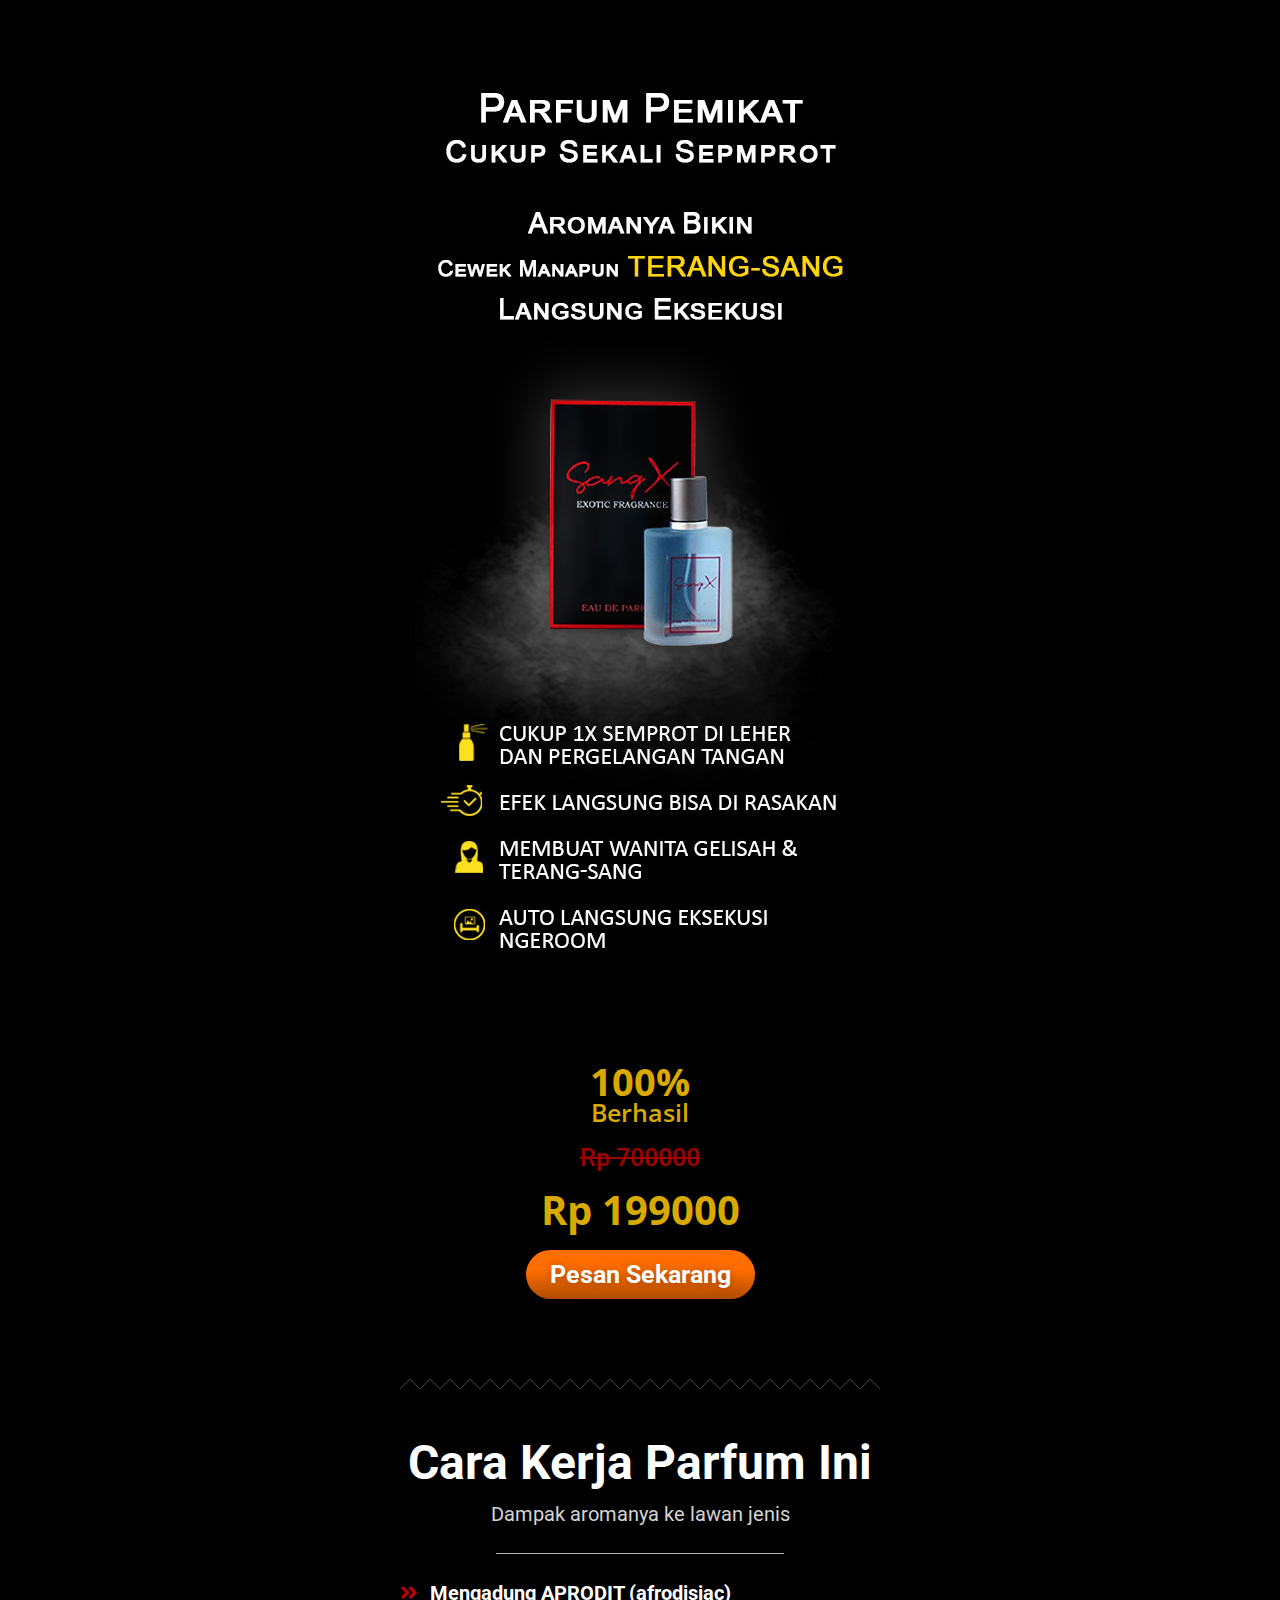
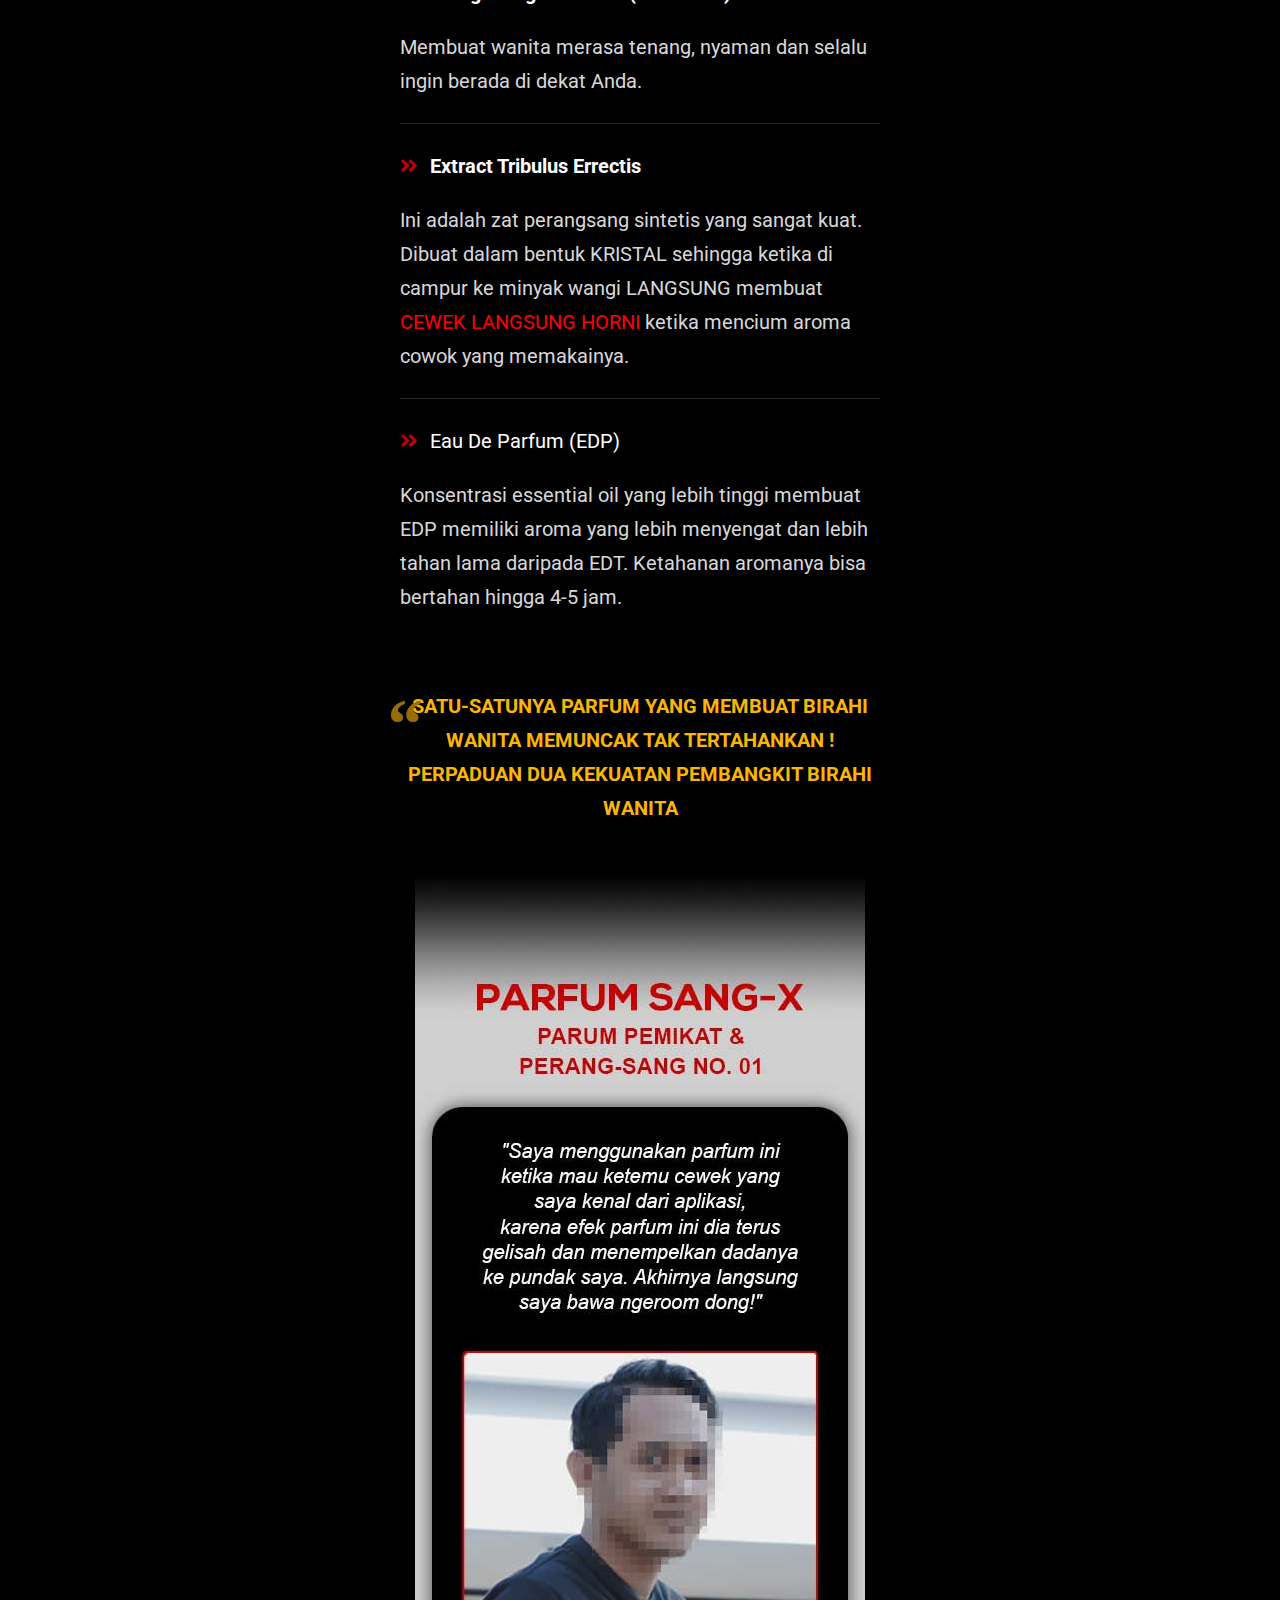
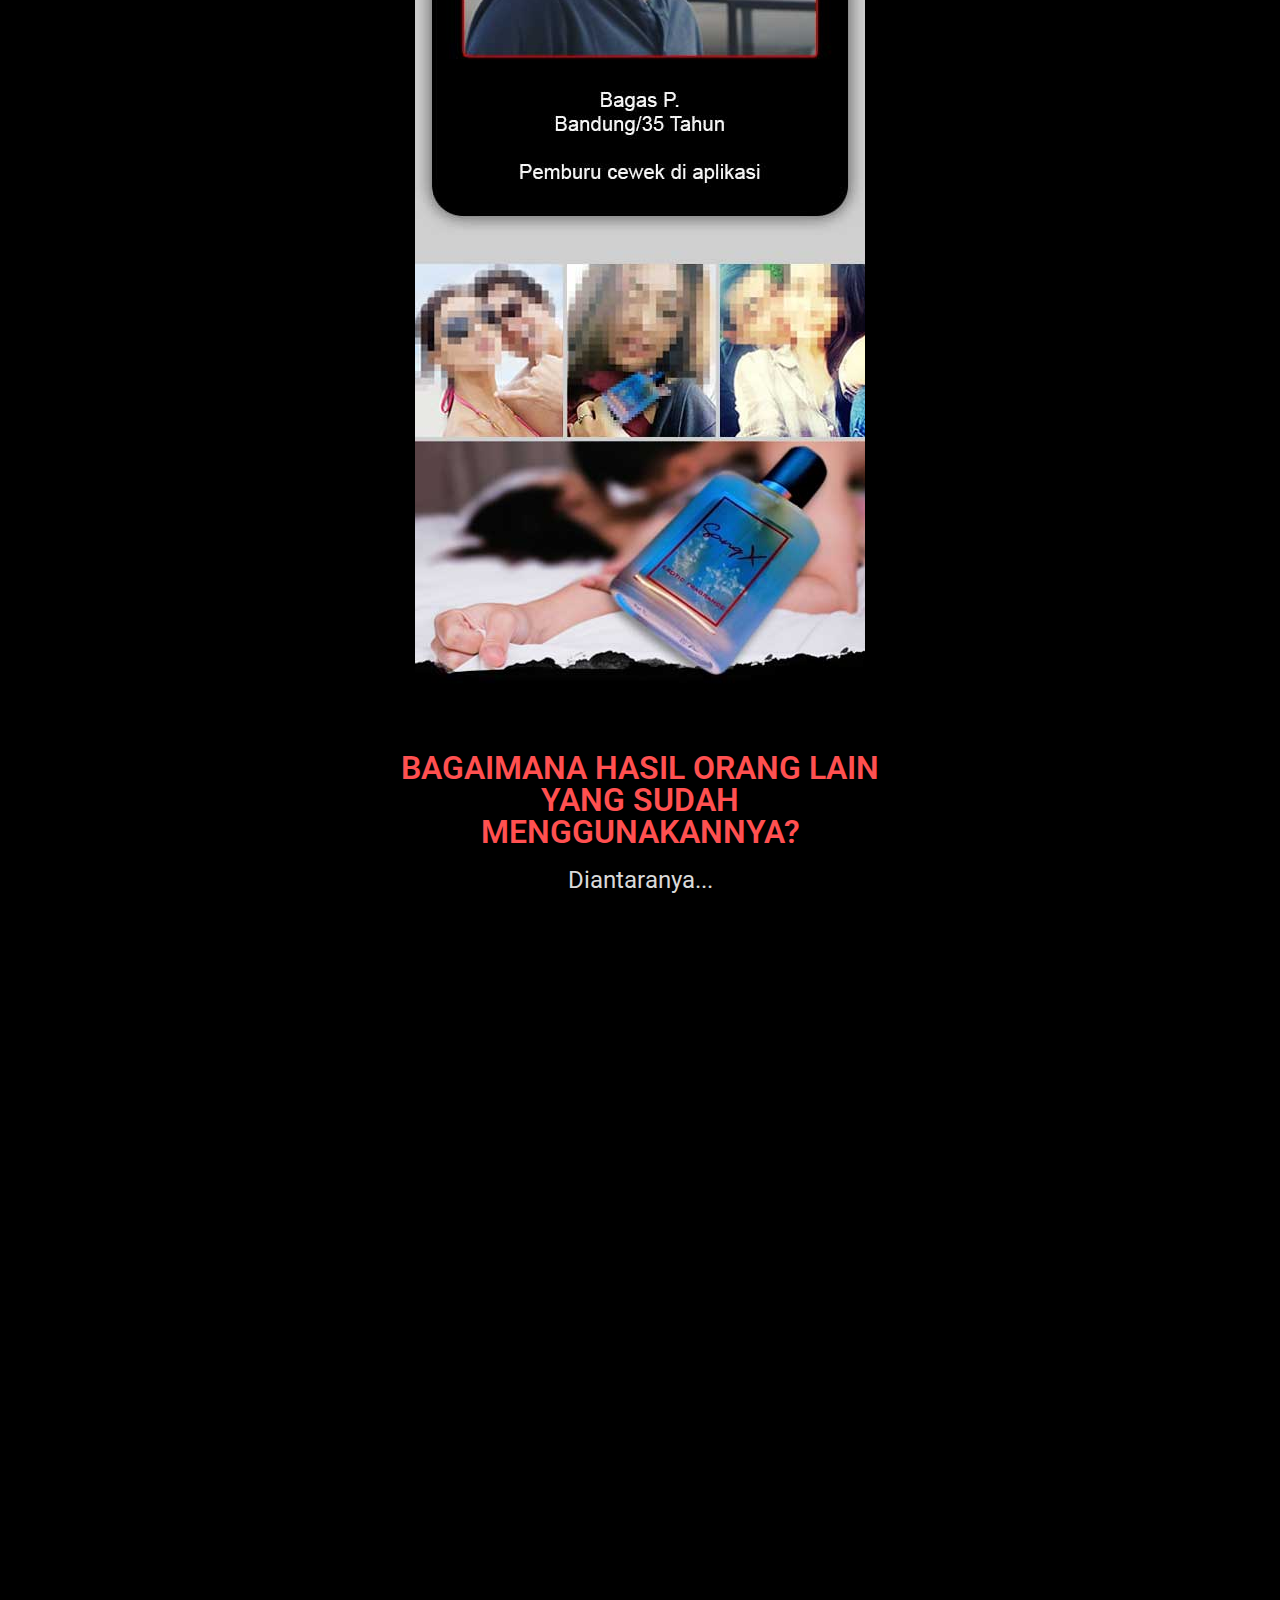
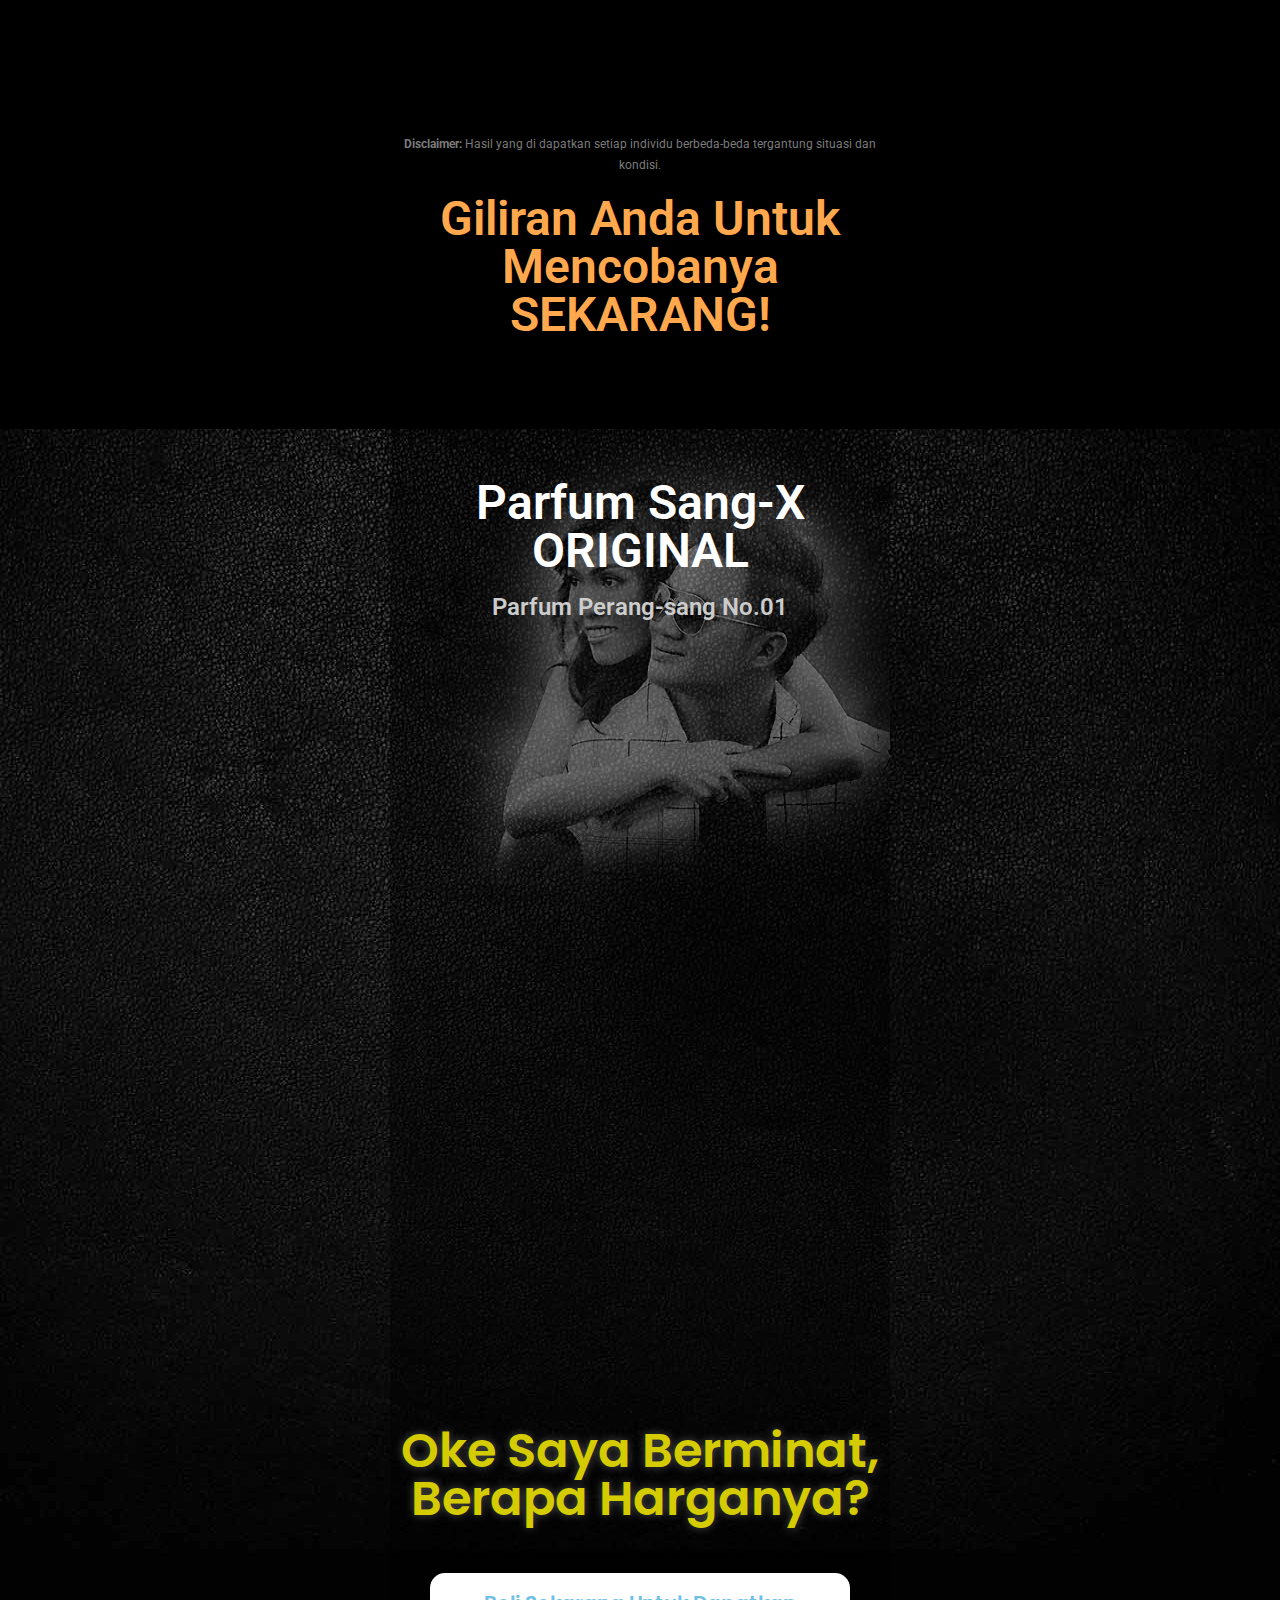
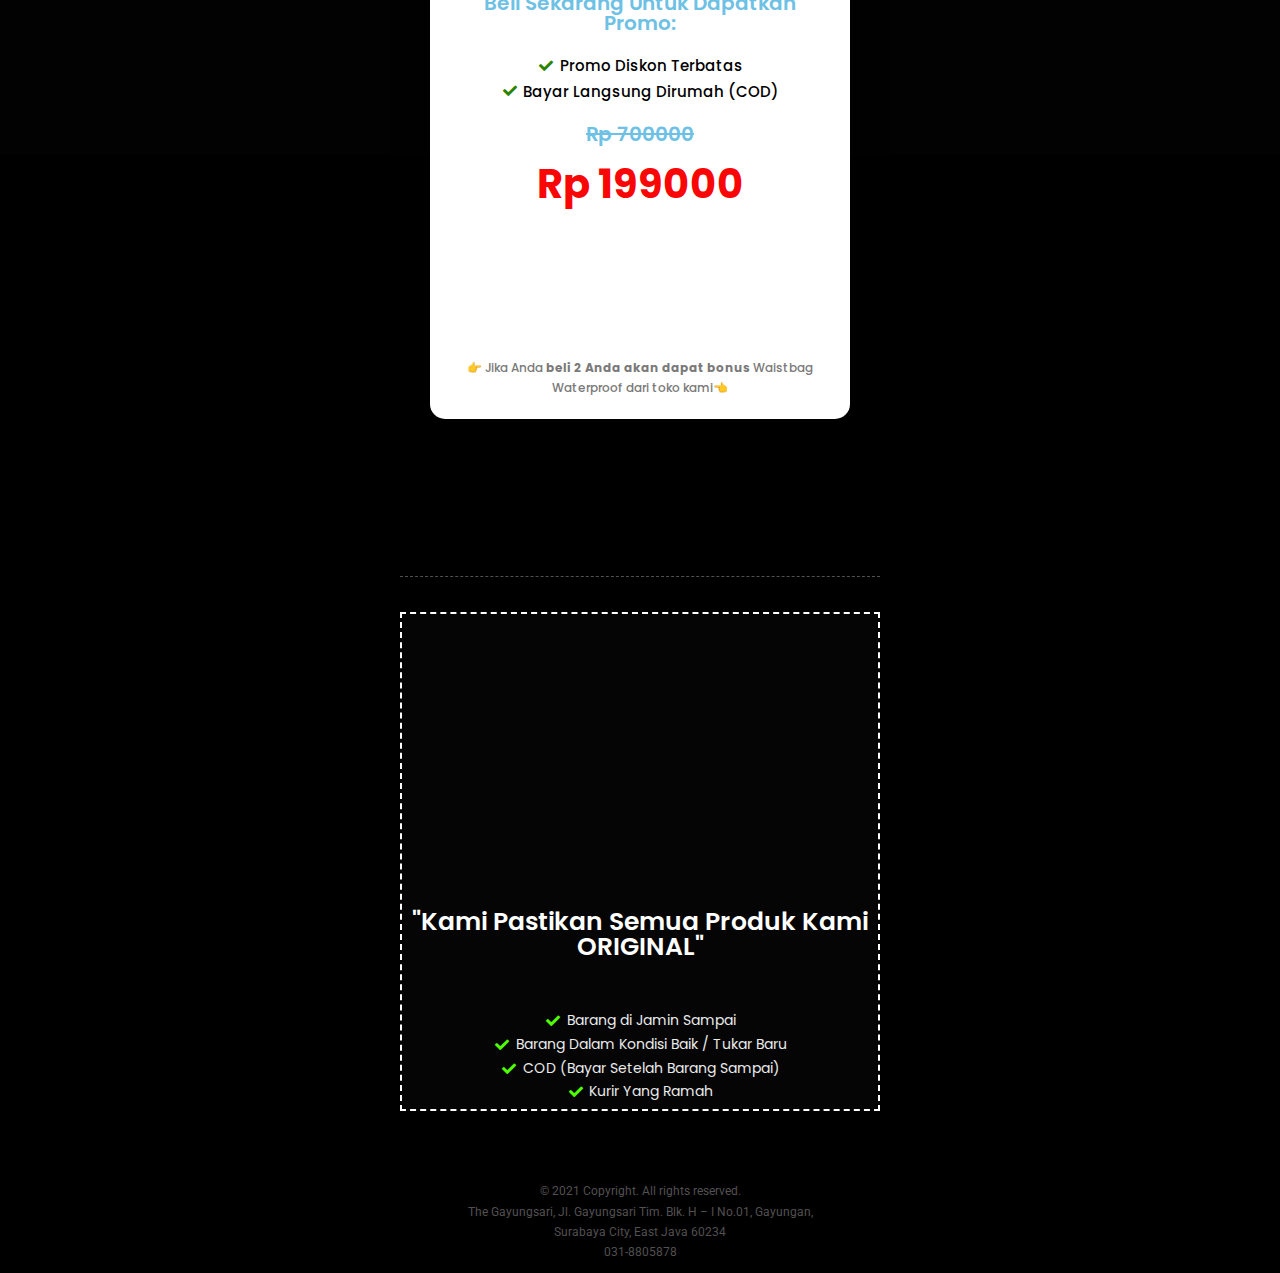
<file: index.html>
<!DOCTYPE html>
<html lang="en-US">
<head>
	<meta charset="UTF-8">
		<title>(3) Parfum Sang-X Bisa COD</title>
<meta name="robots" content="max-image-preview:large">
<link rel="dns-prefetch" href="//s.w.org">
<link rel="alternate" type="application/rss+xml" title="(3) Parfum Sang-X Bisa COD &raquo; Feed" href="/feed/">
<link rel="alternate" type="application/rss+xml" title="(3) Parfum Sang-X Bisa COD &raquo; Comments Feed" href="/comments/feed/">
		<script>
			window._wpemojiSettings = {"baseUrl":"https:\/\/s.w.org\/images\/core\/emoji\/13.1.0\/72x72\/","ext":".png","svgUrl":"https:\/\/s.w.org\/images\/core\/emoji\/13.1.0\/svg\/","svgExt":".svg","source":{"concatemoji":"http:\/\/127.0.0.1\/wordpress\/wp-includes\/js\/wp-emoji-release.min.js?ver=5.8.1"}};
			!function(e,a,t){var n,r,o,i=a.createElement("canvas"),p=i.getContext&&i.getContext("2d");function s(e,t){var a=String.fromCharCode;p.clearRect(0,0,i.width,i.height),p.fillText(a.apply(this,e),0,0);e=i.toDataURL();return p.clearRect(0,0,i.width,i.height),p.fillText(a.apply(this,t),0,0),e===i.toDataURL()}function c(e){var t=a.createElement("script");t.src=e,t.defer=t.type="text/javascript",a.getElementsByTagName("head")[0].appendChild(t)}for(o=Array("flag","emoji"),t.supports={everything:!0,everythingExceptFlag:!0},r=0;r<o.length;r++)t.supports[o[r]]=function(e){if(!p||!p.fillText)return!1;switch(p.textBaseline="top",p.font="600 32px Arial",e){case"flag":return s([127987,65039,8205,9895,65039],[127987,65039,8203,9895,65039])?!1:!s([55356,56826,55356,56819],[55356,56826,8203,55356,56819])&&!s([55356,57332,56128,56423,56128,56418,56128,56421,56128,56430,56128,56423,56128,56447],[55356,57332,8203,56128,56423,8203,56128,56418,8203,56128,56421,8203,56128,56430,8203,56128,56423,8203,56128,56447]);case"emoji":return!s([10084,65039,8205,55357,56613],[10084,65039,8203,55357,56613])}return!1}(o[r]),t.supports.everything=t.supports.everything&&t.supports[o[r]],"flag"!==o[r]&&(t.supports.everythingExceptFlag=t.supports.everythingExceptFlag&&t.supports[o[r]]);t.supports.everythingExceptFlag=t.supports.everythingExceptFlag&&!t.supports.flag,t.DOMReady=!1,t.readyCallback=function(){t.DOMReady=!0},t.supports.everything||(n=function(){t.readyCallback()},a.addEventListener?(a.addEventListener("DOMContentLoaded",n,!1),e.addEventListener("load",n,!1)):(e.attachEvent("onload",n),a.attachEvent("onreadystatechange",function(){"complete"===a.readyState&&t.readyCallback()})),(n=t.source||{}).concatemoji?c(n.concatemoji):n.wpemoji&&n.twemoji&&(c(n.twemoji),c(n.wpemoji)))}(window,document,window._wpemojiSettings);
		</script>
		<style>img.wp-smiley,
img.emoji {
	display: inline !important;
	border: none !important;
	box-shadow: none !important;
	height: 1em !important;
	width: 1em !important;
	margin: 0 .07em !important;
	vertical-align: -0.1em !important;
	background: none !important;
	padding: 0 !important;
}</style>
	<link rel="stylesheet" id="wp-block-library-css" href="/wp-includes/css/dist/block-library/style.min.css?ver=5.8.1" media="all">
<style id="wp-block-library-theme-inline-css">#start-resizable-editor-section{display:none}.wp-block-audio figcaption{color:#555;font-size:13px;text-align:center}.is-dark-theme .wp-block-audio figcaption{color:hsla(0,0%,100%,.65)}.wp-block-code{font-family:Menlo,Consolas,monaco,monospace;color:#1e1e1e;padding:.8em 1em;border:1px solid #ddd;border-radius:4px}.wp-block-embed figcaption{color:#555;font-size:13px;text-align:center}.is-dark-theme .wp-block-embed figcaption{color:hsla(0,0%,100%,.65)}.blocks-gallery-caption{color:#555;font-size:13px;text-align:center}.is-dark-theme .blocks-gallery-caption{color:hsla(0,0%,100%,.65)}.wp-block-image figcaption{color:#555;font-size:13px;text-align:center}.is-dark-theme .wp-block-image figcaption{color:hsla(0,0%,100%,.65)}.wp-block-pullquote{border-top:4px solid;border-bottom:4px solid;margin-bottom:1.75em;color:currentColor}.wp-block-pullquote__citation,.wp-block-pullquote cite,.wp-block-pullquote footer{color:currentColor;text-transform:uppercase;font-size:.8125em;font-style:normal}.wp-block-quote{border-left:.25em solid;margin:0 0 1.75em;padding-left:1em}.wp-block-quote cite,.wp-block-quote footer{color:currentColor;font-size:.8125em;position:relative;font-style:normal}.wp-block-quote.has-text-align-right{border-left:none;border-right:.25em solid;padding-left:0;padding-right:1em}.wp-block-quote.has-text-align-center{border:none;padding-left:0}.wp-block-quote.is-large,.wp-block-quote.is-style-large{border:none}.wp-block-search .wp-block-search__label{font-weight:700}.wp-block-group.has-background{padding:1.25em 2.375em;margin-top:0;margin-bottom:0}.wp-block-separator{border:none;border-bottom:2px solid;margin-left:auto;margin-right:auto;opacity:.4}.wp-block-separator:not(.is-style-wide):not(.is-style-dots){width:100px}.wp-block-separator.has-background:not(.is-style-dots){border-bottom:none;height:1px}.wp-block-separator.has-background:not(.is-style-wide):not(.is-style-dots){height:2px}.wp-block-table thead{border-bottom:3px solid}.wp-block-table tfoot{border-top:3px solid}.wp-block-table td,.wp-block-table th{padding:.5em;border:1px solid;word-break:normal}.wp-block-table figcaption{color:#555;font-size:13px;text-align:center}.is-dark-theme .wp-block-table figcaption{color:hsla(0,0%,100%,.65)}.wp-block-video figcaption{color:#555;font-size:13px;text-align:center}.is-dark-theme .wp-block-video figcaption{color:hsla(0,0%,100%,.65)}.wp-block-template-part.has-background{padding:1.25em 2.375em;margin-top:0;margin-bottom:0}#end-resizable-editor-section{display:none}</style>
<link rel="stylesheet" id="twenty-twenty-one-style-css" href="/wp-content/themes/twentytwentyone/style.css?ver=1.4" media="all">
<link rel="stylesheet" id="twenty-twenty-one-print-style-css" href="/wp-content/themes/twentytwentyone/assets/css/print.css?ver=1.4" media="print">
<link rel="stylesheet" id="elementor-icons-css" href="/wp-content/plugins/elementor/assets/lib/eicons/css/elementor-icons.min.css?ver=5.13.0" media="all">
<link rel="stylesheet" id="elementor-frontend-css" href="/wp-content/plugins/elementor/assets/css/frontend.min.css?ver=3.4.6" media="all">
<style id="elementor-frontend-inline-css">@font-face{font-family:eicons;src:url(/wp-content/plugins/elementor/assets/lib/eicons/fonts/eicons.eot?5.10.0);src:url(/wp-content/plugins/elementor/assets/lib/eicons/fonts/eicons.eot?5.10.0#iefix) format("embedded-opentype"),url(/wp-content/plugins/elementor/assets/lib/eicons/fonts/eicons.woff2?5.10.0) format("woff2"),url(/wp-content/plugins/elementor/assets/lib/eicons/fonts/eicons.woff?5.10.0) format("woff"),url(/wp-content/plugins/elementor/assets/lib/eicons/fonts/eicons.ttf?5.10.0) format("truetype"),url(/wp-content/plugins/elementor/assets/lib/eicons/fonts/eicons.svg?5.10.0#eicon) format("svg");font-weight:400;font-style:normal}</style>
<link rel="stylesheet" id="elementor-post-9-css" href="/wp-content/uploads/elementor/css/post-9.css?ver=1635585502" media="all">
<link rel="stylesheet" id="elementor-pro-css" href="/wp-content/plugins/elementor-pro/assets/css/frontend.min.css?ver=3.2.0" media="all">
<link rel="stylesheet" id="elementor-global-css" href="/wp-content/uploads/elementor/css/global.css?ver=1635585503" media="all">
<link rel="stylesheet" id="elementor-post-62-css" href="/wp-content/uploads/elementor/css/post-62.css?ver=1635666405" media="all">
<link rel="stylesheet" id="google-fonts-1-css" href="https://fonts.googleapis.com/css?family=Roboto%3A100%2C100italic%2C200%2C200italic%2C300%2C300italic%2C400%2C400italic%2C500%2C500italic%2C600%2C600italic%2C700%2C700italic%2C800%2C800italic%2C900%2C900italic%7CRoboto+Slab%3A100%2C100italic%2C200%2C200italic%2C300%2C300italic%2C400%2C400italic%2C500%2C500italic%2C600%2C600italic%2C700%2C700italic%2C800%2C800italic%2C900%2C900italic%7COpen+Sans%3A100%2C100italic%2C200%2C200italic%2C300%2C300italic%2C400%2C400italic%2C500%2C500italic%2C600%2C600italic%2C700%2C700italic%2C800%2C800italic%2C900%2C900italic%7CPoppins%3A100%2C100italic%2C200%2C200italic%2C300%2C300italic%2C400%2C400italic%2C500%2C500italic%2C600%2C600italic%2C700%2C700italic%2C800%2C800italic%2C900%2C900italic&#038;display=auto&#038;ver=5.8.1" media="all">
<link rel="stylesheet" id="elementor-icons-shared-0-css" href="/wp-content/plugins/elementor/assets/lib/font-awesome/css/fontawesome.min.css?ver=5.15.3" media="all">
<link rel="stylesheet" id="elementor-icons-fa-solid-css" href="/wp-content/plugins/elementor/assets/lib/font-awesome/css/solid.min.css?ver=5.15.3" media="all">
<link rel="https://api.w.org/" href="/wp-json/">
<link rel="alternate" type="application/json" href="/wp-json/wp/v2/pages/62">
<link rel="EditURI" type="application/rsd+xml" title="RSD" href="/xmlrpc.php?rsd">
<link rel="wlwmanifest" type="application/wlwmanifest+xml" href="/wp-includes/wlwmanifest.xml"> 
<meta name="generator" content="WordPress 5.8.1">
<link rel="canonical" href="/">
<link rel="shortlink" href="/">
<link rel="alternate" type="application/json+oembed" href="/wp-json/oembed/1.0/embed?url=http%3A%2F%2F127.0.0.1%2Fwordpress%2F">
<link rel="alternate" type="text/xml+oembed" href="/wp-json/oembed/1.0/embed?url=http%3A%2F%2F127.0.0.1%2Fwordpress%2F&#038;format=xml">
<style>.recentcomments a{display:inline !important;padding:0 !important;margin:0 !important;}</style>	<meta name="viewport" content="width=device-width, initial-scale=1.0, viewport-fit=cover">
</head>
<body class="home page-template page-template-elementor_canvas page page-id-62 wp-embed-responsive is-light-theme no-js singular elementor-default elementor-template-canvas elementor-kit-9 elementor-page elementor-page-62">
			<div data-elementor-type="wp-page" data-elementor-id="62" class="elementor elementor-62" data-elementor-settings="[]">
							<div class="elementor-section-wrap">
							<section class="elementor-section elementor-top-section elementor-element elementor-element-1e7c349d elementor-section-boxed elementor-section-height-default elementor-section-height-default" data-id="1e7c349d" data-element_type="section" data-settings="{&quot;background_background&quot;:&quot;classic&quot;}">
						<div class="elementor-container elementor-column-gap-default">
					<div class="elementor-column elementor-col-100 elementor-top-column elementor-element elementor-element-4d598aff" data-id="4d598aff" data-element_type="column">
			<div class="elementor-widget-wrap elementor-element-populated">
								<div class="elementor-element elementor-element-56906005 elementor-widget elementor-widget-image" data-id="56906005" data-element_type="widget" data-widget_type="image.default">
				<div class="elementor-widget-container">
															<img width="450" height="992" src="/wp-content/uploads/2021/10/01-1.jpg" class="attachment-large size-large" alt="" loading="lazy" srcset="/wp-content/uploads/2021/10/01-1.jpg 450w, /wp-content/uploads/2021/10/01-1-136x300.jpg 136w" sizes="(max-width: 450px) 100vw, 450px" style="width:100%;height:220.44%;max-width:450px">															</div>
				</div>
					</div>
		</div>
							</div>
		</section>
				<section class="elementor-section elementor-top-section elementor-element elementor-element-74dddb9c elementor-section-boxed elementor-section-height-default elementor-section-height-default" data-id="74dddb9c" data-element_type="section" data-settings="{&quot;background_background&quot;:&quot;classic&quot;}">
						<div class="elementor-container elementor-column-gap-default">
					<div class="elementor-column elementor-col-100 elementor-top-column elementor-element elementor-element-6e91548d" data-id="6e91548d" data-element_type="column">
			<div class="elementor-widget-wrap elementor-element-populated">
								<div class="elementor-element elementor-element-4badeea6 elementor-widget elementor-widget-spacer" data-id="4badeea6" data-element_type="widget" data-widget_type="spacer.default">
				<div class="elementor-widget-container">
					<div class="elementor-spacer">
			<div class="elementor-spacer-inner"></div>
		</div>
				</div>
				</div>
				<div class="elementor-element elementor-element-f0d1818 elementor-widget elementor-widget-heading" data-id="f0d1818" data-element_type="widget" data-widget_type="heading.default">
				<div class="elementor-widget-container">
			<h2 class="elementor-heading-title elementor-size-default">100%</h2>		</div>
				</div>
				<div class="elementor-element elementor-element-2ba77d36 elementor-widget elementor-widget-heading" data-id="2ba77d36" data-element_type="widget" data-widget_type="heading.default">
				<div class="elementor-widget-container">
			<h4 class="elementor-heading-title elementor-size-default">Berhasil</h4>		</div>
				</div>
				<div class="elementor-element elementor-element-dd4b05f elementor-widget elementor-widget-heading" data-id="dd4b05f" data-element_type="widget" data-widget_type="heading.default">
				<div class="elementor-widget-container">
			<h4 class="elementor-heading-title elementor-size-default">Rp 700000</h4>		</div>
				</div>
				<div class="elementor-element elementor-element-758d3c3e elementor-widget elementor-widget-heading" data-id="758d3c3e" data-element_type="widget" data-widget_type="heading.default">
				<div class="elementor-widget-container">
			<h2 class="elementor-heading-title elementor-size-default">Rp 199000</h2>		</div>
				</div>
				<div class="elementor-element elementor-element-2667fb39 elementor-align-center elementor-widget elementor-widget-button" data-id="2667fb39" data-element_type="widget" data-widget_type="button.default">
				<div class="elementor-widget-container">
					<div class="elementor-button-wrapper">
			<a href="https://user.orderonline.id/parfum-sangx-exo" class="elementor-button-link elementor-button elementor-size-sm" role="button">
						<span class="elementor-button-content-wrapper">
						<span class="elementor-button-text">Pesan Sekarang</span>
		</span>
					</a>
		</div>
				</div>
				</div>
				<div class="elementor-element elementor-element-3da28805 elementor-widget elementor-widget-spacer" data-id="3da28805" data-element_type="widget" data-widget_type="spacer.default">
				<div class="elementor-widget-container">
					<div class="elementor-spacer">
			<div class="elementor-spacer-inner"></div>
		</div>
				</div>
				</div>
				<div class="elementor-element elementor-element-3ee8f40e elementor-widget-divider--separator-type-pattern elementor-widget-divider--view-line elementor-widget elementor-widget-divider" data-id="3ee8f40e" data-element_type="widget" data-widget_type="divider.default">
				<div class="elementor-widget-container">
					<div class="elementor-divider" style="--divider-pattern-url: url(&quot;data:image/svg+xml,%3Csvg xmlns=&#039;http://www.w3.org/2000/svg&#039; preserveAspectRatio=&#039;none&#039; overflow=&#039;visible&#039; height=&#039;100%&#039; viewBox=&#039;0 0 24 24&#039; fill=&#039;none&#039; stroke=&#039;black&#039; stroke-width=&#039;1&#039; stroke-linecap=&#039;square&#039; stroke-miterlimit=&#039;10&#039;%3E%3Cpolyline points=&#039;0,18 12,6 24,18 &#039;/%3E%3C/svg%3E&quot;);">
			<span class="elementor-divider-separator">
						</span>
		</div>
				</div>
				</div>
					</div>
		</div>
							</div>
		</section>
				<section class="elementor-section elementor-top-section elementor-element elementor-element-7355fd2c elementor-section-boxed elementor-section-height-default elementor-section-height-default" data-id="7355fd2c" data-element_type="section" data-settings="{&quot;background_background&quot;:&quot;classic&quot;}">
						<div class="elementor-container elementor-column-gap-default">
					<div class="elementor-column elementor-col-100 elementor-top-column elementor-element elementor-element-58461c7b" data-id="58461c7b" data-element_type="column">
			<div class="elementor-widget-wrap elementor-element-populated">
								<div class="elementor-element elementor-element-6aaad759 elementor-widget elementor-widget-heading" data-id="6aaad759" data-element_type="widget" data-widget_type="heading.default">
				<div class="elementor-widget-container">
			<h2 class="elementor-heading-title elementor-size-default">Cara Kerja Parfum Ini</h2>		</div>
				</div>
				<div class="elementor-element elementor-element-784d4fae elementor-widget elementor-widget-text-editor" data-id="784d4fae" data-element_type="widget" data-widget_type="text-editor.default">
				<div class="elementor-widget-container">
							Dampak aromanya ke lawan jenis						</div>
				</div>
				<div class="elementor-element elementor-element-6fd8c1fc elementor-widget-divider--view-line elementor-widget elementor-widget-divider" data-id="6fd8c1fc" data-element_type="widget" data-widget_type="divider.default">
				<div class="elementor-widget-container">
					<div class="elementor-divider">
			<span class="elementor-divider-separator">
						</span>
		</div>
				</div>
				</div>
				<div class="elementor-element elementor-element-532cd69f elementor-icon-list--layout-traditional elementor-list-item-link-full_width elementor-widget elementor-widget-icon-list" data-id="532cd69f" data-element_type="widget" data-widget_type="icon-list.default">
				<div class="elementor-widget-container">
					<ul class="elementor-icon-list-items">
							<li class="elementor-icon-list-item">
											<span class="elementor-icon-list-icon">
							<i aria-hidden="true" class="fas fa-angle-double-right"></i>						</span>
										<span class="elementor-icon-list-text">Mengadung APRODIT (afrodisiac)</span>
									</li>
						</ul>
				</div>
				</div>
				<div class="elementor-element elementor-element-588628de elementor-widget elementor-widget-text-editor" data-id="588628de" data-element_type="widget" data-widget_type="text-editor.default">
				<div class="elementor-widget-container">
							Membuat wanita merasa tenang, nyaman dan selalu ingin berada di dekat Anda.						</div>
				</div>
				<div class="elementor-element elementor-element-3e67f6e1 elementor-widget-divider--view-line elementor-widget elementor-widget-divider" data-id="3e67f6e1" data-element_type="widget" data-widget_type="divider.default">
				<div class="elementor-widget-container">
					<div class="elementor-divider">
			<span class="elementor-divider-separator">
						</span>
		</div>
				</div>
				</div>
				<div class="elementor-element elementor-element-3202d3c3 elementor-icon-list--layout-traditional elementor-list-item-link-full_width elementor-widget elementor-widget-icon-list" data-id="3202d3c3" data-element_type="widget" data-widget_type="icon-list.default">
				<div class="elementor-widget-container">
					<ul class="elementor-icon-list-items">
							<li class="elementor-icon-list-item">
											<span class="elementor-icon-list-icon">
							<i aria-hidden="true" class="fas fa-angle-double-right"></i>						</span>
										<span class="elementor-icon-list-text">Extract Tribulus Errectis</span>
									</li>
						</ul>
				</div>
				</div>
				<div class="elementor-element elementor-element-610b3da4 elementor-widget elementor-widget-text-editor" data-id="610b3da4" data-element_type="widget" data-widget_type="text-editor.default">
				<div class="elementor-widget-container">
							<p>Ini adalah zat perangsang sintetis yang sangat kuat. Dibuat dalam bentuk KRISTAL sehingga ketika di campur ke minyak wangi LANGSUNG membuat <span style="color: #ff0000;">CEWEK LANGSUNG HORNI</span> ketika mencium aroma cowok yang memakainya.</p>						</div>
				</div>
				<div class="elementor-element elementor-element-56a3ef5c elementor-widget-divider--view-line elementor-widget elementor-widget-divider" data-id="56a3ef5c" data-element_type="widget" data-widget_type="divider.default">
				<div class="elementor-widget-container">
					<div class="elementor-divider">
			<span class="elementor-divider-separator">
						</span>
		</div>
				</div>
				</div>
				<div class="elementor-element elementor-element-52f074ed elementor-icon-list--layout-traditional elementor-list-item-link-full_width elementor-widget elementor-widget-icon-list" data-id="52f074ed" data-element_type="widget" data-widget_type="icon-list.default">
				<div class="elementor-widget-container">
					<ul class="elementor-icon-list-items">
							<li class="elementor-icon-list-item">
											<span class="elementor-icon-list-icon">
							<i aria-hidden="true" class="fas fa-angle-double-right"></i>						</span>
										<span class="elementor-icon-list-text">Eau De Parfum (EDP)</span>
									</li>
						</ul>
				</div>
				</div>
				<div class="elementor-element elementor-element-521d3324 elementor-widget elementor-widget-text-editor" data-id="521d3324" data-element_type="widget" data-widget_type="text-editor.default">
				<div class="elementor-widget-container">
							Konsentrasi essential oil yang lebih tinggi membuat EDP memiliki aroma yang lebih menyengat dan lebih tahan lama daripada EDT. Ketahanan aromanya bisa bertahan hingga 4-5 jam.						</div>
				</div>
				<div class="elementor-element elementor-element-5563e3c7 elementor-widget elementor-widget-spacer" data-id="5563e3c7" data-element_type="widget" data-widget_type="spacer.default">
				<div class="elementor-widget-container">
					<div class="elementor-spacer">
			<div class="elementor-spacer-inner"></div>
		</div>
				</div>
				</div>
				<div class="elementor-element elementor-element-51e3411c elementor-blockquote--skin-quotation elementor-blockquote--align-center elementor-blockquote--button-color-official elementor-widget elementor-widget-blockquote" data-id="51e3411c" data-element_type="widget" data-widget_type="blockquote.default">
				<div class="elementor-widget-container">
					<blockquote class="elementor-blockquote">
			<p class="elementor-blockquote__content">
				SATU-SATUNYA PARFUM YANG MEMBUAT BIRAHI WANITA
MEMUNCAK TAK TERTAHANKAN !
PERPADUAN DUA KEKUATAN PEMBANGKIT BIRAHI WANITA			</p>
					</blockquote>
				</div>
				</div>
				<div class="elementor-element elementor-element-2494f768 elementor-widget elementor-widget-spacer" data-id="2494f768" data-element_type="widget" data-widget_type="spacer.default">
				<div class="elementor-widget-container">
					<div class="elementor-spacer">
			<div class="elementor-spacer-inner"></div>
		</div>
				</div>
				</div>
					</div>
		</div>
							</div>
		</section>
				<section class="elementor-section elementor-top-section elementor-element elementor-element-6f4120d elementor-section-boxed elementor-section-height-default elementor-section-height-default" data-id="6f4120d" data-element_type="section">
						<div class="elementor-container elementor-column-gap-default">
					<div class="elementor-column elementor-col-100 elementor-top-column elementor-element elementor-element-346d587c" data-id="346d587c" data-element_type="column">
			<div class="elementor-widget-wrap elementor-element-populated">
								<div class="elementor-element elementor-element-505b478b elementor-widget elementor-widget-image" data-id="505b478b" data-element_type="widget" data-widget_type="image.default">
				<div class="elementor-widget-container">
															<img width="450" height="1417" src="/wp-content/uploads/2021/10/02-1.jpg" class="attachment-full size-full" alt="" loading="lazy" srcset="/wp-content/uploads/2021/10/02-1.jpg 450w, /wp-content/uploads/2021/10/02-1-95x300.jpg 95w, /wp-content/uploads/2021/10/02-1-325x1024.jpg 325w" sizes="(max-width: 450px) 100vw, 450px" style="width:100%;height:314.89%;max-width:450px">															</div>
				</div>
					</div>
		</div>
							</div>
		</section>
				<section class="elementor-section elementor-top-section elementor-element elementor-element-4018c14e elementor-section-boxed elementor-section-height-default elementor-section-height-default" data-id="4018c14e" data-element_type="section" data-settings="{&quot;background_background&quot;:&quot;classic&quot;}">
						<div class="elementor-container elementor-column-gap-default">
					<div class="elementor-column elementor-col-100 elementor-top-column elementor-element elementor-element-2f99ffcd" data-id="2f99ffcd" data-element_type="column">
			<div class="elementor-widget-wrap elementor-element-populated">
								<div class="elementor-element elementor-element-52bcf0f0 elementor-widget elementor-widget-spacer" data-id="52bcf0f0" data-element_type="widget" data-widget_type="spacer.default">
				<div class="elementor-widget-container">
					<div class="elementor-spacer">
			<div class="elementor-spacer-inner"></div>
		</div>
				</div>
				</div>
				<div class="elementor-element elementor-element-45c0e77e elementor-widget elementor-widget-heading" data-id="45c0e77e" data-element_type="widget" data-widget_type="heading.default">
				<div class="elementor-widget-container">
			<h3 class="elementor-heading-title elementor-size-default">Bagaimana hasil orang lain yang sudah menggunakannya?
</h3>		</div>
				</div>
				<div class="elementor-element elementor-element-3f344a60 elementor-widget elementor-widget-heading" data-id="3f344a60" data-element_type="widget" data-widget_type="heading.default">
				<div class="elementor-widget-container">
			<h4 class="elementor-heading-title elementor-size-default">Diantaranya...</h4>		</div>
				</div>
				<section class="elementor-section elementor-inner-section elementor-element elementor-element-1d49d1e elementor-section-boxed elementor-section-height-default elementor-section-height-default" data-id="1d49d1e" data-element_type="section">
						<div class="elementor-container elementor-column-gap-default">
					<div class="elementor-column elementor-col-50 elementor-inner-column elementor-element elementor-element-3ec594e2" data-id="3ec594e2" data-element_type="column">
			<div class="elementor-widget-wrap elementor-element-populated">
								<div class="elementor-element elementor-element-49052e45 elementor-widget elementor-widget-image" data-id="49052e45" data-element_type="widget" data-widget_type="image.default">
				<div class="elementor-widget-container">
															<img width="576" height="1024" src="/wp-content/uploads/2021/10/testi-1.jpg" class="attachment-large size-large" alt="" loading="lazy" srcset="/wp-content/uploads/2021/10/testi-1.jpg 576w, /wp-content/uploads/2021/10/testi-1-169x300.jpg 169w" sizes="(max-width: 576px) 100vw, 576px" style="width:100%;height:177.78%;max-width:576px">															</div>
				</div>
					</div>
		</div>
				<div class="elementor-column elementor-col-50 elementor-inner-column elementor-element elementor-element-5cb759cd" data-id="5cb759cd" data-element_type="column">
			<div class="elementor-widget-wrap elementor-element-populated">
								<div class="elementor-element elementor-element-1104850c elementor-widget elementor-widget-image" data-id="1104850c" data-element_type="widget" data-widget_type="image.default">
				<div class="elementor-widget-container">
															<img width="576" height="1024" src="/wp-content/uploads/2021/10/testi-2.jpg" class="attachment-large size-large" alt="" loading="lazy" srcset="/wp-content/uploads/2021/10/testi-2.jpg 576w, /wp-content/uploads/2021/10/testi-2-169x300.jpg 169w" sizes="(max-width: 576px) 100vw, 576px" style="width:100%;height:177.78%;max-width:576px">															</div>
				</div>
					</div>
		</div>
							</div>
		</section>
				<section class="elementor-section elementor-inner-section elementor-element elementor-element-443b7d27 elementor-section-boxed elementor-section-height-default elementor-section-height-default" data-id="443b7d27" data-element_type="section">
						<div class="elementor-container elementor-column-gap-default">
					<div class="elementor-column elementor-col-50 elementor-inner-column elementor-element elementor-element-7ba0f8a0" data-id="7ba0f8a0" data-element_type="column">
			<div class="elementor-widget-wrap elementor-element-populated">
								<div class="elementor-element elementor-element-64989f14 elementor-widget elementor-widget-image" data-id="64989f14" data-element_type="widget" data-widget_type="image.default">
				<div class="elementor-widget-container">
															<img width="534" height="893" src="/wp-content/uploads/2021/10/testi11.jpg" class="attachment-large size-large" alt="" loading="lazy" srcset="/wp-content/uploads/2021/10/testi11.jpg 534w, /wp-content/uploads/2021/10/testi11-179x300.jpg 179w" sizes="(max-width: 534px) 100vw, 534px" style="width:100%;height:167.23%;max-width:534px">															</div>
				</div>
					</div>
		</div>
				<div class="elementor-column elementor-col-50 elementor-inner-column elementor-element elementor-element-5f1d3f08" data-id="5f1d3f08" data-element_type="column">
			<div class="elementor-widget-wrap elementor-element-populated">
								<div class="elementor-element elementor-element-3aefcfed elementor-widget elementor-widget-image" data-id="3aefcfed" data-element_type="widget" data-widget_type="image.default">
				<div class="elementor-widget-container">
															<img width="576" height="1024" src="/wp-content/uploads/2021/10/testi-3.jpg" class="attachment-large size-large" alt="" loading="lazy" srcset="/wp-content/uploads/2021/10/testi-3.jpg 576w, /wp-content/uploads/2021/10/testi-3-169x300.jpg 169w" sizes="(max-width: 576px) 100vw, 576px" style="width:100%;height:177.78%;max-width:576px">															</div>
				</div>
					</div>
		</div>
							</div>
		</section>
				<div class="elementor-element elementor-element-63fd787 elementor-widget elementor-widget-text-editor" data-id="63fd787" data-element_type="widget" data-widget_type="text-editor.default">
				<div class="elementor-widget-container">
							<p><strong>Disclaimer:</strong> Hasil yang di dapatkan setiap individu berbeda-beda tergantung situasi dan kondisi.</p>						</div>
				</div>
				<div class="elementor-element elementor-element-1206506f elementor-widget elementor-widget-heading" data-id="1206506f" data-element_type="widget" data-widget_type="heading.default">
				<div class="elementor-widget-container">
			<h2 class="elementor-heading-title elementor-size-default">Giliran Anda Untuk Mencobanya SEKARANG!</h2>		</div>
				</div>
				<div class="elementor-element elementor-element-512fbbe4 elementor-view-default elementor-invisible elementor-widget elementor-widget-icon" data-id="512fbbe4" data-element_type="widget" data-settings="{&quot;_animation&quot;:&quot;fadeInDown&quot;}" data-widget_type="icon.default">
				<div class="elementor-widget-container">
					<div class="elementor-icon-wrapper">
			<div class="elementor-icon">
			<i aria-hidden="true" class="fas fa-angle-double-down"></i>			</div>
		</div>
				</div>
				</div>
					</div>
		</div>
							</div>
		</section>
				<section class="elementor-section elementor-top-section elementor-element elementor-element-20bb6fc9 elementor-section-boxed elementor-section-height-default elementor-section-height-default" data-id="20bb6fc9" data-element_type="section" data-settings="{&quot;background_background&quot;:&quot;classic&quot;}">
						<div class="elementor-container elementor-column-gap-default">
					<div class="elementor-column elementor-col-100 elementor-top-column elementor-element elementor-element-7e454d5a" data-id="7e454d5a" data-element_type="column" data-settings="{&quot;background_background&quot;:&quot;classic&quot;}">
			<div class="elementor-widget-wrap elementor-element-populated">
					<div class="elementor-background-overlay"></div>
								<div class="elementor-element elementor-element-25c450fa elementor-widget elementor-widget-spacer" data-id="25c450fa" data-element_type="widget" data-widget_type="spacer.default">
				<div class="elementor-widget-container">
					<div class="elementor-spacer">
			<div class="elementor-spacer-inner"></div>
		</div>
				</div>
				</div>
				<div class="elementor-element elementor-element-1799a97 elementor-widget elementor-widget-heading" data-id="1799a97" data-element_type="widget" data-widget_type="heading.default">
				<div class="elementor-widget-container">
			<h2 class="elementor-heading-title elementor-size-default">Parfum Sang-X ORIGINAL</h2>		</div>
				</div>
				<div class="elementor-element elementor-element-7afc767c elementor-widget elementor-widget-heading" data-id="7afc767c" data-element_type="widget" data-widget_type="heading.default">
				<div class="elementor-widget-container">
			<h4 class="elementor-heading-title elementor-size-default">Parfum Perang-sang No.01</h4>		</div>
				</div>
				<div class="elementor-element elementor-element-2336cdce elementor-widget elementor-widget-image" data-id="2336cdce" data-element_type="widget" data-widget_type="image.default">
				<div class="elementor-widget-container">
															<img width="450" height="768" src="/wp-content/uploads/2021/10/03.png" class="attachment-full size-full" alt="" loading="lazy" srcset="/wp-content/uploads/2021/10/03.png 450w, /wp-content/uploads/2021/10/03-176x300.png 176w" sizes="(max-width: 450px) 100vw, 450px" style="width:100%;height:170.67%;max-width:450px">															</div>
				</div>
				<div class="elementor-element elementor-element-55805199 elementor-widget elementor-widget-heading" data-id="55805199" data-element_type="widget" data-widget_type="heading.default">
				<div class="elementor-widget-container">
			<h2 class="elementor-heading-title elementor-size-default">Oke Saya Berminat, Berapa Harganya?</h2>		</div>
				</div>
				<section class="elementor-section elementor-inner-section elementor-element elementor-element-4397490e elementor-section-boxed elementor-section-height-default elementor-section-height-default" data-id="4397490e" data-element_type="section">
						<div class="elementor-container elementor-column-gap-default">
					<div class="elementor-column elementor-col-100 elementor-inner-column elementor-element elementor-element-8b186e0" data-id="8b186e0" data-element_type="column" data-settings="{&quot;background_background&quot;:&quot;classic&quot;}">
			<div class="elementor-widget-wrap elementor-element-populated">
								<div class="elementor-element elementor-element-8d4ab41 elementor-widget elementor-widget-heading" data-id="8d4ab41" data-element_type="widget" data-widget_type="heading.default">
				<div class="elementor-widget-container">
			<h2 class="elementor-heading-title elementor-size-default">Beli Sekarang Untuk Dapatkan Promo:</h2>		</div>
				</div>
				<div class="elementor-element elementor-element-5bc327 elementor-align-center elementor-mobile-align-center elementor-icon-list--layout-traditional elementor-list-item-link-full_width elementor-widget elementor-widget-icon-list" data-id="5bc327" data-element_type="widget" data-widget_type="icon-list.default">
				<div class="elementor-widget-container">
					<ul class="elementor-icon-list-items">
							<li class="elementor-icon-list-item">
											<span class="elementor-icon-list-icon">
							<i aria-hidden="true" class="fas fa-check"></i>						</span>
										<span class="elementor-icon-list-text">Promo Diskon Terbatas </span>
									</li>
								<li class="elementor-icon-list-item">
											<span class="elementor-icon-list-icon">
							<i aria-hidden="true" class="fas fa-check"></i>						</span>
										<span class="elementor-icon-list-text">Bayar Langsung Dirumah (COD)</span>
									</li>
						</ul>
				</div>
				</div>
				<div class="elementor-element elementor-element-65fc8fc1 elementor-widget elementor-widget-heading" data-id="65fc8fc1" data-element_type="widget" data-widget_type="heading.default">
				<div class="elementor-widget-container">
			<h2 class="elementor-heading-title elementor-size-default">Rp 700000</h2>		</div>
				</div>
				<div class="elementor-element elementor-element-31c2a415 elementor-widget elementor-widget-heading" data-id="31c2a415" data-element_type="widget" data-widget_type="heading.default">
				<div class="elementor-widget-container">
			<h2 class="elementor-heading-title elementor-size-default">Rp 199000</h2>		</div>
				</div>
				<div class="elementor-element elementor-element-7ae6b909 elementor-view-default elementor-invisible elementor-widget elementor-widget-icon" data-id="7ae6b909" data-element_type="widget" data-settings="{&quot;_animation&quot;:&quot;fadeInDown&quot;}" data-widget_type="icon.default">
				<div class="elementor-widget-container">
					<div class="elementor-icon-wrapper">
			<div class="elementor-icon">
			<i aria-hidden="true" class="fas fa-arrow-down"></i>			</div>
		</div>
				</div>
				</div>
				<div class="elementor-element elementor-element-398c08c9 elementor-widget elementor-widget-image" data-id="398c08c9" data-element_type="widget" data-widget_type="image.default">
				<div class="elementor-widget-container">
																<a href="https://user.orderonline.id/parfum-sangx-exo">
							<img width="600" height="159" src="/wp-content/uploads/2021/10/Beli-Sekarang-1-1-1-2.gif" class="attachment-full size-full" alt="" loading="lazy" style="width:100%;height:26.5%;max-width:600px">								</a>
															</div>
				</div>
				<div class="elementor-element elementor-element-3a0db11d elementor-widget elementor-widget-text-editor" data-id="3a0db11d" data-element_type="widget" data-widget_type="text-editor.default">
				<div class="elementor-widget-container">
							<p>👉 Jika Anda <b>beli 2 Anda akan dapat bonus</b> Waistbag Waterproof dari toko kami👈</p>						</div>
				</div>
					</div>
		</div>
							</div>
		</section>
				<div class="elementor-element elementor-element-1558ca84 elementor-widget elementor-widget-image" data-id="1558ca84" data-element_type="widget" data-widget_type="image.default">
				<div class="elementor-widget-container">
															<img width="983" height="189" src="/wp-content/uploads/2021/10/banner-COD-e1635005890477.png" class="attachment-full size-full" alt="" loading="lazy" srcset="/wp-content/uploads/2021/10/banner-COD-e1635005890477.png 983w, /wp-content/uploads/2021/10/banner-COD-e1635005890477-300x58.png 300w, /wp-content/uploads/2021/10/banner-COD-e1635005890477-768x148.png 768w" sizes="(max-width: 983px) 100vw, 983px" style="width:100%;height:19.23%;max-width:983px">															</div>
				</div>
				<div class="elementor-element elementor-element-769d039d elementor-widget-divider--view-line elementor-widget elementor-widget-divider" data-id="769d039d" data-element_type="widget" data-widget_type="divider.default">
				<div class="elementor-widget-container">
					<div class="elementor-divider">
			<span class="elementor-divider-separator">
						</span>
		</div>
				</div>
				</div>
				<section class="elementor-section elementor-inner-section elementor-element elementor-element-3d04abda elementor-section-boxed elementor-section-height-default elementor-section-height-default" data-id="3d04abda" data-element_type="section">
						<div class="elementor-container elementor-column-gap-default">
					<div class="elementor-column elementor-col-100 elementor-inner-column elementor-element elementor-element-37a472e3" data-id="37a472e3" data-element_type="column" data-settings="{&quot;background_background&quot;:&quot;classic&quot;}">
			<div class="elementor-widget-wrap elementor-element-populated">
								<div class="elementor-element elementor-element-19201f89 elementor-widget elementor-widget-image" data-id="19201f89" data-element_type="widget" data-widget_type="image.default">
				<div class="elementor-widget-container">
															<img width="300" height="270" src="/wp-content/uploads/2021/10/garansi-uang-kembali-1.png" class="attachment-medium size-medium" alt="" loading="lazy" style="width:100%;height:90%;max-width:300px">															</div>
				</div>
				<div class="elementor-element elementor-element-10be5b2c elementor-widget elementor-widget-heading" data-id="10be5b2c" data-element_type="widget" data-widget_type="heading.default">
				<div class="elementor-widget-container">
			<h2 class="elementor-heading-title elementor-size-default">"Kami Pastikan Semua Produk Kami ORIGINAL"
</h2>		</div>
				</div>
				<div class="elementor-element elementor-element-705eaa67 elementor-widget elementor-widget-spacer" data-id="705eaa67" data-element_type="widget" data-widget_type="spacer.default">
				<div class="elementor-widget-container">
					<div class="elementor-spacer">
			<div class="elementor-spacer-inner"></div>
		</div>
				</div>
				</div>
				<div class="elementor-element elementor-element-3644eaaf elementor-align-center elementor-icon-list--layout-traditional elementor-list-item-link-full_width elementor-widget elementor-widget-icon-list" data-id="3644eaaf" data-element_type="widget" data-widget_type="icon-list.default">
				<div class="elementor-widget-container">
					<ul class="elementor-icon-list-items">
							<li class="elementor-icon-list-item">
											<span class="elementor-icon-list-icon">
							<i aria-hidden="true" class="fas fa-check"></i>						</span>
										<span class="elementor-icon-list-text">Barang di Jamin Sampai</span>
									</li>
								<li class="elementor-icon-list-item">
											<span class="elementor-icon-list-icon">
							<i aria-hidden="true" class="fas fa-check"></i>						</span>
										<span class="elementor-icon-list-text">Barang Dalam Kondisi Baik / Tukar Baru</span>
									</li>
								<li class="elementor-icon-list-item">
											<span class="elementor-icon-list-icon">
							<i aria-hidden="true" class="fas fa-check"></i>						</span>
										<span class="elementor-icon-list-text">COD (Bayar Setelah Barang Sampai)</span>
									</li>
								<li class="elementor-icon-list-item">
											<span class="elementor-icon-list-icon">
							<i aria-hidden="true" class="fas fa-check"></i>						</span>
										<span class="elementor-icon-list-text">Kurir Yang Ramah</span>
									</li>
						</ul>
				</div>
				</div>
					</div>
		</div>
							</div>
		</section>
				<div class="elementor-element elementor-element-1217da0d elementor-widget elementor-widget-spacer" data-id="1217da0d" data-element_type="widget" data-widget_type="spacer.default">
				<div class="elementor-widget-container">
					<div class="elementor-spacer">
			<div class="elementor-spacer-inner"></div>
		</div>
				</div>
				</div>
				<div class="elementor-element elementor-element-72e4e4b6 elementor-widget elementor-widget-text-editor" data-id="72e4e4b6" data-element_type="widget" data-widget_type="text-editor.default">
				<div class="elementor-widget-container">
							<p>© 2021 Copyright. All rights reserved.</p>
<p>The Gayungsari, Jl. Gayungsari Tim. Blk. H &#8211; I No.01, Gayungan,<br>Surabaya City, East Java 60234<br>031-8805878</p>						</div>
				</div>
					</div>
		</div>
							</div>
		</section>
						</div>
					</div>
		<script>document.body.classList.remove("no-js");</script>	<script>
	if ( -1 !== navigator.userAgent.indexOf( 'MSIE' ) || -1 !== navigator.appVersion.indexOf( 'Trident/' ) ) {
		document.body.classList.add( 'is-IE' );
	}
	</script>
	<link rel="stylesheet" id="elementor-icons-fa-brands-css" href="/wp-content/plugins/elementor/assets/lib/font-awesome/css/brands.min.css?ver=5.15.3" media="all">
<link rel="stylesheet" id="e-animations-css" href="/wp-content/plugins/elementor/assets/lib/animations/animations.min.css?ver=3.4.6" media="all">
<script id="twenty-twenty-one-ie11-polyfills-js-after">
( Element.prototype.matches && Element.prototype.closest && window.NodeList && NodeList.prototype.forEach ) || document.write( '<script src="http://127.0.0.1/wordpress/wp-content/themes/twentytwentyone/assets/js/polyfills.js?ver=1.4"><\/scr' + 'ipt>' );
</script>
<script src="/wp-content/themes/twentytwentyone/assets/js/responsive-embeds.js?ver=1.4" id="twenty-twenty-one-responsive-embeds-script-js"></script>
<script src="/wp-includes/js/wp-embed.min.js?ver=5.8.1" id="wp-embed-js"></script>
<script src="/wp-content/plugins/elementor-pro/assets/js/webpack-pro.runtime.min.js?ver=3.2.0" id="elementor-pro-webpack-runtime-js"></script>
<script src="/wp-content/plugins/elementor/assets/js/webpack.runtime.min.js?ver=3.4.6" id="elementor-webpack-runtime-js"></script>
<script src="/wp-includes/js/jquery/jquery.min.js?ver=3.6.0" id="jquery-core-js"></script>
<script src="/wp-includes/js/jquery/jquery-migrate.min.js?ver=3.3.2" id="jquery-migrate-js"></script>
<script src="/wp-content/plugins/elementor/assets/js/frontend-modules.min.js?ver=3.4.6" id="elementor-frontend-modules-js"></script>
<script src="/wp-content/plugins/elementor-pro/assets/lib/sticky/jquery.sticky.min.js?ver=3.2.0" id="elementor-sticky-js"></script>
<script id="elementor-pro-frontend-js-before">
var ElementorProFrontendConfig = {"ajaxurl":"http:\/\/127.0.0.1\/wordpress\/wp-admin\/admin-ajax.php","nonce":"85e9a81881","urls":{"assets":"http:\/\/127.0.0.1\/wordpress\/wp-content\/plugins\/elementor-pro\/assets\/"},"i18n":{"toc_no_headings_found":"No headings were found on this page."},"shareButtonsNetworks":{"facebook":{"title":"Facebook","has_counter":true},"twitter":{"title":"Twitter"},"google":{"title":"Google+","has_counter":true},"linkedin":{"title":"LinkedIn","has_counter":true},"pinterest":{"title":"Pinterest","has_counter":true},"reddit":{"title":"Reddit","has_counter":true},"vk":{"title":"VK","has_counter":true},"odnoklassniki":{"title":"OK","has_counter":true},"tumblr":{"title":"Tumblr"},"digg":{"title":"Digg"},"skype":{"title":"Skype"},"stumbleupon":{"title":"StumbleUpon","has_counter":true},"mix":{"title":"Mix"},"telegram":{"title":"Telegram"},"pocket":{"title":"Pocket","has_counter":true},"xing":{"title":"XING","has_counter":true},"whatsapp":{"title":"WhatsApp"},"email":{"title":"Email"},"print":{"title":"Print"}},"facebook_sdk":{"lang":"en_US","app_id":""},"lottie":{"defaultAnimationUrl":"http:\/\/127.0.0.1\/wordpress\/wp-content\/plugins\/elementor-pro\/modules\/lottie\/assets\/animations\/default.json"}};
</script>
<script src="/wp-content/plugins/elementor-pro/assets/js/frontend.min.js?ver=3.2.0" id="elementor-pro-frontend-js"></script>
<script src="/wp-content/plugins/elementor/assets/lib/waypoints/waypoints.min.js?ver=4.0.2" id="elementor-waypoints-js"></script>
<script src="/wp-includes/js/jquery/ui/core.min.js?ver=1.12.1" id="jquery-ui-core-js"></script>
<script src="/wp-content/plugins/elementor/assets/lib/swiper/swiper.min.js?ver=5.3.6" id="swiper-js"></script>
<script src="/wp-content/plugins/elementor/assets/lib/share-link/share-link.min.js?ver=3.4.6" id="share-link-js"></script>
<script src="/wp-content/plugins/elementor/assets/lib/dialog/dialog.min.js?ver=4.8.1" id="elementor-dialog-js"></script>
<script id="elementor-frontend-js-before">
var elementorFrontendConfig = {"environmentMode":{"edit":false,"wpPreview":false,"isScriptDebug":false},"i18n":{"shareOnFacebook":"Share on Facebook","shareOnTwitter":"Share on Twitter","pinIt":"Pin it","download":"Download","downloadImage":"Download image","fullscreen":"Fullscreen","zoom":"Zoom","share":"Share","playVideo":"Play Video","previous":"Previous","next":"Next","close":"Close"},"is_rtl":false,"breakpoints":{"xs":0,"sm":480,"md":768,"lg":1025,"xl":1440,"xxl":1600},"responsive":{"breakpoints":{"mobile":{"label":"Mobile","value":767,"default_value":767,"direction":"max","is_enabled":true},"mobile_extra":{"label":"Mobile Extra","value":880,"default_value":880,"direction":"max","is_enabled":false},"tablet":{"label":"Tablet","value":1024,"default_value":1024,"direction":"max","is_enabled":true},"tablet_extra":{"label":"Tablet Extra","value":1200,"default_value":1200,"direction":"max","is_enabled":false},"laptop":{"label":"Laptop","value":1366,"default_value":1366,"direction":"max","is_enabled":false},"widescreen":{"label":"Widescreen","value":2400,"default_value":2400,"direction":"min","is_enabled":false}}},"version":"3.4.6","is_static":false,"experimentalFeatures":{"e_dom_optimization":true,"a11y_improvements":true,"e_import_export":true,"landing-pages":true,"elements-color-picker":true,"admin-top-bar":true,"form-submissions":true},"urls":{"assets":"http:\/\/127.0.0.1\/wordpress\/wp-content\/plugins\/elementor\/assets\/"},"settings":{"page":[],"editorPreferences":[]},"kit":{"body_background_background":"classic","active_breakpoints":["viewport_mobile","viewport_tablet"],"global_image_lightbox":"yes","lightbox_enable_counter":"yes","lightbox_enable_fullscreen":"yes","lightbox_enable_zoom":"yes","lightbox_enable_share":"yes","lightbox_title_src":"title","lightbox_description_src":"description"},"post":{"id":62,"title":"%283%29%20Parfum%20Sang-X%20Bisa%20COD","excerpt":"","featuredImage":false}};
</script>
<script src="/wp-content/plugins/elementor/assets/js/frontend.min.js?ver=3.4.6" id="elementor-frontend-js"></script>
<script src="/wp-content/plugins/elementor-pro/assets/js/preloaded-elements-handlers.min.js?ver=3.2.0" id="pro-preloaded-elements-handlers-js"></script>
<script src="/wp-content/plugins/elementor/assets/js/preloaded-modules.min.js?ver=3.4.6" id="preloaded-modules-js"></script>
	<script>
	/(trident|msie)/i.test(navigator.userAgent)&&document.getElementById&&window.addEventListener&&window.addEventListener("hashchange",(function(){var t,e=location.hash.substring(1);/^[A-z0-9_-]+$/.test(e)&&(t=document.getElementById(e))&&(/^(?:a|select|input|button|textarea)$/i.test(t.tagName)||(t.tabIndex=-1),t.focus())}),!1);
	</script>
		</body>
</html>
</file>
<file: wp-content/themes/twentytwentyone/style.css>
@charset "UTF-8";

/*
Theme Name: Twenty Twenty-One
Theme URI: https://wordpress.org/themes/twentytwentyone/
Author: the WordPress team
Author URI: https://wordpress.org/
Description: Twenty Twenty-One is a blank canvas for your ideas and it makes the block editor your best brush. With new block patterns, which allow you to create a beautiful layout in a matter of seconds, this theme’s soft colors and eye-catching — yet timeless — design will let your work shine. Take it for a spin! See how Twenty Twenty-One elevates your portfolio, business website, or personal blog.
Requires at least: 5.3
Tested up to: 5.8
Requires PHP: 5.6
Version: 1.4
License: GNU General Public License v2 or later
License URI: http://www.gnu.org/licenses/gpl-2.0.html
Text Domain: twentytwentyone
Tags: one-column, accessibility-ready, custom-colors, custom-menu, custom-logo, editor-style, featured-images, footer-widgets, block-patterns, rtl-language-support, sticky-post, threaded-comments, translation-ready

Twenty Twenty-One WordPress Theme, (C) 2020 WordPress.org
Twenty Twenty-One is distributed under the terms of the GNU GPL.
*/

/**
 * SETTINGS
 * File-header..........The file header for the themes style.css file.
 * Fonts................Any font files, if the project needs specific fonts.
 * Global...............Project-specific, globally available variables.
 *
 * TOOLS
 * Functions............Global functions.
 * Mixins...............Global mixins.
 *
 * GENERIC
 * Normalize.css........Normalise browser defaults.
 * Breakpoints..........Mixins and variables for responsive styles
 * Vertical-margins.....Vertical spacing for the main components.
 * Reset................Reset specific elements to make them easier to style in other contexts.
 * Clearings............Clearings for the main components.
 *
 * ELEMENTS
 * Blockquote...........Default blockquote.
 * Forms................Element-level form styling.
 * Headings.............H1–H6
 * Links................Default links.
 * Lists................Default lists.
 * Media................Images, Figure, Figcaption, Embed, iFrame, Objects, Video.
 *
 * BLOCKS
 * Audio................Specific styles for the audio block.
 * Button...............Specific styles for the button block.
 * Code.................Specific styles for the code block.
 * Columns..............Specific styles for the columns block.
 * Cover................Specific styles for the cover block.
 * File.................Specific styles for the file block.
 * Gallery..............Specific styles for the gallery block.
 * Group................Specific styles for the group block.
 * Heading..............Specific styles for the heading block.
 * Image................Specific styles for the image block.
 * Latest comments......Specific styles for the latest comments block.
 * Latest posts.........Specific styles for the latest posts block.
 * Legacy...............Specific styles for the legacy gallery.
 * List.................Specific styles for the list block.
 * Media text...........Specific styles for the media and text block.
 * Navigation...........Specific styles for the navigation block.
 * Paragraph............Specific styles for the paragraph block.
 * Pullquote............Specific styles for the pullquote block.
 * Quote................Specific styles for the quote block.
 * Search...............Specific styles for the search block.
 * Separator............Specific styles for the separator block.
 * Spacer...............Specific styles for the spacer block.
 * Table................Specific styles for the table block.
 * Verse................Specific styles for the verse block.
 * Video................Specific styles for the video block.
 * Utilities............Block alignments.
 *
 * COMPONENTS
 * Header...............Header styles.
 * Footer...............Footer styles.
 * Comments.............Comment styles.
 * Archives.............Archive styles.
 * 404..................404 styles.
 * Search...............Search styles.
 * Navigation...........Navigation styles.
 * Footer Navigation....Footer Navigation styles.
 * Pagination...........Pagination styles.
 * Single...............Single page and post styles.
 * Posts and pages......Misc, sticky post styles.
 * Entry................Entry, author biography.
 * Widget...............Widget styles.
 * Editor...............Editor styles.
 *
 * UTILITIES
 * A11y.................Screen reader text, prefers reduced motion etc.
 * Color Palette........Classes for the color palette colors.
 * Editor Font Sizes....Editor Font Sizes.
 * Measure..............The width of a line of text, in characters.
 */

/* Categories 01 to 03 are the basics. */

/* Variables */
:root {

	/* Font Family */
	--global--font-primary: var(--font-headings, -apple-system, BlinkMacSystemFont, "Segoe UI", Roboto, Oxygen-Sans, Ubuntu, Cantarell, "Helvetica Neue", sans-serif);
	--global--font-secondary: var(--font-base, -apple-system, BlinkMacSystemFont, "Segoe UI", Roboto, Oxygen-Sans, Ubuntu, Cantarell, "Helvetica Neue", sans-serif);

	/* Font Size */
	--global--font-size-base: 1.25rem;
	--global--font-size-xs: 1rem;
	--global--font-size-sm: 1.125rem;
	--global--font-size-md: 1.25rem;
	--global--font-size-lg: 1.5rem;
	--global--font-size-xl: 2.25rem;
	--global--font-size-xxl: 4rem;
	--global--font-size-xxxl: 5rem;
	--global--font-size-page-title: var(--global--font-size-xxl);
	--global--letter-spacing: normal;

	/* Line Height */
	--global--line-height-body: 1.7;
	--global--line-height-heading: 1.3;
	--global--line-height-page-title: 1.1;

	/* Headings */
	--heading--font-family: var(--global--font-primary);
	--heading--font-size-h6: var(--global--font-size-xs);
	--heading--font-size-h5: var(--global--font-size-sm);
	--heading--font-size-h4: var(--global--font-size-lg);
	--heading--font-size-h3: calc(1.25 * var(--global--font-size-lg));
	--heading--font-size-h2: var(--global--font-size-xl);
	--heading--font-size-h1: var(--global--font-size-page-title);
	--heading--letter-spacing-h6: 0.05em;
	--heading--letter-spacing-h5: 0.05em;
	--heading--letter-spacing-h4: var(--global--letter-spacing);
	--heading--letter-spacing-h3: var(--global--letter-spacing);
	--heading--letter-spacing-h2: var(--global--letter-spacing);
	--heading--letter-spacing-h1: var(--global--letter-spacing);
	--heading--line-height-h6: var(--global--line-height-heading);
	--heading--line-height-h5: var(--global--line-height-heading);
	--heading--line-height-h4: var(--global--line-height-heading);
	--heading--line-height-h3: var(--global--line-height-heading);
	--heading--line-height-h2: var(--global--line-height-heading);
	--heading--line-height-h1: var(--global--line-height-page-title);
	--heading--font-weight: normal;
	--heading--font-weight-page-title: 300;
	--heading--font-weight-strong: 600;

	/* Block: Latest posts */
	--latest-posts--title-font-family: var(--heading--font-family);
	--latest-posts--title-font-size: var(--heading--font-size-h3);
	--latest-posts--description-font-family: var(--global--font-secondary);
	--latest-posts--description-font-size: var(--global--font-size-sm);
	--list--font-family: var(--global--font-secondary);
	--definition-term--font-family: var(--global--font-primary);

	/* Colors */
	--global--color-black: #000;
	--global--color-dark-gray: #28303d;
	--global--color-gray: #39414d;
	--global--color-light-gray: #f0f0f0;
	--global--color-green: #d1e4dd;
	--global--color-blue: #d1dfe4;
	--global--color-purple: #d1d1e4;
	--global--color-red: #e4d1d1;
	--global--color-orange: #e4dad1;
	--global--color-yellow: #eeeadd;
	--global--color-white: #fff;
	--global--color-white-50: rgba(255, 255, 255, 0.5);
	--global--color-white-90: rgba(255, 255, 255, 0.9);
	--global--color-primary: var(--global--color-dark-gray);

	/* Body text color, site title, footer text color. */
	--global--color-secondary: var(--global--color-gray);

	/* Headings */
	--global--color-primary-hover: var(--global--color-primary);
	--global--color-background: var(--global--color-green);

	/* Mint, default body background */
	--global--color-border: var(--global--color-primary);

	/* Used for borders (separators) */

	/* Spacing */
	--global--spacing-unit: 20px;
	--global--spacing-measure: unset;
	--global--spacing-horizontal: 25px;
	--global--spacing-vertical: 30px;

	/* Elevation */
	--global--elevation: 1px 1px 3px 0 rgba(0, 0, 0, 0.2);

	/* Forms */
	--form--font-family: var(--global--font-secondary);
	--form--font-size: var(--global--font-size-sm);
	--form--line-height: var(--global--line-height-body);
	--form--color-text: var(--global--color-dark-gray);
	--form--color-ranged: var(--global--color-secondary);
	--form--label-weight: 500;
	--form--border-color: var(--global--color-secondary);
	--form--border-width: 3px;
	--form--border-radius: 0;
	--form--spacing-unit: calc(0.5 * var(--global--spacing-unit));

	/* Cover block */
	--cover--height: calc(15 * var(--global--spacing-vertical));
	--cover--color-foreground: var(--global--color-white);
	--cover--color-background: var(--global--color-black);

	/* Buttons */
	--button--color-text: var(--global--color-background);
	--button--color-text-hover: var(--global--color-secondary);
	--button--color-text-active: var(--global--color-secondary);
	--button--color-background: var(--global--color-secondary);
	--button--color-background-active: var(--global--color-background);
	--button--font-family: var(--global--font-primary);
	--button--font-size: var(--global--font-size-base);
	--button--font-weight: 500;
	--button--line-height: 1.5;
	--button--border-width: 3px;
	--button--border-radius: 0;
	--button--padding-vertical: 15px;
	--button--padding-horizontal: calc(2 * var(--button--padding-vertical));

	/* entry */
	--entry-header--color: var(--global--color-primary);
	--entry-header--color-link: currentColor;
	--entry-header--color-hover: var(--global--color-primary-hover);
	--entry-header--color-focus: var(--global--color-secondary);
	--entry-header--font-size: var(--heading--font-size-h2);
	--entry-content--font-family: var(--global--font-secondary);
	--entry-author-bio--font-family: var(--heading--font-family);
	--entry-author-bio--font-size: var(--heading--font-size-h4);

	/* Header */
	--branding--color-text: var(--global--color-primary);
	--branding--color-link: var(--global--color-primary);
	--branding--color-link-hover: var(--global--color-secondary);
	--branding--title--font-family: var(--global--font-primary);
	--branding--title--font-size: var(--global--font-size-lg);
	--branding--title--font-size-mobile: var(--heading--font-size-h4);
	--branding--title--font-weight: normal;
	--branding--title--text-transform: uppercase;
	--branding--description--font-family: var(--global--font-secondary);
	--branding--description--font-size: var(--global--font-size-sm);
	--branding--description--font-family: var(--global--font-secondary);
	--branding--logo--max-width: 300px;
	--branding--logo--max-height: 100px;
	--branding--logo--max-width-mobile: 96px;
	--branding--logo--max-height-mobile: 96px;

	/* Main navigation */
	--primary-nav--font-family: var(--global--font-secondary);
	--primary-nav--font-family-mobile: var(--global--font-primary);
	--primary-nav--font-size: var(--global--font-size-md);
	--primary-nav--font-size-sub-menu: var(--global--font-size-xs);
	--primary-nav--font-size-mobile: var(--global--font-size-sm);
	--primary-nav--font-size-sub-menu-mobile: var(--global--font-size-sm);
	--primary-nav--font-size-button: var(--global--font-size-xs);
	--primary-nav--font-style: normal;
	--primary-nav--font-style-sub-menu-mobile: normal;
	--primary-nav--font-weight: normal;
	--primary-nav--font-weight-button: 500;
	--primary-nav--color-link: var(--global--color-primary);
	--primary-nav--color-link-hover: var(--global--color-primary-hover);
	--primary-nav--color-text: var(--global--color-primary);
	--primary-nav--padding: calc(0.66 * var(--global--spacing-unit));
	--primary-nav--border-color: var(--global--color-primary);

	/* Pagination */
	--pagination--color-text: var(--global--color-primary);
	--pagination--color-link-hover: var(--global--color-primary-hover);
	--pagination--font-family: var(--global--font-secondary);
	--pagination--font-size: var(--global--font-size-lg);
	--pagination--font-weight: normal;
	--pagination--font-weight-strong: 600;

	/* Footer */
	--footer--color-text: var(--global--color-primary);
	--footer--color-link: var(--global--color-primary);
	--footer--color-link-hover: var(--global--color-primary-hover);
	--footer--font-family: var(--global--font-primary);
	--footer--font-size: var(--global--font-size-sm);

	/* Block: Pull quote */
	--pullquote--font-family: var(--global--font-primary);
	--pullquote--font-size: var(--heading--font-size-h3);
	--pullquote--font-style: normal;
	--pullquote--letter-spacing: var(--heading--letter-spacing-h4);
	--pullquote--line-height: var(--global--line-height-heading);
	--pullquote--border-width: 3px;
	--pullquote--border-color: var(--global--color-primary);
	--pullquote--color-foreground: var(--global--color-primary);
	--pullquote--color-background: var(--global--color-background);
	--quote--font-family: var(--global--font-secondary);
	--quote--font-size: var(--global--font-size-md);
	--quote--font-size-large: var(--global--font-size-xl);
	--quote--font-style: normal;
	--quote--font-weight: 700;
	--quote--font-weight-strong: bolder;
	--quote--font-style-large: normal;
	--quote--font-style-cite: normal;
	--quote--line-height: var(--global--line-height-body);
	--quote--line-height-large: 1.35;
	--separator--border-color: var(--global--color-border);
	--separator--height: 1px;

	/* Block: Table */
	--table--stripes-border-color: var(--global--color-light-gray);
	--table--stripes-background-color: var(--global--color-light-gray);
	--table--has-background-text-color: var(--global--color-dark-gray);

	/* Widgets */
	--widget--line-height-list: 1.9;
	--widget--line-height-title: 1.4;
	--widget--font-weight-title: 700;
	--widget--spacing-menu: calc(0.66 * var(--global--spacing-unit));

	/* Admin-bar height */
	--global--admin-bar--height: 0px;
}

.admin-bar {
	--global--admin-bar--height: 32px;
}
@media only screen and (max-width: 782px) {

	.admin-bar {
		--global--admin-bar--height: 46px;
	}
}

@media only screen and (min-width: 652px) {

	:root {
		--global--font-size-xl: 2.5rem;
		--global--font-size-xxl: 6rem;
		--global--font-size-xxxl: 9rem;
		--heading--font-size-h3: 2rem;
		--heading--font-size-h2: 3rem;
	}
}

/*! normalize.css v8.0.1 | MIT License | github.com/necolas/normalize.css */

/* Document
   ========================================================================== */

/**
 * 1. Correct the line height in all browsers.
 * 2. Prevent adjustments of font size after orientation changes in iOS.
 */
html {
	line-height: 1.15;

	/* 1 */
	-webkit-text-size-adjust: 100%;

	/* 2 */
}

/* Sections
   ========================================================================== */

/**
 * Remove the margin in all browsers.
 */
body {
	margin: 0;
}

/**
 * Render the `main` element consistently in IE.
 */
main {
	display: block;
}

/**
 * Correct the font size and margin on `h1` elements within `section` and
 * `article` contexts in Chrome, Firefox, and Safari.
 */
h1 {
	font-size: 2em;
	margin: 0.67em 0;
}

/* Grouping content
   ========================================================================== */

/**
 * 1. Add the correct box sizing in Firefox.
 * 2. Show the overflow in Edge and IE.
 */
hr {
	box-sizing: content-box;

	/* 1 */
	height: 0;

	/* 1 */
	overflow: visible;

	/* 2 */
}

/**
 * 1. Correct the inheritance and scaling of font size in all browsers.
 * 2. Correct the odd `em` font sizing in all browsers.
 */
pre {
	font-family: monospace;

	/* 1 */
	font-size: 1em;

	/* 2 */
}

/* Text-level semantics
   ========================================================================== */

/**
 * Remove the gray background on active links in IE 10.
 */
a {
	background-color: transparent;
	text-decoration-thickness: 1px;
}

/**
 * 1. Remove the bottom border in Chrome 57-
 * 2. Add the correct text decoration in Chrome, Edge, IE, Opera, and Safari.
 */
abbr[title] {
	border-bottom: none;

	/* 1 */
	text-decoration: underline;

	/* 2 */
	text-decoration-style: dotted;

	/* 2 */
}

/**
 * Add the correct font weight in Chrome, Edge, and Safari.
 */
b,
strong {
	font-weight: bolder;
}

/**
 * 1. Correct the inheritance and scaling of font size in all browsers.
 * 2. Correct the odd `em` font sizing in all browsers.
 */
code,
kbd,
samp {
	font-family: monospace;

	/* 1 */
	font-size: 1em;

	/* 2 */
}

/**
 * Add the correct font size in all browsers.
 */
small {
	font-size: 80%;
}

/**
 * Prevent `sub` and `sup` elements from affecting the line height in
 * all browsers.
 */
sub,
sup {
	font-size: 75%;
	line-height: 0;
	position: relative;
	vertical-align: baseline;
}

sub {
	bottom: -0.25em;
}

sup {
	top: -0.5em;
}

/* Embedded content
   ========================================================================== */

/**
 * Remove the border on images inside links in IE 10.
 */
img {
	border-style: none;
}

/* Forms
   ========================================================================== */

/**
 * 1. Change the font styles in all browsers.
 * 2. Remove the margin in Firefox and Safari.
 */
button,
input,
optgroup,
select,
textarea {
	font-family: inherit;

	/* 1 */
	font-size: 100%;

	/* 1 */
	line-height: 1.15;

	/* 1 */
	margin: 0;

	/* 2 */
}

/**
 * Show the overflow in IE.
 * 1. Show the overflow in Edge.
 */
button,
input {

	/* 1 */
	overflow: visible;
}

/**
 * Remove the inheritance of text transform in Edge, Firefox, and IE.
 * 1. Remove the inheritance of text transform in Firefox.
 */
button,
select {

	/* 1 */
	text-transform: none;
}

/**
 * Correct the inability to style clickable types in iOS and Safari.
 */
button,
[type=button],
[type=reset],
[type=submit] {
	-webkit-appearance: button;
}

/**
 * Remove the inner border and padding in Firefox.
 */
button::-moz-focus-inner,
[type=button]::-moz-focus-inner,
[type=reset]::-moz-focus-inner,
[type=submit]::-moz-focus-inner {
	border-style: none;
	padding: 0;
}

/**
 * Restore the focus styles unset by the previous rule.
 */
button:-moz-focusring,
[type=button]:-moz-focusring,
[type=reset]:-moz-focusring,
[type=submit]:-moz-focusring {
	outline: 1px dotted ButtonText;
}

/**
 * Correct the padding in Firefox.
 */
fieldset {
	padding: 0.35em 0.75em 0.625em;
}

/**
 * 1. Correct the text wrapping in Edge and IE.
 * 2. Correct the color inheritance from `fieldset` elements in IE.
 * 3. Remove the padding so developers are not caught out when they zero out
 *    `fieldset` elements in all browsers.
 */
legend {
	box-sizing: border-box;

	/* 1 */
	color: inherit;

	/* 2 */
	display: table;

	/* 1 */
	max-width: 100%;

	/* 1 */
	padding: 0;

	/* 3 */
	white-space: normal;

	/* 1 */
}

/**
 * Add the correct vertical alignment in Chrome, Firefox, and Opera.
 */
progress {
	vertical-align: baseline;
}

/**
 * Remove the default vertical scrollbar in IE 10+.
 */
textarea {
	overflow: auto;
}

/**
 * 1. Add the correct box sizing in IE 10.
 * 2. Remove the padding in IE 10.
 */
[type=checkbox],
[type=radio] {
	box-sizing: border-box;

	/* 1 */
	padding: 0;

	/* 2 */
}

/**
 * Correct the cursor style of increment and decrement buttons in Chrome.
 */
[type=number]::-webkit-inner-spin-button,
[type=number]::-webkit-outer-spin-button {
	height: auto;
}

/**
 * 1. Correct the odd appearance in Chrome and Safari.
 * 2. Correct the outline style in Safari.
 */
[type=search] {
	-webkit-appearance: textfield;

	/* 1 */
	outline-offset: -2px;

	/* 2 */
}

/**
 * Remove the inner padding in Chrome and Safari on macOS.
 */
[type=search]::-webkit-search-decoration {
	-webkit-appearance: none;
}

/**
 * 1. Correct the inability to style clickable types in iOS and Safari.
 * 2. Change font properties to `inherit` in Safari.
 */
::-webkit-file-upload-button {
	-webkit-appearance: button;

	/* 1 */
	font: inherit;

	/* 2 */
}

/* Interactive
   ========================================================================== */

/*
 * Add the correct display in Edge, IE 10+, and Firefox.
 */
details {
	display: block;
}

/*
 * Add the correct display in all browsers.
 */
summary {
	display: list-item;
}

/* Misc
   ========================================================================== */

/**
 * Add the correct display in IE 10+.
 */
template {
	display: none;
}

/**
 * Add the correct display in IE 10.
 */
[hidden] {
	display: none;
}

/**
 * Responsive Styles
 */

/**
 * Required Variables
 */

/**
 * Root Media Query Variables
 */
:root {
	--responsive--spacing-horizontal: calc(2 * var(--global--spacing-horizontal) * 0.6);
	--responsive--aligndefault-width: calc(100vw - var(--responsive--spacing-horizontal));
	--responsive--alignwide-width: calc(100vw - var(--responsive--spacing-horizontal));
	--responsive--alignfull-width: 100%;
	--responsive--alignright-margin: var(--global--spacing-horizontal);
	--responsive--alignleft-margin: var(--global--spacing-horizontal);
}

@media only screen and (min-width: 482px) {

	:root {
		--responsive--aligndefault-width: min(calc(100vw - 4 * var(--global--spacing-horizontal)), 610px);
		--responsive--alignwide-width: calc(100vw - 4 * var(--global--spacing-horizontal));
		--responsive--alignright-margin: calc(0.5 * (100vw - var(--responsive--aligndefault-width)));
		--responsive--alignleft-margin: calc(0.5 * (100vw - var(--responsive--aligndefault-width)));
	}
}
@media only screen and (min-width: 822px) {

	:root {
		--responsive--aligndefault-width: min(calc(100vw - 8 * var(--global--spacing-horizontal)), 610px);
		--responsive--alignwide-width: min(calc(100vw - 8 * var(--global--spacing-horizontal)), 1240px);
	}
}

/**
 * Extends
 */
.post-thumbnail,
.entry-content .wp-audio-shortcode,
.entry-content > *:not(.alignwide):not(.alignfull):not(.alignleft):not(.alignright):not(.wp-block-separator):not(.woocommerce),
*[class*=inner-container] > *:not(.entry-content):not(.alignwide):not(.alignfull):not(.alignleft):not(.alignright):not(.wp-block-separator):not(.woocommerce),
.default-max-width {
	max-width: var(--responsive--aligndefault-width);
	margin-left: auto;
	margin-right: auto;
}

.widget-area,
.pagination,
.comments-pagination,
.post-navigation,
.site-footer,
.site-header,
.alignwide,
.wide-max-width {
	max-width: var(--responsive--alignwide-width);
	margin-left: auto;
	margin-right: auto;
}

.alignfull,
.wp-block-group .wp-block-group__inner-container > *.alignfull,
.full-max-width {
	max-width: var(--responsive--alignfull-width);
	width: var(--responsive--alignfull-width);
	margin-left: auto;
	margin-right: auto;
}

@media only screen and (min-width: 482px) {

	.alignfull,
	.full-max-width {
		max-width: var(--responsive--alignfull-width);
		width: auto;
		margin-left: auto;
		margin-right: auto;
	}
}

.entry-header .post-thumbnail,
.singular .post-thumbnail,
.alignfull [class*=inner-container] > .alignwide,
.alignwide [class*=inner-container] > .alignwide {
	margin-left: auto;
	margin-right: auto;
	width: var(--responsive--alignwide-width);
	max-width: var(--responsive--alignfull-width);
}

@media only screen and (min-width: 482px) {

	.entry-content > .alignleft {

		/*rtl:ignore*/
		margin-left: var(--responsive--alignleft-margin);

		/*rtl:ignore*/
		margin-right: var(--global--spacing-horizontal);
	}
}
@media only screen and (min-width: 482px) {

	.entry-content > .alignright {

		/*rtl:ignore*/
		margin-left: var(--global--spacing-horizontal);

		/*rtl:ignore*/
		margin-right: var(--responsive--alignright-margin);
	}
}

/**
 * Site Structure
 *
 * - Set vertical margins and responsive widths on
 *   top-level wrappers and content wrappers
 * - `--global--width-content` is a responsive variable
 * - See: globals/_global-width-responsive.scss
 */

/**
 * Top Level Wrappers (header, main, footer)
 * - Set vertical padding and horizontal margins
 */
.site-header,
.site-main,
.widget-area,
.site-footer {
	padding-top: var(--global--spacing-vertical);
	padding-bottom: var(--global--spacing-vertical);
	margin-left: auto;
	margin-right: auto;
}

.site-header {
	padding-top: calc(0.75 * var(--global--spacing-vertical));
	padding-bottom: calc(2 * var(--global--spacing-vertical));
}
@media only screen and (min-width: 482px) {

	.site-header {
		padding-bottom: calc(3 * var(--global--spacing-vertical));
	}
}

/**
 * Site-main children wrappers
 * - Add double vertical margins here for clearer hierarchy
 */
.site-main > * {
	margin-top: calc(3 * var(--global--spacing-vertical));
	margin-bottom: calc(3 * var(--global--spacing-vertical));
}

.site-main > *:first-child {
	margin-top: 0;
}

.site-main > *:last-child {
	margin-bottom: 0;
}

/**
 * Set the default maximum responsive content-width
 */

/**
 * Set the wide maximum responsive content-width
 */

/**
 * Set the full maximum responsive content-width
 */

/*
 * Block & non-gutenberg content wrappers
 * - Set margins
 */
.entry-header,
.post-thumbnail,
.entry-content,
.entry-footer,
.author-bio {
	margin-top: var(--global--spacing-vertical);
	margin-right: auto;
	margin-bottom: var(--global--spacing-vertical);
	margin-left: auto;
}

/*
 * Block & non-gutenberg content wrapper children
 * - Sets spacing-vertical margin logic
 */
.site-main > article > *,
.site-main > .not-found > *,
.entry-content > *,
[class*=inner-container] > *,
.wp-block-template-part > *,
.wp-block-post-template :where(li > *) {
	margin-top: calc(0.666 * var(--global--spacing-vertical));
	margin-bottom: calc(0.666 * var(--global--spacing-vertical));
}
@media only screen and (min-width: 482px) {

	.site-main > article > *,
	.site-main > .not-found > *,
	.entry-content > *,
	[class*=inner-container] > *,
	.wp-block-template-part > *,
	.wp-block-post-template :where(li > *) {
		margin-top: var(--global--spacing-vertical);
		margin-bottom: var(--global--spacing-vertical);
	}
}

.site-main > article > *:first-child,
.site-main > .not-found > *:first-child,
.entry-content > *:first-child,
[class*=inner-container] > *:first-child,
.wp-block-template-part > *:first-child,
.wp-block-post-template :where(li > *):first-child {
	margin-top: 0;
}

.site-main > article > *:last-child,
.site-main > .not-found > *:last-child,
.entry-content > *:last-child,
[class*=inner-container] > *:last-child,
.wp-block-template-part > *:last-child,
.wp-block-post-template :where(li > *):last-child {
	margin-bottom: 0;
}

.site-footer > *,
.widget-area > * {
	margin-top: calc(0.666 * var(--global--spacing-vertical));
	margin-bottom: calc(0.666 * var(--global--spacing-vertical));
}
@media only screen and (min-width: 482px) {

	.site-footer > *,
	.widget-area > * {
		margin-top: var(--global--spacing-vertical);
		margin-bottom: var(--global--spacing-vertical);
	}
}

/*
 * Block & non-gutenberg content wrapper children
 * - Sets spacing-unit margins
 */
.entry-header > *,
.post-thumbnail > *,
.page-content > *,
.comment-content > *,
.widget > * {
	margin-top: var(--global--spacing-unit);
	margin-bottom: var(--global--spacing-unit);
}

.entry-header > *:first-child,
.post-thumbnail > *:first-child,
.page-content > *:first-child,
.comment-content > *:first-child,
.widget > *:first-child {
	margin-top: 0;
}

.entry-header > *:last-child,
.post-thumbnail > *:last-child,
.page-content > *:last-child,
.comment-content > *:last-child,
.widget > *:last-child {
	margin-bottom: 0;
}

/*
 * .entry-content children specific controls
 * - Adds special margin overrides for alignment utility classes
 */
.entry-content > * {

	/* Reset alignleft and alignright margins after alignfull */
}

.entry-content > *.alignleft,
.entry-content > *.alignright,
.entry-content > *.alignleft:first-child + *,
.entry-content > *.alignright:first-child + *,
.entry-content > *.alignfull.has-background {
	margin-top: 0;
}

.entry-content > *:last-child,
.entry-content > *.alignfull.has-background {
	margin-bottom: 0;
}

.entry-content > *.alignfull + .alignleft,
.entry-content > *.alignfull + .alignright {
	margin-top: var(--global--spacing-vertical);
}

/**
 * Reset specific elements to make them easier to style in other contexts.
 */
html,
body,
p,
ol,
ul,
li,
dl,
dt,
dd,
blockquote,
figure,
fieldset,
form,
legend,
textarea,
pre,
iframe,
hr,
h1,
h2,
h3,
h4,
h5,
h6 {
	padding: 0;
	margin: 0;
	-moz-osx-font-smoothing: grayscale;
	-webkit-font-smoothing: antialiased;
}

/**
 * Apply generic border-box to all elements.
 * See:
 * https://css-tricks.com/inheriting-box-sizing-probably-slightly-better-best-practice/
 */
html {

	/* Apply border-box across the entire page. */
	box-sizing: border-box;
	font-family: var(--global--font-secondary);
	line-height: var(--global--line-height-body);
}

/**
 * Relax the definition a bit, to allow components to override it manually.
 */
*,
*::before,
*::after {
	box-sizing: inherit;
}

body {
	font-size: var(--global--font-size-base);
	font-weight: normal;
	color: var(--global--color-primary);
	text-align: left;
	background-color: var(--global--color-background);
}

button {
	cursor: pointer;
}

.clear:before,
.clear:after,
.entry-content:before,
.entry-content:after,
.comment-content:before,
.comment-content:after,
.site-header:before,
.site-header:after,
.site-content:before,
.site-content:after,
.site-footer:before,
.site-footer:after {
	content: "";
	display: table;
	table-layout: fixed;
}

.clear:after,
.entry-content:after,
.comment-content:after,
.site-header:after,
.site-content:after,
.site-footer:after {
	clear: both;
}

/* Category 04 can contain any default HTML element. Do not add classes here, just give the elements some basic styles. */
blockquote {
	padding: 0;
	position: relative;
	margin: var(--global--spacing-vertical) 0 var(--global--spacing-vertical) var(--global--spacing-horizontal);
}

blockquote > * {
	margin-top: var(--global--spacing-unit);
	margin-bottom: var(--global--spacing-unit);
}

blockquote > *:first-child {
	margin-top: 0;
}

blockquote > *:last-child {
	margin-bottom: 0;
}

blockquote p {
	letter-spacing: var(--heading--letter-spacing-h4);
	font-family: var(--quote--font-family);
	font-size: var(--quote--font-size);
	font-style: var(--quote--font-style);
	font-weight: var(--quote--font-weight);
	line-height: var(--quote--line-height);
}

blockquote cite,
blockquote footer {
	font-weight: normal;
	color: var(--global--color-primary);
	font-size: var(--global--font-size-xs);
	letter-spacing: var(--global--letter-spacing);
}

blockquote.alignleft,
blockquote.alignright {
	padding-left: inherit;
}

blockquote.alignleft p,
blockquote.alignright p {
	font-size: var(--heading--font-size-h5);
	max-width: inherit;
	width: inherit;
}

blockquote.alignleft cite,
blockquote.alignleft footer,
blockquote.alignright cite,
blockquote.alignright footer {
	font-size: var(--global--font-size-xs);
	letter-spacing: var(--global--letter-spacing);
}

blockquote strong {
	font-weight: var(--quote--font-weight-strong);
}

blockquote:before {
	content: "“";
	font-size: var(--quote--font-size);
	line-height: var(--quote--line-height);
	position: absolute;
	left: calc(-0.5 * var(--global--spacing-horizontal));
}

blockquote .wp-block-quote__citation,
blockquote cite,
blockquote footer {
	color: var(--global--color-primary);
	font-size: var(--global--font-size-xs);
	font-style: var(--quote--font-style-cite);
}
@media only screen and (max-width: 481px) {

	blockquote {
		padding-left: calc(0.5 * var(--global--spacing-horizontal));
	}

	blockquote:before {
		left: 0;
	}
}

input[type=text],
input[type=email],
input[type=url],
input[type=password],
input[type=search],
input[type=number],
input[type=tel],
input[type=date],
input[type=month],
input[type=week],
input[type=time],
input[type=datetime],
input[type=datetime-local],
input[type=color],
.site textarea {
	border: var(--form--border-width) solid var(--form--border-color);
	border-radius: var(--form--border-radius);
	color: var(--form--color-text);
	line-height: var(--global--line-height-body);
	padding: var(--form--spacing-unit);
	margin: 0 2px;
	max-width: 100%;
}

input[type=text]:focus,
input[type=email]:focus,
input[type=url]:focus,
input[type=password]:focus,
input[type=search]:focus,
input[type=number]:focus,
input[type=tel]:focus,
input[type=date]:focus,
input[type=month]:focus,
input[type=week]:focus,
input[type=time]:focus,
input[type=datetime]:focus,
input[type=datetime-local]:focus,
input[type=color]:focus,
.site textarea:focus {
	color: var(--form--color-text);
	outline-offset: 2px;
	outline: 2px dotted var(--form--border-color);
}

input[type=text]:disabled,
input[type=email]:disabled,
input[type=url]:disabled,
input[type=password]:disabled,
input[type=search]:disabled,
input[type=number]:disabled,
input[type=tel]:disabled,
input[type=date]:disabled,
input[type=month]:disabled,
input[type=week]:disabled,
input[type=time]:disabled,
input[type=datetime]:disabled,
input[type=datetime-local]:disabled,
input[type=color]:disabled,
.site textarea:disabled {
	opacity: 0.7;
}

.is-dark-theme input[type=text],
.is-dark-theme input[type=email],
.is-dark-theme input[type=url],
.is-dark-theme input[type=password],
.is-dark-theme input[type=search],
.is-dark-theme input[type=number],
.is-dark-theme input[type=tel],
.is-dark-theme input[type=date],
.is-dark-theme input[type=month],
.is-dark-theme input[type=week],
.is-dark-theme input[type=time],
.is-dark-theme input[type=datetime],
.is-dark-theme input[type=datetime-local],
.is-dark-theme input[type=color],
.is-dark-theme .site textarea {
	background: var(--global--color-white-90);
}

input[type=search]:focus {
	outline-offset: -7px;
}

.is-dark-theme input[type=search]:focus {
	outline-color: var(--global--color-background);
}

input[type=color] {
	padding: calc(var(--form--spacing-unit) / 2);
	height: calc(4 * var(--form--spacing-unit));
}

input[type=email],
input[type=url] {

	/*rtl:ignore*/
	direction: ltr;
}

select {
	border: var(--form--border-width) solid var(--form--border-color);
	color: var(--form--color-text);
	-moz-appearance: none;
	-webkit-appearance: none;
	appearance: none;
	line-height: var(--global--line-height-body);
	padding: var(--form--spacing-unit) calc(3 * var(--form--spacing-unit)) var(--form--spacing-unit) var(--form--spacing-unit);
	background: var(--global--color-white) url("data:image/svg+xml;utf8,<svg xmlns='http://www.w3.org/2000/svg' width='10' height='10' fill='%2328303d'><polygon points='0,0 10,0 5,5'/></svg>") no-repeat;
	background-position: right var(--form--spacing-unit) top 60%;
}

select:focus {
	outline-offset: 2px;
	outline: 2px dotted var(--form--border-color);
}

.is-dark-theme select {
	background: var(--global--color-white-90) url("data:image/svg+xml;utf8,<svg xmlns='http://www.w3.org/2000/svg' width='10' height='10' fill='%2328303d'><polygon points='0,0 10,0 5,5'/></svg>") no-repeat;
	background-position: right var(--form--spacing-unit) top 60%;
}

textarea {
	width: 100%;
}

label {
	font-size: var(--form--font-size);
	font-weight: var(--form--label-weight);
	margin-bottom: calc(var(--global--spacing-vertical) / 3);
}

/**
https://css-tricks.com/custom-styling-form-inputs-with-modern-css-features/
https://codepen.io/aaroniker/pen/ZEYoxEY by Aaron Iker.
License: MIT.
*/
@supports (-webkit-appearance: none) or (-moz-appearance: none) {

	input[type=checkbox],
	input[type=radio] {
		-webkit-appearance: none;
		-moz-appearance: none;
		position: relative;
		width: 25px;
		height: 25px;
		border: var(--form--border-width) solid var(--form--border-color);
		background: var(--global--color-white);
	}

	input[type=checkbox]:disabled,
	input[type=radio]:disabled {
		opacity: 0.7;
	}

	.is-dark-theme input[type=checkbox],
	.is-dark-theme input[type=radio] {
		background: var(--global--color-white-90);
	}

	input[type=checkbox]:focus {
		outline-offset: 2px;
		outline: 2px dotted var(--form--border-color);
	}

	input[type=checkbox]:after {
		content: "";
		opacity: 0;
		display: block;
		left: 5px;
		top: 2px;
		position: absolute;
		width: 7px;
		height: 13px;
		border: 3px solid var(--form--color-text);
		border-top: 0;
		border-left: 0;
		transform: rotate(30deg);
	}

	input[type=checkbox]:checked {
		color: var(--form--color-text);
	}

	input[type=checkbox]:checked:after {
		opacity: 1;
	}

	input[type=radio] {
		border-radius: 50%;
	}

	input[type=radio]:focus {
		outline-offset: 2px;
		outline: 2px dotted var(--form--border-color);
	}

	input[type=radio]:after {
		content: "";
		opacity: 0;
		display: block;
		left: 3px;
		top: 3px;
		position: absolute;
		width: 11px;
		height: 11px;
		border-radius: 50%;
		background: var(--form--color-text);
	}

	input[type=radio]:checked {
		border: 4px solid var(--form--border-color);
	}

	input[type=radio]:checked:after {
		opacity: 1;
	}

	input[type=radio]:checked:focus {
		outline-offset: 4px;
		outline: 2px dotted var(--form--border-color);
	}
}

input[type=checkbox] + label,
input[type=radio] + label {
	display: inline-block;
	padding-left: 10px;
	font-size: var(--global--font-size-xs);
	vertical-align: top;
}

/**
 * https://css-tricks.com/styling-cross-browser-compatible-range-inputs-css/
*/
@supports (-webkit-appearance: none) or (-moz-appearance: none) {

	input[type=range] {
		-webkit-appearance: none;

		/* Hides the slider so that custom slider can be made */
		width: 100%;

		/* Specific width is required for Firefox. */
		height: 6px;
		background: var(--form--color-ranged);
		border-radius: 6px;
		outline-offset: 10px;
	}

	input[type=range]:disabled {
		opacity: 0.7;
	}

	input[type=range]::-webkit-slider-thumb {
		-webkit-appearance: none;
		border: 3px solid var(--form--color-ranged);
		height: 44px;
		width: 44px;
		border-radius: 50%;
		background: var(--global--color-background);
		cursor: pointer;
	}

	input[type=range]::-moz-range-thumb {
		border: 3px solid var(--form--color-ranged);
		height: 44px;
		width: 44px;
		border-radius: 50%;
		background: var(--global--color-background);
		cursor: pointer;
		box-sizing: border-box;
	}
}

input[type=range]::-ms-track {
	width: 100%;
	height: 6px;
	border-radius: 6px;
	border-width: 19px 0;
	border-color: var(--global--color-background);
	background: transparent;
	color: transparent;
	cursor: pointer;
}

input[type=range]::-ms-fill-upper {
	background: var(--form--color-ranged);
	border-radius: 6px;
}

input[type=range]::-ms-fill-lower {
	background: var(--form--color-ranged);
	border-radius: 6px;
}

input[type=range]::-ms-thumb {
	border: 3px solid var(--form--color-ranged);
	height: 44px;
	width: 44px;
	border-radius: 50%;
	background: var(--global--color-background);
	cursor: pointer;
}

fieldset {
	display: grid;
	border-color: var(--global--color-secondary);
	padding: var(--global--spacing-horizontal);
}

fieldset legend {
	font-size: var(--global--font-size-lg);
}

fieldset input[type=submit] {
	max-width: max-content;
}

fieldset input:not([type=submit]) {
	margin-bottom: var(--global--spacing-unit);
}

fieldset input[type=radio],
fieldset input[type=checkbox] {
	margin-bottom: 0;
}

fieldset input[type=radio] + label,
fieldset input[type=checkbox] + label {
	font-size: var(--form--font-size);
	padding-left: 0;
	margin-bottom: var(--global--spacing-unit);
}

::-moz-placeholder {
	opacity: 1;
}

.post-password-message {
	font-size: var(--global--font-size-lg);
}

.post-password-form {
	display: flex;
	flex-wrap: wrap;
}

.post-password-form__label {
	width: 100%;
	margin-bottom: 0;
}

.post-password-form input[type=password] {
	flex-grow: 1;
	margin-top: calc(var(--global--spacing-vertical) / 3);
	margin-right: calc(0.66 * var(--global--spacing-horizontal));
}

.post-password-form__submit {
	margin-top: calc(var(--global--spacing-vertical) / 3);
}
@media only screen and (min-width: 592px) {

	.post-password-form__submit {
		margin-left: calc(0.4 * var(--global--spacing-horizontal));
	}
}

img {
	height: auto;
	max-width: 100%;
	vertical-align: middle;
}

/* Classic editor images */
.entry-content img {
	max-width: 100%;
}

/* Make sure embeds and iframes fit their containers. */
embed,
iframe,
object,
video {
	max-width: 100%;
}

/* Media captions */
figcaption,
.wp-caption,
.wp-caption-text,
.wp-block-embed figcaption {
	color: currentColor;
	font-size: var(--global--font-size-xs);
	line-height: var(--global--line-height-body);
	margin-top: calc(0.5 * var(--global--spacing-unit));
	margin-bottom: var(--global--spacing-unit);
	text-align: center;
}

.alignleft figcaption,
.alignright figcaption,
.alignleft .wp-caption,
.alignright .wp-caption,
.alignleft .wp-caption-text,
.alignright .wp-caption-text,
.alignleft .wp-block-embed figcaption,
.alignright .wp-block-embed figcaption {
	margin-bottom: 0;
}

/* WP Smiley */
.page-content .wp-smiley,
.entry-content .wp-smiley,
.comment-content .wp-smiley {
	border: none;
	margin-bottom: 0;
	margin-top: 0;
	padding: 0;
}

/* Over here, place any elements that do not need to have their own file. */
b,
strong {
	font-weight: 700;
}

dfn,
cite,
em,
i {
	font-style: italic;
}

pre {
	white-space: pre;
	overflow-x: auto;
}

/*
 * text-underline-offset doesn't work in Chrome at all 👎
 * But looks nice in Safari/Firefox, so let's keep it and
 * maybe Chrome will support it soon.
 */
a {
	cursor: pointer;
	color: var(--wp--style--color--link, var(--global--color-primary));
	text-underline-offset: 3px;
	text-decoration-skip-ink: all;
}

a:hover {
	text-decoration-style: dotted;
	text-decoration-skip-ink: none;
}

.site a:focus:not(.wp-block-button__link):not(.wp-block-file__button) {

	/* Only visible in Windows High Contrast mode */
	outline: 2px solid transparent;
	text-decoration: underline 1px dotted currentColor;
	text-decoration-skip-ink: none;
	background: rgba(255, 255, 255, 0.9);
}

.is-dark-theme .site a:focus:not(.wp-block-button__link):not(.wp-block-file__button) {
	background: var(--global--color-black);
	color: var(--global--color-white);
	text-decoration: none;
}

.is-dark-theme .site a:focus:not(.wp-block-button__link):not(.wp-block-file__button) .meta-nav {
	color: var(--wp--style--color--link, var(--global--color-white));
}

.has-background-white .site a:focus:not(.wp-block-button__link):not(.wp-block-file__button) {
	background: rgba(0, 0, 0, 0.9);
	color: var(--wp--style--color--link, var(--global--color-white));
}

.has-background-white .site a:focus:not(.wp-block-button__link):not(.wp-block-file__button) .meta-nav {
	color: var(--wp--style--color--link, var(--global--color-white));
}

.site a:focus:not(.wp-block-button__link):not(.wp-block-file__button).skip-link {

	/* Only visible in Windows High Contrast mode */
	outline: 2px solid transparent;
	outline-offset: -2px;
}

.site a:focus:not(.wp-block-button__link):not(.wp-block-file__button).skip-link:focus {
	color: #21759b;
	background-color: #f1f1f1;
}

.site a:focus:not(.wp-block-button__link):not(.wp-block-file__button).custom-logo-link {
	background: none;
}

.site a:focus:not(.wp-block-button__link):not(.wp-block-file__button) img {
	outline: 2px dotted var(--wp--style--color--link, var(--global--color-primary));
}

.has-background .has-link-color a,
.has-background.has-link-color a {
	color: var(--wp--style--color--link, var(--global--color-primary));
}

/* Category 05 is all about adjusting the default block styles to the given layout. I only added three blocks as examples. */
.wp-block-audio audio:focus {
	outline-offset: 5px;
	outline: 2px solid var(--global--color-primary);
}

/**
 * Button
 */
.site .button,
button,
input[type=submit],
input[type=reset],
.wp-block-search .wp-block-search__button,
.wp-block-button .wp-block-button__link,
.wp-block-file a.wp-block-file__button {
	border: var(--button--border-width) solid transparent;
	border-radius: var(--button--border-radius);
	cursor: pointer;
	font-weight: var(--button--font-weight);
	font-family: var(--button--font-family);
	font-size: var(--button--font-size);
	line-height: var(--button--line-height);
	padding: var(--button--padding-vertical) var(--button--padding-horizontal);
	text-decoration: none;
}

.site .button:not(:hover):not(:active):not(.has-text-color),
button:not(:hover):not(:active):not(.has-text-color),
input[type=submit]:not(:hover):not(:active):not(.has-text-color),
input[type=reset]:not(:hover):not(:active):not(.has-text-color),
.wp-block-search .wp-block-search__button:not(:hover):not(:active):not(.has-text-color),
.wp-block-button .wp-block-button__link:not(:hover):not(:active):not(.has-text-color),
.wp-block-file a.wp-block-file__button:not(:hover):not(:active):not(.has-text-color) {
	color: var(--global--color-background);
}

.has-background .site .button:not(:hover):not(:active):not(.has-text-color),
.has-background button:not(:hover):not(:active):not(.has-text-color),
.has-background input[type=submit]:not(:hover):not(:active):not(.has-text-color),
.has-background input[type=reset]:not(:hover):not(:active):not(.has-text-color),
.has-background .wp-block-search .wp-block-search__button:not(:hover):not(:active):not(.has-text-color),
.has-background .wp-block-button .wp-block-button__link:not(:hover):not(:active):not(.has-text-color),
.has-background .wp-block-file a.wp-block-file__button:not(:hover):not(:active):not(.has-text-color) {
	color: var(--local--color-background, var(--global--color-primary));
}

.has-background .site .button:not(:hover):not(:active):not(.has-text-color).has-background,
.has-background button:not(:hover):not(:active):not(.has-text-color).has-background,
.has-background input[type=submit]:not(:hover):not(:active):not(.has-text-color).has-background,
.has-background input[type=reset]:not(:hover):not(:active):not(.has-text-color).has-background,
.has-background .wp-block-search .wp-block-search__button:not(:hover):not(:active):not(.has-text-color).has-background,
.has-background .wp-block-button .wp-block-button__link:not(:hover):not(:active):not(.has-text-color).has-background,
.has-background .wp-block-file a.wp-block-file__button:not(:hover):not(:active):not(.has-text-color).has-background {
	color: var(--global--color-primary);
}

.site .button:not(:hover):not(:active):not(.has-background),
button:not(:hover):not(:active):not(.has-background),
input[type=submit]:not(:hover):not(:active):not(.has-background),
input[type=reset]:not(:hover):not(:active):not(.has-background),
.wp-block-search .wp-block-search__button:not(:hover):not(:active):not(.has-background),
.wp-block-button .wp-block-button__link:not(:hover):not(:active):not(.has-background),
.wp-block-file a.wp-block-file__button:not(:hover):not(:active):not(.has-background) {
	background-color: var(--global--color-primary);
}

.has-background .site .button:not(:hover):not(:active):not(.has-background),
.has-background button:not(:hover):not(:active):not(.has-background),
.has-background input[type=submit]:not(:hover):not(:active):not(.has-background),
.has-background input[type=reset]:not(:hover):not(:active):not(.has-background),
.has-background .wp-block-search .wp-block-search__button:not(:hover):not(:active):not(.has-background),
.has-background .wp-block-button .wp-block-button__link:not(:hover):not(:active):not(.has-background),
.has-background .wp-block-file a.wp-block-file__button:not(:hover):not(:active):not(.has-background) {
	background-color: var(--local--color-primary, var(--global--color-primary));
}

.site .button:hover,
.site .button:active,
button:hover,
button:active,
input[type=submit]:hover,
input[type=submit]:active,
input[type=reset]:hover,
input[type=reset]:active,
.wp-block-search .wp-block-search__button:hover,
.wp-block-search .wp-block-search__button:active,
.wp-block-button .wp-block-button__link:hover,
.wp-block-button .wp-block-button__link:active,
.wp-block-file a.wp-block-file__button:hover,
.wp-block-file a.wp-block-file__button:active {
	background-color: transparent;
	border-color: currentColor;
	color: inherit;
}

.site .button:focus,
button:focus,
input[type=submit]:focus,
input[type=reset]:focus,
.wp-block-search .wp-block-search__button:focus,
.wp-block-button .wp-block-button__link:focus,
.wp-block-file a.wp-block-file__button:focus {
	outline-offset: -6px;
	outline: 2px dotted currentColor;
}

.site .button:disabled,
button:disabled,
input[type=submit]:disabled,
input[type=reset]:disabled,
.wp-block-search .wp-block-search__button:disabled,
.wp-block-button .wp-block-button__link:disabled,
.wp-block-file a.wp-block-file__button:disabled {
	background-color: var(--global--color-white-50);
	border-color: var(--global--color-white-50);
	color: var(--button--color-text-active);
}

/**
 * Block Options
 */
.wp-block-button:not(.is-style-outline) .wp-block-button__link:not(:hover):not(:active):not(.has-text-color) {
	color: var(--global--color-background);
}

.has-background .wp-block-button:not(.is-style-outline) .wp-block-button__link:not(:hover):not(:active):not(.has-text-color) {
	color: var(--local--color-background, var(--global--color-background));
}

.has-background .wp-block-button:not(.is-style-outline) .wp-block-button__link:not(:hover):not(:active):not(.has-text-color).has-background {
	color: var(--global--color-primary);
}

.wp-block-button:not(.is-style-outline) .wp-block-button__link:not(:hover):not(:active):not(.has-background) {
	background-color: var(--global--color-primary);
}

.has-background .wp-block-button:not(.is-style-outline) .wp-block-button__link:not(:hover):not(:active):not(.has-background) {
	background-color: var(--local--color-primary, var(--global--color-primary));
}

.wp-block-button:not(.is-style-outline) .wp-block-button__link:hover,
.wp-block-button:not(.is-style-outline) .wp-block-button__link:active {
	border-color: currentColor !important;
	background-color: transparent !important;
	color: inherit !important;
}

.wp-block-button.is-style-outline .wp-block-button__link:not(:hover):not(:active):not(.has-text-color),
.wp-block-button.is-style-outline .wp-block-button__link:not(:hover):not(:active):not(.has-background),
.wp-block-button.is-style-outline .wp-block-button__link:not(:hover):not(:active).has-background {
	border-color: currentColor;
}

.wp-block-button.is-style-outline .wp-block-button__link:not(:hover):not(:active):not(.has-text-color) {
	color: var(--global--color-primary);
}

.has-background .wp-block-button.is-style-outline .wp-block-button__link:not(:hover):not(:active):not(.has-text-color) {
	color: var(--local--color-primary, var(--global--color-primary));
}

.has-background .wp-block-button.is-style-outline .wp-block-button__link:not(:hover):not(:active).has-background:not(.has-text-color) {
	color: inherit;
}

.wp-block-button.is-style-outline .wp-block-button__link:not(:hover):not(:active):not(.has-background) {
	background-color: transparent;
}

.wp-block-button.is-style-outline .wp-block-button__link:hover,
.wp-block-button.is-style-outline .wp-block-button__link:active {
	border-color: transparent !important;
	background-color: var(--global--color-primary) !important;
	color: var(--global--color-background) !important;
}

.has-background .wp-block-button.is-style-outline .wp-block-button__link:hover,
.has-background .wp-block-button.is-style-outline .wp-block-button__link:active {
	background-color: var(--local--color-primary, var(--global--color-primary)) !important;
	color: var(--local--color-background, var(--global--color-background)) !important;
}

.has-text-color .wp-block-button.is-style-outline .wp-block-button__link:hover,
.has-text-color .wp-block-button.is-style-outline .wp-block-button__link:active {
	color: var(--local--color-background, var(--global--color-background)) !important;
}

.wp-block-button .is-style-squared .wp-block-button__link {
	border-radius: 0;
}

.is-style-outline .wp-block-button__link[style*=radius]:focus,
.wp-block-button a.wp-block-button__link[style*=radius]:focus {
	outline-offset: 2px;
	outline: 2px dotted var(--button--color-background);
}

.wp-block-code {
	border-color: var(--global--color-border);
	border-radius: 0;
	border-style: solid;
	border-width: 0.1rem;
	padding: var(--global--spacing-unit);
}

.wp-block-code code {
	color: var(--global--color-primary);
	white-space: pre;
	overflow-x: auto;
	display: block;
}

.wp-block-columns:not(.alignwide):not(.alignfull) {
	clear: both;
}

.wp-block-columns .wp-block-column > * {
	margin-top: calc(0.66 * var(--global--spacing-vertical));
	margin-bottom: calc(0.66 * var(--global--spacing-vertical));
}
@media only screen and (min-width: 482px) {

	.wp-block-columns .wp-block-column > * {
		margin-top: var(--global--spacing-vertical);
		margin-bottom: var(--global--spacing-vertical);
	}
}

.wp-block-columns .wp-block-column > *:first-child {
	margin-top: 0;
}

.wp-block-columns .wp-block-column > *:last-child {
	margin-bottom: 0;
}

.wp-block-columns .wp-block-column:last-child {
	margin-bottom: 0;
}

.wp-block-columns .wp-block-column:not(:last-child) {
	margin-bottom: calc(0.66 * var(--global--spacing-vertical));
}
@media only screen and (min-width: 482px) {

	.wp-block-columns .wp-block-column:not(:last-child) {
		margin-bottom: var(--global--spacing-vertical);
	}
}
@media only screen and (min-width: 822px) {

	.wp-block-columns .wp-block-column:not(:last-child) {
		margin-bottom: 0;
	}
}

.wp-block-columns.is-style-twentytwentyone-columns-overlap {
	justify-content: space-around;
}
@media only screen and (min-width: 652px) {

	.wp-block-columns.is-style-twentytwentyone-columns-overlap .wp-block-column:nth-child(2n) {
		margin-left: calc(-2 * var(--global--spacing-horizontal));
		margin-top: calc(2.5 * var(--global--spacing-horizontal));
		z-index: 2;
	}

	.wp-block-columns.is-style-twentytwentyone-columns-overlap .wp-block-column:nth-child(2n) > p:not(.has-background),
	.wp-block-columns.is-style-twentytwentyone-columns-overlap .wp-block-column:nth-child(2n) > h1:not(.has-background),
	.wp-block-columns.is-style-twentytwentyone-columns-overlap .wp-block-column:nth-child(2n) > h2:not(.has-background),
	.wp-block-columns.is-style-twentytwentyone-columns-overlap .wp-block-column:nth-child(2n) > h3:not(.has-background),
	.wp-block-columns.is-style-twentytwentyone-columns-overlap .wp-block-column:nth-child(2n) > h4:not(.has-background),
	.wp-block-columns.is-style-twentytwentyone-columns-overlap .wp-block-column:nth-child(2n) > h5:not(.has-background),
	.wp-block-columns.is-style-twentytwentyone-columns-overlap .wp-block-column:nth-child(2n) > h6:not(.has-background),
	.wp-block-columns.is-style-twentytwentyone-columns-overlap .wp-block-column:nth-child(2n) > ul:not(.has-background),
	.wp-block-columns.is-style-twentytwentyone-columns-overlap .wp-block-column:nth-child(2n) > ol:not(.has-background),
	.wp-block-columns.is-style-twentytwentyone-columns-overlap .wp-block-column:nth-child(2n) > pre:not(.has-background) {
		background-color: var(--global--color-background);
		padding: var(--global--spacing-unit);
	}

	.wp-block-columns.is-style-twentytwentyone-columns-overlap .wp-block-column:nth-child(2n) > ul:not(.has-background),
	.wp-block-columns.is-style-twentytwentyone-columns-overlap .wp-block-column:nth-child(2n) > ol:not(.has-background) {
		padding-left: calc(2 * var(--global--spacing-horizontal));
	}

	.wp-block-columns.is-style-twentytwentyone-columns-overlap .wp-block-column:nth-child(2n).is-vertically-aligned-center {
		margin-top: 0;
	}
}

.wp-block-columns.alignfull .wp-block-column p:not(.has-background),
.wp-block-columns.alignfull .wp-block-column h1:not(.has-background),
.wp-block-columns.alignfull .wp-block-column h2:not(.has-background),
.wp-block-columns.alignfull .wp-block-column h3:not(.has-background),
.wp-block-columns.alignfull .wp-block-column h4:not(.has-background),
.wp-block-columns.alignfull .wp-block-column h5:not(.has-background),
.wp-block-columns.alignfull .wp-block-column h6:not(.has-background) {
	padding-left: var(--global--spacing-unit);
	padding-right: var(--global--spacing-unit);
}

.wp-block-cover,
.wp-block-cover-image {
	background-color: var(--cover--color-background);
	min-height: var(--cover--height);
	margin-top: inherit;
	margin-bottom: inherit;

	/* default & custom background-color */

	/* Treating H2 separately to account for legacy /core styles */

	/* Block Styles */

	/* The background color class is used just for the overlay, and does not need to be applied to the inner container. */
}

.wp-block-cover:not(.alignwide):not(.alignfull),
.wp-block-cover-image:not(.alignwide):not(.alignfull) {
	clear: both;
}

.wp-block-cover.alignfull,
.wp-block-cover-image.alignfull {
	margin-top: 0;
	margin-bottom: 0;
}

.wp-block-cover .wp-block-cover__inner-container,
.wp-block-cover .wp-block-cover-image-text,
.wp-block-cover .wp-block-cover-text,
.wp-block-cover-image .wp-block-cover__inner-container,
.wp-block-cover-image .wp-block-cover-image-text,
.wp-block-cover-image .wp-block-cover-text {
	color: currentColor;
	margin-top: var(--global--spacing-vertical);
	margin-bottom: var(--global--spacing-vertical);
}

.wp-block-cover .wp-block-cover__inner-container a:not(.wp-block-button__link):not(.wp-block-file__button),
.wp-block-cover .wp-block-cover-image-text a:not(.wp-block-button__link):not(.wp-block-file__button),
.wp-block-cover .wp-block-cover-text a:not(.wp-block-button__link):not(.wp-block-file__button),
.wp-block-cover-image .wp-block-cover__inner-container a:not(.wp-block-button__link):not(.wp-block-file__button),
.wp-block-cover-image .wp-block-cover-image-text a:not(.wp-block-button__link):not(.wp-block-file__button),
.wp-block-cover-image .wp-block-cover-text a:not(.wp-block-button__link):not(.wp-block-file__button) {
	color: currentColor;
}

.wp-block-cover .wp-block-cover__inner-container .has-link-color a,
.wp-block-cover .wp-block-cover-image-text .has-link-color a,
.wp-block-cover .wp-block-cover-text .has-link-color a,
.wp-block-cover-image .wp-block-cover__inner-container .has-link-color a,
.wp-block-cover-image .wp-block-cover-image-text .has-link-color a,
.wp-block-cover-image .wp-block-cover-text .has-link-color a {
	color: var(--wp--style--color--link, var(--global--color-primary));
}

.wp-block-cover:not([class*=background-color]) .wp-block-cover__inner-container,
.wp-block-cover:not([class*=background-color]) .wp-block-cover-image-text,
.wp-block-cover:not([class*=background-color]) .wp-block-cover-text,
.wp-block-cover-image:not([class*=background-color]) .wp-block-cover__inner-container,
.wp-block-cover-image:not([class*=background-color]) .wp-block-cover-image-text,
.wp-block-cover-image:not([class*=background-color]) .wp-block-cover-text {
	color: var(--cover--color-foreground);
}

.wp-block-cover h2,
.wp-block-cover-image h2 {
	font-size: var(--heading--font-size-h2);
	letter-spacing: var(--heading--letter-spacing-h2);
	line-height: var(--heading--line-height-h2);
	max-width: inherit;
	text-align: inherit;
	padding: 0;
}

.wp-block-cover h2.has-text-align-left,
.wp-block-cover-image h2.has-text-align-left {
	text-align: left;
}

.wp-block-cover h2.has-text-align-center,
.wp-block-cover-image h2.has-text-align-center {
	text-align: center;
}

.wp-block-cover h2.has-text-align-right,
.wp-block-cover-image h2.has-text-align-right {
	text-align: right;
}

.wp-block-cover .wp-block-cover__inner-container,
.wp-block-cover-image .wp-block-cover__inner-container {
	width: calc(100% - calc(2 * var(--global--spacing-vertical)));
}

.wp-block-cover .wp-block-cover__inner-container > *,
.wp-block-cover-image .wp-block-cover__inner-container > * {
	margin-top: calc(0.666 * var(--global--spacing-vertical));
	margin-bottom: calc(0.666 * var(--global--spacing-vertical));
}
@media only screen and (min-width: 482px) {

	.wp-block-cover .wp-block-cover__inner-container > *,
	.wp-block-cover-image .wp-block-cover__inner-container > * {
		margin-top: var(--global--spacing-vertical);
		margin-bottom: var(--global--spacing-vertical);
	}
}

.wp-block-cover .wp-block-cover__inner-container > *:first-child,
.wp-block-cover-image .wp-block-cover__inner-container > *:first-child {
	margin-top: 0;
}

.wp-block-cover .wp-block-cover__inner-container > *:last-child,
.wp-block-cover-image .wp-block-cover__inner-container > *:last-child {
	margin-bottom: 0;
}

.wp-block-cover.alignleft,
.wp-block-cover.alignright,
.wp-block-cover-image.alignleft,
.wp-block-cover-image.alignright {
	margin-top: 0;
}

.wp-block-cover.alignleft > *,
.wp-block-cover.alignright > *,
.wp-block-cover-image.alignleft > *,
.wp-block-cover-image.alignright > * {
	margin-top: calc(2 * var(--global--spacing-vertical));
	margin-bottom: calc(2 * var(--global--spacing-vertical));
	padding-left: var(--global--spacing-horizontal);
	padding-right: var(--global--spacing-horizontal);
	width: 100%;
}

.wp-block-cover.has-left-content,
.wp-block-cover.has-right-content,
.wp-block-cover-image.has-left-content,
.wp-block-cover-image.has-right-content {
	justify-content: center;
}

.wp-block-cover.is-style-twentytwentyone-border,
.wp-block-cover-image.is-style-twentytwentyone-border {
	border: calc(3 * var(--separator--height)) solid var(--global--color-border);
}

.wp-block-cover[class*=-background-color][class] .wp-block-cover__inner-container,
.wp-block-cover-image[class*=-background-color][class] .wp-block-cover__inner-container {
	background-color: unset;
}

.wp-block-file a.wp-block-file__button:active,
.wp-block-file a.wp-block-file__button:focus,
.wp-block-file a.wp-block-file__button:hover {
	opacity: inherit;
}

.wp-block-file a.wp-block-file__button {
	display: inline-block;
}

.wp-block-gallery {
	margin: 0 auto;
}

.wp-block-gallery .blocks-gallery-image,
.wp-block-gallery .blocks-gallery-item {
	width: calc((100% - var(--global--spacing-unit)) / 2);
}

.wp-block-gallery .blocks-gallery-image figcaption,
.wp-block-gallery .blocks-gallery-item figcaption {
	margin: 0;
	color: var(--global--color-white);
	font-size: var(--global--font-size-xs);
}

.wp-block-gallery .blocks-gallery-image figcaption a,
.wp-block-gallery .blocks-gallery-item figcaption a {
	color: var(--global--color-white);
}

.wp-block-gallery .blocks-gallery-image figcaption a:focus,
.wp-block-gallery .blocks-gallery-item figcaption a:focus {
	background-color: transparent;
	outline: 2px solid var(--wp--style--color--link, var(--global--color-primary));
	text-decoration: none;
}

.wp-block-gallery .blocks-gallery-image a:focus img,
.wp-block-gallery .blocks-gallery-item a:focus img {
	outline-offset: 2px;
}

.wp-block-group {
	display: block;
	clear: both;
	display: flow-root;
}

.wp-block-group:before,
.wp-block-group:after {
	content: "";
	display: block;
	clear: both;
}

.wp-block-group .wp-block-group__inner-container {
	margin-left: auto;
	margin-right: auto;
}

.wp-block-group .wp-block-group__inner-container > * {
	margin-top: calc(0.666 * var(--global--spacing-vertical));
	margin-bottom: calc(0.666 * var(--global--spacing-vertical));
}
@media only screen and (min-width: 482px) {

	.wp-block-group .wp-block-group__inner-container > * {
		margin-top: var(--global--spacing-vertical);
		margin-bottom: var(--global--spacing-vertical);
	}
}

.wp-block-group .wp-block-group__inner-container > *:first-child {
	margin-top: 0;
}

.wp-block-group .wp-block-group__inner-container > *:last-child {
	margin-bottom: 0;
}

.wp-block-group.has-background {
	padding: calc(0.666 * var(--global--spacing-vertical));
}
@media only screen and (min-width: 482px) {

	.wp-block-group.has-background {
		padding: var(--global--spacing-vertical);
	}
}

.wp-block-group.is-style-twentytwentyone-border {
	border: calc(3 * var(--separator--height)) solid var(--global--color-border);
	padding: var(--global--spacing-vertical);
}

.wp-block-group.has-background .wp-block-group__inner-container > .alignfull,
.wp-block-group.has-background .wp-block-group__inner-container > hr.wp-block-separator:not(.is-style-dots):not(.alignwide).alignfull,
.wp-block-group.is-style-twentytwentyone-border .wp-block-group__inner-container > .alignfull,
.wp-block-group.is-style-twentytwentyone-border .wp-block-group__inner-container > hr.wp-block-separator:not(.is-style-dots):not(.alignwide).alignfull {
	max-width: calc(var(--responsive--alignfull-width) + (2 * var(--global--spacing-vertical)));
	width: calc(var(--responsive--alignfull-width) + (2 * var(--global--spacing-vertical)));
	margin-left: calc(-1 * var(--global--spacing-vertical));
}

h1,
.h1,
h2,
.h2,
h3,
.h3,
h4,
.h4,
h5,
.h5,
h6,
.h6 {
	clear: both;
	font-family: var(--heading--font-family);
	font-weight: var(--heading--font-weight);
}

h1 strong,
.h1 strong,
h2 strong,
.h2 strong,
h3 strong,
.h3 strong,
h4 strong,
.h4 strong,
h5 strong,
.h5 strong,
h6 strong,
.h6 strong {
	font-weight: var(--heading--font-weight-strong);
}

h1,
.h1 {
	font-size: var(--heading--font-size-h1);
	letter-spacing: var(--heading--letter-spacing-h1);
	line-height: var(--heading--line-height-h1);
}

h2,
.h2 {
	font-size: var(--heading--font-size-h2);
	letter-spacing: var(--heading--letter-spacing-h2);
	line-height: var(--heading--line-height-h2);
}

h3,
.h3 {
	font-size: var(--heading--font-size-h3);
	letter-spacing: var(--heading--letter-spacing-h3);
	line-height: var(--heading--line-height-h3);
}

h4,
.h4 {
	font-size: var(--heading--font-size-h4);
	font-weight: var(--heading--font-weight-strong);
	letter-spacing: var(--heading--letter-spacing-h4);
	line-height: var(--heading--line-height-h4);
}

h5,
.h5 {
	font-size: var(--heading--font-size-h5);
	font-weight: var(--heading--font-weight-strong);
	letter-spacing: var(--heading--letter-spacing-h5);
	line-height: var(--heading--line-height-h5);
}

h6,
.h6 {
	font-size: var(--heading--font-size-h6);
	font-weight: var(--heading--font-weight-strong);
	letter-spacing: var(--heading--letter-spacing-h6);
	line-height: var(--heading--line-height-h6);
}

.wp-block-image {
	text-align: center;
}

.wp-block-image figcaption {
	color: var(--global--color-primary);
	font-size: var(--global--font-size-xs);
	line-height: var(--global--line-height-body);
	margin-top: calc(0.5 * var(--global--spacing-unit));
	margin-bottom: var(--global--spacing-unit);
	text-align: center;
}

.wp-block-image .alignright {
	margin-left: var(--global--spacing-horizontal);
}

.wp-block-image .alignleft {
	margin-right: var(--global--spacing-horizontal);
}

.wp-block-image a:focus img {
	outline-offset: 2px;
}

.entry-content > *[class=wp-block-image],
.entry-content [class*=inner-container] > *[class=wp-block-image] {
	margin-top: 0;
	margin-bottom: 0;
}

.entry-content > *[class=wp-block-image] + *,
.entry-content [class*=inner-container] > *[class=wp-block-image] + * {
	margin-top: 0;
}

.wp-block-image.is-style-twentytwentyone-border img,
.wp-block-image.is-style-twentytwentyone-image-frame img {
	border: calc(3 * var(--separator--height)) solid var(--global--color-border);
}

.wp-block-image.is-style-twentytwentyone-image-frame img {
	padding: var(--global--spacing-unit);
}

@media only screen and (min-width: 482px) {

	.entry-content > .wp-block-image > .alignleft,
	.entry-content > .wp-block-image > .alignright {
		max-width: 50%;
	}
}
@media only screen and (max-width: 481px) {

	.entry-content > .wp-block-image > .alignleft,
	.entry-content > .wp-block-image > .alignright {
		margin-left: 0;
		margin-right: 0;
	}
}

.wp-block-latest-comments {
	padding-left: 0;
}

.wp-block-latest-comments .wp-block-latest-comments__comment {
	font-size: var(--global--font-size-sm);
	line-height: var(--global--line-height-body);

	/* Vertical margins logic */
	margin-top: var(--global--spacing-vertical);
	margin-bottom: var(--global--spacing-vertical);
}

.wp-block-latest-comments .wp-block-latest-comments__comment:first-child {
	margin-top: 0;
}

.wp-block-latest-comments .wp-block-latest-comments__comment:last-child {
	margin-bottom: 0;
}

.wp-block-latest-comments .wp-block-latest-comments__comment-meta {
	font-family: var(--heading--font-family);
}

.wp-block-latest-comments .wp-block-latest-comments__comment-date {
	color: var(--global--color-primary);
	font-size: var(--global--font-size-sm);
}

.wp-block-latest-comments .wp-block-latest-comments__comment-excerpt p {
	font-size: var(--global--font-size-sm);
	line-height: var(--global--line-height-body);
	margin: 0;
}

.wp-block-latest-posts {
	padding-left: 0;
}

.wp-block-latest-posts:not(.is-grid) > li {
	margin-top: calc(1.666 * var(--global--spacing-vertical));
	margin-bottom: calc(1.666 * var(--global--spacing-vertical));
}

.wp-block-latest-posts:not(.is-grid) > li:first-child {
	margin-top: 0;
}

.wp-block-latest-posts:not(.is-grid) > li:last-child {
	margin-bottom: 0;
}

.widget-area .wp-block-latest-posts:not(.is-grid) > li {
	margin-top: 0;
	margin-bottom: 0;
}

.wp-block-latest-posts.is-grid {
	word-wrap: break-word;
	word-break: break-word;
}

.wp-block-latest-posts.is-grid > li {
	margin-bottom: var(--global--spacing-vertical);
}

.wp-block-latest-posts.is-grid > li:last-child {
	margin-bottom: 0;
}

.wp-block-latest-posts.is-grid.columns-2 > li:nth-last-child(-n+2):nth-child(2n+1),
.wp-block-latest-posts.is-grid.columns-2 > li:nth-last-child(-n+2):nth-child(2n+1) ~ li,
.wp-block-latest-posts.is-grid.columns-3 > li:nth-last-child(-n+3):nth-child(3n+1),
.wp-block-latest-posts.is-grid.columns-3 > li:nth-last-child(-n+3):nth-child(3n+1) ~ li,
.wp-block-latest-posts.is-grid.columns-4 > li:nth-last-child(-n+4):nth-child(4n+1),
.wp-block-latest-posts.is-grid.columns-4 > li:nth-last-child(-n+4):nth-child(4n+1) ~ li,
.wp-block-latest-posts.is-grid.columns-5 > li:nth-last-child(-n+5):nth-child(5n+1),
.wp-block-latest-posts.is-grid.columns-5 > li:nth-last-child(-n+5):nth-child(5n+1) ~ li,
.wp-block-latest-posts.is-grid.columns-6 > li:nth-last-child(-n+6):nth-child(6n+1),
.wp-block-latest-posts.is-grid.columns-6 > li:nth-last-child(-n+6):nth-child(6n+1) ~ li {
	margin-bottom: 0;
}

.wp-block-latest-posts > li > * {
	margin-top: calc(0.333 * var(--global--spacing-vertical));
	margin-bottom: calc(0.333 * var(--global--spacing-vertical));
}

.wp-block-latest-posts > li > *:first-child {
	margin-top: 0;
}

.wp-block-latest-posts > li > *:last-child {
	margin-bottom: 0;
}

.wp-block-latest-posts > li > a {
	display: inline-block;
	font-family: var(--latest-posts--title-font-family);
	font-size: var(--latest-posts--title-font-size);
	font-weight: var(--heading--font-weight);
	line-height: var(--global--line-height-heading);
	margin-bottom: calc(0.333 * var(--global--spacing-vertical));
}

.widget-area .wp-block-latest-posts > li > a {
	font-size: var(--global--font-size-sm);
	margin-bottom: 0;
}

.wp-block-latest-posts .wp-block-latest-posts__post-author {
	color: var(--global--color-primary);
	font-size: var(--global--font-size-md);
	line-height: var(--global--line-height-body);
}

.wp-block-latest-posts .wp-block-latest-posts__post-date {
	color: var(--global--color-primary);
	font-size: var(--global--font-size-xs);
	line-height: var(--global--line-height-body);
}

[class*=inner-container] .wp-block-latest-posts .wp-block-latest-posts__post-date,
.has-background .wp-block-latest-posts .wp-block-latest-posts__post-date {
	color: currentColor;
}

.wp-block-latest-posts .wp-block-latest-posts__post-excerpt,
.wp-block-latest-posts .wp-block-latest-posts__post-full-content {
	font-family: var(--latest-posts--description-font-family);
	font-size: var(--latest-posts--description-font-size);
	line-height: var(--global--line-height-body);
	margin-top: calc(0.666 * var(--global--spacing-vertical));
}

.wp-block-latest-posts.alignfull {
	padding-left: var(--global--spacing-unit);
	padding-right: var(--global--spacing-unit);
}

.entry-content [class*=inner-container] .wp-block-latest-posts.alignfull,
.entry-content .has-background .wp-block-latest-posts.alignfull {
	padding-left: 0;
	padding-right: 0;
}

.wp-block-latest-posts.is-style-twentytwentyone-latest-posts-dividers {
	border-top: calc(3 * var(--separator--height)) solid var(--global--color-border);
	border-bottom: calc(3 * var(--separator--height)) solid var(--global--color-border);
}

.wp-block-latest-posts.is-style-twentytwentyone-latest-posts-dividers:not(.is-grid) > li,
.wp-block-latest-posts.is-style-twentytwentyone-latest-posts-dividers > li {
	padding-bottom: var(--global--spacing-vertical);
	border-bottom: var(--separator--height) solid var(--global--color-border);
	margin-top: var(--global--spacing-vertical);
	margin-bottom: var(--global--spacing-vertical);
}

.wp-block-latest-posts.is-style-twentytwentyone-latest-posts-dividers:not(.is-grid) > li:last-child,
.wp-block-latest-posts.is-style-twentytwentyone-latest-posts-dividers > li:last-child {
	padding-bottom: 0;
	border-bottom: none;
}

.wp-block-latest-posts.is-style-twentytwentyone-latest-posts-dividers.is-grid {
	box-shadow: inset 0 -1px 0 0 var(--global--color-border);
	border-bottom: calc(2 * var(--separator--height)) solid var(--global--color-border);
}

.wp-block-latest-posts.is-style-twentytwentyone-latest-posts-dividers.is-grid li {
	margin: 0;
	padding-top: var(--global--spacing-vertical);
	padding-right: var(--global--spacing-horizontal);
}

.wp-block-latest-posts.is-style-twentytwentyone-latest-posts-dividers.is-grid li:last-child {
	padding-bottom: var(--global--spacing-vertical);
}
@media screen and (min-width: 600px) {

	.wp-block-latest-posts.is-style-twentytwentyone-latest-posts-dividers.is-grid.columns-2 li {
		width: calc((100% / 2));
	}

	.wp-block-latest-posts.is-style-twentytwentyone-latest-posts-dividers.is-grid.columns-3 li {
		width: calc((100% / 3));
	}

	.wp-block-latest-posts.is-style-twentytwentyone-latest-posts-dividers.is-grid.columns-4 li {
		width: calc((100% / 4));
	}

	.wp-block-latest-posts.is-style-twentytwentyone-latest-posts-dividers.is-grid.columns-5 li {
		width: calc((100% / 5));
	}

	.wp-block-latest-posts.is-style-twentytwentyone-latest-posts-dividers.is-grid.columns-6 li {
		width: calc((100% / 6));
	}
}

.wp-block-latest-posts.is-style-twentytwentyone-latest-posts-borders li {
	border: calc(3 * var(--separator--height)) solid var(--global--color-border);
	padding: var(--global--spacing-vertical) var(--global--spacing-horizontal);
}

.wp-block-latest-posts.is-style-twentytwentyone-latest-posts-borders li:last-child {
	padding-bottom: var(--global--spacing-vertical);
}

.wp-block-latest-posts.is-style-twentytwentyone-latest-posts-borders:not(.is-grid) li {
	margin-top: var(--global--spacing-horizontal);
	margin-bottom: var(--global--spacing-horizontal);
}

.gallery-item {
	display: inline-block;
	text-align: center;
	vertical-align: top;
	width: 100%;
}

.gallery-item a {
	display: block;
}

.gallery-item a:focus img {
	outline-offset: -2px;
}

.gallery-columns-2 .gallery-item {
	max-width: 50%;
}

.gallery-columns-3 .gallery-item {
	max-width: 33.33%;
}

.gallery-columns-4 .gallery-item {
	max-width: 25%;
}

.gallery-columns-5 .gallery-item {
	max-width: 20%;
}

.gallery-columns-6 .gallery-item {
	max-width: 16.66%;
}

.gallery-columns-7 .gallery-item {
	max-width: 14.28%;
}

.gallery-columns-8 .gallery-item {
	max-width: 12.5%;
}

.gallery-columns-9 .gallery-item {
	max-width: 11.11%;
}

.gallery-caption {
	display: block;
}

figure.wp-caption a:focus img {
	outline-offset: 2px;
}

ul,
ol {
	font-family: var(--list--font-family);
	margin: 0;
	padding-left: calc(2 * var(--global--spacing-horizontal));
}

ul.aligncenter,
ol.aligncenter {
	list-style-position: inside;
	padding: 0;
}

ul.alignright,
ol.alignright {
	list-style-position: inside;
	text-align: right;
	padding: 0;
}

ul {
	list-style-type: disc;
}

ul ul {
	list-style-type: circle;
}

ol {
	list-style-type: decimal;
}

ol ul {
	list-style-type: circle;
}

dt {
	font-family: var(--definition-term--font-family);
	font-weight: bold;
}

dd {
	margin: 0;
	padding-left: calc(2 * var(--global--spacing-horizontal));
}

.wp-block-media-text {

	/**
   * Block Options
   */
}

.wp-block-media-text.alignfull {
	margin-top: 0;
	margin-bottom: 0;
}

.wp-block-media-text a:focus img {
	outline-offset: -1px;
}

.wp-block-media-text .wp-block-media-text__content {
	padding: var(--global--spacing-horizontal);
}
@media only screen and (min-width: 592px) {

	.wp-block-media-text .wp-block-media-text__content {
		padding: var(--global--spacing-vertical);
	}
}

.wp-block-media-text .wp-block-media-text__content > * {
	margin-top: calc(0.666 * var(--global--spacing-vertical));
	margin-bottom: calc(0.666 * var(--global--spacing-vertical));
}
@media only screen and (min-width: 482px) {

	.wp-block-media-text .wp-block-media-text__content > * {
		margin-top: var(--global--spacing-vertical);
		margin-bottom: var(--global--spacing-vertical);
	}
}

.wp-block-media-text .wp-block-media-text__content > *:first-child {
	margin-top: 0;
}

.wp-block-media-text .wp-block-media-text__content > *:last-child {
	margin-bottom: 0;
}
@media only screen and (min-width: 482px) {

	.wp-block-media-text.is-stacked-on-mobile .wp-block-media-text__content {
		padding-top: var(--global--spacing-vertical);
		padding-bottom: var(--global--spacing-vertical);
	}
}

.wp-block-media-text.is-style-twentytwentyone-border {
	border: calc(3 * var(--separator--height)) solid var(--global--color-border);
}

.wp-block-navigation .wp-block-navigation-link {
	padding: 0;
}

.wp-block-navigation .wp-block-navigation-link .wp-block-navigation-link__content {
	padding: var(--primary-nav--padding);
}

.wp-block-navigation .wp-block-navigation-link .wp-block-navigation-link__label {
	font-family: var(--primary-nav--font-family);
	font-size: var(--primary-nav--font-size);
	font-weight: var(--primary-nav--font-weight);
}

.wp-block-navigation .wp-block-navigation-link__submenu-icon {
	padding: 0;
}

.wp-block-navigation > .wp-block-navigation__container .has-child .wp-block-navigation-link {
	display: inherit;
}

.wp-block-navigation > .wp-block-navigation__container .has-child .wp-block-navigation__container {
	border: none;
	left: 0;
	margin-left: var(--primary-nav--padding);
	min-width: max-content;
	opacity: 0;
	padding: 0;
	position: inherit;
	top: inherit;
}

.wp-block-navigation > .wp-block-navigation__container .has-child .wp-block-navigation__container .wp-block-navigation-link .wp-block-navigation-link__content {
	display: inline-block;
	padding: calc(0.5 * var(--primary-nav--padding)) var(--primary-nav--padding);
}

.wp-block-navigation > .wp-block-navigation__container .has-child .wp-block-navigation__container .wp-block-navigation-link__submenu-icon {
	display: none;
}

.wp-block-navigation > .wp-block-navigation__container .has-child:hover .wp-block-navigation__container,
.wp-block-navigation > .wp-block-navigation__container .has-child:focus-within .wp-block-navigation__container {
	display: block;
	opacity: 1;
	visibility: visible;
}

.wp-block-navigation > .wp-block-navigation__container > .has-child > .wp-block-navigation__container {
	background: var(--global--color-background);
	margin: 0;
	padding: 0;
	position: absolute;
	top: 100%;
	border: 1px solid var(--primary-nav--border-color);
}

.wp-block-navigation > .wp-block-navigation__container > .has-child > .wp-block-navigation__container:before,
.wp-block-navigation > .wp-block-navigation__container > .has-child > .wp-block-navigation__container:after {
	content: "";
	display: block;
	position: absolute;
	width: 0;
	top: -10px;
	left: var(--global--spacing-horizontal);
	border-style: solid;
	border-color: var(--primary-nav--border-color) transparent;
	border-width: 0 7px 10px 7px;
}

.wp-block-navigation > .wp-block-navigation__container > .has-child > .wp-block-navigation__container:after {
	top: -9px;
	border-color: var(--global--color-background) transparent;
}

.wp-block-navigation:not(.has-background) .wp-block-navigation__container {
	background: var(--global--color-background);
}

.wp-block-navigation:not(.has-background) .wp-block-navigation__container .wp-block-navigation__container {
	background: var(--global--color-background);
}

.wp-block-navigation:not(.has-text-color) .wp-block-navigation-link > a:hover,
.wp-block-navigation:not(.has-text-color) .wp-block-navigation-link > a:focus {
	color: var(--primary-nav--color-link-hover);
}

.wp-block-navigation:not(.has-text-color) .wp-block-navigation-link > a:hover {
	text-decoration: underline;
	text-decoration-style: dotted;
}

.wp-block-navigation:not(.has-text-color) .wp-block-navigation-link__content {
	color: currentColor;
}

p {
	line-height: var(--wp--typography--line-height, var(--global--line-height-body));
}

p.has-background {
	padding: var(--global--spacing-unit);
}

p.has-text-color a {
	color: var(--wp--style--color--link, var(--global--color-primary));
}

pre.wp-block-preformatted {
	overflow-x: auto;
	white-space: pre;
}

.wp-block-pullquote {
	padding: calc(2 * var(--global--spacing-unit)) 0;
	text-align: center;
	border-width: var(--pullquote--border-width);
	border-bottom-style: solid;
	border-top-style: solid;
	color: currentColor;
	border-color: currentColor;
	position: relative;

	/**
   * Block Options
   */
}

.wp-block-pullquote blockquote::before {
	color: currentColor;
	content: "“";
	display: block;
	position: relative;
	left: 0;
	font-size: 3rem;
	font-weight: 500;
	line-height: 1;
}

.wp-block-pullquote p {
	font-family: var(--pullquote--font-family);
	font-size: var(--pullquote--font-size);
	font-style: var(--pullquote--font-style);
	font-weight: 700;
	letter-spacing: var(--pullquote--letter-spacing);
	line-height: var(--pullquote--line-height);
	margin: 0;
}

.wp-block-pullquote a {
	color: currentColor;
}

.wp-block-pullquote .wp-block-pullquote__citation,
.wp-block-pullquote cite,
.wp-block-pullquote footer {
	color: currentColor;
	display: block;
	font-size: var(--global--font-size-xs);
	font-style: var(--pullquote--font-style);
	text-transform: none;
}

.wp-block-pullquote:not(.is-style-solid-color) {
	background: none;
}

.wp-block-pullquote.alignleft:not(.is-style-solid-color) blockquote:before,
.wp-block-pullquote.alignleft:not(.is-style-solid-color) cite {
	text-align: center;
}

.wp-block-pullquote.alignwide > p,
.wp-block-pullquote.alignwide blockquote {
	max-width: var(--responsive--alignwide-width);
}

.wp-block-pullquote.alignfull:not(.is-style-solid-color) > p,
.wp-block-pullquote.alignfull:not(.is-style-solid-color) blockquote {
	padding: 0 calc(2 * var(--global--spacing-unit));
}

.wp-block-pullquote.is-style-solid-color {
	color: var(--pullquote--color-foreground);
	padding: calc(2.5 * var(--global--spacing-unit));
	border-width: var(--pullquote--border-width);
	border-style: solid;
	border-color: var(--pullquote--border-color);
}
@media (min-width: 600px) {

	.wp-block-pullquote.is-style-solid-color {
		padding: calc(5 * var(--global--spacing-unit));
	}
}

.wp-block-pullquote.is-style-solid-color blockquote::before {
	text-align: left;
}

.wp-block-pullquote.is-style-solid-color blockquote {
	margin: 0;
	max-width: inherit;
}

.wp-block-pullquote.is-style-solid-color blockquote p {
	font-size: var(--pullquote--font-size);
}

.wp-block-pullquote.is-style-solid-color .wp-block-pullquote__citation,
.wp-block-pullquote.is-style-solid-color cite,
.wp-block-pullquote.is-style-solid-color footer {
	color: currentColor;
}

.wp-block-pullquote.is-style-solid-color.alignleft,
.wp-block-pullquote.is-style-solid-color.alignright {
	padding: var(--global--spacing-unit);
}

.wp-block-pullquote.is-style-solid-color.alignleft blockquote,
.wp-block-pullquote.is-style-solid-color.alignright blockquote {
	max-width: initial;
}

.wp-block-query.has-background {
	padding: calc(0.666 * var(--global--spacing-vertical));
}
@media only screen and (min-width: 482px) {

	.wp-block-query.has-background {
		padding: var(--global--spacing-vertical);
	}
}

.wp-block-quote {
	border-left: none;

	/**
   * Block Options
   */
}

.wp-block-quote:before {
	content: "“";
	font-size: var(--quote--font-size);
	line-height: var(--quote--line-height);
	left: 8px;
}

.has-background .wp-block-quote .wp-block-quote__citation,
[class*=background-color] .wp-block-quote .wp-block-quote__citation,
[style*=background-color] .wp-block-quote .wp-block-quote__citation,
.wp-block-cover[style*=background-image] .wp-block-quote .wp-block-quote__citation,
.has-background .wp-block-quote cite,
[class*=background-color] .wp-block-quote cite,
[style*=background-color] .wp-block-quote cite,
.wp-block-cover[style*=background-image] .wp-block-quote cite,
.has-background .wp-block-quote footer,
[class*=background-color] .wp-block-quote footer,
[style*=background-color] .wp-block-quote footer,
.wp-block-cover[style*=background-image] .wp-block-quote footer {
	color: currentColor;
}

.wp-block-quote.has-text-align-right {
	margin: var(--global--spacing-vertical) var(--global--spacing-horizontal) var(--global--spacing-vertical) auto;
	padding-right: 0;
	border-right: none;
}

.wp-block-quote.has-text-align-right:before {
	display: none;
}

.wp-block-quote.has-text-align-right p:before {
	content: "”";
	font-size: var(--quote--font-size);
	font-weight: normal;
	line-height: var(--quote--line-height);
	margin-right: 5px;
}

.wp-block-quote.has-text-align-center {
	margin: var(--global--spacing-vertical) auto;
}

.wp-block-quote.has-text-align-center:before {
	display: none;
}

.wp-block-quote.is-large,
.wp-block-quote.is-style-large {
	padding-left: 0;
	padding-right: 0;

	/* Resetting margins to match _block-container.scss */
	margin-top: var(--global--spacing-vertical);
	margin-bottom: var(--global--spacing-vertical);
}

.wp-block-quote.is-large p,
.wp-block-quote.is-style-large p {
	font-size: var(--quote--font-size-large);
	font-style: var(--quote--font-style-large);
	line-height: var(--quote--line-height-large);
}

.wp-block-quote.is-large:before,
.wp-block-quote.is-style-large:before {
	font-size: var(--quote--font-size-large);
	line-height: var(--quote--line-height-large);
	left: calc(-1 * var(--global--spacing-horizontal));
}

.wp-block-quote.is-large.has-text-align-right:before,
.wp-block-quote.is-style-large.has-text-align-right:before {
	display: none;
}

.wp-block-quote.is-large.has-text-align-right p:before,
.wp-block-quote.is-style-large.has-text-align-right p:before {
	content: "”";
	font-size: var(--quote--font-size-large);
	font-weight: normal;
	line-height: var(--quote--line-height-large);
	margin-right: 10px;
}

.wp-block-quote.is-large .wp-block-quote__citation,
.wp-block-quote.is-large cite,
.wp-block-quote.is-large footer,
.wp-block-quote.is-style-large .wp-block-quote__citation,
.wp-block-quote.is-style-large cite,
.wp-block-quote.is-style-large footer {
	color: var(--global--color-primary);
	font-size: var(--global--font-size-sm);
}
@media only screen and (max-width: 481px) {

	.wp-block-quote.is-large,
	.wp-block-quote.is-style-large {
		padding-left: var(--global--spacing-horizontal);
	}

	.wp-block-quote.is-large:before,
	.wp-block-quote.is-style-large:before {
		left: 0;
	}

	.wp-block-quote.is-large.has-text-align-right,
	.wp-block-quote.is-style-large.has-text-align-right {
		padding-left: 0;
		padding-right: var(--global--spacing-horizontal);
	}

	.wp-block-quote.is-large.has-text-align-right:before,
	.wp-block-quote.is-style-large.has-text-align-right:before {
		right: 0;
	}

	.wp-block-quote.is-large.has-text-align-center,
	.wp-block-quote.is-style-large.has-text-align-center {
		padding-left: 0;
		padding-right: 0;
	}
}
@media only screen and (max-width: 481px) {

	.wp-block-quote.has-text-align-right {
		padding-left: 0;
		padding-right: calc(0.5 * var(--global--spacing-horizontal));
	}

	.wp-block-quote.has-text-align-right:before {
		right: 0;
	}

	.wp-block-quote.has-text-align-center {
		padding-left: 0;
		padding-right: 0;
	}
}

.wp-block-rss {
	padding-left: 0;
}

.wp-block-rss > li {
	list-style: none;
}

.wp-block-rss:not(.is-grid) > li {
	margin-top: calc(1.666 * var(--global--spacing-vertical));
	margin-bottom: calc(1.666 * var(--global--spacing-vertical));
}

.wp-block-rss:not(.is-grid) > li:first-child {
	margin-top: 0;
}

.wp-block-rss:not(.is-grid) > li:last-child {
	margin-bottom: 0;
}

.wp-block-rss.is-grid > li {
	margin-bottom: var(--global--spacing-vertical);
}

.wp-block-rss.is-grid > li:last-child {
	margin-bottom: 0;
}

.wp-block-rss.is-grid.columns-2 > li:nth-last-child(-n+2):nth-child(2n+1),
.wp-block-rss.is-grid.columns-2 > li:nth-last-child(-n+2):nth-child(2n+1) ~ li,
.wp-block-rss.is-grid.columns-3 > li:nth-last-child(-n+3):nth-child(3n+1),
.wp-block-rss.is-grid.columns-3 > li:nth-last-child(-n+3):nth-child(3n+1) ~ li,
.wp-block-rss.is-grid.columns-4 > li:nth-last-child(-n+4):nth-child(4n+1),
.wp-block-rss.is-grid.columns-4 > li:nth-last-child(-n+4):nth-child(4n+1) ~ li,
.wp-block-rss.is-grid.columns-5 > li:nth-last-child(-n+5):nth-child(5n+1),
.wp-block-rss.is-grid.columns-5 > li:nth-last-child(-n+5):nth-child(5n+1) ~ li,
.wp-block-rss.is-grid.columns-6 > li:nth-last-child(-n+6):nth-child(6n+1),
.wp-block-rss.is-grid.columns-6 > li:nth-last-child(-n+6):nth-child(6n+1) ~ li {
	margin-bottom: 0;
}

.wp-block-rss > li > * {
	margin-top: calc(0.333 * var(--global--spacing-vertical));
	margin-bottom: calc(0.333 * var(--global--spacing-vertical));
}

.wp-block-rss > li > *:first-child {
	margin-top: 0;
}

.wp-block-rss > li > *:last-child {
	margin-bottom: 0;
}

.wp-block-rss .wp-block-rss__item-title > a {
	display: inline-block;
	font-family: var(--latest-posts--title-font-family);
	font-size: var(--latest-posts--title-font-size);
	font-weight: var(--heading--font-weight);
	line-height: var(--global--line-height-heading);
	margin-bottom: calc(0.333 * var(--global--spacing-vertical));
}

.wp-block-rss .wp-block-rss__item-author {
	color: var(--global--color-primary);
	font-size: var(--global--font-size-md);
	line-height: var(--global--line-height-body);
}

.wp-block-rss .wp-block-rss__item-publish-date {
	color: var(--global--color-primary);
	font-size: var(--global--font-size-xs);
	line-height: var(--global--line-height-body);
}

[class*=inner-container] .wp-block-rss .wp-block-rss__item-publish-date,
.has-background .wp-block-rss .wp-block-rss__item-publish-date {
	color: currentColor;
}

.wp-block-rss .wp-block-rss__item-excerpt,
.wp-block-rss .wp-block-rss__item-full-content {
	font-family: var(--latest-posts--description-font-family);
	font-size: var(--latest-posts--description-font-size);
	line-height: var(--global--line-height-body);
	margin-top: calc(0.666 * var(--global--spacing-vertical));
}

.wp-block-rss.alignfull {
	padding-left: var(--global--spacing-unit);
	padding-right: var(--global--spacing-unit);
}

.entry-content [class*=inner-container] .wp-block-rss.alignfull,
.entry-content .has-background .wp-block-rss.alignfull {
	padding-left: 0;
	padding-right: 0;
}

.wp-block-search {
	max-width: var(--responsive--aligndefault-width);
}

.wp-block-search__button-only.aligncenter .wp-block-search__inside-wrapper {
	justify-content: center;
}

.wp-block-search .wp-block-search__label {
	font-size: var(--form--font-size);
	font-weight: var(--form--label-weight);
	margin-bottom: calc(var(--global--spacing-vertical) / 3);
}

.wp-block-search .wp-block-search__input {
	border: var(--form--border-width) solid var(--form--border-color);
	border-radius: var(--form--border-radius);
	color: var(--form--color-text);
	line-height: var(--form--line-height);
	max-width: inherit;
	margin-right: calc(-1 * var(--button--border-width));
	padding: var(--form--spacing-unit);
}

.wp-block-search .wp-block-search__input:focus {
	color: var(--form--color-text);
	border-color: var(--form--border-color);
}

.has-background .wp-block-search .wp-block-search__input {
	border-color: var(--local--color-primary, var(--global--color-primary)) !important;
}

.wp-block-search button.wp-block-search__button {
	margin-left: 0;
	line-height: 1;
}

.wp-block-search button.wp-block-search__button.has-icon {
	padding: 6px calc(0.5 * var(--button--padding-horizontal));
}

.wp-block-search button.wp-block-search__button.has-icon svg {
	width: 40px;
	height: 40px;
	fill: currentColor;
}

.has-background .wp-block-search button.wp-block-search__button:hover,
.has-background .wp-block-search button.wp-block-search__button:active {
	background-color: var(--local--color-background, var(--global--color-background)) !important;
	color: var(--local--color-primary, var(--global--color-primary)) !important;
}

.has-text-color .wp-block-search button.wp-block-search__button:hover,
.has-text-color .wp-block-search button.wp-block-search__button:active {
	color: var(--local--color-primary, var(--global--color-primary)) !important;
}

.wp-block-search.wp-block-search__button-inside .wp-block-search__inside-wrapper {
	background-color: var(--global--color-white);
	border: var(--form--border-width) solid var(--form--border-color);
	border-radius: var(--form--border-radius);
	padding: var(--form--border-width);
}

.has-background .wp-block-search.wp-block-search__button-inside .wp-block-search__inside-wrapper {
	border-color: var(--local--color-primary, var(--global--color-primary)) !important;
}

.wp-block-search.wp-block-search__button-inside .wp-block-search__inside-wrapper .wp-block-search__input {
	margin-left: 0;
	margin-right: 0;
	padding-left: var(--form--spacing-unit);
}

.wp-block-search.wp-block-search__button-inside .wp-block-search__inside-wrapper .wp-block-search__input:focus {
	color: var(--form--color-text);
	outline-offset: -2px;
	outline: 2px dotted var(--form--border-color);
}

.wp-block-search.wp-block-search__button-inside .wp-block-search__inside-wrapper button.wp-block-search__button {
	padding: var(--button--padding-vertical) var(--button--padding-horizontal);
}

.wp-block-search.wp-block-search__button-inside .wp-block-search__inside-wrapper button.wp-block-search__button:hover {
	color: var(--global--color-dark-gray);
}

.is-dark-theme .wp-block-search.wp-block-search__button-inside .wp-block-search__inside-wrapper button.wp-block-search__button {
	color: var(--global--color-dark-gray);
}

.is-dark-theme .wp-block-search.wp-block-search__button-inside .wp-block-search__inside-wrapper button.wp-block-search__button:hover {
	background-color: var(--global--color-dark-gray);
	color: var(--global--color-white);
}

.wp-block-search.wp-block-search__button-inside .wp-block-search__inside-wrapper button.wp-block-search__button.has-icon {
	padding: 6px calc(0.5 * var(--button--padding-horizontal));
}

.wp-block-search__button {
	box-shadow: none;
}

hr {
	border-style: none;
	border-bottom: var(--separator--height) solid var(--separator--border-color);
	clear: both;
	margin-left: auto;
	margin-right: auto;
}

hr.wp-block-separator {
	border-bottom: var(--separator--height) solid var(--separator--border-color);
	opacity: 1;

	/**
   * Block Options
   */
}

hr.wp-block-separator:not(.is-style-dots):not(.alignwide) {
	max-width: var(--responsive--aligndefault-width);
}

hr.wp-block-separator:not(.is-style-dots).alignwide {
	max-width: var(--responsive--alignwide-width);
}

hr.wp-block-separator:not(.is-style-dots).alignfull {
	max-width: var(--responsive--alignfull-width);
}

hr.wp-block-separator.is-style-twentytwentyone-separator-thick {
	border-bottom-width: calc(3 * var(--separator--height));
}

hr.wp-block-separator.is-style-dots.has-background,
hr.wp-block-separator.is-style-dots.has-text-color {
	background-color: transparent !important;
}

hr.wp-block-separator.is-style-dots.has-background:before,
hr.wp-block-separator.is-style-dots.has-text-color:before {
	color: currentColor !important;
}

hr.wp-block-separator.is-style-dots:before {
	color: var(--separator--border-color);
	font-size: var(--global--font-size-xl);
	letter-spacing: var(--global--font-size-sm);
	padding-left: var(--global--font-size-sm);
}

.has-background hr.wp-block-separator,
[class*=background-color] hr.wp-block-separator,
[style*=background-color] hr.wp-block-separator,
.wp-block-cover[style*=background-image] hr.wp-block-separator {
	border-color: currentColor;
}

.wp-block-social-links a:focus {
	color: var(--global--color-primary);
}

.wp-block-social-links.is-style-twentytwentyone-social-icons-color a {
	color: var(--global--color-primary);
}

.wp-block-social-links.is-style-twentytwentyone-social-icons-color .wp-social-link,
.wp-block-social-links.is-style-twentytwentyone-social-icons-color.has-icon-background-color.has-icon-background-color .wp-social-link {
	background: none;
}

.wp-block-spacer {
	display: block;
	margin-bottom: 0 !important;
	margin-top: 0 !important;
}
@media only screen and (max-width: 481px) {

	.wp-block-spacer[style] {
		height: var(--global--spacing-unit) !important;
	}
}

table,
.wp-block-table {
	width: 100%;
	min-width: 240px;
	border-collapse: collapse;
}

table thead,
table tfoot,
.wp-block-table thead,
.wp-block-table tfoot {
	text-align: center;
}

table th,
.wp-block-table th {
	font-family: var(--heading--font-family);
}

table td,
table th,
.wp-block-table td,
.wp-block-table th {
	padding: calc(0.5 * var(--global--spacing-unit));
	border: 1px solid;
}

table figcaption,
.wp-block-table figcaption {
	color: var(--global--color-primary);
	font-size: var(--global--font-size-xs);
}

table.is-style-regular .has-background,
table.is-style-stripes .has-background,
table.is-style-stripes .has-background thead tr,
table.is-style-stripes .has-background tfoot tr,
table.is-style-stripes .has-background tbody tr,
.wp-block-table.is-style-regular .has-background,
.wp-block-table.is-style-stripes .has-background,
.wp-block-table.is-style-stripes .has-background thead tr,
.wp-block-table.is-style-stripes .has-background tfoot tr,
.wp-block-table.is-style-stripes .has-background tbody tr {
	color: var(--table--has-background-text-color);
}

table.is-style-stripes,
.wp-block-table.is-style-stripes {
	border-color: var(--table--stripes-border-color);
}

table.is-style-stripes th,
table.is-style-stripes td,
.wp-block-table.is-style-stripes th,
.wp-block-table.is-style-stripes td {
	border-width: 0;
}

table.is-style-stripes tbody tr:nth-child(odd),
.wp-block-table.is-style-stripes tbody tr:nth-child(odd) {
	background-color: var(--table--stripes-background-color);
}

table.is-style-stripes .has-background tbody tr:nth-child(odd),
.wp-block-table.is-style-stripes .has-background tbody tr:nth-child(odd) {
	background-color: var(--global--color-white-90);
}

table.wp-calendar-table td,
table.wp-calendar-table th {
	background: transparent;
	border: 0;
	text-align: center;
	line-height: 2;
	vertical-align: middle;
	word-break: normal;
}

table.wp-calendar-table th {
	font-weight: bold;
}

table.wp-calendar-table thead,
table.wp-calendar-table tbody {
	color: currentColor;
	border: 1px solid;
}

table.wp-calendar-table caption {
	font-weight: bold;
	text-align: left;
	margin-bottom: var(--global--spacing-unit);
	color: currentColor;
}

.wp-calendar-nav {
	text-align: left;
	margin-top: calc(var(--global--spacing-unit) / 2);
}

.wp-calendar-nav svg {
	height: 1em;
	vertical-align: middle;
}

.wp-calendar-nav svg path {
	fill: currentColor;
}

.wp-calendar-nav .wp-calendar-nav-next {
	float: right;
}

.wp-block-tag-cloud.alignfull {
	padding-left: var(--global--spacing-unit);
	padding-right: var(--global--spacing-unit);
}

.wp-block-verse {
	font-family: var(--entry-content--font-family);
}

.wp-block-video figcaption {
	color: var(--global--color-primary);
	font-size: var(--global--font-size-xs);
	margin-top: calc(0.5 * var(--global--spacing-unit));
	margin-bottom: var(--global--spacing-unit);
	text-align: center;
}

* > figure > video {
	max-width: unset;
	width: 100%;
	vertical-align: middle;
}

:root .is-extra-small-text,
:root .has-extra-small-font-size {
	font-size: var(--global--font-size-xs);
}

:root .is-small-text,
:root .has-small-font-size {
	font-size: var(--global--font-size-sm);
}

:root .is-regular-text,
:root .has-regular-font-size,
:root .is-normal-font-size,
:root .has-normal-font-size,
:root .has-medium-font-size {
	font-size: var(--global--font-size-base);
}

:root .is-large-text,
:root .has-large-font-size {
	font-size: var(--global--font-size-lg);
	line-height: var(--global--line-height-heading);
}

:root .is-larger-text,
:root .has-larger-font-size,
:root .is-extra-large-text,
:root .has-extra-large-font-size {
	font-size: var(--global--font-size-xl);
	line-height: var(--global--line-height-heading);
}

:root .is-huge-text,
:root .has-huge-font-size {
	font-size: var(--global--font-size-xxl);
	line-height: var(--global--line-height-heading);
	font-weight: var(--heading--font-weight-page-title);
}

:root .is-gigantic-text,
:root .has-gigantic-font-size {
	font-size: var(--global--font-size-xxxl);
	line-height: var(--global--line-height-heading);
	font-weight: var(--heading--font-weight-page-title);
}

/* Block Alignments */

/**
 * These selectors set the default max width for content appearing inside a post or page.
 */

/**
 * .alignleft
 */
.alignleft {

	/*rtl:ignore*/
	text-align: left;
	margin-top: 0;
}

.entry-content > .alignleft {
	max-width: var(--responsive--aligndefault-width);
}

@media only screen and (min-width: 482px) {

	.alignleft {

		/*rtl:ignore*/
		float: left;

		/*rtl:ignore*/
		margin-right: var(--global--spacing-horizontal);
		margin-bottom: var(--global--spacing-vertical);
	}

	.entry-content > .alignleft {
		max-width: calc(50% - var(--responsive--alignleft-margin));
	}
}

/**
 * .aligncenter
 */
.aligncenter {
	clear: both;
	display: block;
	float: none;
	margin-right: auto;
	margin-left: auto;
	text-align: center;
}

/**
 * .alignright
 */
.alignright {
	margin-top: 0;
	margin-bottom: var(--global--spacing-vertical);
}

.entry-content > .alignright {
	max-width: var(--responsive--aligndefault-width);
}

@media only screen and (min-width: 482px) {

	.alignright {

		/*rtl:ignore*/
		float: right;

		/*rtl:ignore*/
		margin-left: var(--global--spacing-horizontal);
	}

	.entry-content > .alignright {
		max-width: calc(50% - var(--responsive--alignright-margin));
	}
}

[class*=inner-container] > .alignleft + *,
[class*=inner-container] > .alignright + * {
	margin-top: 0;
}

/**
 * .alignwide
 */
.alignwide {
	clear: both;
}

/**
 * .alignfull
 */
.alignfull {
	clear: both;
}

.has-left-content {
	justify-content: flex-start;
}

.has-right-content {
	justify-content: flex-end;
}

.has-parallax {
	background-attachment: fixed;
}

.has-drop-cap:not(:focus)::first-letter {
	font-family: var(--heading--font-family);
	font-weight: var(--heading--font-weight);
	line-height: 0.66;
	text-transform: uppercase;
	font-style: normal;
	float: left;
	margin: 0.1em 0.1em 0 0;
	font-size: calc(1.2 * var(--heading--font-size-h1));
}

.has-drop-cap:not(:focus)::after {
	content: "";
	display: table;
	clear: both;
	padding-top: 14px;
}

.desktop-only {
	display: none;
}
@media only screen and (min-width: 482px) {

	.desktop-only {
		display: block;
	}
}

/* Category 06 contains all "bigger" components which contain elements of the previous two categories like header, footer, page template, single template, comments section, archives, ... */
.site-header {
	display: flex;
	align-items: flex-start;
	flex-wrap: wrap;
	row-gap: var(--global--spacing-vertical);
}

.wp-custom-logo .site-header {
	align-items: center;
}
@media only screen and (min-width: 482px) {

	.site-header {
		padding-top: calc(var(--global--spacing-vertical) / 0.75);
	}
}
@media only screen and (min-width: 822px) {

	.site-header {
		padding-top: calc(2.4 * var(--global--spacing-vertical));
	}
}

.site-branding {
	color: var(--branding--color-text);
	margin-right: 140px;
}

.site-branding:last-child {
	margin-right: 0;
	width: 100%;
	text-align: center;
}
@media only screen and (min-width: 482px) {

	.site-branding {
		margin-right: initial;
		margin-top: 4px;
	}
}

.site-title {
	color: var(--branding--color-link);
	font-family: var(--branding--title--font-family);
	font-size: var(--branding--title--font-size-mobile);
	letter-spacing: normal;
	text-transform: var(--branding--title--text-transform);
	line-height: var(--global--line-height-heading);
	margin-bottom: calc(var(--global--spacing-vertical) / 6);
}

.site-title a {
	color: currentColor;
	font-weight: var(--branding--title--font-weight);
}

.site-title a:link,
.site-title a:visited,
.site-title a:active {
	color: currentColor;
}

.site-title a:hover,
.site-title a:focus {
	color: var(--branding--color-link-hover);
}
@media only screen and (min-width: 482px) {

	.site-title {
		font-size: var(--branding--title--font-size);
	}
}

.site-description {
	color: currentColor;
	font-family: var(--branding--description--font-family);
	font-size: var(--branding--description--font-size);
	line-height: 1.4;
}

.site-title > a {
	text-decoration-color: var(--global--color-secondary);
}

.site-logo {
	margin: calc(var(--global--spacing-vertical) / 2) 0;
}

.site-header > .site-logo {
	width: 100%;
	padding-bottom: calc(var(--global--spacing-vertical) * 1.5);
	border-bottom: 1px solid;
	text-align: center;
}

.site-logo .custom-logo {
	margin-left: auto;
	margin-right: auto;
	max-width: var(--branding--logo--max-width-mobile);
	max-height: var(--branding--logo--max-height-mobile);
	height: auto;
	display: inline-block;
	width: auto;
}
@media only screen and (min-width: 482px) {

	.site-logo .custom-logo {
		max-width: var(--branding--logo--max-width);
		max-height: var(--branding--logo--max-height);
		height: auto;
		width: auto;
	}
}

@media only screen and (max-width: 481px) {

	.site-header.has-logo:not(.has-title-and-tagline).has-menu .site-logo {
		position: absolute;
		padding-top: calc(0.5 * var(--global--spacing-vertical));
		margin-top: 0;
		top: var(--global--admin-bar--height);
	}

	.primary-navigation-open .site-header.has-logo:not(.has-title-and-tagline).has-menu .site-logo {
		display: none;
	}

	.site-header.has-logo:not(.has-title-and-tagline).has-menu .site-logo img {
		max-height: calc(var(--button--padding-vertical) - (0.25 * var(--global--spacing-unit)) + 1.7em);
	}

	.site-header.has-logo.has-title-and-tagline {
		align-items: flex-start;
	}

	.site-header.has-logo.has-title-and-tagline.has-menu {
		justify-content: space-between;
	}

	.site-header.has-logo.has-title-and-tagline.has-menu .site-branding {
		max-width: calc(100% - 160px);
	}

	.site-header.has-logo.has-title-and-tagline .site-branding {
		margin-right: 0;
	}

	body:not(.primary-navigation-open) .site-header.has-logo.has-title-and-tagline:after {
		display: none;
	}

	body:not(.primary-navigation-open) .site-header.has-logo.has-title-and-tagline .primary-navigation {
		position: relative;
		top: 0;
	}

	body:not(.primary-navigation-open) .site-header.has-logo.has-title-and-tagline .menu-button-container {
		position: relative;
		padding-top: 0;
		margin-top: calc(0px - var(--button--padding-vertical) + (0.25 * var(--global--spacing-unit)));
	}

	body:not(.primary-navigation-open) .site-header.has-logo.has-title-and-tagline .menu-button-container #primary-mobile-menu {
		padding-left: calc(var(--global--spacing-horizontal) * 0.6 - 4.5px);
		padding-right: calc(var(--global--spacing-horizontal) * 0.6 - 4.5px);
		margin-right: calc(0px - var(--global--spacing-horizontal) * 0.6);
	}

	.site-header:not(.has-logo).has-title-and-tagline .site-branding {
		margin-right: 0;
		max-width: calc(100% - 160px);
	}

	.site-header:not(.has-menu) {
		justify-content: center;
	}
}

.site-footer {
	padding-top: 0;
	padding-bottom: calc(1.7 * var(--global--spacing-vertical));
}

.no-widgets .site-footer {
	margin-top: calc(6 * var(--global--spacing-vertical));
}
@media only screen and (max-width: 481px) {

	.no-widgets .site-footer {
		margin-top: calc(3 * var(--global--spacing-vertical));
	}
}

.site-footer > .site-info {
	padding-top: var(--global--spacing-vertical);
	color: var(--footer--color-text);
	font-family: var(--footer--font-family);
	font-size: var(--footer--font-size);
	line-height: var(--global--line-height-body);
	border-top: 3px solid var(--global--color-border);
}

.site-footer > .site-info .site-name {
	text-transform: var(--branding--title--text-transform);
	font-size: var(--branding--title--font-size);
}

.site-footer > .site-info .powered-by {
	margin-top: calc(0.5 * var(--global--spacing-vertical));
}
@media only screen and (min-width: 822px) {

	.site-footer > .site-info {
		display: flex;
		align-items: center;
	}

	.site-footer > .site-info .powered-by {
		margin-top: initial;
		margin-left: auto;
	}
}

.site-footer > .site-info a {
	color: var(--footer--color-link);
}

.site-footer > .site-info a:link,
.site-footer > .site-info a:visited,
.site-footer > .site-info a:active {
	color: var(--footer--color-link);
}

.site-footer > .site-info a:hover {
	color: var(--footer--color-link-hover);
}

.site-footer > .site-info a:focus {
	color: var(--footer--color-link-hover);
}

.is-dark-theme .site-footer > .site-info a:focus {
	color: var(--wp--style--color--link, var(--global--color-background));
}

.has-background-white .site-footer > .site-info a:focus {
	color: var(--wp--style--color--link, var(--global--color-white));
}

.singular .entry-header {
	border-bottom: 3px solid var(--global--color-border);
	padding-bottom: calc(2 * var(--global--spacing-vertical));
	margin-bottom: calc(3 * var(--global--spacing-vertical));
}

.home .entry-header {
	border-bottom: none;
	padding-bottom: 0;
	margin-bottom: 0;
}

.singular .has-post-thumbnail .entry-header {
	border-bottom: none;
	padding-bottom: calc(1.3 * var(--global--spacing-vertical));
	margin-bottom: 0;
}

.no-results.not-found > *:first-child {
	margin-bottom: calc(3 * var(--global--spacing-vertical));
}

.page-links {
	clear: both;
}

.page-links .post-page-numbers {
	display: inline-block;
	margin-left: calc(0.66 * var(--global--spacing-unit));
	margin-right: calc(0.66 * var(--global--spacing-unit));
	min-width: 44px;
	min-height: 44px;
}

.page-links .post-page-numbers:first-child {
	margin-left: 0;
}

.entry-title {
	color: var(--entry-header--color);
	font-size: var(--entry-header--font-size);
	letter-spacing: var(--heading--letter-spacing-h2);
	line-height: var(--heading--line-height-h2);
	overflow-wrap: break-word;
}

.entry-title a {
	color: var(--entry-header--color-link);
	text-underline-offset: 0.15em;
}

.entry-title a:hover {
	color: var(--entry-header--color-hover);
}

.entry-title a:focus {
	color: var(--entry-header--color-focus);
}

.entry-title a:active {
	color: var(--entry-header--color-link);
}

.singular .entry-title {
	font-size: var(--global--font-size-page-title);
}

h1.entry-title {
	line-height: var(--heading--line-height-h1);
	font-weight: var(--heading--font-weight-page-title);
}

/**
 * Entry Content
 */
.entry-content,
.entry-summary {
	font-family: var(--entry-content--font-family);
}

.entry-content p {
	word-wrap: break-word;
}

.entry-content > iframe[style] {
	margin: var(--global--spacing-vertical) 0 !important;
	max-width: 100% !important;
}

.entry-footer {
	color: var(--global--color-primary);
	clear: both;
	float: none;
	font-size: var(--global--font-size-xs);
	display: block;
}

.entry-footer > span {
	display: inline-block;
}

.entry-footer a {
	color: currentColor;
}

.entry-footer a:hover,
.entry-footer a:focus {
	color: var(--global--color-primary-hover);
}

.entry-footer a:active {
	color: currentColor;
}

.site-main > article > .entry-footer {
	margin-top: var(--global--spacing-vertical);
	padding-top: var(--global--spacing-unit);
	padding-bottom: calc(3 * var(--global--spacing-vertical));
	border-bottom: var(--separator--height) solid var(--separator--border-color);
}

body:not(.single) .site-main > article:last-of-type .entry-footer {
	border-bottom: var(--separator--height) solid transparent;
}

.single .site-main > article > .entry-footer {
	margin-top: calc(3.4 * var(--global--spacing-vertical));
	margin-bottom: calc(3.4 * var(--global--spacing-vertical));
	padding-bottom: 0;
	padding-top: calc(0.8 * var(--global--spacing-vertical));
	border-top: 3px solid var(--separator--border-color);
	border-bottom: var(--separator--height) solid transparent;
	display: grid;
	grid-template-columns: repeat(2, 1fr);
	column-gap: calc(2 * var(--global--spacing-horizontal));
}

.single .site-main > article > .entry-footer .post-taxonomies,
.single .site-main > article > .entry-footer .full-size-link {
	justify-content: flex-end;
	text-align: right;
}

.single .site-main > article > .entry-footer .full-size-link:first-child:last-child {
	grid-column: span 2;
}

.single .site-main > article > .entry-footer .posted-on,
.single .site-main > article > .entry-footer .byline,
.single .site-main > article > .entry-footer .cat-links,
.single .site-main > article > .entry-footer .tags-links {
	display: block;
}
@media only screen and (max-width: 481px) {

	.single .site-main > article > .entry-footer {
		display: block;
	}

	.single .site-main > article > .entry-footer .full-size-link {
		display: block;
	}

	.single .site-main > article > .entry-footer .post-taxonomies,
	.single .site-main > article > .entry-footer .full-size-link {
		text-align: left;
	}
}

/**
 * Post Thumbnails
 */
.post-thumbnail {
	text-align: center;
}

.post-thumbnail .wp-post-image {
	display: block;
	width: auto;
	max-width: 100%;
	margin-left: auto;
	margin-right: auto;
	margin-top: calc(2 * var(--global--spacing-vertical));
}

/**
 * Author
 */
.author-bio {
	position: relative;
	font-size: var(--global--font-size-xs);
	max-width: var(--responsive--aligndefault-width);
}

.site-main > article > .author-bio {
	margin-top: calc(2 * var(--global--spacing-vertical));
}

.author-bio.show-avatars .avatar {
	display: inline-block;
	vertical-align: top;
	border-radius: 50%;
}

.author-bio.show-avatars .author-bio-content {
	display: inline-block;
	padding-left: var(--global--spacing-horizontal);
	max-width: calc(var(--responsive--aligndefault-width) - 90px);
}

.author-bio .author-bio-content .author-title {
	font-family: var(--entry-author-bio--font-family);
	font-size: var(--entry-author-bio--font-size);
	display: inline;
}

.author-bio .author-bio-content .author-description {
	font-size: var(--global--font-size-xs);
	margin-top: calc(0.5 * var(--global--spacing-vertical));
	margin-bottom: calc(0.5 * var(--global--spacing-vertical));
}

.page-title {
	font-size: var(--global--font-size-page-title);
}

h1.page-title,
h2.page-title {
	font-weight: var(--heading--font-weight-page-title);
}

h1.page-title {
	line-height: var(--heading--line-height-h1);
}

.page-header {
	border-bottom: 3px solid var(--global--color-border);
	padding-bottom: calc(2 * var(--global--spacing-vertical));
}

.archive .content-area .format-aside .entry-content,
.archive .content-area .format-status .entry-content,
.archive .content-area .format-link .entry-content,
.search .content-area .format-aside .entry-content,
.search .content-area .format-status .entry-content,
.search .content-area .format-link .entry-content,
.blog .content-area .format-aside .entry-content,
.blog .content-area .format-status .entry-content,
.blog .content-area .format-link .entry-content {
	font-size: var(--global--font-size-lg);
}

.archive .format-image .entry-content,
.archive .format-gallery .entry-content,
.archive .format-video .entry-content,
.search .format-image .entry-content,
.search .format-gallery .entry-content,
.search .format-video .entry-content,
.blog .format-image .entry-content,
.blog .format-gallery .entry-content,
.blog .format-video .entry-content {
	margin-top: calc(2 * var(--global--spacing-vertical));
}

.archive .entry-footer .cat-links,
.archive .entry-footer .tags-links,
.search .entry-footer .cat-links,
.search .entry-footer .tags-links,
.blog .entry-footer .cat-links,
.blog .entry-footer .tags-links {
	display: block;
}

.archive.logged-in .entry-footer .posted-on,
.search.logged-in .entry-footer .posted-on,
.blog.logged-in .entry-footer .posted-on {
	margin-right: calc(0.5 * var(--global--spacing-unit));
}

.archive-description {
	margin-top: var(--global--spacing-vertical);
	font-size: var(--global--font-size-xl);
	line-height: var(--global--line-height-heading);
}

.error404 main p {
	font-size: var(--global--font-size-lg);
	margin-bottom: calc(var(--global--spacing-vertical) * 1.6666666667);
}

.search-no-results .page-content {
	margin-top: calc(3 * var(--global--spacing-vertical));
}

/**
 * Comments Wrapper
 */
.comments-area > * {
	margin-top: var(--global--spacing-vertical);
	margin-bottom: var(--global--spacing-vertical);
}

.comments-area > *:first-child {
	margin-top: 0;
}

.comments-area > *:last-child {
	margin-bottom: 0;
}

.comments-area.show-avatars .avatar {
	border-radius: 50%;
	position: absolute;
	top: 10px;
}

.comments-area.show-avatars .fn {
	display: inline-block;
	padding-left: 85px;
}

.comments-area.show-avatars .comment-metadata {
	padding: 8px 0 9px 85px;
}

/**
 * Comment Title
 */
.comments-title,
.comment-reply-title {
	font-size: var(--heading--font-size-h2);
	letter-spacing: var(--heading--letter-spacing-h2);
}

.comment-reply-title {
	display: flex;
	justify-content: space-between;
}

.comment-reply-title small a {
	font-family: var(--global--font-secondary);
	font-size: var(--global--font-size-xs);
	font-style: normal;
	font-weight: normal;
	letter-spacing: normal;
}

/* Nested comment reply title*/
.comment .comment-respond .comment-reply-title {
	font-size: var(--global--font-size-lg);
}

/**
 * Comment Lists
 */
.comment-list {
	padding-left: 0;
	list-style: none;
}

.comment-list > li {
	margin-top: var(--global--spacing-vertical);
	margin-bottom: var(--global--spacing-vertical);
}

.comment-list .children {
	list-style: none;
	padding-left: 0;
}

.comment-list .children > li {
	margin-top: var(--global--spacing-vertical);
	margin-bottom: var(--global--spacing-vertical);
}

@media only screen and (min-width: 482px) {

	.comment-list .depth-2,
	.comment-list .depth-3 {
		padding-left: calc(4 * var(--global--spacing-horizontal));
	}
}

/**
 * Comment Meta
 */
.comment-meta .comment-author {
	line-height: var(--global--line-height-heading);
	margin-bottom: calc(0.25 * var(--global--spacing-unit));
}
@media only screen and (min-width: 482px) {

	.comment-meta .comment-author {
		margin-bottom: 0;
		padding-right: 0;
	}
}

.comment-meta .comment-author .fn {
	font-family: var(--global--font-secondary);
	font-weight: normal;
	font-size: var(--global--font-size-lg);
	hyphens: auto;
	word-wrap: break-word;
	word-break: break-word;
}

.comment-meta .comment-metadata {
	color: var(--global--color-primary);
	font-size: var(--global--font-size-xs);
	padding: 8px 0 9px 0;
}

.comment-meta .comment-metadata .edit-link {
	margin-left: var(--global--spacing-horizontal);
}
@media only screen and (min-width: 482px) {

	.comment-meta {
		margin-right: inherit;
	}

	.comment-meta .comment-author {
		max-width: inherit;
	}
}

.reply {
	font-size: var(--global--font-size-sm);
	line-height: var(--global--line-height-heading);
}

.bypostauthor {
	display: block;
}

.says {
	display: none;
}

.pingback .url,
.trackback .url {
	font-family: var(--global--font-primary);
}

.comment-body {
	position: relative;
	margin-bottom: calc(1.7 * var(--global--spacing-vertical));
}

.comment-body > * {
	margin-top: var(--global--spacing-vertical);
	margin-bottom: var(--global--spacing-vertical);
}

.comment-body .reply {
	margin: 0;
}

.comment-content {
	word-wrap: break-word;
}

.pingback .comment-body,
.trackback .comment-body {
	margin-top: var(--global--spacing-vertical);
	margin-bottom: var(--global--spacing-vertical);
}

.comment-respond {
	margin-top: var(--global--spacing-vertical);
}

.comment-respond > * {
	margin-top: var(--global--spacing-unit);
	margin-bottom: var(--global--spacing-unit);
}

.comment-respond > *:first-child {
	margin-top: 0;
}

.comment-respond > *:last-child {
	margin-bottom: 0;
}

.comment-respond > *:last-child.comment-form {
	margin-bottom: var(--global--spacing-vertical);
}

.comment-author {
	padding-top: 3px;
}

.comment-author .url {
	color: currentColor;
}

.comment-form {
	display: flex;
	flex-wrap: wrap;
}

.comment-form > * {
	flex-basis: 100%;
}

.comment-form .comment-notes {
	font-size: var(--global--font-size-sm);
}

.comment-form .comment-form-url,
.comment-form .comment-form-comment {
	width: 100%;
}

.comment-form .comment-form-author,
.comment-form .comment-form-email {
	flex-basis: 0;
	flex-grow: 1;
}
@media only screen and (max-width: 481px) {

	.comment-form .comment-form-author,
	.comment-form .comment-form-email {
		flex-basis: 100%;
	}
}

.comment-form .comment-form-cookies-consent > label,
.comment-form .comment-notes {
	font-size: var(--global--font-size-xs);
	font-weight: normal;
}

.comment-form > p {
	margin-bottom: var(--global--spacing-unit);
}

.comment-form > p:first-of-type {
	margin-top: 0;
}

.comment-form > p:last-of-type {
	margin-bottom: 0;
}

.comment-form > p label,
.comment-form > p input[type=email],
.comment-form > p input[type=text],
.comment-form > p input[type=url],
.comment-form > p textarea {
	display: block;
	font-size: var(--global--font-size-sm);
	margin-bottom: calc(.5 * var(--global--spacing-unit));
	width: 100%;
	font-weight: var(--form--label-weight);
}

.comment-form > p.comment-form-cookies-consent {
	display: flex;
}
@media only screen and (min-width: 482px) {

	.comment-form > p.comment-form-author {
		margin-right: calc(1.5 * var(--global--spacing-horizontal));
	}

	.comment-form > p.comment-notes,
	.comment-form > p.logged-in-as {
		display: block;
	}
}

.menu-button-container {
	display: none;
	justify-content: space-between;
	position: absolute;
	right: 0;
	padding-top: calc(0.5 * var(--global--spacing-vertical));
	padding-bottom: calc(0.25 * var(--global--spacing-vertical));
}
@media only screen and (max-width: 481px) {

	.menu-button-container {
		display: flex;
	}
}

.menu-button-container #primary-mobile-menu {
	display: flex;
	margin-left: auto;
	padding: calc(var(--button--padding-vertical) - (0.25 * var(--global--spacing-unit))) calc(0.5 * var(--button--padding-horizontal));
	font-size: var(--primary-nav--font-size-button);
	font-weight: var(--primary-nav--font-weight-button);
	background-color: transparent;
	border: none;
	color: var(--primary-nav--color-link);
}

.menu-button-container #primary-mobile-menu .dropdown-icon {
	display: flex;
	align-items: center;
}

.menu-button-container #primary-mobile-menu .dropdown-icon .svg-icon {
	margin-left: calc(0.25 * var(--global--spacing-unit));
}

.menu-button-container #primary-mobile-menu .dropdown-icon.open .svg-icon {
	position: relative;
	top: -1px;
}

.menu-button-container #primary-mobile-menu .dropdown-icon.close {
	display: none;
}

.menu-button-container #primary-mobile-menu[aria-expanded*=true] .dropdown-icon.open {
	display: none;
}

.menu-button-container #primary-mobile-menu[aria-expanded*=true] .dropdown-icon.close {
	display: flex;
}

.has-logo.has-title-and-tagline .menu-button-container #primary-mobile-menu[aria-expanded*=true] .dropdown-icon.close {
	animation-name: twentytwentyone-close-button-transition;
	animation-duration: 0.3s;
}

.primary-navigation-open .menu-button-container {
	width: 100%;
	z-index: 500;
	background-color: var(--global--color-background);
}

.primary-navigation-open .menu-button-container #primary-mobile-menu {
	position: static;
}

.primary-navigation {
	position: absolute;
	top: var(--global--admin-bar--height);
	right: 0;
	color: var(--primary-nav--color-text);
	font-size: var(--primary-nav--font-size);
	line-height: 1.15;
	margin-top: 0;
	margin-bottom: 0;
}

.primary-navigation > .primary-menu-container {
	position: fixed;
	visibility: hidden;
	opacity: 0;
	top: 0;
	right: 0;
	bottom: 0;
	left: 0;
	padding-top: calc(var(--button--line-height) * var(--primary-nav--font-size-button) + 42px + 5px);
	padding-left: var(--global--spacing-unit);
	padding-right: var(--global--spacing-unit);
	padding-bottom: var(--global--spacing-horizontal);
	background-color: var(--global--color-background);
	transition: all 0.15s ease-in-out;
	transform: translateY(var(--global--spacing-vertical));
}
@media only screen and (max-width: 481px) {

	.primary-navigation > .primary-menu-container {
		height: 100vh;
		z-index: 499;
		overflow-x: hidden;
		overflow-y: auto;
		border: 2px solid transparent;
	}

	.has-logo.has-title-and-tagline .primary-navigation > .primary-menu-container {
		position: fixed;
		transform: translateY(0) translateX(100%);
	}

	.admin-bar .has-logo.has-title-and-tagline .primary-navigation > .primary-menu-container {
		top: var(--global--admin-bar--height);
	}

	.admin-bar .primary-navigation > .primary-menu-container {
		height: calc(100vh - var(--global--admin-bar--height));
	}

	.primary-navigation > .primary-menu-container:focus {
		border: 2px solid var(--global--color-primary);
	}
}
@media only screen and (max-width: 481px) {

	.primary-navigation-open .primary-navigation {
		width: 100%;
		position: fixed;
		z-index: 2;
	}
}

.primary-navigation-open .primary-navigation > .primary-menu-container {
	position: absolute;
	visibility: visible;
	opacity: 1;
	transform: translateY(0);
}
@media only screen and (max-width: 481px) {

	.primary-navigation-open .has-logo.has-title-and-tagline .primary-navigation > .primary-menu-container {
		transform: translateX(0) translateY(0);
	}
}
@media only screen and (min-width: 482px) {

	.primary-navigation {
		position: relative;
		margin-left: auto;
	}

	.primary-navigation > .primary-menu-container {
		visibility: visible;
		opacity: 1;
		position: relative;
		padding: 0;
		background-color: transparent;
		overflow: initial;
		transform: none;
	}

	.primary-navigation #toggle-menu {
		display: none;
	}

	.primary-navigation > .primary-menu-container ul > li .sub-menu-toggle[aria-expanded=false] ~ ul {
		display: none;
	}

	.admin-bar .primary-navigation {
		top: initial;
	}

	.admin-bar .primary-navigation > .primary-menu-container {
		top: initial;
	}
}

.primary-navigation > div > .menu-wrapper {
	display: flex;
	justify-content: flex-start;
	flex-wrap: wrap;
	list-style: none;
	margin: 0;
	max-width: none;
	padding-left: 0;
	position: relative;
}
@media only screen and (max-width: 481px) {

	.primary-navigation > div > .menu-wrapper {
		padding-bottom: 100px;
	}

	.primary-navigation > div > .menu-wrapper ul {
		padding-left: 0;
	}
}

.primary-navigation > div > .menu-wrapper li {
	display: block;
	position: relative;
	width: 100%;
}
@media only screen and (min-width: 482px) {

	.primary-navigation > div > .menu-wrapper li {
		margin: 0;
		width: inherit;
	}

	.primary-navigation > div > .menu-wrapper li:last-child {
		margin-right: 0;
	}
}

.primary-navigation > div > .menu-wrapper .sub-menu-toggle {
	display: flex;
	height: calc(2 * var(--primary-nav--padding) + 1.15em + 1px);
	width: 44px;
	padding: 0;
	justify-content: center;
	align-items: center;
	background: transparent;
	color: currentColor;
	border: none;
}

.primary-navigation > div > .menu-wrapper .sub-menu-toggle:focus {
	outline: 2px solid var(--wp--style--color--link, var(--global--color-primary));
}
@media only screen and (max-width: 481px) {

	.primary-navigation > div > .menu-wrapper .sub-menu-toggle {
		display: none;
	}
}

.primary-navigation > div > .menu-wrapper .sub-menu-toggle .icon-plus,
.primary-navigation > div > .menu-wrapper .sub-menu-toggle .icon-minus {
	height: 100%;
	display: flex;
	align-items: center;
}

.primary-navigation > div > .menu-wrapper .sub-menu-toggle .icon-plus svg,
.primary-navigation > div > .menu-wrapper .sub-menu-toggle .icon-minus svg {
	margin-top: -1px;
}

.primary-navigation > div > .menu-wrapper .sub-menu-toggle .icon-minus {
	display: none;
}

.primary-navigation > div > .menu-wrapper .sub-menu-toggle[aria-expanded=true] .icon-minus {
	display: flex;
}

.primary-navigation > div > .menu-wrapper .sub-menu-toggle[aria-expanded=true] .icon-plus {
	display: none;
}

.primary-navigation > div > .menu-wrapper > li > .sub-menu {
	position: relative;
}
@media only screen and (min-width: 482px) {

	.primary-navigation > div > .menu-wrapper > li > .sub-menu {
		left: 0;
		margin: 0;
		min-width: max-content;
		position: absolute;
		top: 100%;
		padding-top: 3px;
		transition: all 0.5s ease;
		z-index: 88888;
	}

	.primary-navigation > div > .menu-wrapper > li > .sub-menu:before,
	.primary-navigation > div > .menu-wrapper > li > .sub-menu:after {
		content: "";
		display: block;
		position: absolute;
		width: 0;
		top: -10px;
		left: var(--global--spacing-horizontal);
		border-style: solid;
		border-color: var(--primary-nav--border-color) transparent;
		border-width: 0 7px 10px 7px;
	}

	.primary-navigation > div > .menu-wrapper > li > .sub-menu:after {
		top: -9px;
		border-color: var(--global--color-background) transparent;
	}

	.primary-navigation > div > .menu-wrapper > li > .sub-menu li {
		background: var(--global--color-background);
	}

	.primary-navigation > div > .menu-wrapper > li > .sub-menu.submenu-reposition-left {

		/* rtl:ignore */
		left: 0;

		/* rtl:ignore */
		right: auto;
	}

	.primary-navigation > div > .menu-wrapper > li > .sub-menu.submenu-reposition-left:before,
	.primary-navigation > div > .menu-wrapper > li > .sub-menu.submenu-reposition-left:after {

		/* rtl:ignore */
		left: var(--global--spacing-horizontal);

		/* rtl:ignore */
		right: auto;
	}

	.primary-navigation > div > .menu-wrapper > li > .sub-menu.submenu-reposition-right {

		/* rtl:ignore */
		right: 0;

		/* rtl:ignore */
		left: auto;
	}

	.primary-navigation > div > .menu-wrapper > li > .sub-menu.submenu-reposition-right:before,
	.primary-navigation > div > .menu-wrapper > li > .sub-menu.submenu-reposition-right:after {

		/* rtl:ignore */
		left: auto;

		/* rtl:ignore */
		right: var(--global--spacing-horizontal);
	}
}

.primary-navigation .primary-menu > .menu-item:hover > a {
	color: var(--primary-nav--color-link-hover);
}
@media only screen and (min-width: 482px) {

	.primary-navigation .primary-menu-container {
		margin-right: calc(0px - var(--primary-nav--padding));
		margin-left: calc(0px - var(--primary-nav--padding));
	}

	.primary-navigation .primary-menu-container > ul > .menu-item {
		display: flex;
	}

	.primary-navigation .primary-menu-container > ul > .menu-item > a {
		padding-left: var(--primary-nav--padding);
		padding-right: var(--primary-nav--padding);
	}

	.primary-navigation .primary-menu-container > ul > .menu-item > a + .sub-menu-toggle {
		margin-left: calc(5px - var(--primary-nav--padding));
	}
}

.primary-navigation a {
	display: block;
	font-family: var(--primary-nav--font-family-mobile);
	font-size: var(--primary-nav--font-size-mobile);
	font-weight: var(--primary-nav--font-weight);
	padding: var(--primary-nav--padding) 0;
	text-decoration: none;
}
@media only screen and (min-width: 482px) {

	.primary-navigation a {
		display: block;
		font-family: var(--primary-nav--font-family);
		font-size: var(--primary-nav--font-size);
		font-weight: var(--primary-nav--font-weight);
	}
}

.primary-navigation a + svg {
	fill: var(--primary-nav--color-text);
}

.primary-navigation a:hover,
.primary-navigation a:link,
.primary-navigation a:visited {
	color: var(--primary-nav--color-link-hover);
}

.primary-navigation a:hover {
	text-decoration: underline;
	text-decoration-style: dotted;
}

.primary-navigation a:focus {
	position: relative;
	z-index: 99999;
	outline-offset: 0;
	text-decoration-thickness: 2px;
}

.primary-navigation .current-menu-item > a:first-child,
.primary-navigation .current_page_item > a:first-child {
	text-decoration: underline;
	text-decoration-style: solid;
}

.primary-navigation .current-menu-item > a:first-child:hover,
.primary-navigation .current_page_item > a:first-child:hover {
	text-decoration: underline;
	text-decoration-style: dotted;
}

.primary-navigation .sub-menu {
	margin: 0;
	padding: 0;
	list-style: none;
	margin-left: var(--primary-nav--padding);
	border: 1px solid var(--primary-nav--border-color);
}

.primary-navigation .sub-menu .sub-menu {
	border: none;
}
@media only screen and (min-width: 482px) {

	.primary-navigation .sub-menu > .menu-item > .sub-menu {
		padding: 0;
	}
}
@media only screen and (max-width: 481px) {

	.primary-navigation .sub-menu .menu-item:last-child {
		margin-bottom: 0;
	}
}

.primary-navigation .sub-menu .menu-item > a {
	padding: calc(1.25 * var(--primary-nav--padding)) var(--primary-nav--padding);
	display: block;
	font-size: var(--primary-nav--font-size-sub-menu-mobile);
	font-style: var(--primary-nav--font-style-sub-menu-mobile);
}
@media only screen and (min-width: 482px) {

	.primary-navigation .sub-menu .menu-item > a {
		font-size: var(--primary-nav--font-size-sub-menu);
		font-style: var(--primary-nav--font-style);
	}
}

.primary-navigation .menu-item-has-children > .svg-icon {
	display: none;
}
@media only screen and (min-width: 482px) {

	.primary-navigation .menu-item-has-children > .svg-icon {
		display: inline-block;
		height: 100%;
	}

	.primary-navigation .menu-item-has-children .sub-menu .svg-icon {
		display: none;
	}
}

.primary-navigation .menu-item-description {
	display: block;
	clear: both;
	font-size: var(--global--font-size-xs);
	text-transform: none;
	line-height: 1.7;
}

.primary-navigation .menu-item-description > span {
	display: inline-block;
}

@media only screen and (max-width: 481px) {

	.lock-scrolling .site {
		position: fixed;
		max-width: 100%;
		width: 100%;
	}
}
@keyframes twentytwentyone-close-button-transition {

	from {
		opacity: 0;
	}

	to {
		opacity: 1;
	}
}

.footer-navigation {
	margin-top: calc(2 * var(--global--spacing-vertical));
	margin-bottom: var(--global--spacing-vertical);
	color: var(--footer--color-text);
	font-size: var(--global--font-size-xs);
	font-family: var(--footer--font-family);
}

.footer-navigation-wrapper {
	display: flex;
	justify-content: center;
	flex-wrap: wrap;
	list-style: none;
	padding-left: 0;
}

.footer-navigation-wrapper li {
	display: inline;
	line-height: 3;
}

.footer-navigation-wrapper li a {
	padding: calc(1.25 * var(--primary-nav--padding)) var(--primary-nav--padding);
	transition: transform 0.1s ease;
	color: var(--footer--color-link);
}

.footer-navigation-wrapper li a:link,
.footer-navigation-wrapper li a:visited,
.footer-navigation-wrapper li a:active {
	color: var(--footer--color-link);
}

.footer-navigation-wrapper li a:hover {
	text-decoration: underline;
	text-decoration-style: dotted;
	text-decoration-skip-ink: none;
	color: var(--footer--color-link-hover);
}

.is-dark-theme .footer-navigation-wrapper li a:focus .svg-icon {
	fill: var(--wp--style--color--link, var(--global--color-background));
}

.has-background-white .footer-navigation-wrapper li a:focus .svg-icon {
	fill: var(--wp--style--color--link, var(--global--color-white));
}

.footer-navigation-wrapper li .svg-icon {
	vertical-align: middle;
	fill: var(--footer--color-link);
}

.footer-navigation-wrapper li .svg-icon:hover {
	transform: scale(1.1);
}

.footer-navigation-wrapper .sub-menu-toggle,
.footer-navigation-wrapper .menu-item-description {
	display: none;
}

/* Next/Previous navigation */
.navigation {
	color: var(--global--color-primary);
}

.navigation a {
	color: var(--global--color-primary);
	text-decoration: none;
}

.navigation a:hover {
	color: var(--global--color-primary-hover);
	text-decoration: underline;
	text-decoration-style: dotted;
}

.navigation a:focus {
	color: var(--global--color-secondary);
}

.navigation a:active {
	color: var(--global--color-primary);
}

.navigation .nav-links > * {
	min-width: 44px;
	min-height: 44px;
}

.navigation .nav-links .nav-next a,
.navigation .nav-links .nav-previous a {
	display: flex;
	flex-direction: column;
}

.navigation .nav-links .dots {
	text-align: center;
}
@media only screen and (min-width: 592px) {

	.navigation .nav-links {
		display: flex;
		justify-content: center;
		flex-wrap: wrap;
	}

	.navigation .nav-links .nav-next,
	.navigation .nav-links .nav-previous {
		flex: 0 1 auto;
		margin-bottom: inherit;
		margin-top: inherit;
		max-width: calc(50% - (0.5 * var(--global--spacing-unit)));
	}

	.navigation .nav-links .nav-next {
		text-align: right;
	}
}

.navigation .svg-icon {
	display: inline-block;
	fill: currentColor;
	vertical-align: middle;
	position: relative;
}

.navigation .nav-previous .svg-icon,
.navigation .prev .svg-icon {
	top: -2px;
	margin-right: calc(0.25 * var(--global--spacing-unit));
}

.navigation .nav-next .svg-icon,
.navigation .next .svg-icon {
	top: -1px;
	margin-left: calc(0.25 * var(--global--spacing-unit));
}

.post-navigation {
	margin: var(--global--spacing-vertical) auto;
}
@media only screen and (min-width: 822px) {

	.post-navigation {
		margin: var(--global--spacing-vertical) auto;
	}
}

.post-navigation .meta-nav {
	line-height: var(--global--line-height-body);
	color: var(--global--color-primary);
}

.post-navigation .post-title {
	display: inline-block;
	font-family: var(--global--font-primary);
	font-size: var(--global--font-size-lg);
	font-weight: var(--pagination--font-weight-strong);
	line-height: var(--global--line-height-heading);
}
@media only screen and (min-width: 822px) {

	.post-navigation .post-title {
		margin: 5px calc(24px + (0.25 * var(--global--spacing-unit))) 0;
	}
}
@media only screen and (min-width: 482px) {

	.post-navigation .nav-links {
		justify-content: space-between;
	}
}

.post-navigation .nav-next,
.post-navigation .nav-previous {
	margin-top: var(--global--spacing-vertical);
	margin-bottom: var(--global--spacing-vertical);
}

.post-navigation .nav-next:first-child,
.post-navigation .nav-previous:first-child {
	margin-top: 0;
}

.post-navigation .nav-next:last-child,
.post-navigation .nav-previous:last-child {
	margin-bottom: 0;
}

.pagination,
.comments-pagination {
	border-top: 3px solid var(--global--color-border);
	padding-top: var(--global--spacing-vertical);
	margin: var(--global--spacing-vertical) auto;
}
@media only screen and (min-width: 822px) {

	.pagination,
	.comments-pagination {
		margin: var(--global--spacing-vertical) auto;
	}
}

.pagination .nav-links,
.comments-pagination .nav-links {
	margin-top: calc(-1 * var(--global--spacing-vertical));
}

.pagination .nav-links a:hover,
.comments-pagination .nav-links a:hover {
	color: var(--pagination--color-link-hover);
}

.is-dark-theme .pagination .nav-links a:active,
.is-dark-theme .pagination .nav-links a:hover:active,
.is-dark-theme .pagination .nav-links a:hover:focus,
.is-dark-theme .comments-pagination .nav-links a:active,
.is-dark-theme .comments-pagination .nav-links a:hover:active,
.is-dark-theme .comments-pagination .nav-links a:hover:focus {
	color: var(--global--color-background);
}

.has-background-white .pagination .nav-links a:active,
.has-background-white .pagination .nav-links a:hover:active,
.has-background-white .pagination .nav-links a:hover:focus,
.has-background-white .comments-pagination .nav-links a:active,
.has-background-white .comments-pagination .nav-links a:hover:active,
.has-background-white .comments-pagination .nav-links a:hover:focus {
	color: var(--global--color-white);
}

.pagination .nav-links > *,
.comments-pagination .nav-links > * {
	color: var(--pagination--color-text);
	font-family: var(--pagination--font-family);
	font-size: var(--pagination--font-size);
	font-weight: var(--pagination--font-weight);
	margin-top: var(--global--spacing-vertical);
	margin-left: calc(0.66 * var(--global--spacing-unit));
	margin-right: calc(0.66 * var(--global--spacing-unit));
}

.pagination .nav-links > *.current,
.comments-pagination .nav-links > *.current {
	text-decoration: underline;
}

.pagination .nav-links > *:not(.dots):not(.current):hover,
.comments-pagination .nav-links > *:not(.dots):not(.current):hover {
	text-decoration-style: dotted;
}

.pagination .nav-links > *:first-child,
.comments-pagination .nav-links > *:first-child {
	margin-left: 0;
}

.pagination .nav-links > *:last-child,
.comments-pagination .nav-links > *:last-child {
	margin-right: 0;
}

.pagination .nav-links > *.next,
.comments-pagination .nav-links > *.next {
	margin-left: auto;
}

.pagination .nav-links > *.prev,
.comments-pagination .nav-links > *.prev {
	margin-right: auto;
}
@media only screen and (max-width: 821px) {

	.pagination .nav-links,
	.comments-pagination .nav-links {
		display: flex;
		flex-wrap: wrap;
	}

	.pagination .page-numbers,
	.comments-pagination .page-numbers {
		display: none;
	}

	.pagination .page-numbers.prev,
	.pagination .page-numbers.next,
	.comments-pagination .page-numbers.prev,
	.comments-pagination .page-numbers.next {
		display: inline-block;
		flex: 0 1 auto;
	}
}
@media only screen and (max-width: 481px) {

	.pagination .nav-short,
	.comments-pagination .nav-short {
		display: none;
	}
}

.comments-pagination {
	padding-top: calc(0.66 * var(--global--spacing-vertical));
	margin: calc(3 * var(--global--spacing-vertical)) auto;
}
@media only screen and (min-width: 822px) {

	.comments-pagination {
		margin: calc(3 * var(--global--spacing-vertical)) auto calc(4 * var(--global--spacing-vertical)) auto;
	}
}

.comments-pagination .nav-links > * {
	font-size: var(--global--font-size-md);
}

.widget-area {
	margin-top: calc(6 * var(--global--spacing-vertical));
	padding-bottom: calc(var(--global--spacing-vertical) / 3);
	color: var(--footer--color-text);
	font-size: var(--footer--font-size);
	font-family: var(--footer--font-family);
}
@media only screen and (min-width: 652px) {

	.widget-area {
		display: grid;
		grid-template-columns: repeat(2, 1fr);
		column-gap: calc(2 * var(--global--spacing-horizontal));
	}
}
@media only screen and (min-width: 1024px) {

	.widget-area {
		grid-template-columns: repeat(3, 1fr);
	}
}
@media only screen and (max-width: 481px) {

	.widget-area {
		margin-top: calc(3 * var(--global--spacing-vertical));
	}
}

.widget-area ul {
	list-style-type: none;
	padding: 0;
}

.widget-area ul li {
	line-height: var(--widget--line-height-list);
}

.widget-area ul.sub-menu,
.widget-area ul.children {
	margin-left: var(--widget--spacing-menu);
}

.widget-area ul .sub-menu-toggle {
	display: none;
}

.widget-area a {
	color: var(--footer--color-link);
	text-decoration: underline;
	text-decoration-style: solid;
	text-decoration-color: currentColor;
}

.widget-area a:link,
.widget-area a:visited,
.widget-area a:active {
	color: var(--footer--color-link);
}

.widget-area a:hover {
	color: var(--footer--color-link-hover);
	text-decoration-style: dotted;
}

.widget-area .wp-block-social-links.alignright {
	margin-top: var(--global--spacing-vertical);
	justify-content: flex-end;
}

.widget-area .wp-block-social-links.alignleft {
	margin-top: var(--global--spacing-vertical);
}

.widget-area:after {
	content: "";
	display: table;
	clear: both;
}

.widget h1,
.widget h2,
.widget h3,
.widget h4,
.widget h5,
.widget h6 {
	font-weight: var(--widget--font-weight-title);
	line-height: var(--widget--line-height-title);
}

.widget h1 {
	font-size: var(--global--font-size-md);
}

.widget h2 {
	font-size: var(--global--font-size-sm);
}

.widget h3 {
	font-size: var(--global--font-size-xs);
}

.widget h4 {
	font-size: var(--global--font-size-xs);
}

.widget h5 {
	font-size: var(--global--font-size-xs);
}

.widget h6 {
	font-size: var(--global--font-size-xs);
}

.search-form {
	display: flex;
	flex-wrap: wrap;
	margin: auto;
	max-width: var(--responsive--aligndefault-width);
}

.search-form > label {
	width: 100%;
	margin-bottom: 0;
	font-weight: var(--form--label-weight);
}

.search-form .search-field {
	flex-grow: 1;
	max-width: inherit;
	margin-top: calc(var(--global--spacing-vertical) / 3);
	margin-right: calc(0.66 * var(--global--spacing-horizontal));
}

.search-form .search-submit {
	margin-top: calc(var(--global--spacing-vertical) / 3);
	margin-left: 10px;
}

.widget_search > .search-form .search-field {
	margin-right: calc(-1 * var(--button--border-width));
	-webkit-appearance: none;
	margin-bottom: calc(0.5 * var(--global--spacing-vertical));
}

.widget_search > .search-form .search-submit {
	margin-left: 0;
	margin-bottom: calc(0.5 * var(--global--spacing-vertical));
}

.widget_rss a.rsswidget .rss-widget-icon {
	display: none;
}

/* Category 07 is for any utility classes that are not assigned to a specific component. */
.screen-reader-text {
	border: 0;
	clip: rect(1px, 1px, 1px, 1px);
	-webkit-clip-path: inset(50%);
	clip-path: inset(50%);
	height: 1px;
	margin: -1px;
	overflow: hidden;
	padding: 0;
	position: absolute !important;
	width: 1px;
	word-wrap: normal !important;
	word-break: normal;
}

.skip-link:focus {
	background-color: #f1f1f1;
	border-radius: 3px;
	box-shadow: 0 0 2px 2px rgba(0, 0, 0, 0.6);
	clip: auto !important;
	-webkit-clip-path: none;
	clip-path: none;
	color: #21759b;
	display: block;
	font-size: 0.875rem;
	font-weight: 700;
	height: auto;
	left: 5px;
	line-height: normal;
	padding: 15px 23px 14px;
	text-decoration: none;
	top: 5px;
	width: auto;
	z-index: 100000;
}

/* Do not show the outline on the skip link target. */
#content[tabindex="-1"]:focus {
	outline: 0;
}

@media (prefers-reduced-motion) {

	* {
		transition-delay: 0s !important;
		transition-duration: 0s !important;
	}
}

.has-black-color[class] {
	color: var(--global--color-black);
}

.has-black-color[class] > [class*=__inner-container] {
	--local--color-primary: var(--global--color-black, #000);
	color: var(--local--color-primary);
}

.has-gray-color[class] {
	color: var(--global--color-gray);
}

.has-gray-color[class] > [class*=__inner-container] {
	--local--color-primary: var(--global--color-gray, #000);
	color: var(--local--color-primary);
}

.has-dark-gray-color[class] {
	color: var(--global--color-dark-gray);
}

.has-dark-gray-color[class] > [class*=__inner-container] {
	--local--color-primary: var(--global--color-dark-gray, #000);
	color: var(--local--color-primary);
}

.has-green-color[class] {
	color: var(--global--color-green);
}

.has-green-color[class] > [class*=__inner-container] {
	--local--color-primary: var(--global--color-green, #fff);
	color: var(--local--color-primary);
}

.has-blue-color[class] {
	color: var(--global--color-blue);
}

.has-blue-color[class] > [class*=__inner-container] {
	--local--color-primary: var(--global--color-blue, #fff);
	color: var(--local--color-primary);
}

.has-purple-color[class] {
	color: var(--global--color-purple);
}

.has-purple-color[class] > [class*=__inner-container] {
	--local--color-primary: var(--global--color-purple, #fff);
	color: var(--local--color-primary);
}

.has-red-color[class] {
	color: var(--global--color-red);
}

.has-red-color[class] > [class*=__inner-container] {
	--local--color-primary: var(--global--color-red, #fff);
	color: var(--local--color-primary);
}

.has-orange-color[class] {
	color: var(--global--color-orange);
}

.has-orange-color[class] > [class*=__inner-container] {
	--local--color-primary: var(--global--color-orange, #fff);
	color: var(--local--color-primary);
}

.has-yellow-color[class] {
	color: var(--global--color-yellow);
}

.has-yellow-color[class] > [class*=__inner-container] {
	--local--color-primary: var(--global--color-yellow, #fff);
	color: var(--local--color-primary);
}

.has-white-color[class] {
	color: var(--global--color-white);
}

.has-white-color[class] > [class*=__inner-container] {
	--local--color-primary: var(--global--color-white, #fff);
	color: var(--local--color-primary);
}

.has-background a,
.has-background p,
.has-background h1,
.has-background h2,
.has-background h3,
.has-background h4,
.has-background h5,
.has-background h6 {
	color: currentColor;
}

.has-black-background-color[class] {
	background-color: var(--global--color-black);
}

.has-black-background-color[class] > [class*=__inner-container] {
	--local--color-background: var(--global--color-black, #000);
	background-color: var(--local--color-background);
}

.has-dark-gray-background-color[class] {
	background-color: var(--global--color-dark-gray);
}

.has-dark-gray-background-color[class] > [class*=__inner-container] {
	--local--color-background: var(--global--color-dark-gray, #000);
	background-color: var(--local--color-background);
}

.has-gray-background-color[class] {
	background-color: var(--global--color-gray);
}

.has-gray-background-color[class] > [class*=__inner-container] {
	--local--color-background: var(--global--color-gray, #000);
	background-color: var(--local--color-background);
}

.has-light-gray-background-color[class] {
	background-color: var(--global--color-light-gray);
}

.has-light-gray-background-color[class] > [class*=__inner-container] {
	--local--color-background: var(--global--color-light-gray, #fff);
	background-color: var(--local--color-background);
}

.has-green-background-color[class] {
	background-color: var(--global--color-green);
}

.has-green-background-color[class] > [class*=__inner-container] {
	--local--color-background: var(--global--color-green, #fff);
	background-color: var(--local--color-background);
}

.has-blue-background-color[class] {
	background-color: var(--global--color-blue);
}

.has-blue-background-color[class] > [class*=__inner-container] {
	--local--color-background: var(--global--color-blue, #fff);
	background-color: var(--local--color-background);
}

.has-purple-background-color[class] {
	background-color: var(--global--color-purple);
}

.has-purple-background-color[class] > [class*=__inner-container] {
	--local--color-background: var(--global--color-purple, #fff);
	background-color: var(--local--color-background);
}

.has-red-background-color[class] {
	background-color: var(--global--color-red);
}

.has-red-background-color[class] > [class*=__inner-container] {
	--local--color-background: var(--global--color-red, #fff);
	background-color: var(--local--color-background);
}

.has-orange-background-color[class] {
	background-color: var(--global--color-orange);
}

.has-orange-background-color[class] > [class*=__inner-container] {
	--local--color-background: var(--global--color-orange, #fff);
	background-color: var(--local--color-background);
}

.has-yellow-background-color[class] {
	background-color: var(--global--color-yellow);
}

.has-yellow-background-color[class] > [class*=__inner-container] {
	--local--color-background: var(--global--color-yellow, #fff);
	background-color: var(--local--color-background);
}

.has-white-background-color[class] {
	background-color: var(--global--color-white);
}

.has-white-background-color[class] > [class*=__inner-container] {
	--local--color-background: var(--global--color-white, #fff);
	background-color: var(--local--color-background);
}

.has-background:not(.has-text-color).has-black-background-color[class],
.has-background:not(.has-text-color).has-gray-background-color[class],
.has-background:not(.has-text-color).has-dark-gray-background-color[class] {
	color: var(--global--color-white);
}

.has-background:not(.has-text-color).has-black-background-color[class] > [class*=__inner-container],
.has-background:not(.has-text-color).has-gray-background-color[class] > [class*=__inner-container],
.has-background:not(.has-text-color).has-dark-gray-background-color[class] > [class*=__inner-container] {
	--local--color-primary: var(--global--color-background, #fff);
	color: var(--local--color-primary, var(--global--color-primary));
}

.is-dark-theme .has-background:not(.has-text-color).has-black-background-color[class] > [class*=__inner-container],
.is-dark-theme .has-background:not(.has-text-color).has-gray-background-color[class] > [class*=__inner-container],
.is-dark-theme .has-background:not(.has-text-color).has-dark-gray-background-color[class] > [class*=__inner-container] {
	--local--color-primary: var(--global--color-primary, #000);
}

.has-background:not(.has-text-color).has-green-background-color[class],
.has-background:not(.has-text-color).has-blue-background-color[class],
.has-background:not(.has-text-color).has-purple-background-color[class],
.has-background:not(.has-text-color).has-red-background-color[class],
.has-background:not(.has-text-color).has-orange-background-color[class],
.has-background:not(.has-text-color).has-yellow-background-color[class],
.has-background:not(.has-text-color).has-white-background-color[class] {
	color: var(--global--color-dark-gray);
}

.has-background:not(.has-text-color).has-green-background-color[class] > [class*=__inner-container],
.has-background:not(.has-text-color).has-blue-background-color[class] > [class*=__inner-container],
.has-background:not(.has-text-color).has-purple-background-color[class] > [class*=__inner-container],
.has-background:not(.has-text-color).has-red-background-color[class] > [class*=__inner-container],
.has-background:not(.has-text-color).has-orange-background-color[class] > [class*=__inner-container],
.has-background:not(.has-text-color).has-yellow-background-color[class] > [class*=__inner-container],
.has-background:not(.has-text-color).has-white-background-color[class] > [class*=__inner-container] {
	--local--color-primary: var(--global--color-primary, #000);
	color: var(--local--color-primary, var(--global--color-primary));
}

.is-dark-theme .has-background:not(.has-text-color).has-green-background-color[class] > [class*=__inner-container],
.is-dark-theme .has-background:not(.has-text-color).has-blue-background-color[class] > [class*=__inner-container],
.is-dark-theme .has-background:not(.has-text-color).has-purple-background-color[class] > [class*=__inner-container],
.is-dark-theme .has-background:not(.has-text-color).has-red-background-color[class] > [class*=__inner-container],
.is-dark-theme .has-background:not(.has-text-color).has-orange-background-color[class] > [class*=__inner-container],
.is-dark-theme .has-background:not(.has-text-color).has-yellow-background-color[class] > [class*=__inner-container],
.is-dark-theme .has-background:not(.has-text-color).has-white-background-color[class] > [class*=__inner-container] {
	--local--color-primary: var(--global--color-background, #fff);
}

.has-purple-to-yellow-gradient-background {
	background: linear-gradient(160deg, var(--global--color-purple), var(--global--color-yellow));
}

.has-yellow-to-purple-gradient-background {
	background: linear-gradient(160deg, var(--global--color-yellow), var(--global--color-purple));
}

.has-green-to-yellow-gradient-background {
	background: linear-gradient(160deg, var(--global--color-green), var(--global--color-yellow));
}

.has-yellow-to-green-gradient-background {
	background: linear-gradient(160deg, var(--global--color-yellow), var(--global--color-green));
}

.has-red-to-yellow-gradient-background {
	background: linear-gradient(160deg, var(--global--color-red), var(--global--color-yellow));
}

.has-yellow-to-red-gradient-background {
	background: linear-gradient(160deg, var(--global--color-yellow), var(--global--color-red));
}

.has-purple-to-red-gradient-background {
	background: linear-gradient(160deg, var(--global--color-purple), var(--global--color-red));
}

.has-red-to-purple-gradient-background {
	background: linear-gradient(160deg, var(--global--color-red), var(--global--color-purple));
}

header *,
main *,
footer * {
	max-width: var(--global--spacing-measure);
}

html,
body,
div,
header,
nav,
article,
figure,
hr,
main,
section,
footer {
	max-width: none;
}

.is-IE.is-dark-theme {
	color: #fff;
}

.is-IE.is-dark-theme *,
.is-IE.is-dark-theme a,
.is-IE.is-dark-theme .site-description,
.is-IE.is-dark-theme .entry-title,
.is-IE.is-dark-theme .entry-footer,
.is-IE.is-dark-theme .widget-area,
.is-IE.is-dark-theme .post-navigation .meta-nav,
.is-IE.is-dark-theme .footer-navigation-wrapper li a:link,
.is-IE.is-dark-theme .site-footer > .site-info,
.is-IE.is-dark-theme .site-footer > .site-info a,
.is-IE.is-dark-theme .site-footer > .site-info a:visited {
	color: #fff;
}

.is-IE.is-dark-theme .sub-menu-toggle svg,
.is-IE.is-dark-theme .sub-menu-toggle path,
.is-IE.is-dark-theme .post-navigation .meta-nav svg,
.is-IE.is-dark-theme .post-navigation .meta-nav path {
	fill: #fff;
}

.is-IE.is-dark-theme .primary-navigation > div > .menu-wrapper > li > .sub-menu li {
	background: #000;
}
@media only screen and (max-width: 481px) {

	.is-IE.is-dark-theme.primary-navigation-open .primary-navigation > .primary-menu-container,
	.is-IE.is-dark-theme.primary-navigation-open .menu-button-container {
		background-color: #000;
	}
}

.is-IE.is-dark-theme .skip-link:focus {
	color: #21759b;
}

.is-IE .navigation .nav-links {
	display: block;
}

.is-IE .post-thumbnail .wp-post-image {
	min-width: auto;
}
</file>
<file: wp-content/themes/twentytwentyone/assets/css/print.css>
/*
Adding print support. The print styles are based on the the great work of
Andreas Hecht in https://www.jotform.com/blog/css-perfect-print-stylesheet-98272/.
*/

/*--------------------------------------------------------------
>>> TABLE OF CONTENTS:
----------------------------------------------------------------
# Margins & paddings
# Typography
# Page breaks
# Links
# Visibility
--------------------------------------------------------------*/
@media print {

	/* Margins & paddings */
	@page {
		margin: 2cm;
	}

	.entry .entry-header,
	.entry,
	.single .site-main > article > .entry-footer {
		margin-top: 0;
		margin-bottom: 0;
	}

	.site-footer .site-info {
		margin: 0;
	}

	.site-header {
		padding: 0;
	}

	/* Fonts */
	body {
		font: 13pt Georgia, "Times New Roman", Times, serif;
		font: 13pt var(--global--font-secondary, Georgia, "Times New Roman", Times, serif);
		line-height: 1.3;
		background: #fff !important;
		color: #000;
	}

	.has-background-dark * {
		color: #000 !important;
	}

	h1,
	.entry-title,
	.singular .entry-title,
	.page-title {
		font-size: 22pt;
		font-weight: bold;
	}

	h2,
	h3,
	h4,
	.has-regular-font-size,
	.has-large-font-size,
	h2.author-title,
	p.author-bio,
	.comments-title,
	.archive-description {
		font-size: 14pt;
		margin-top: 25px;
	}

	.comment-meta,
	.comment-meta .comment-author .fn {
		font-size: 13pt;
	}

	/* Page breaks */
	a {
		page-break-inside: avoid;
	}

	blockquote {
		page-break-inside: avoid;
	}

	h1,
	h2,
	h3,
	h4,
	h5,
	h6 {
		page-break-after: avoid;
		page-break-inside: avoid;
	}

	img {
		page-break-inside: avoid;
		page-break-after: avoid;
	}

	table,
	pre,
	figure {
		page-break-inside: avoid;
	}

	ul,
	ol,
	dl {
		page-break-before: avoid;
	}

	/* Links */
	a:link,
	a:visited,
	a {
		background: transparent;
		font-weight: bold;
		text-decoration: underline;
		text-align: left;
	}

	a[href^=http]:after {
		content: " < " attr(href) "> ";
	}

	a:after > img {
		content: "";
	}

	article a[href^="#"]:after {
		content: "";
	}

	a:not(:local-link):after {
		content: " < " attr(href) "> ";
	}

	.entry-title a:after {
		content: "\a< " attr(href) "> ";
		white-space: pre;
		font-size: 14pt;
	}

	.cat-links a:after,
	.tags-links a:after,
	.byline a:after,
	.comment-metadata a:after,
	.wp-block-calendar a:after,
	.wp-block-tag-cloud a:after,
	.page-links a:after {
		content: "";
	}

	/* Visibility */
	.primary-navigation,
	.site-title + .primary-navigation,
	.footer-navigation,
	.entry-footer,
	.post-navigation,
	.navigation.pagination,
	.widget-area,
	.edit-link,
	.more-link,
	.comment-reply,
	.reply,
	.comment .comment-metadata .edit-link,
	.comment-respond,
	#dark-mode-toggler {
		display: none !important;
	}

	.entry .entry-content .wp-block-button .wp-block-button__link,
	.entry .entry-content .button,
	.entry .entry-content .wp-block-file__button {
		color: #000;
		background: none;
	}
}
</file>
<file: wp-content/uploads/elementor/css/post-9.css>
.elementor-kit-9{--e-global-color-primary:#6EC1E4;--e-global-color-secondary:#54595F;--e-global-color-text:#7A7A7A;--e-global-color-accent:#61CE70;--e-global-typography-primary-font-family:"Roboto";--e-global-typography-primary-font-weight:600;--e-global-typography-secondary-font-family:"Roboto Slab";--e-global-typography-secondary-font-weight:400;--e-global-typography-text-font-family:"Roboto";--e-global-typography-text-font-weight:400;--e-global-typography-accent-font-family:"Roboto";--e-global-typography-accent-font-weight:500;background-color:#000000;}.elementor-section.elementor-section-boxed > .elementor-container{max-width:1140px;}.elementor-widget:not(:last-child){margin-bottom:20px;}{}h1.entry-title{display:var(--page-title-display);}@media(max-width:1024px){.elementor-section.elementor-section-boxed > .elementor-container{max-width:1024px;}}@media(max-width:767px){.elementor-section.elementor-section-boxed > .elementor-container{max-width:767px;}}
</file>
<file: wp-content/uploads/elementor/css/global.css>
.elementor-widget-heading .elementor-heading-title{color:var( --e-global-color-primary );font-family:var( --e-global-typography-primary-font-family ), Sans-serif;font-weight:var( --e-global-typography-primary-font-weight );}.elementor-widget-image .widget-image-caption{color:var( --e-global-color-text );font-family:var( --e-global-typography-text-font-family ), Sans-serif;font-weight:var( --e-global-typography-text-font-weight );}.elementor-widget-text-editor{color:var( --e-global-color-text );font-family:var( --e-global-typography-text-font-family ), Sans-serif;font-weight:var( --e-global-typography-text-font-weight );}.elementor-widget-text-editor.elementor-drop-cap-view-stacked .elementor-drop-cap{background-color:var( --e-global-color-primary );}.elementor-widget-text-editor.elementor-drop-cap-view-framed .elementor-drop-cap, .elementor-widget-text-editor.elementor-drop-cap-view-default .elementor-drop-cap{color:var( --e-global-color-primary );border-color:var( --e-global-color-primary );}.elementor-widget-button .elementor-button{font-family:var( --e-global-typography-accent-font-family ), Sans-serif;font-weight:var( --e-global-typography-accent-font-weight );background-color:var( --e-global-color-accent );}.elementor-widget-divider{--divider-color:var( --e-global-color-secondary );}.elementor-widget-divider .elementor-divider__text{color:var( --e-global-color-secondary );font-family:var( --e-global-typography-secondary-font-family ), Sans-serif;font-weight:var( --e-global-typography-secondary-font-weight );}.elementor-widget-divider.elementor-view-stacked .elementor-icon{background-color:var( --e-global-color-secondary );}.elementor-widget-divider.elementor-view-framed .elementor-icon, .elementor-widget-divider.elementor-view-default .elementor-icon{color:var( --e-global-color-secondary );border-color:var( --e-global-color-secondary );}.elementor-widget-divider.elementor-view-framed .elementor-icon, .elementor-widget-divider.elementor-view-default .elementor-icon svg{fill:var( --e-global-color-secondary );}.elementor-widget-image-box .elementor-image-box-title{color:var( --e-global-color-primary );font-family:var( --e-global-typography-primary-font-family ), Sans-serif;font-weight:var( --e-global-typography-primary-font-weight );}.elementor-widget-image-box .elementor-image-box-description{color:var( --e-global-color-text );font-family:var( --e-global-typography-text-font-family ), Sans-serif;font-weight:var( --e-global-typography-text-font-weight );}.elementor-widget-icon.elementor-view-stacked .elementor-icon{background-color:var( --e-global-color-primary );}.elementor-widget-icon.elementor-view-framed .elementor-icon, .elementor-widget-icon.elementor-view-default .elementor-icon{color:var( --e-global-color-primary );border-color:var( --e-global-color-primary );}.elementor-widget-icon.elementor-view-framed .elementor-icon, .elementor-widget-icon.elementor-view-default .elementor-icon svg{fill:var( --e-global-color-primary );}.elementor-widget-icon-box.elementor-view-stacked .elementor-icon{background-color:var( --e-global-color-primary );}.elementor-widget-icon-box.elementor-view-framed .elementor-icon, .elementor-widget-icon-box.elementor-view-default .elementor-icon{fill:var( --e-global-color-primary );color:var( --e-global-color-primary );border-color:var( --e-global-color-primary );}.elementor-widget-icon-box .elementor-icon-box-title{color:var( --e-global-color-primary );}.elementor-widget-icon-box .elementor-icon-box-title, .elementor-widget-icon-box .elementor-icon-box-title a{font-family:var( --e-global-typography-primary-font-family ), Sans-serif;font-weight:var( --e-global-typography-primary-font-weight );}.elementor-widget-icon-box .elementor-icon-box-description{color:var( --e-global-color-text );font-family:var( --e-global-typography-text-font-family ), Sans-serif;font-weight:var( --e-global-typography-text-font-weight );}.elementor-widget-star-rating .elementor-star-rating__title{color:var( --e-global-color-text );font-family:var( --e-global-typography-text-font-family ), Sans-serif;font-weight:var( --e-global-typography-text-font-weight );}.elementor-widget-image-gallery .gallery-item .gallery-caption{font-family:var( --e-global-typography-accent-font-family ), Sans-serif;font-weight:var( --e-global-typography-accent-font-weight );}.elementor-widget-icon-list .elementor-icon-list-item:not(:last-child):after{border-color:var( --e-global-color-text );}.elementor-widget-icon-list .elementor-icon-list-icon i{color:var( --e-global-color-primary );}.elementor-widget-icon-list .elementor-icon-list-icon svg{fill:var( --e-global-color-primary );}.elementor-widget-icon-list .elementor-icon-list-text{color:var( --e-global-color-secondary );}.elementor-widget-icon-list .elementor-icon-list-item > .elementor-icon-list-text, .elementor-widget-icon-list .elementor-icon-list-item > a{font-family:var( --e-global-typography-text-font-family ), Sans-serif;font-weight:var( --e-global-typography-text-font-weight );}.elementor-widget-counter .elementor-counter-number-wrapper{color:var( --e-global-color-primary );font-family:var( --e-global-typography-primary-font-family ), Sans-serif;font-weight:var( --e-global-typography-primary-font-weight );}.elementor-widget-counter .elementor-counter-title{color:var( --e-global-color-secondary );font-family:var( --e-global-typography-secondary-font-family ), Sans-serif;font-weight:var( --e-global-typography-secondary-font-weight );}.elementor-widget-progress .elementor-progress-wrapper .elementor-progress-bar{background-color:var( --e-global-color-primary );}.elementor-widget-progress .elementor-title{color:var( --e-global-color-primary );font-family:var( --e-global-typography-text-font-family ), Sans-serif;font-weight:var( --e-global-typography-text-font-weight );}.elementor-widget-testimonial .elementor-testimonial-content{color:var( --e-global-color-text );font-family:var( --e-global-typography-text-font-family ), Sans-serif;font-weight:var( --e-global-typography-text-font-weight );}.elementor-widget-testimonial .elementor-testimonial-name{color:var( --e-global-color-primary );font-family:var( --e-global-typography-primary-font-family ), Sans-serif;font-weight:var( --e-global-typography-primary-font-weight );}.elementor-widget-testimonial .elementor-testimonial-job{color:var( --e-global-color-secondary );font-family:var( --e-global-typography-secondary-font-family ), Sans-serif;font-weight:var( --e-global-typography-secondary-font-weight );}.elementor-widget-tabs .elementor-tab-title, .elementor-widget-tabs .elementor-tab-title a{color:var( --e-global-color-primary );}.elementor-widget-tabs .elementor-tab-title.elementor-active,
					 .elementor-widget-tabs .elementor-tab-title.elementor-active a{color:var( --e-global-color-accent );}.elementor-widget-tabs .elementor-tab-title{font-family:var( --e-global-typography-primary-font-family ), Sans-serif;font-weight:var( --e-global-typography-primary-font-weight );}.elementor-widget-tabs .elementor-tab-content{color:var( --e-global-color-text );font-family:var( --e-global-typography-text-font-family ), Sans-serif;font-weight:var( --e-global-typography-text-font-weight );}.elementor-widget-accordion .elementor-accordion-icon, .elementor-widget-accordion .elementor-accordion-title{color:var( --e-global-color-primary );}.elementor-widget-accordion .elementor-accordion-icon svg{fill:var( --e-global-color-primary );}.elementor-widget-accordion .elementor-active .elementor-accordion-icon, .elementor-widget-accordion .elementor-active .elementor-accordion-title{color:var( --e-global-color-accent );}.elementor-widget-accordion .elementor-active .elementor-accordion-icon svg{fill:var( --e-global-color-accent );}.elementor-widget-accordion .elementor-accordion-title{font-family:var( --e-global-typography-primary-font-family ), Sans-serif;font-weight:var( --e-global-typography-primary-font-weight );}.elementor-widget-accordion .elementor-tab-content{color:var( --e-global-color-text );font-family:var( --e-global-typography-text-font-family ), Sans-serif;font-weight:var( --e-global-typography-text-font-weight );}.elementor-widget-toggle .elementor-toggle-title, .elementor-widget-toggle .elementor-toggle-icon{color:var( --e-global-color-primary );}.elementor-widget-toggle .elementor-toggle-icon svg{fill:var( --e-global-color-primary );}.elementor-widget-toggle .elementor-tab-title.elementor-active a, .elementor-widget-toggle .elementor-tab-title.elementor-active .elementor-toggle-icon{color:var( --e-global-color-accent );}.elementor-widget-toggle .elementor-toggle-title{font-family:var( --e-global-typography-primary-font-family ), Sans-serif;font-weight:var( --e-global-typography-primary-font-weight );}.elementor-widget-toggle .elementor-tab-content{color:var( --e-global-color-text );font-family:var( --e-global-typography-text-font-family ), Sans-serif;font-weight:var( --e-global-typography-text-font-weight );}.elementor-widget-alert .elementor-alert-title{font-family:var( --e-global-typography-primary-font-family ), Sans-serif;font-weight:var( --e-global-typography-primary-font-weight );}.elementor-widget-alert .elementor-alert-description{font-family:var( --e-global-typography-text-font-family ), Sans-serif;font-weight:var( --e-global-typography-text-font-weight );}.elementor-widget-text-path{font-family:var( --e-global-typography-text-font-family ), Sans-serif;font-weight:var( --e-global-typography-text-font-weight );}.elementor-widget-theme-site-logo .widget-image-caption{color:var( --e-global-color-text );font-family:var( --e-global-typography-text-font-family ), Sans-serif;font-weight:var( --e-global-typography-text-font-weight );}.elementor-widget-theme-site-title .elementor-heading-title{color:var( --e-global-color-primary );font-family:var( --e-global-typography-primary-font-family ), Sans-serif;font-weight:var( --e-global-typography-primary-font-weight );}.elementor-widget-theme-page-title .elementor-heading-title{color:var( --e-global-color-primary );font-family:var( --e-global-typography-primary-font-family ), Sans-serif;font-weight:var( --e-global-typography-primary-font-weight );}.elementor-widget-theme-post-title .elementor-heading-title{color:var( --e-global-color-primary );font-family:var( --e-global-typography-primary-font-family ), Sans-serif;font-weight:var( --e-global-typography-primary-font-weight );}.elementor-widget-theme-post-excerpt .elementor-widget-container{color:var( --e-global-color-text );font-family:var( --e-global-typography-text-font-family ), Sans-serif;font-weight:var( --e-global-typography-text-font-weight );}.elementor-widget-theme-post-content{color:var( --e-global-color-text );font-family:var( --e-global-typography-text-font-family ), Sans-serif;font-weight:var( --e-global-typography-text-font-weight );}.elementor-widget-theme-post-featured-image .widget-image-caption{color:var( --e-global-color-text );font-family:var( --e-global-typography-text-font-family ), Sans-serif;font-weight:var( --e-global-typography-text-font-weight );}.elementor-widget-theme-archive-title .elementor-heading-title{color:var( --e-global-color-primary );font-family:var( --e-global-typography-primary-font-family ), Sans-serif;font-weight:var( --e-global-typography-primary-font-weight );}.elementor-widget-archive-posts .elementor-post__title, .elementor-widget-archive-posts .elementor-post__title a{color:var( --e-global-color-secondary );font-family:var( --e-global-typography-primary-font-family ), Sans-serif;font-weight:var( --e-global-typography-primary-font-weight );}.elementor-widget-archive-posts .elementor-post__meta-data{font-family:var( --e-global-typography-secondary-font-family ), Sans-serif;font-weight:var( --e-global-typography-secondary-font-weight );}.elementor-widget-archive-posts .elementor-post__excerpt p{font-family:var( --e-global-typography-text-font-family ), Sans-serif;font-weight:var( --e-global-typography-text-font-weight );}.elementor-widget-archive-posts .elementor-post__read-more{color:var( --e-global-color-accent );font-family:var( --e-global-typography-accent-font-family ), Sans-serif;font-weight:var( --e-global-typography-accent-font-weight );}.elementor-widget-archive-posts .elementor-post__card .elementor-post__badge{background-color:var( --e-global-color-accent );font-family:var( --e-global-typography-accent-font-family ), Sans-serif;font-weight:var( --e-global-typography-accent-font-weight );}.elementor-widget-archive-posts .elementor-pagination{font-family:var( --e-global-typography-secondary-font-family ), Sans-serif;font-weight:var( --e-global-typography-secondary-font-weight );}.elementor-widget-archive-posts .elementor-posts-nothing-found{color:var( --e-global-color-text );font-family:var( --e-global-typography-text-font-family ), Sans-serif;font-weight:var( --e-global-typography-text-font-weight );}.elementor-widget-posts .elementor-post__title, .elementor-widget-posts .elementor-post__title a{color:var( --e-global-color-secondary );font-family:var( --e-global-typography-primary-font-family ), Sans-serif;font-weight:var( --e-global-typography-primary-font-weight );}.elementor-widget-posts .elementor-post__meta-data{font-family:var( --e-global-typography-secondary-font-family ), Sans-serif;font-weight:var( --e-global-typography-secondary-font-weight );}.elementor-widget-posts .elementor-post__excerpt p{font-family:var( --e-global-typography-text-font-family ), Sans-serif;font-weight:var( --e-global-typography-text-font-weight );}.elementor-widget-posts .elementor-post__read-more{color:var( --e-global-color-accent );font-family:var( --e-global-typography-accent-font-family ), Sans-serif;font-weight:var( --e-global-typography-accent-font-weight );}.elementor-widget-posts .elementor-post__card .elementor-post__badge{background-color:var( --e-global-color-accent );font-family:var( --e-global-typography-accent-font-family ), Sans-serif;font-weight:var( --e-global-typography-accent-font-weight );}.elementor-widget-posts .elementor-pagination{font-family:var( --e-global-typography-secondary-font-family ), Sans-serif;font-weight:var( --e-global-typography-secondary-font-weight );}.elementor-widget-portfolio a .elementor-portfolio-item__overlay{background-color:var( --e-global-color-accent );}.elementor-widget-portfolio .elementor-portfolio-item__title{font-family:var( --e-global-typography-primary-font-family ), Sans-serif;font-weight:var( --e-global-typography-primary-font-weight );}.elementor-widget-portfolio .elementor-portfolio__filter{color:var( --e-global-color-text );font-family:var( --e-global-typography-primary-font-family ), Sans-serif;font-weight:var( --e-global-typography-primary-font-weight );}.elementor-widget-portfolio .elementor-portfolio__filter.elementor-active{color:var( --e-global-color-primary );}.elementor-widget-gallery .elementor-gallery-item__title{font-family:var( --e-global-typography-primary-font-family ), Sans-serif;font-weight:var( --e-global-typography-primary-font-weight );}.elementor-widget-gallery .elementor-gallery-item__description{font-family:var( --e-global-typography-text-font-family ), Sans-serif;font-weight:var( --e-global-typography-text-font-weight );}.elementor-widget-gallery{--galleries-title-color-normal:var( --e-global-color-primary );--galleries-title-color-hover:var( --e-global-color-secondary );--galleries-pointer-bg-color-hover:var( --e-global-color-accent );--gallery-title-color-active:var( --e-global-color-secondary );--galleries-pointer-bg-color-active:var( --e-global-color-accent );}.elementor-widget-gallery .elementor-gallery-title{font-family:var( --e-global-typography-primary-font-family ), Sans-serif;font-weight:var( --e-global-typography-primary-font-weight );}.elementor-widget-form .elementor-field-group > label, .elementor-widget-form .elementor-field-subgroup label{color:var( --e-global-color-text );}.elementor-widget-form .elementor-field-group > label{font-family:var( --e-global-typography-text-font-family ), Sans-serif;font-weight:var( --e-global-typography-text-font-weight );}.elementor-widget-form .elementor-field-type-html{color:var( --e-global-color-text );font-family:var( --e-global-typography-text-font-family ), Sans-serif;font-weight:var( --e-global-typography-text-font-weight );}.elementor-widget-form .elementor-field-group .elementor-field{color:var( --e-global-color-text );}.elementor-widget-form .elementor-field-group .elementor-field, .elementor-widget-form .elementor-field-subgroup label{font-family:var( --e-global-typography-text-font-family ), Sans-serif;font-weight:var( --e-global-typography-text-font-weight );}.elementor-widget-form .elementor-button{font-family:var( --e-global-typography-accent-font-family ), Sans-serif;font-weight:var( --e-global-typography-accent-font-weight );}.elementor-widget-form .e-form__buttons__wrapper__button-next{background-color:var( --e-global-color-accent );}.elementor-widget-form .elementor-button[type="submit"]{background-color:var( --e-global-color-accent );}.elementor-widget-form .e-form__buttons__wrapper__button-previous{background-color:var( --e-global-color-accent );}.elementor-widget-form .elementor-message{font-family:var( --e-global-typography-text-font-family ), Sans-serif;font-weight:var( --e-global-typography-text-font-weight );}.elementor-widget-form .e-form__indicators__indicator, .elementor-widget-form .e-form__indicators__indicator__label{font-family:var( --e-global-typography-accent-font-family ), Sans-serif;font-weight:var( --e-global-typography-accent-font-weight );}.elementor-widget-form{--e-form-steps-indicator-inactive-primary-color:var( --e-global-color-text );--e-form-steps-indicator-active-primary-color:var( --e-global-color-accent );--e-form-steps-indicator-completed-primary-color:var( --e-global-color-accent );--e-form-steps-indicator-progress-color:var( --e-global-color-accent );--e-form-steps-indicator-progress-background-color:var( --e-global-color-text );--e-form-steps-indicator-progress-meter-color:var( --e-global-color-text );}.elementor-widget-form .e-form__indicators__indicator__progress__meter{font-family:var( --e-global-typography-accent-font-family ), Sans-serif;font-weight:var( --e-global-typography-accent-font-weight );}.elementor-widget-login .elementor-field-group > a{color:var( --e-global-color-text );}.elementor-widget-login .elementor-field-group > a:hover{color:var( --e-global-color-accent );}.elementor-widget-login .elementor-form-fields-wrapper label{color:var( --e-global-color-text );font-family:var( --e-global-typography-text-font-family ), Sans-serif;font-weight:var( --e-global-typography-text-font-weight );}.elementor-widget-login .elementor-field-group .elementor-field{color:var( --e-global-color-text );}.elementor-widget-login .elementor-field-group .elementor-field, .elementor-widget-login .elementor-field-subgroup label{font-family:var( --e-global-typography-text-font-family ), Sans-serif;font-weight:var( --e-global-typography-text-font-weight );}.elementor-widget-login .elementor-button{font-family:var( --e-global-typography-accent-font-family ), Sans-serif;font-weight:var( --e-global-typography-accent-font-weight );background-color:var( --e-global-color-accent );}.elementor-widget-login .elementor-widget-container .elementor-login__logged-in-message{color:var( --e-global-color-text );font-family:var( --e-global-typography-text-font-family ), Sans-serif;font-weight:var( --e-global-typography-text-font-weight );}.elementor-widget-slides .elementor-slide-heading{font-family:var( --e-global-typography-primary-font-family ), Sans-serif;font-weight:var( --e-global-typography-primary-font-weight );}.elementor-widget-slides .elementor-slide-description{font-family:var( --e-global-typography-secondary-font-family ), Sans-serif;font-weight:var( --e-global-typography-secondary-font-weight );}.elementor-widget-slides .elementor-slide-button{font-family:var( --e-global-typography-accent-font-family ), Sans-serif;font-weight:var( --e-global-typography-accent-font-weight );}.elementor-widget-nav-menu .elementor-nav-menu .elementor-item{font-family:var( --e-global-typography-primary-font-family ), Sans-serif;font-weight:var( --e-global-typography-primary-font-weight );}.elementor-widget-nav-menu .elementor-nav-menu--main .elementor-item{color:var( --e-global-color-text );}.elementor-widget-nav-menu .elementor-nav-menu--main .elementor-item:hover,
					.elementor-widget-nav-menu .elementor-nav-menu--main .elementor-item.elementor-item-active,
					.elementor-widget-nav-menu .elementor-nav-menu--main .elementor-item.highlighted,
					.elementor-widget-nav-menu .elementor-nav-menu--main .elementor-item:focus{color:var( --e-global-color-accent );}.elementor-widget-nav-menu .elementor-nav-menu--main:not(.e--pointer-framed) .elementor-item:before,
					.elementor-widget-nav-menu .elementor-nav-menu--main:not(.e--pointer-framed) .elementor-item:after{background-color:var( --e-global-color-accent );}.elementor-widget-nav-menu .e--pointer-framed .elementor-item:before,
					.elementor-widget-nav-menu .e--pointer-framed .elementor-item:after{border-color:var( --e-global-color-accent );}.elementor-widget-nav-menu .elementor-nav-menu--dropdown .elementor-item, .elementor-widget-nav-menu .elementor-nav-menu--dropdown  .elementor-sub-item{font-family:var( --e-global-typography-accent-font-family ), Sans-serif;font-weight:var( --e-global-typography-accent-font-weight );}.elementor-widget-animated-headline .elementor-headline-dynamic-wrapper path{stroke:var( --e-global-color-accent );}.elementor-widget-animated-headline .elementor-headline-plain-text{color:var( --e-global-color-secondary );}.elementor-widget-animated-headline .elementor-headline{font-family:var( --e-global-typography-primary-font-family ), Sans-serif;font-weight:var( --e-global-typography-primary-font-weight );}.elementor-widget-animated-headline{--dynamic-text-color:var( --e-global-color-secondary );}.elementor-widget-animated-headline .elementor-headline-dynamic-text{font-family:var( --e-global-typography-primary-font-family ), Sans-serif;font-weight:var( --e-global-typography-primary-font-weight );}.elementor-widget-price-list .elementor-price-list-header{color:var( --e-global-color-primary );font-family:var( --e-global-typography-primary-font-family ), Sans-serif;font-weight:var( --e-global-typography-primary-font-weight );}.elementor-widget-price-list .elementor-price-list-description{color:var( --e-global-color-text );font-family:var( --e-global-typography-text-font-family ), Sans-serif;font-weight:var( --e-global-typography-text-font-weight );}.elementor-widget-price-list .elementor-price-list-separator{border-bottom-color:var( --e-global-color-secondary );}.elementor-widget-price-table .elementor-price-table__header{background-color:var( --e-global-color-secondary );}.elementor-widget-price-table .elementor-price-table__heading{font-family:var( --e-global-typography-primary-font-family ), Sans-serif;font-weight:var( --e-global-typography-primary-font-weight );}.elementor-widget-price-table .elementor-price-table__subheading{font-family:var( --e-global-typography-secondary-font-family ), Sans-serif;font-weight:var( --e-global-typography-secondary-font-weight );}.elementor-widget-price-table .elementor-price-table__price{font-family:var( --e-global-typography-primary-font-family ), Sans-serif;font-weight:var( --e-global-typography-primary-font-weight );}.elementor-widget-price-table .elementor-price-table__original-price{color:var( --e-global-color-secondary );font-family:var( --e-global-typography-primary-font-family ), Sans-serif;font-weight:var( --e-global-typography-primary-font-weight );}.elementor-widget-price-table .elementor-price-table__period{color:var( --e-global-color-secondary );font-family:var( --e-global-typography-secondary-font-family ), Sans-serif;font-weight:var( --e-global-typography-secondary-font-weight );}.elementor-widget-price-table .elementor-price-table__features-list{color:var( --e-global-color-text );}.elementor-widget-price-table .elementor-price-table__features-list li{font-family:var( --e-global-typography-text-font-family ), Sans-serif;font-weight:var( --e-global-typography-text-font-weight );}.elementor-widget-price-table .elementor-price-table__features-list li:before{border-top-color:var( --e-global-color-text );}.elementor-widget-price-table .elementor-price-table__button{font-family:var( --e-global-typography-accent-font-family ), Sans-serif;font-weight:var( --e-global-typography-accent-font-weight );background-color:var( --e-global-color-accent );}.elementor-widget-price-table .elementor-price-table__additional_info{color:var( --e-global-color-text );font-family:var( --e-global-typography-text-font-family ), Sans-serif;font-weight:var( --e-global-typography-text-font-weight );}.elementor-widget-price-table .elementor-price-table__ribbon-inner{background-color:var( --e-global-color-accent );font-family:var( --e-global-typography-accent-font-family ), Sans-serif;font-weight:var( --e-global-typography-accent-font-weight );}.elementor-widget-flip-box .elementor-flip-box__front .elementor-flip-box__layer__title{font-family:var( --e-global-typography-primary-font-family ), Sans-serif;font-weight:var( --e-global-typography-primary-font-weight );}.elementor-widget-flip-box .elementor-flip-box__front .elementor-flip-box__layer__description{font-family:var( --e-global-typography-text-font-family ), Sans-serif;font-weight:var( --e-global-typography-text-font-weight );}.elementor-widget-flip-box .elementor-flip-box__back .elementor-flip-box__layer__title{font-family:var( --e-global-typography-primary-font-family ), Sans-serif;font-weight:var( --e-global-typography-primary-font-weight );}.elementor-widget-flip-box .elementor-flip-box__back .elementor-flip-box__layer__description{font-family:var( --e-global-typography-text-font-family ), Sans-serif;font-weight:var( --e-global-typography-text-font-weight );}.elementor-widget-flip-box .elementor-flip-box__button{font-family:var( --e-global-typography-accent-font-family ), Sans-serif;font-weight:var( --e-global-typography-accent-font-weight );}.elementor-widget-call-to-action .elementor-cta__title{font-family:var( --e-global-typography-primary-font-family ), Sans-serif;font-weight:var( --e-global-typography-primary-font-weight );}.elementor-widget-call-to-action .elementor-cta__description{font-family:var( --e-global-typography-text-font-family ), Sans-serif;font-weight:var( --e-global-typography-text-font-weight );}.elementor-widget-call-to-action .elementor-cta__button{font-family:var( --e-global-typography-accent-font-family ), Sans-serif;font-weight:var( --e-global-typography-accent-font-weight );}.elementor-widget-call-to-action .elementor-ribbon-inner{background-color:var( --e-global-color-accent );font-family:var( --e-global-typography-accent-font-family ), Sans-serif;font-weight:var( --e-global-typography-accent-font-weight );}.elementor-widget-media-carousel .elementor-carousel-image-overlay{font-family:var( --e-global-typography-accent-font-family ), Sans-serif;font-weight:var( --e-global-typography-accent-font-weight );}.elementor-widget-testimonial-carousel .elementor-testimonial__text{color:var( --e-global-color-text );font-family:var( --e-global-typography-text-font-family ), Sans-serif;font-weight:var( --e-global-typography-text-font-weight );}.elementor-widget-testimonial-carousel .elementor-testimonial__name{color:var( --e-global-color-text );font-family:var( --e-global-typography-primary-font-family ), Sans-serif;font-weight:var( --e-global-typography-primary-font-weight );}.elementor-widget-testimonial-carousel .elementor-testimonial__title{color:var( --e-global-color-primary );font-family:var( --e-global-typography-secondary-font-family ), Sans-serif;font-weight:var( --e-global-typography-secondary-font-weight );}.elementor-widget-reviews .elementor-testimonial__header, .elementor-widget-reviews .elementor-testimonial__name{font-family:var( --e-global-typography-primary-font-family ), Sans-serif;font-weight:var( --e-global-typography-primary-font-weight );}.elementor-widget-reviews .elementor-testimonial__text{font-family:var( --e-global-typography-text-font-family ), Sans-serif;font-weight:var( --e-global-typography-text-font-weight );}.elementor-widget-table-of-contents{--header-color:var( --e-global-color-secondary );--item-text-color:var( --e-global-color-text );--item-text-hover-color:var( --e-global-color-accent );--marker-color:var( --e-global-color-text );}.elementor-widget-table-of-contents .elementor-toc__header, .elementor-widget-table-of-contents .elementor-toc__header-title{font-family:var( --e-global-typography-primary-font-family ), Sans-serif;font-weight:var( --e-global-typography-primary-font-weight );}.elementor-widget-table-of-contents .elementor-toc__list-item{font-family:var( --e-global-typography-text-font-family ), Sans-serif;font-weight:var( --e-global-typography-text-font-weight );}.elementor-widget-countdown .elementor-countdown-item{background-color:var( --e-global-color-primary );}.elementor-widget-countdown .elementor-countdown-digits{font-family:var( --e-global-typography-text-font-family ), Sans-serif;font-weight:var( --e-global-typography-text-font-weight );}.elementor-widget-countdown .elementor-countdown-label{font-family:var( --e-global-typography-secondary-font-family ), Sans-serif;font-weight:var( --e-global-typography-secondary-font-weight );}.elementor-widget-countdown .elementor-countdown-expire--message{color:var( --e-global-color-text );font-family:var( --e-global-typography-text-font-family ), Sans-serif;font-weight:var( --e-global-typography-text-font-weight );}.elementor-widget-search-form input[type="search"].elementor-search-form__input{font-family:var( --e-global-typography-text-font-family ), Sans-serif;font-weight:var( --e-global-typography-text-font-weight );}.elementor-widget-search-form .elementor-search-form__input,
					.elementor-widget-search-form .elementor-search-form__icon,
					.elementor-widget-search-form .elementor-lightbox .dialog-lightbox-close-button,
					.elementor-widget-search-form .elementor-lightbox .dialog-lightbox-close-button:hover,
					.elementor-widget-search-form.elementor-search-form--skin-full_screen input[type="search"].elementor-search-form__input{color:var( --e-global-color-text );}.elementor-widget-search-form .elementor-search-form__submit{font-family:var( --e-global-typography-text-font-family ), Sans-serif;font-weight:var( --e-global-typography-text-font-weight );background-color:var( --e-global-color-secondary );}.elementor-widget-author-box .elementor-author-box__name{color:var( --e-global-color-secondary );font-family:var( --e-global-typography-primary-font-family ), Sans-serif;font-weight:var( --e-global-typography-primary-font-weight );}.elementor-widget-author-box .elementor-author-box__bio{color:var( --e-global-color-text );font-family:var( --e-global-typography-text-font-family ), Sans-serif;font-weight:var( --e-global-typography-text-font-weight );}.elementor-widget-author-box .elementor-author-box__button{color:var( --e-global-color-secondary );border-color:var( --e-global-color-secondary );font-family:var( --e-global-typography-accent-font-family ), Sans-serif;font-weight:var( --e-global-typography-accent-font-weight );}.elementor-widget-author-box .elementor-author-box__button:hover{border-color:var( --e-global-color-secondary );color:var( --e-global-color-secondary );}.elementor-widget-post-navigation span.post-navigation__prev--label{color:var( --e-global-color-text );}.elementor-widget-post-navigation span.post-navigation__next--label{color:var( --e-global-color-text );}.elementor-widget-post-navigation span.post-navigation__prev--label, .elementor-widget-post-navigation span.post-navigation__next--label{font-family:var( --e-global-typography-secondary-font-family ), Sans-serif;font-weight:var( --e-global-typography-secondary-font-weight );}.elementor-widget-post-navigation span.post-navigation__prev--title, .elementor-widget-post-navigation span.post-navigation__next--title{color:var( --e-global-color-secondary );font-family:var( --e-global-typography-secondary-font-family ), Sans-serif;font-weight:var( --e-global-typography-secondary-font-weight );}.elementor-widget-post-info .elementor-icon-list-item:not(:last-child):after{border-color:var( --e-global-color-text );}.elementor-widget-post-info .elementor-icon-list-icon i{color:var( --e-global-color-primary );}.elementor-widget-post-info .elementor-icon-list-icon svg{fill:var( --e-global-color-primary );}.elementor-widget-post-info .elementor-icon-list-text, .elementor-widget-post-info .elementor-icon-list-text a{color:var( --e-global-color-secondary );}.elementor-widget-post-info .elementor-icon-list-item{font-family:var( --e-global-typography-text-font-family ), Sans-serif;font-weight:var( --e-global-typography-text-font-weight );}.elementor-widget-sitemap .elementor-sitemap-title{color:var( --e-global-color-primary );font-family:var( --e-global-typography-primary-font-family ), Sans-serif;font-weight:var( --e-global-typography-primary-font-weight );}.elementor-widget-sitemap .elementor-sitemap-item, .elementor-widget-sitemap span.elementor-sitemap-list, .elementor-widget-sitemap .elementor-sitemap-item a{color:var( --e-global-color-text );font-family:var( --e-global-typography-text-font-family ), Sans-serif;font-weight:var( --e-global-typography-text-font-weight );}.elementor-widget-sitemap .elementor-sitemap-item{color:var( --e-global-color-text );}.elementor-widget-blockquote .elementor-blockquote__content{color:var( --e-global-color-text );}.elementor-widget-blockquote .elementor-blockquote__author{color:var( --e-global-color-secondary );}.elementor-widget-lottie{--caption-color:var( --e-global-color-text );}.elementor-widget-lottie .e-lottie__caption{font-family:var( --e-global-typography-text-font-family ), Sans-serif;font-weight:var( --e-global-typography-text-font-weight );}.elementor-widget-paypal-button .elementor-button{font-family:var( --e-global-typography-accent-font-family ), Sans-serif;font-weight:var( --e-global-typography-accent-font-weight );background-color:var( --e-global-color-accent );}.elementor-widget-paypal-button .elementor-message{font-family:var( --e-global-typography-text-font-family ), Sans-serif;font-weight:var( --e-global-typography-text-font-weight );}
</file>
<file: wp-content/uploads/elementor/css/post-62.css>
.elementor-62 .elementor-element.elementor-element-1e7c349d > .elementor-container{max-width:500px;}.elementor-62 .elementor-element.elementor-element-1e7c349d:not(.elementor-motion-effects-element-type-background), .elementor-62 .elementor-element.elementor-element-1e7c349d > .elementor-motion-effects-container > .elementor-motion-effects-layer{background-color:#000000;}.elementor-62 .elementor-element.elementor-element-1e7c349d{transition:background 0.3s, border 0.3s, border-radius 0.3s, box-shadow 0.3s;}.elementor-62 .elementor-element.elementor-element-1e7c349d > .elementor-background-overlay{transition:background 0.3s, border-radius 0.3s, opacity 0.3s;}.elementor-62 .elementor-element.elementor-element-74dddb9c > .elementor-container{max-width:500px;}.elementor-62 .elementor-element.elementor-element-74dddb9c:not(.elementor-motion-effects-element-type-background), .elementor-62 .elementor-element.elementor-element-74dddb9c > .elementor-motion-effects-container > .elementor-motion-effects-layer{background-color:#000000;}.elementor-62 .elementor-element.elementor-element-74dddb9c{transition:background 0.3s, border 0.3s, border-radius 0.3s, box-shadow 0.3s;}.elementor-62 .elementor-element.elementor-element-74dddb9c > .elementor-background-overlay{transition:background 0.3s, border-radius 0.3s, opacity 0.3s;}.elementor-62 .elementor-element.elementor-element-4badeea6 .elementor-spacer-inner{height:20px;}.elementor-62 .elementor-element.elementor-element-f0d1818{text-align:center;}.elementor-62 .elementor-element.elementor-element-f0d1818 .elementor-heading-title{color:#DAA900;font-family:"Open Sans", Sans-serif;font-size:38px;font-weight:bold;}.elementor-62 .elementor-element.elementor-element-2ba77d36{text-align:center;}.elementor-62 .elementor-element.elementor-element-2ba77d36 .elementor-heading-title{color:#DAA900;font-family:"Open Sans", Sans-serif;font-size:25px;font-weight:600;}.elementor-62 .elementor-element.elementor-element-2ba77d36 > .elementor-widget-container{margin:-20px 0px 0px 0px;}.elementor-62 .elementor-element.elementor-element-dd4b05f{text-align:center;}.elementor-62 .elementor-element.elementor-element-dd4b05f .elementor-heading-title{color:#9D0202;font-family:"Roboto", Sans-serif;font-size:25px;font-weight:500;text-decoration:line-through;}.elementor-62 .elementor-element.elementor-element-758d3c3e{text-align:center;}.elementor-62 .elementor-element.elementor-element-758d3c3e .elementor-heading-title{color:#DAA900;font-family:"Open Sans", Sans-serif;font-size:40px;font-weight:bold;}.elementor-62 .elementor-element.elementor-element-2667fb39 .elementor-button{font-family:"Roboto", Sans-serif;font-size:25px;font-weight:bold;text-shadow:0px 0px 10px rgba(0,0,0,0.3);background-color:transparent;background-image:linear-gradient(180deg, #FF6E00 40%, #B04C00 100%);border-radius:50px 50px 50px 50px;}.elementor-62 .elementor-element.elementor-element-2667fb39 .elementor-button:hover, .elementor-62 .elementor-element.elementor-element-2667fb39 .elementor-button:focus{background-color:transparent;background-image:linear-gradient(180deg, #D75D00 40%, #803700 100%);}.elementor-62 .elementor-element.elementor-element-3da28805 .elementor-spacer-inner{height:20px;}.elementor-62 .elementor-element.elementor-element-3ee8f40e{--divider-border-style:zigzag;--divider-color:#525252;--divider-border-width:1px;--divider-pattern-height:20px;--divider-pattern-size:20px;}.elementor-62 .elementor-element.elementor-element-3ee8f40e .elementor-divider-separator{width:100%;}.elementor-62 .elementor-element.elementor-element-3ee8f40e .elementor-divider{padding-top:15px;padding-bottom:15px;}.elementor-62 .elementor-element.elementor-element-7355fd2c > .elementor-container{max-width:500px;}.elementor-62 .elementor-element.elementor-element-7355fd2c:not(.elementor-motion-effects-element-type-background), .elementor-62 .elementor-element.elementor-element-7355fd2c > .elementor-motion-effects-container > .elementor-motion-effects-layer{background-color:#000000;}.elementor-62 .elementor-element.elementor-element-7355fd2c{transition:background 0.3s, border 0.3s, border-radius 0.3s, box-shadow 0.3s;}.elementor-62 .elementor-element.elementor-element-7355fd2c > .elementor-background-overlay{transition:background 0.3s, border-radius 0.3s, opacity 0.3s;}.elementor-62 .elementor-element.elementor-element-58461c7b > .elementor-element-populated{margin:10px 10px 10px 10px;padding:0px 0px 0px 0px;}.elementor-62 .elementor-element.elementor-element-6aaad759{text-align:center;}.elementor-62 .elementor-element.elementor-element-6aaad759 .elementor-heading-title{color:#FFFFFF;font-family:"Roboto", Sans-serif;font-weight:bold;}.elementor-62 .elementor-element.elementor-element-6aaad759 > .elementor-widget-container{padding:10px 0px 10px 0px;}.elementor-62 .elementor-element.elementor-element-784d4fae{text-align:center;color:#D3D3D3;font-family:"Roboto", Sans-serif;font-weight:400;}.elementor-62 .elementor-element.elementor-element-784d4fae > .elementor-widget-container{margin:-20px 0px 0px 0px;padding:0px 0px 0px 0px;}.elementor-62 .elementor-element.elementor-element-6fd8c1fc{--divider-border-style:solid;--divider-color:#B1B1B1;--divider-border-width:1px;}.elementor-62 .elementor-element.elementor-element-6fd8c1fc .elementor-divider-separator{width:60%;margin:0 auto;margin-center:0;}.elementor-62 .elementor-element.elementor-element-6fd8c1fc .elementor-divider{text-align:center;padding-top:2px;padding-bottom:2px;}.elementor-62 .elementor-element.elementor-element-532cd69f .elementor-icon-list-icon i{color:#BD0000;}.elementor-62 .elementor-element.elementor-element-532cd69f .elementor-icon-list-icon svg{fill:#BD0000;}.elementor-62 .elementor-element.elementor-element-532cd69f{--e-icon-list-icon-size:20px;}.elementor-62 .elementor-element.elementor-element-532cd69f .elementor-icon-list-text{color:#FFFFFF;}.elementor-62 .elementor-element.elementor-element-532cd69f .elementor-icon-list-item > .elementor-icon-list-text, .elementor-62 .elementor-element.elementor-element-532cd69f .elementor-icon-list-item > a{font-family:"Roboto", Sans-serif;font-weight:bold;}.elementor-62 .elementor-element.elementor-element-588628de{color:#D8D8D8;}.elementor-62 .elementor-element.elementor-element-3e67f6e1{--divider-border-style:solid;--divider-color:#252525;--divider-border-width:1px;}.elementor-62 .elementor-element.elementor-element-3e67f6e1 .elementor-divider-separator{width:100%;}.elementor-62 .elementor-element.elementor-element-3e67f6e1 .elementor-divider{padding-top:5px;padding-bottom:5px;}.elementor-62 .elementor-element.elementor-element-3202d3c3 .elementor-icon-list-icon i{color:#BD0000;}.elementor-62 .elementor-element.elementor-element-3202d3c3 .elementor-icon-list-icon svg{fill:#BD0000;}.elementor-62 .elementor-element.elementor-element-3202d3c3{--e-icon-list-icon-size:20px;}.elementor-62 .elementor-element.elementor-element-3202d3c3 .elementor-icon-list-text{color:#FFFFFF;}.elementor-62 .elementor-element.elementor-element-3202d3c3 .elementor-icon-list-item > .elementor-icon-list-text, .elementor-62 .elementor-element.elementor-element-3202d3c3 .elementor-icon-list-item > a{font-family:"Roboto", Sans-serif;font-weight:bold;}.elementor-62 .elementor-element.elementor-element-610b3da4{color:#D8D8D8;}.elementor-62 .elementor-element.elementor-element-56a3ef5c{--divider-border-style:solid;--divider-color:#252525;--divider-border-width:1px;}.elementor-62 .elementor-element.elementor-element-56a3ef5c .elementor-divider-separator{width:100%;}.elementor-62 .elementor-element.elementor-element-56a3ef5c .elementor-divider{padding-top:5px;padding-bottom:5px;}.elementor-62 .elementor-element.elementor-element-52f074ed .elementor-icon-list-icon i{color:#BD0000;}.elementor-62 .elementor-element.elementor-element-52f074ed .elementor-icon-list-icon svg{fill:#BD0000;}.elementor-62 .elementor-element.elementor-element-52f074ed{--e-icon-list-icon-size:20px;}.elementor-62 .elementor-element.elementor-element-52f074ed .elementor-icon-list-text{color:#FFFFFF;}.elementor-62 .elementor-element.elementor-element-521d3324{color:#D8D8D8;}.elementor-62 .elementor-element.elementor-element-5563e3c7 .elementor-spacer-inner{height:20px;}.elementor-62 .elementor-element.elementor-element-51e3411c .elementor-blockquote__content{color:#FBB504;font-family:"Roboto", Sans-serif;}.elementor-62 .elementor-element.elementor-element-51e3411c .elementor-blockquote:before{color:#996E00;font-size:calc(0.7px * 100);}.elementor-62 .elementor-element.elementor-element-2494f768 .elementor-spacer-inner{height:20px;}.elementor-62 .elementor-element.elementor-element-6f4120d > .elementor-container{max-width:500px;}.elementor-62 .elementor-element.elementor-element-346d587c > .elementor-element-populated{padding:0px 0px 0px 0px;}.elementor-62 .elementor-element.elementor-element-505b478b > .elementor-widget-container{padding:0px 0px 0px 0px;}.elementor-62 .elementor-element.elementor-element-4018c14e > .elementor-container{max-width:500px;}.elementor-62 .elementor-element.elementor-element-4018c14e:not(.elementor-motion-effects-element-type-background), .elementor-62 .elementor-element.elementor-element-4018c14e > .elementor-motion-effects-container > .elementor-motion-effects-layer{background-color:#000000;}.elementor-62 .elementor-element.elementor-element-4018c14e{transition:background 0.3s, border 0.3s, border-radius 0.3s, box-shadow 0.3s;}.elementor-62 .elementor-element.elementor-element-4018c14e > .elementor-background-overlay{transition:background 0.3s, border-radius 0.3s, opacity 0.3s;}.elementor-62 .elementor-element.elementor-element-52bcf0f0 .elementor-spacer-inner{height:30px;}.elementor-62 .elementor-element.elementor-element-45c0e77e{text-align:center;}.elementor-62 .elementor-element.elementor-element-45c0e77e .elementor-heading-title{color:#FF5050;font-family:"Roboto", Sans-serif;font-weight:600;text-transform:uppercase;}.elementor-62 .elementor-element.elementor-element-3f344a60{text-align:center;}.elementor-62 .elementor-element.elementor-element-3f344a60 .elementor-heading-title{color:#DADADA;font-family:"Roboto", Sans-serif;font-weight:400;}.elementor-62 .elementor-element.elementor-element-63fd787{text-align:center;font-family:"Roboto", Sans-serif;font-size:12px;font-weight:400;line-height:1.3em;}.elementor-62 .elementor-element.elementor-element-1206506f{text-align:center;}.elementor-62 .elementor-element.elementor-element-1206506f .elementor-heading-title{color:#FFA84E;}.elementor-62 .elementor-element.elementor-element-512fbbe4 .elementor-icon-wrapper{text-align:center;}.elementor-62 .elementor-element.elementor-element-512fbbe4.elementor-view-stacked .elementor-icon{background-color:#FFED8A;}.elementor-62 .elementor-element.elementor-element-512fbbe4.elementor-view-framed .elementor-icon, .elementor-62 .elementor-element.elementor-element-512fbbe4.elementor-view-default .elementor-icon{color:#FFED8A;border-color:#FFED8A;}.elementor-62 .elementor-element.elementor-element-512fbbe4.elementor-view-framed .elementor-icon, .elementor-62 .elementor-element.elementor-element-512fbbe4.elementor-view-default .elementor-icon svg{fill:#FFED8A;}.elementor-62 .elementor-element.elementor-element-512fbbe4 .elementor-icon i, .elementor-62 .elementor-element.elementor-element-512fbbe4 .elementor-icon svg{transform:rotate(0deg);}.elementor-62 .elementor-element.elementor-element-20bb6fc9 > .elementor-container{max-width:500px;}.elementor-62 .elementor-element.elementor-element-20bb6fc9:not(.elementor-motion-effects-element-type-background), .elementor-62 .elementor-element.elementor-element-20bb6fc9 > .elementor-motion-effects-container > .elementor-motion-effects-layer{background-color:#000000FC;background-image:url("/wp-content/uploads/2021/10/bg-out-8.jpg");background-position:top center;background-repeat:no-repeat;}.elementor-62 .elementor-element.elementor-element-20bb6fc9{transition:background 0.3s, border 0.3s, border-radius 0.3s, box-shadow 0.3s;margin-top:0px;margin-bottom:0px;padding:0px 0px 0px 0px;}.elementor-62 .elementor-element.elementor-element-20bb6fc9 > .elementor-background-overlay{transition:background 0.3s, border-radius 0.3s, opacity 0.3s;}.elementor-62 .elementor-element.elementor-element-7e454d5a:not(.elementor-motion-effects-element-type-background) > .elementor-widget-wrap, .elementor-62 .elementor-element.elementor-element-7e454d5a > .elementor-widget-wrap > .elementor-motion-effects-container > .elementor-motion-effects-layer{background-color:#000000;background-image:url("/wp-content/uploads/2021/10/bg-out-8.jpg");background-position:top center;background-repeat:no-repeat;}.elementor-62 .elementor-element.elementor-element-7e454d5a > .elementor-element-populated >  .elementor-background-overlay{background-color:#000000;background-image:url("/wp-content/uploads/2021/10/footer.png");background-position:top center;background-repeat:no-repeat;opacity:0.38;}.elementor-62 .elementor-element.elementor-element-7e454d5a > .elementor-element-populated{transition:background 0.3s, border 0.3s, border-radius 0.3s, box-shadow 0.3s;}.elementor-62 .elementor-element.elementor-element-7e454d5a > .elementor-element-populated > .elementor-background-overlay{transition:background 0.3s, border-radius 0.3s, opacity 0.3s;}.elementor-62 .elementor-element.elementor-element-25c450fa .elementor-spacer-inner{height:20px;}.elementor-62 .elementor-element.elementor-element-1799a97{text-align:center;}.elementor-62 .elementor-element.elementor-element-1799a97 .elementor-heading-title{color:#FFFFFF;}.elementor-62 .elementor-element.elementor-element-7afc767c{text-align:center;}.elementor-62 .elementor-element.elementor-element-7afc767c .elementor-heading-title{color:#CCCCCC;}.elementor-62 .elementor-element.elementor-element-2336cdce img{width:65%;}.elementor-62 .elementor-element.elementor-element-55805199{text-align:center;}.elementor-62 .elementor-element.elementor-element-55805199 .elementor-heading-title{color:#D5CB01;font-family:"Poppins", Sans-serif;font-weight:600;text-shadow:0px 0px 10px rgba(255, 255, 255, 0.3);}.elementor-62 .elementor-element.elementor-element-8b186e0:not(.elementor-motion-effects-element-type-background) > .elementor-widget-wrap, .elementor-62 .elementor-element.elementor-element-8b186e0 > .elementor-widget-wrap > .elementor-motion-effects-container > .elementor-motion-effects-layer{background-color:#FFFFFF;}.elementor-62 .elementor-element.elementor-element-8b186e0 > .elementor-element-populated, .elementor-62 .elementor-element.elementor-element-8b186e0 > .elementor-element-populated > .elementor-background-overlay, .elementor-62 .elementor-element.elementor-element-8b186e0 > .elementor-background-slideshow{border-radius:15px 15px 15px 15px;}.elementor-62 .elementor-element.elementor-element-8b186e0 > .elementor-element-populated{transition:background 0.3s, border 0.3s, border-radius 0.3s, box-shadow 0.3s;margin:30px 30px 30px 30px;padding:20px 20px 20px 20px;}.elementor-62 .elementor-element.elementor-element-8b186e0 > .elementor-element-populated > .elementor-background-overlay{transition:background 0.3s, border-radius 0.3s, opacity 0.3s;}.elementor-62 .elementor-element.elementor-element-8d4ab41{text-align:center;}.elementor-62 .elementor-element.elementor-element-8d4ab41 .elementor-heading-title{font-family:"Poppins", Sans-serif;font-size:20px;font-weight:600;}.elementor-62 .elementor-element.elementor-element-5bc327 .elementor-icon-list-icon i{color:#2A8400;}.elementor-62 .elementor-element.elementor-element-5bc327 .elementor-icon-list-icon svg{fill:#2A8400;}.elementor-62 .elementor-element.elementor-element-5bc327{--e-icon-list-icon-size:14px;}.elementor-62 .elementor-element.elementor-element-5bc327 .elementor-icon-list-text{color:#000000;}.elementor-62 .elementor-element.elementor-element-5bc327 .elementor-icon-list-item > .elementor-icon-list-text, .elementor-62 .elementor-element.elementor-element-5bc327 .elementor-icon-list-item > a{font-family:"Poppins", Sans-serif;font-size:15px;font-weight:500;}.elementor-62 .elementor-element.elementor-element-65fc8fc1{text-align:center;}.elementor-62 .elementor-element.elementor-element-65fc8fc1 .elementor-heading-title{font-family:"Poppins", Sans-serif;font-size:20px;font-weight:600;text-decoration:line-through;}.elementor-62 .elementor-element.elementor-element-31c2a415{text-align:center;}.elementor-62 .elementor-element.elementor-element-31c2a415 .elementor-heading-title{color:#F90707;font-family:"Poppins", Sans-serif;font-size:40px;font-weight:bold;}.elementor-62 .elementor-element.elementor-element-7ae6b909 .elementor-icon-wrapper{text-align:center;}.elementor-62 .elementor-element.elementor-element-7ae6b909.elementor-view-stacked .elementor-icon{background-color:#FF9600;}.elementor-62 .elementor-element.elementor-element-7ae6b909.elementor-view-framed .elementor-icon, .elementor-62 .elementor-element.elementor-element-7ae6b909.elementor-view-default .elementor-icon{color:#FF9600;border-color:#FF9600;}.elementor-62 .elementor-element.elementor-element-7ae6b909.elementor-view-framed .elementor-icon, .elementor-62 .elementor-element.elementor-element-7ae6b909.elementor-view-default .elementor-icon svg{fill:#FF9600;}.elementor-62 .elementor-element.elementor-element-7ae6b909 .elementor-icon i, .elementor-62 .elementor-element.elementor-element-7ae6b909 .elementor-icon svg{transform:rotate(0deg);}.elementor-62 .elementor-element.elementor-element-398c08c9 img{width:90%;}.elementor-62 .elementor-element.elementor-element-3a0db11d{text-align:center;font-family:"Poppins", Sans-serif;font-size:12px;font-weight:500;}.elementor-62 .elementor-element.elementor-element-1558ca84 img{width:70%;}.elementor-62 .elementor-element.elementor-element-769d039d{--divider-border-style:dashed;--divider-color:#524F4F;--divider-border-width:1px;}.elementor-62 .elementor-element.elementor-element-769d039d .elementor-divider-separator{width:100%;margin:0 auto;margin-center:0;}.elementor-62 .elementor-element.elementor-element-769d039d .elementor-divider{text-align:center;padding-top:15px;padding-bottom:15px;}.elementor-62 .elementor-element.elementor-element-37a472e3:not(.elementor-motion-effects-element-type-background) > .elementor-widget-wrap, .elementor-62 .elementor-element.elementor-element-37a472e3 > .elementor-widget-wrap > .elementor-motion-effects-container > .elementor-motion-effects-layer{background-color:#050505;}.elementor-62 .elementor-element.elementor-element-37a472e3 > .elementor-element-populated{border-style:dashed;border-width:2px 2px 2px 2px;border-color:#FFFFFF;transition:background 0.3s, border 0.3s, border-radius 0.3s, box-shadow 0.3s;margin:0px 0px 0px 0px;padding:5px 5px 5px 5px;}.elementor-62 .elementor-element.elementor-element-37a472e3 > .elementor-element-populated > .elementor-background-overlay{transition:background 0.3s, border-radius 0.3s, opacity 0.3s;}.elementor-62 .elementor-element.elementor-element-10be5b2c{text-align:center;}.elementor-62 .elementor-element.elementor-element-10be5b2c .elementor-heading-title{color:#FFFFFF;font-family:"Poppins", Sans-serif;font-size:25px;font-weight:600;}.elementor-62 .elementor-element.elementor-element-705eaa67 .elementor-spacer-inner{height:10px;}.elementor-62 .elementor-element.elementor-element-3644eaaf .elementor-icon-list-icon i{color:#51FF00;}.elementor-62 .elementor-element.elementor-element-3644eaaf .elementor-icon-list-icon svg{fill:#51FF00;}.elementor-62 .elementor-element.elementor-element-3644eaaf{--e-icon-list-icon-size:14px;}.elementor-62 .elementor-element.elementor-element-3644eaaf .elementor-icon-list-text{color:#EAEAEA;}.elementor-62 .elementor-element.elementor-element-3644eaaf .elementor-icon-list-item > .elementor-icon-list-text, .elementor-62 .elementor-element.elementor-element-3644eaaf .elementor-icon-list-item > a{font-family:"Poppins", Sans-serif;font-size:14px;font-weight:400;}.elementor-62 .elementor-element.elementor-element-1217da0d .elementor-spacer-inner{height:50px;}.elementor-62 .elementor-element.elementor-element-72e4e4b6{text-align:center;color:#525050;font-family:"Roboto", Sans-serif;font-size:12px;font-weight:400;}@media(max-width:767px){.elementor-62 .elementor-element.elementor-element-3f344a60{text-align:center;}.elementor-62 .elementor-element.elementor-element-3ec594e2{width:50%;}.elementor-62 .elementor-element.elementor-element-5cb759cd{width:50%;}.elementor-62 .elementor-element.elementor-element-7ba0f8a0{width:50%;}.elementor-62 .elementor-element.elementor-element-5f1d3f08{width:50%;}.elementor-62 .elementor-element.elementor-element-63fd787{text-align:center;font-size:12px;line-height:1.3em;}.elementor-62 .elementor-element.elementor-element-55805199{text-align:center;}.elementor-62 .elementor-element.elementor-element-55805199 .elementor-heading-title{font-size:25px;}.elementor-62 .elementor-element.elementor-element-8b186e0 > .elementor-element-populated{margin:10px 10px 10px 10px;padding:20px 20px 20px 20px;}.elementor-62 .elementor-element.elementor-element-8d4ab41{text-align:center;}.elementor-62 .elementor-element.elementor-element-398c08c9 img{width:100%;}.elementor-62 .elementor-element.elementor-element-3a0db11d{text-align:center;font-size:12px;line-height:1.5em;}.elementor-62 .elementor-element.elementor-element-1558ca84 img{width:80%;}}@media(min-width:768px){.elementor-62 .elementor-element.elementor-element-4d598aff{width:100%;}.elementor-62 .elementor-element.elementor-element-3ec594e2{width:50%;}.elementor-62 .elementor-element.elementor-element-5cb759cd{width:50%;}.elementor-62 .elementor-element.elementor-element-7ba0f8a0{width:50%;}.elementor-62 .elementor-element.elementor-element-5f1d3f08{width:50%;}}
</file>
<file: wp-includes/css/dist/block-library/style.min.css>
@charset "UTF-8";#start-resizable-editor-section{display:none}.wp-block-audio{margin:0 0 1em}.wp-block-audio figcaption{margin-top:.5em;margin-bottom:1em}.wp-block-audio audio{width:100%;min-width:300px}.wp-block-button__link{color:#fff;background-color:#32373c;border-radius:9999px;box-shadow:none;cursor:pointer;display:inline-block;font-size:1.125em;padding:calc(.667em + 2px) calc(1.333em + 2px);text-align:center;text-decoration:none;overflow-wrap:break-word;box-sizing:border-box}.wp-block-button__link:active,.wp-block-button__link:focus,.wp-block-button__link:hover,.wp-block-button__link:visited{color:#fff}.wp-block-button__link.aligncenter{text-align:center}.wp-block-button__link.alignright{text-align:right}.wp-block-buttons>.wp-block-button.has-custom-width{max-width:none}.wp-block-buttons>.wp-block-button.has-custom-width .wp-block-button__link{width:100%}.wp-block-buttons>.wp-block-button.has-custom-font-size .wp-block-button__link{font-size:inherit}.wp-block-buttons>.wp-block-button.wp-block-button__width-25{width:calc(25% - .5em)}.wp-block-buttons>.wp-block-button.wp-block-button__width-50{width:calc(50% - .5em)}.wp-block-buttons>.wp-block-button.wp-block-button__width-75{width:calc(75% - .5em)}.wp-block-buttons>.wp-block-button.wp-block-button__width-100{width:calc(100% - .5em)}.wp-block-buttons>.wp-block-button.wp-block-button__width-100:only-child{margin-right:0;width:100%}@supports (column-gap:0.5em){.wp-block-buttons.is-content-justification-right>.wp-block-button.wp-block-button,.wp-block-buttons>.wp-block-button.wp-block-button{margin-right:0;margin-left:0}.wp-block-buttons>.wp-block-button.wp-block-button__width-25{width:calc(25% - .375em)}.wp-block-buttons>.wp-block-button.wp-block-button__width-50{width:calc(50% - .25em)}.wp-block-buttons>.wp-block-button.wp-block-button__width-75{width:calc(75% - .125em)}.wp-block-buttons>.wp-block-button.wp-block-button__width-100{width:auto;flex-basis:100%}}.wp-block-button.is-style-squared,.wp-block-button__link.wp-block-button.is-style-squared{border-radius:0}.wp-block-button.no-border-radius,.wp-block-button__link.no-border-radius{border-radius:0!important}.is-style-outline>.wp-block-button__link,.wp-block-button__link.is-style-outline{border:2px solid;padding:.667em 1.333em}.is-style-outline>.wp-block-button__link:not(.has-text-color),.wp-block-button__link.is-style-outline:not(.has-text-color){color:currentColor}.is-style-outline>.wp-block-button__link:not(.has-background),.wp-block-button__link.is-style-outline:not(.has-background){background-color:transparent}.wp-block-buttons{display:flex;flex-direction:row;flex-wrap:wrap;column-gap:.5em}.wp-block-buttons.is-vertical{flex-direction:column}.wp-block-buttons.is-vertical>.wp-block-button{margin-right:0}.wp-block-buttons.is-vertical>.wp-block-button:last-child{margin-bottom:0}.wp-block-buttons>.wp-block-button{display:inline-block;margin-left:0;margin-right:.5em;margin-bottom:.5em}.wp-block-buttons>.wp-block-button:last-child{margin-right:0}.wp-block-buttons.is-content-justification-left{justify-content:flex-start}.wp-block-buttons.is-content-justification-left.is-vertical{align-items:flex-start}.wp-block-buttons.is-content-justification-center{justify-content:center}.wp-block-buttons.is-content-justification-center.is-vertical{align-items:center}.wp-block-buttons.is-content-justification-right{justify-content:flex-end}.wp-block-buttons.is-content-justification-right>.wp-block-button{margin-left:.5em;margin-right:0}.wp-block-buttons.is-content-justification-right>.wp-block-button:first-child{margin-left:0}.wp-block-buttons.is-content-justification-right.is-vertical{align-items:flex-end}.wp-block-buttons.is-content-justification-space-between{justify-content:space-between}.wp-block-buttons.aligncenter{text-align:center}.wp-block-buttons.alignleft .wp-block-button{margin-left:0;margin-right:.5em}.wp-block-buttons.alignleft .wp-block-button:last-child{margin-right:0}.wp-block-buttons.alignright .wp-block-button{margin-right:0;margin-left:.5em}.wp-block-buttons.alignright .wp-block-button:first-child{margin-left:0}.wp-block-buttons:not(.is-content-justification-space-between,.is-content-justification-right,.is-content-justification-left,.is-content-justification-center) .wp-block-button.aligncenter{margin-left:auto;margin-right:auto;margin-bottom:.5em;width:100%}.wp-block-button.aligncenter,.wp-block-calendar{text-align:center}.wp-block-calendar tbody td,.wp-block-calendar th{padding:.25em;border:1px solid #ddd}.wp-block-calendar tfoot td{border:none}.wp-block-calendar table{width:100%;border-collapse:collapse}.wp-block-calendar table th{font-weight:400;background:#ddd}.wp-block-calendar a{text-decoration:underline}.wp-block-calendar table caption,.wp-block-calendar table tbody{color:#40464d}.wp-block-categories.alignleft{margin-right:2em}.wp-block-categories.alignright{margin-left:2em}.wp-block-code code{display:block;white-space:pre-wrap;overflow-wrap:break-word}.wp-block-columns{display:flex;margin-bottom:1.75em;box-sizing:border-box;flex-wrap:wrap}@media (min-width:782px){.wp-block-columns{flex-wrap:nowrap}}.wp-block-columns.has-background{padding:1.25em 2.375em}.wp-block-columns.are-vertically-aligned-top{align-items:flex-start}.wp-block-columns.are-vertically-aligned-center{align-items:center}.wp-block-columns.are-vertically-aligned-bottom{align-items:flex-end}.wp-block-column{flex-grow:1;min-width:0;word-break:break-word;overflow-wrap:break-word}@media (max-width:599px){.wp-block-column{flex-basis:100%!important}}@media (min-width:600px) and (max-width:781px){.wp-block-column:not(:only-child){flex-basis:calc(50% - 1em)!important;flex-grow:0}.wp-block-column:nth-child(2n){margin-left:2em}}@media (min-width:782px){.wp-block-column{flex-basis:0;flex-grow:1}.wp-block-column[style*=flex-basis]{flex-grow:0}.wp-block-column:not(:first-child){margin-left:2em}}.wp-block-column.is-vertically-aligned-top{align-self:flex-start}.wp-block-column.is-vertically-aligned-center{align-self:center}.wp-block-column.is-vertically-aligned-bottom{align-self:flex-end}.wp-block-column.is-vertically-aligned-bottom,.wp-block-column.is-vertically-aligned-center,.wp-block-column.is-vertically-aligned-top{width:100%}.wp-block-cover,.wp-block-cover-image{position:relative;background-size:cover;background-position:50%;min-height:430px;width:100%;display:flex;justify-content:center;align-items:center;padding:1em;box-sizing:border-box}.wp-block-cover-image.has-parallax,.wp-block-cover.has-parallax{background-attachment:fixed}@supports (-webkit-overflow-scrolling:touch){.wp-block-cover-image.has-parallax,.wp-block-cover.has-parallax{background-attachment:scroll}}@media (prefers-reduced-motion:reduce){.wp-block-cover-image.has-parallax,.wp-block-cover.has-parallax{background-attachment:scroll}}.wp-block-cover-image.is-repeated,.wp-block-cover.is-repeated{background-repeat:repeat;background-size:auto}.wp-block-cover-image.has-background-dim:not([class*=-background-color]),.wp-block-cover.has-background-dim:not([class*=-background-color]){background-color:#000}.wp-block-cover-image.has-background-dim:before,.wp-block-cover.has-background-dim:before{content:"";background-color:inherit}.wp-block-cover-image.has-background-dim:not(.has-background-gradient):before,.wp-block-cover-image .wp-block-cover__gradient-background,.wp-block-cover.has-background-dim:not(.has-background-gradient):before,.wp-block-cover .wp-block-cover__gradient-background{position:absolute;top:0;left:0;bottom:0;right:0;z-index:1;opacity:.5}.wp-block-cover-image.has-background-dim.has-background-dim-10 .wp-block-cover__gradient-background,.wp-block-cover-image.has-background-dim.has-background-dim-10:not(.has-background-gradient):before,.wp-block-cover.has-background-dim.has-background-dim-10 .wp-block-cover__gradient-background,.wp-block-cover.has-background-dim.has-background-dim-10:not(.has-background-gradient):before{opacity:.1}.wp-block-cover-image.has-background-dim.has-background-dim-20 .wp-block-cover__gradient-background,.wp-block-cover-image.has-background-dim.has-background-dim-20:not(.has-background-gradient):before,.wp-block-cover.has-background-dim.has-background-dim-20 .wp-block-cover__gradient-background,.wp-block-cover.has-background-dim.has-background-dim-20:not(.has-background-gradient):before{opacity:.2}.wp-block-cover-image.has-background-dim.has-background-dim-30 .wp-block-cover__gradient-background,.wp-block-cover-image.has-background-dim.has-background-dim-30:not(.has-background-gradient):before,.wp-block-cover.has-background-dim.has-background-dim-30 .wp-block-cover__gradient-background,.wp-block-cover.has-background-dim.has-background-dim-30:not(.has-background-gradient):before{opacity:.3}.wp-block-cover-image.has-background-dim.has-background-dim-40 .wp-block-cover__gradient-background,.wp-block-cover-image.has-background-dim.has-background-dim-40:not(.has-background-gradient):before,.wp-block-cover.has-background-dim.has-background-dim-40 .wp-block-cover__gradient-background,.wp-block-cover.has-background-dim.has-background-dim-40:not(.has-background-gradient):before{opacity:.4}.wp-block-cover-image.has-background-dim.has-background-dim-50 .wp-block-cover__gradient-background,.wp-block-cover-image.has-background-dim.has-background-dim-50:not(.has-background-gradient):before,.wp-block-cover.has-background-dim.has-background-dim-50 .wp-block-cover__gradient-background,.wp-block-cover.has-background-dim.has-background-dim-50:not(.has-background-gradient):before{opacity:.5}.wp-block-cover-image.has-background-dim.has-background-dim-60 .wp-block-cover__gradient-background,.wp-block-cover-image.has-background-dim.has-background-dim-60:not(.has-background-gradient):before,.wp-block-cover.has-background-dim.has-background-dim-60 .wp-block-cover__gradient-background,.wp-block-cover.has-background-dim.has-background-dim-60:not(.has-background-gradient):before{opacity:.6}.wp-block-cover-image.has-background-dim.has-background-dim-70 .wp-block-cover__gradient-background,.wp-block-cover-image.has-background-dim.has-background-dim-70:not(.has-background-gradient):before,.wp-block-cover.has-background-dim.has-background-dim-70 .wp-block-cover__gradient-background,.wp-block-cover.has-background-dim.has-background-dim-70:not(.has-background-gradient):before{opacity:.7}.wp-block-cover-image.has-background-dim.has-background-dim-80 .wp-block-cover__gradient-background,.wp-block-cover-image.has-background-dim.has-background-dim-80:not(.has-background-gradient):before,.wp-block-cover.has-background-dim.has-background-dim-80 .wp-block-cover__gradient-background,.wp-block-cover.has-background-dim.has-background-dim-80:not(.has-background-gradient):before{opacity:.8}.wp-block-cover-image.has-background-dim.has-background-dim-90 .wp-block-cover__gradient-background,.wp-block-cover-image.has-background-dim.has-background-dim-90:not(.has-background-gradient):before,.wp-block-cover.has-background-dim.has-background-dim-90 .wp-block-cover__gradient-background,.wp-block-cover.has-background-dim.has-background-dim-90:not(.has-background-gradient):before{opacity:.9}.wp-block-cover-image.has-background-dim.has-background-dim-100 .wp-block-cover__gradient-background,.wp-block-cover-image.has-background-dim.has-background-dim-100:not(.has-background-gradient):before,.wp-block-cover.has-background-dim.has-background-dim-100 .wp-block-cover__gradient-background,.wp-block-cover.has-background-dim.has-background-dim-100:not(.has-background-gradient):before{opacity:1}.wp-block-cover-image.alignleft,.wp-block-cover-image.alignright,.wp-block-cover.alignleft,.wp-block-cover.alignright{max-width:420px;width:100%}.wp-block-cover-image:after,.wp-block-cover:after{display:block;content:"";font-size:0;min-height:inherit}@supports (position:sticky){.wp-block-cover-image:after,.wp-block-cover:after{content:none}}.wp-block-cover-image.aligncenter,.wp-block-cover-image.alignleft,.wp-block-cover-image.alignright,.wp-block-cover.aligncenter,.wp-block-cover.alignleft,.wp-block-cover.alignright{display:flex}.wp-block-cover-image .wp-block-cover__inner-container,.wp-block-cover .wp-block-cover__inner-container{width:100%;z-index:1;color:#fff}.wp-block-cover-image h1:not(.has-text-color),.wp-block-cover-image h2:not(.has-text-color),.wp-block-cover-image h3:not(.has-text-color),.wp-block-cover-image h4:not(.has-text-color),.wp-block-cover-image h5:not(.has-text-color),.wp-block-cover-image h6:not(.has-text-color),.wp-block-cover-image p:not(.has-text-color),.wp-block-cover h1:not(.has-text-color),.wp-block-cover h2:not(.has-text-color),.wp-block-cover h3:not(.has-text-color),.wp-block-cover h4:not(.has-text-color),.wp-block-cover h5:not(.has-text-color),.wp-block-cover h6:not(.has-text-color),.wp-block-cover p:not(.has-text-color){color:inherit}.wp-block-cover-image.is-position-top-left,.wp-block-cover.is-position-top-left{align-items:flex-start;justify-content:flex-start}.wp-block-cover-image.is-position-top-center,.wp-block-cover.is-position-top-center{align-items:flex-start;justify-content:center}.wp-block-cover-image.is-position-top-right,.wp-block-cover.is-position-top-right{align-items:flex-start;justify-content:flex-end}.wp-block-cover-image.is-position-center-left,.wp-block-cover.is-position-center-left{align-items:center;justify-content:flex-start}.wp-block-cover-image.is-position-center-center,.wp-block-cover.is-position-center-center{align-items:center;justify-content:center}.wp-block-cover-image.is-position-center-right,.wp-block-cover.is-position-center-right{align-items:center;justify-content:flex-end}.wp-block-cover-image.is-position-bottom-left,.wp-block-cover.is-position-bottom-left{align-items:flex-end;justify-content:flex-start}.wp-block-cover-image.is-position-bottom-center,.wp-block-cover.is-position-bottom-center{align-items:flex-end;justify-content:center}.wp-block-cover-image.is-position-bottom-right,.wp-block-cover.is-position-bottom-right{align-items:flex-end;justify-content:flex-end}.wp-block-cover-image.has-custom-content-position.has-custom-content-position .wp-block-cover__inner-container,.wp-block-cover.has-custom-content-position.has-custom-content-position .wp-block-cover__inner-container{margin:0;width:auto}.wp-block-cover-image img.wp-block-cover__image-background,.wp-block-cover-image video.wp-block-cover__video-background,.wp-block-cover img.wp-block-cover__image-background,.wp-block-cover video.wp-block-cover__video-background{position:absolute;top:0;left:0;right:0;bottom:0;margin:0;padding:0;width:100%;height:100%;max-width:none;max-height:none;-o-object-fit:cover;object-fit:cover;outline:none;border:none;box-shadow:none}.wp-block-cover__image-background,.wp-block-cover__video-background{z-index:0}.wp-block-cover-image-text,.wp-block-cover-image-text a,.wp-block-cover-image-text a:active,.wp-block-cover-image-text a:focus,.wp-block-cover-image-text a:hover,.wp-block-cover-text,.wp-block-cover-text a,.wp-block-cover-text a:active,.wp-block-cover-text a:focus,.wp-block-cover-text a:hover,section.wp-block-cover-image h2,section.wp-block-cover-image h2 a,section.wp-block-cover-image h2 a:active,section.wp-block-cover-image h2 a:focus,section.wp-block-cover-image h2 a:hover{color:#fff}.wp-block-cover-image .wp-block-cover.has-left-content{justify-content:flex-start}.wp-block-cover-image .wp-block-cover.has-right-content{justify-content:flex-end}.wp-block-cover-image.has-left-content .wp-block-cover-image-text,.wp-block-cover.has-left-content .wp-block-cover-text,section.wp-block-cover-image.has-left-content>h2{margin-left:0;text-align:left}.wp-block-cover-image.has-right-content .wp-block-cover-image-text,.wp-block-cover.has-right-content .wp-block-cover-text,section.wp-block-cover-image.has-right-content>h2{margin-right:0;text-align:right}.wp-block-cover-image .wp-block-cover-image-text,.wp-block-cover .wp-block-cover-text,section.wp-block-cover-image>h2{font-size:2em;line-height:1.25;z-index:1;margin-bottom:0;max-width:840px;padding:.44em;text-align:center}.wp-block-embed.alignleft,.wp-block-embed.alignright,.wp-block[data-align=left]>[data-type="core/embed"],.wp-block[data-align=right]>[data-type="core/embed"]{max-width:360px;width:100%}.wp-block-embed.alignleft .wp-block-embed__wrapper,.wp-block-embed.alignright .wp-block-embed__wrapper,.wp-block[data-align=left]>[data-type="core/embed"] .wp-block-embed__wrapper,.wp-block[data-align=right]>[data-type="core/embed"] .wp-block-embed__wrapper{min-width:280px}.wp-block-cover .wp-block-embed{min-width:320px;min-height:240px}.wp-block-embed{margin:0 0 1em}.wp-block-embed figcaption{margin-top:.5em;margin-bottom:1em}.wp-block-embed iframe{max-width:100%}.wp-block-embed__wrapper{position:relative}.wp-embed-responsive .wp-has-aspect-ratio .wp-block-embed__wrapper:before{content:"";display:block;padding-top:50%}.wp-embed-responsive .wp-has-aspect-ratio iframe{position:absolute;top:0;right:0;bottom:0;left:0;height:100%;width:100%}.wp-embed-responsive .wp-embed-aspect-21-9 .wp-block-embed__wrapper:before{padding-top:42.85%}.wp-embed-responsive .wp-embed-aspect-18-9 .wp-block-embed__wrapper:before{padding-top:50%}.wp-embed-responsive .wp-embed-aspect-16-9 .wp-block-embed__wrapper:before{padding-top:56.25%}.wp-embed-responsive .wp-embed-aspect-4-3 .wp-block-embed__wrapper:before{padding-top:75%}.wp-embed-responsive .wp-embed-aspect-1-1 .wp-block-embed__wrapper:before{padding-top:100%}.wp-embed-responsive .wp-embed-aspect-9-16 .wp-block-embed__wrapper:before{padding-top:177.77%}.wp-embed-responsive .wp-embed-aspect-1-2 .wp-block-embed__wrapper:before{padding-top:200%}.wp-block-file{margin-bottom:1.5em}.wp-block-file.aligncenter{text-align:center}.wp-block-file.alignright{text-align:right}.wp-block-file .wp-block-file__embed{margin-bottom:1em}.wp-block-file .wp-block-file__button{background:#32373c;border-radius:2em;color:#fff;font-size:.8em;padding:.5em 1em}.wp-block-file a.wp-block-file__button{text-decoration:none}.wp-block-file a.wp-block-file__button:active,.wp-block-file a.wp-block-file__button:focus,.wp-block-file a.wp-block-file__button:hover,.wp-block-file a.wp-block-file__button:visited{box-shadow:none;color:#fff;opacity:.85;text-decoration:none}.wp-block-file *+.wp-block-file__button{margin-left:.75em}.blocks-gallery-grid,.wp-block-gallery{display:flex;flex-wrap:wrap;list-style-type:none;padding:0;margin:0}.blocks-gallery-grid .blocks-gallery-image,.blocks-gallery-grid .blocks-gallery-item,.wp-block-gallery .blocks-gallery-image,.wp-block-gallery .blocks-gallery-item{margin:0 1em 1em 0;display:flex;flex-grow:1;flex-direction:column;justify-content:center;position:relative;align-self:flex-start;width:calc(50% - 1em)}.blocks-gallery-grid .blocks-gallery-image:nth-of-type(2n),.blocks-gallery-grid .blocks-gallery-item:nth-of-type(2n),.wp-block-gallery .blocks-gallery-image:nth-of-type(2n),.wp-block-gallery .blocks-gallery-item:nth-of-type(2n){margin-right:0}.blocks-gallery-grid .blocks-gallery-image figure,.blocks-gallery-grid .blocks-gallery-item figure,.wp-block-gallery .blocks-gallery-image figure,.wp-block-gallery .blocks-gallery-item figure{margin:0;height:100%}@supports (position:sticky){.blocks-gallery-grid .blocks-gallery-image figure,.blocks-gallery-grid .blocks-gallery-item figure,.wp-block-gallery .blocks-gallery-image figure,.wp-block-gallery .blocks-gallery-item figure{display:flex;align-items:flex-end;justify-content:flex-start}}.blocks-gallery-grid .blocks-gallery-image img,.blocks-gallery-grid .blocks-gallery-item img,.wp-block-gallery .blocks-gallery-image img,.wp-block-gallery .blocks-gallery-item img{display:block;max-width:100%;height:auto;width:100%}@supports (position:sticky){.blocks-gallery-grid .blocks-gallery-image img,.blocks-gallery-grid .blocks-gallery-item img,.wp-block-gallery .blocks-gallery-image img,.wp-block-gallery .blocks-gallery-item img{width:auto}}.blocks-gallery-grid .blocks-gallery-image figcaption,.blocks-gallery-grid .blocks-gallery-item figcaption,.wp-block-gallery .blocks-gallery-image figcaption,.wp-block-gallery .blocks-gallery-item figcaption{position:absolute;bottom:0;width:100%;max-height:100%;overflow:auto;padding:3em .77em .7em;color:#fff;text-align:center;font-size:.8em;background:linear-gradient(0deg,rgba(0,0,0,.7),rgba(0,0,0,.3) 70%,transparent);box-sizing:border-box;margin:0}.blocks-gallery-grid .blocks-gallery-image figcaption img,.blocks-gallery-grid .blocks-gallery-item figcaption img,.wp-block-gallery .blocks-gallery-image figcaption img,.wp-block-gallery .blocks-gallery-item figcaption img{display:inline}.blocks-gallery-grid figcaption,.wp-block-gallery figcaption{flex-grow:1}.blocks-gallery-grid.is-cropped .blocks-gallery-image,.blocks-gallery-grid.is-cropped .blocks-gallery-item,.wp-block-gallery.is-cropped .blocks-gallery-image,.wp-block-gallery.is-cropped .blocks-gallery-item{align-self:inherit}.blocks-gallery-grid.is-cropped .blocks-gallery-image a,.blocks-gallery-grid.is-cropped .blocks-gallery-image img,.blocks-gallery-grid.is-cropped .blocks-gallery-item a,.blocks-gallery-grid.is-cropped .blocks-gallery-item img,.wp-block-gallery.is-cropped .blocks-gallery-image a,.wp-block-gallery.is-cropped .blocks-gallery-image img,.wp-block-gallery.is-cropped .blocks-gallery-item a,.wp-block-gallery.is-cropped .blocks-gallery-item img{width:100%}@supports (position:sticky){.blocks-gallery-grid.is-cropped .blocks-gallery-image a,.blocks-gallery-grid.is-cropped .blocks-gallery-image img,.blocks-gallery-grid.is-cropped .blocks-gallery-item a,.blocks-gallery-grid.is-cropped .blocks-gallery-item img,.wp-block-gallery.is-cropped .blocks-gallery-image a,.wp-block-gallery.is-cropped .blocks-gallery-image img,.wp-block-gallery.is-cropped .blocks-gallery-item a,.wp-block-gallery.is-cropped .blocks-gallery-item img{height:100%;flex:1;-o-object-fit:cover;object-fit:cover}}.blocks-gallery-grid.columns-1 .blocks-gallery-image,.blocks-gallery-grid.columns-1 .blocks-gallery-item,.wp-block-gallery.columns-1 .blocks-gallery-image,.wp-block-gallery.columns-1 .blocks-gallery-item{width:100%;margin-right:0}@media (min-width:600px){.blocks-gallery-grid.columns-3 .blocks-gallery-image,.blocks-gallery-grid.columns-3 .blocks-gallery-item,.wp-block-gallery.columns-3 .blocks-gallery-image,.wp-block-gallery.columns-3 .blocks-gallery-item{width:calc(33.33333% - .66667em);margin-right:1em}.blocks-gallery-grid.columns-4 .blocks-gallery-image,.blocks-gallery-grid.columns-4 .blocks-gallery-item,.wp-block-gallery.columns-4 .blocks-gallery-image,.wp-block-gallery.columns-4 .blocks-gallery-item{width:calc(25% - .75em);margin-right:1em}.blocks-gallery-grid.columns-5 .blocks-gallery-image,.blocks-gallery-grid.columns-5 .blocks-gallery-item,.wp-block-gallery.columns-5 .blocks-gallery-image,.wp-block-gallery.columns-5 .blocks-gallery-item{width:calc(20% - .8em);margin-right:1em}.blocks-gallery-grid.columns-6 .blocks-gallery-image,.blocks-gallery-grid.columns-6 .blocks-gallery-item,.wp-block-gallery.columns-6 .blocks-gallery-image,.wp-block-gallery.columns-6 .blocks-gallery-item{width:calc(16.66667% - .83333em);margin-right:1em}.blocks-gallery-grid.columns-7 .blocks-gallery-image,.blocks-gallery-grid.columns-7 .blocks-gallery-item,.wp-block-gallery.columns-7 .blocks-gallery-image,.wp-block-gallery.columns-7 .blocks-gallery-item{width:calc(14.28571% - .85714em);margin-right:1em}.blocks-gallery-grid.columns-8 .blocks-gallery-image,.blocks-gallery-grid.columns-8 .blocks-gallery-item,.wp-block-gallery.columns-8 .blocks-gallery-image,.wp-block-gallery.columns-8 .blocks-gallery-item{width:calc(12.5% - .875em);margin-right:1em}.blocks-gallery-grid.columns-1 .blocks-gallery-image:nth-of-type(1n),.blocks-gallery-grid.columns-1 .blocks-gallery-item:nth-of-type(1n),.blocks-gallery-grid.columns-2 .blocks-gallery-image:nth-of-type(2n),.blocks-gallery-grid.columns-2 .blocks-gallery-item:nth-of-type(2n),.blocks-gallery-grid.columns-3 .blocks-gallery-image:nth-of-type(3n),.blocks-gallery-grid.columns-3 .blocks-gallery-item:nth-of-type(3n),.blocks-gallery-grid.columns-4 .blocks-gallery-image:nth-of-type(4n),.blocks-gallery-grid.columns-4 .blocks-gallery-item:nth-of-type(4n),.blocks-gallery-grid.columns-5 .blocks-gallery-image:nth-of-type(5n),.blocks-gallery-grid.columns-5 .blocks-gallery-item:nth-of-type(5n),.blocks-gallery-grid.columns-6 .blocks-gallery-image:nth-of-type(6n),.blocks-gallery-grid.columns-6 .blocks-gallery-item:nth-of-type(6n),.blocks-gallery-grid.columns-7 .blocks-gallery-image:nth-of-type(7n),.blocks-gallery-grid.columns-7 .blocks-gallery-item:nth-of-type(7n),.blocks-gallery-grid.columns-8 .blocks-gallery-image:nth-of-type(8n),.blocks-gallery-grid.columns-8 .blocks-gallery-item:nth-of-type(8n),.wp-block-gallery.columns-1 .blocks-gallery-image:nth-of-type(1n),.wp-block-gallery.columns-1 .blocks-gallery-item:nth-of-type(1n),.wp-block-gallery.columns-2 .blocks-gallery-image:nth-of-type(2n),.wp-block-gallery.columns-2 .blocks-gallery-item:nth-of-type(2n),.wp-block-gallery.columns-3 .blocks-gallery-image:nth-of-type(3n),.wp-block-gallery.columns-3 .blocks-gallery-item:nth-of-type(3n),.wp-block-gallery.columns-4 .blocks-gallery-image:nth-of-type(4n),.wp-block-gallery.columns-4 .blocks-gallery-item:nth-of-type(4n),.wp-block-gallery.columns-5 .blocks-gallery-image:nth-of-type(5n),.wp-block-gallery.columns-5 .blocks-gallery-item:nth-of-type(5n),.wp-block-gallery.columns-6 .blocks-gallery-image:nth-of-type(6n),.wp-block-gallery.columns-6 .blocks-gallery-item:nth-of-type(6n),.wp-block-gallery.columns-7 .blocks-gallery-image:nth-of-type(7n),.wp-block-gallery.columns-7 .blocks-gallery-item:nth-of-type(7n),.wp-block-gallery.columns-8 .blocks-gallery-image:nth-of-type(8n),.wp-block-gallery.columns-8 .blocks-gallery-item:nth-of-type(8n){margin-right:0}}.blocks-gallery-grid .blocks-gallery-image:last-child,.blocks-gallery-grid .blocks-gallery-item:last-child,.wp-block-gallery .blocks-gallery-image:last-child,.wp-block-gallery .blocks-gallery-item:last-child{margin-right:0}.blocks-gallery-grid.alignleft,.blocks-gallery-grid.alignright,.wp-block-gallery.alignleft,.wp-block-gallery.alignright{max-width:420px;width:100%}.blocks-gallery-grid.aligncenter .blocks-gallery-item figure,.wp-block-gallery.aligncenter .blocks-gallery-item figure{justify-content:center}.wp-block-group{box-sizing:border-box}h1.has-background,h2.has-background,h3.has-background,h4.has-background,h5.has-background,h6.has-background{padding:1.25em 2.375em}.wp-block-image{margin:0 0 1em}.wp-block-image img{max-width:100%}.wp-block-image:not(.is-style-rounded) img{border-radius:inherit}.wp-block-image.aligncenter{text-align:center}.wp-block-image.alignfull img,.wp-block-image.alignwide img{width:100%}.wp-block-image .aligncenter,.wp-block-image .alignleft,.wp-block-image .alignright{display:table}.wp-block-image .aligncenter>figcaption,.wp-block-image .alignleft>figcaption,.wp-block-image .alignright>figcaption{display:table-caption;caption-side:bottom}.wp-block-image .alignleft{float:left;margin:.5em 1em .5em 0}.wp-block-image .alignright{float:right;margin:.5em 0 .5em 1em}.wp-block-image .aligncenter{margin-left:auto;margin-right:auto}.wp-block-image figcaption{margin-top:.5em;margin-bottom:1em}.wp-block-image.is-style-circle-mask img,.wp-block-image.is-style-rounded img{border-radius:9999px}@supports ((-webkit-mask-image:none) or (mask-image:none)) or (-webkit-mask-image:none){.wp-block-image.is-style-circle-mask img{-webkit-mask-image:url('data:image/svg+xml;utf8,<svg viewBox="0 0 100 100" xmlns="http://www.w3.org/2000/svg"><circle cx="50" cy="50" r="50"/></svg>');mask-image:url('data:image/svg+xml;utf8,<svg viewBox="0 0 100 100" xmlns="http://www.w3.org/2000/svg"><circle cx="50" cy="50" r="50"/></svg>');mask-mode:alpha;-webkit-mask-repeat:no-repeat;mask-repeat:no-repeat;-webkit-mask-size:contain;mask-size:contain;-webkit-mask-position:center;mask-position:center;border-radius:0}}.wp-block-image figure{margin:0}ol.wp-block-latest-comments{margin-left:0}.wp-block-latest-comments .wp-block-latest-comments{padding-left:0}.wp-block-latest-comments__comment{line-height:1.1;list-style:none;margin-bottom:1em}.has-avatars .wp-block-latest-comments__comment{min-height:2.25em;list-style:none}.has-avatars .wp-block-latest-comments__comment .wp-block-latest-comments__comment-excerpt,.has-avatars .wp-block-latest-comments__comment .wp-block-latest-comments__comment-meta{margin-left:3.25em}.has-dates .wp-block-latest-comments__comment,.has-excerpts .wp-block-latest-comments__comment{line-height:1.5}.wp-block-latest-comments__comment-excerpt p{font-size:.875em;line-height:1.8;margin:.36em 0 1.4em}.wp-block-latest-comments__comment-date{display:block;font-size:.75em}.wp-block-latest-comments .avatar,.wp-block-latest-comments__comment-avatar{border-radius:1.5em;display:block;float:left;height:2.5em;margin-right:.75em;width:2.5em}.wp-block-latest-posts.alignleft{margin-right:2em}.wp-block-latest-posts.alignright{margin-left:2em}.wp-block-latest-posts.wp-block-latest-posts__list{list-style:none;padding-left:0}.wp-block-latest-posts.wp-block-latest-posts__list li{clear:both}.wp-block-latest-posts.is-grid{display:flex;flex-wrap:wrap;padding:0}.wp-block-latest-posts.is-grid li{margin:0 1.25em 1.25em 0;width:100%}@media (min-width:600px){.wp-block-latest-posts.columns-2 li{width:calc(50% - .625em)}.wp-block-latest-posts.columns-2 li:nth-child(2n){margin-right:0}.wp-block-latest-posts.columns-3 li{width:calc(33.33333% - .83333em)}.wp-block-latest-posts.columns-3 li:nth-child(3n){margin-right:0}.wp-block-latest-posts.columns-4 li{width:calc(25% - .9375em)}.wp-block-latest-posts.columns-4 li:nth-child(4n){margin-right:0}.wp-block-latest-posts.columns-5 li{width:calc(20% - 1em)}.wp-block-latest-posts.columns-5 li:nth-child(5n){margin-right:0}.wp-block-latest-posts.columns-6 li{width:calc(16.66667% - 1.04167em)}.wp-block-latest-posts.columns-6 li:nth-child(6n){margin-right:0}}.wp-block-latest-posts__post-author,.wp-block-latest-posts__post-date{display:block;color:#555;font-size:.8125em}.wp-block-latest-posts__post-excerpt{margin-top:.5em;margin-bottom:1em}.wp-block-latest-posts__featured-image a{display:inline-block}.wp-block-latest-posts__featured-image img{height:auto;width:auto;max-width:100%}.wp-block-latest-posts__featured-image.alignleft{margin-right:1em}.wp-block-latest-posts__featured-image.alignright{margin-left:1em}.wp-block-latest-posts__featured-image.aligncenter{margin-bottom:1em;text-align:center}.block-editor-image-alignment-control__row .components-base-control__field{display:flex;justify-content:space-between;align-items:center}.block-editor-image-alignment-control__row .components-base-control__field .components-base-control__label{margin-bottom:0}ol.has-background,ul.has-background{padding:1.25em 2.375em}.wp-block-media-text{
  /*!rtl:begin:ignore*/direction:ltr;
  /*!rtl:end:ignore*/display:grid;grid-template-columns:50% 1fr;grid-template-rows:auto}.wp-block-media-text.has-media-on-the-right{grid-template-columns:1fr 50%}.wp-block-media-text.is-vertically-aligned-top .wp-block-media-text__content,.wp-block-media-text.is-vertically-aligned-top .wp-block-media-text__media{align-self:start}.wp-block-media-text.is-vertically-aligned-center .wp-block-media-text__content,.wp-block-media-text.is-vertically-aligned-center .wp-block-media-text__media,.wp-block-media-text .wp-block-media-text__content,.wp-block-media-text .wp-block-media-text__media{align-self:center}.wp-block-media-text.is-vertically-aligned-bottom .wp-block-media-text__content,.wp-block-media-text.is-vertically-aligned-bottom .wp-block-media-text__media{align-self:end}.wp-block-media-text .wp-block-media-text__media{
  /*!rtl:begin:ignore*/grid-column:1;grid-row:1;
  /*!rtl:end:ignore*/margin:0}.wp-block-media-text .wp-block-media-text__content{direction:ltr;
  /*!rtl:begin:ignore*/grid-column:2;grid-row:1;
  /*!rtl:end:ignore*/padding:0 8%;word-break:break-word}.wp-block-media-text.has-media-on-the-right .wp-block-media-text__media{
  /*!rtl:begin:ignore*/grid-column:2;grid-row:1
  /*!rtl:end:ignore*/}.wp-block-media-text.has-media-on-the-right .wp-block-media-text__content{
  /*!rtl:begin:ignore*/grid-column:1;grid-row:1
  /*!rtl:end:ignore*/}.wp-block-media-text__media img,.wp-block-media-text__media video{max-width:unset;width:100%;vertical-align:middle}.wp-block-media-text.is-image-fill .wp-block-media-text__media{height:100%;min-height:250px;background-size:cover}.wp-block-media-text.is-image-fill .wp-block-media-text__media>a{display:block;height:100%}.wp-block-media-text.is-image-fill .wp-block-media-text__media img{position:absolute;width:1px;height:1px;padding:0;margin:-1px;overflow:hidden;clip:rect(0,0,0,0);border:0}@media (max-width:600px){.wp-block-media-text.is-stacked-on-mobile{grid-template-columns:100%!important}.wp-block-media-text.is-stacked-on-mobile .wp-block-media-text__media{grid-column:1;grid-row:1}.wp-block-media-text.is-stacked-on-mobile .wp-block-media-text__content{grid-column:1;grid-row:2}}.wp-block-navigation{position:relative}.wp-block-navigation ul,.wp-block-navigation ul li{list-style:none;padding:0}.wp-block-navigation .wp-block-navigation-link,.wp-block-navigation .wp-block-pages-list__item{display:flex;align-items:center;position:relative}.wp-block-navigation .wp-block-navigation-link .wp-block-navigation-link__container:empty,.wp-block-navigation .wp-block-pages-list__item .wp-block-navigation-link__container:empty{display:none}.wp-block-navigation .wp-block-navigation-link__content,.wp-block-navigation .wp-block-pages-list__item__link{color:inherit;display:block}.wp-block-navigation[style*=text-decoration] .wp-block-navigation-link,.wp-block-navigation[style*=text-decoration] .wp-block-navigation-link__container,.wp-block-navigation[style*=text-decoration] .wp-block-navigation-link__content,.wp-block-navigation[style*=text-decoration] .wp-block-navigation-link__content:active,.wp-block-navigation[style*=text-decoration] .wp-block-navigation-link__content:focus,.wp-block-navigation[style*=text-decoration] .wp-block-pages-list__item,.wp-block-navigation[style*=text-decoration] .wp-block-pages-list__item__link,.wp-block-navigation[style*=text-decoration] .wp-block-pages-list__item__link:active,.wp-block-navigation[style*=text-decoration] .wp-block-pages-list__item__link:focus{text-decoration:inherit}.wp-block-navigation:not([style*=text-decoration]) .wp-block-navigation-link__content,.wp-block-navigation:not([style*=text-decoration]) .wp-block-navigation-link__content:active,.wp-block-navigation:not([style*=text-decoration]) .wp-block-navigation-link__content:focus,.wp-block-navigation:not([style*=text-decoration]) .wp-block-pages-list__item__link,.wp-block-navigation:not([style*=text-decoration]) .wp-block-pages-list__item__link:active,.wp-block-navigation:not([style*=text-decoration]) .wp-block-pages-list__item__link:focus{text-decoration:none}.wp-block-navigation .wp-block-navigation-link__submenu-icon,.wp-block-navigation .wp-block-page-list__submenu-icon{height:inherit}.wp-block-navigation .wp-block-navigation-link__submenu-icon svg,.wp-block-navigation .wp-block-page-list__submenu-icon svg{stroke:currentColor}.wp-block-navigation .wp-block-navigation-link .wp-block-navigation-link__content.wp-block-navigation-link__content.wp-block-navigation-link__content,.wp-block-navigation .wp-block-pages-list__item .wp-block-pages-list__item__link{padding:0}.wp-block-navigation .has-child>.wp-block-navigation-link__content,.wp-block-navigation .has-child>.wp-block-pages-list__item__link{margin-right:.5em}.wp-block-navigation .has-child .submenu-container,.wp-block-navigation .has-child .wp-block-navigation-link__container{background-color:inherit;color:inherit;position:absolute;z-index:2;flex-direction:column;align-items:normal;min-width:200px;display:none;opacity:0;transition:opacity .1s linear;visibility:hidden}.wp-block-navigation .has-child .submenu-container>.wp-block-navigation-link>.wp-block-navigation-link__content,.wp-block-navigation .has-child .submenu-container>.wp-block-navigation-link>.wp-block-pages-list__item__link,.wp-block-navigation .has-child .submenu-container>.wp-block-pages-list__item>.wp-block-navigation-link__content,.wp-block-navigation .has-child .submenu-container>.wp-block-pages-list__item>.wp-block-pages-list__item__link,.wp-block-navigation .has-child .wp-block-navigation-link__container>.wp-block-navigation-link>.wp-block-navigation-link__content,.wp-block-navigation .has-child .wp-block-navigation-link__container>.wp-block-navigation-link>.wp-block-pages-list__item__link,.wp-block-navigation .has-child .wp-block-navigation-link__container>.wp-block-pages-list__item>.wp-block-navigation-link__content,.wp-block-navigation .has-child .wp-block-navigation-link__container>.wp-block-pages-list__item>.wp-block-pages-list__item__link{flex-grow:1}.wp-block-navigation .has-child .submenu-container>.wp-block-navigation-link>.wp-block-navigation-link__submenu-icon,.wp-block-navigation .has-child .submenu-container>.wp-block-navigation-link>.wp-block-page-list__submenu-icon,.wp-block-navigation .has-child .submenu-container>.wp-block-pages-list__item>.wp-block-navigation-link__submenu-icon,.wp-block-navigation .has-child .submenu-container>.wp-block-pages-list__item>.wp-block-page-list__submenu-icon,.wp-block-navigation .has-child .wp-block-navigation-link__container>.wp-block-navigation-link>.wp-block-navigation-link__submenu-icon,.wp-block-navigation .has-child .wp-block-navigation-link__container>.wp-block-navigation-link>.wp-block-page-list__submenu-icon,.wp-block-navigation .has-child .wp-block-navigation-link__container>.wp-block-pages-list__item>.wp-block-navigation-link__submenu-icon,.wp-block-navigation .has-child .wp-block-navigation-link__container>.wp-block-pages-list__item>.wp-block-page-list__submenu-icon{padding-right:.5em}@media (min-width:782px){.wp-block-navigation .has-child .submenu-container .submenu-container:before,.wp-block-navigation .has-child .submenu-container .wp-block-navigation-link__container:before,.wp-block-navigation .has-child .wp-block-navigation-link__container .submenu-container:before,.wp-block-navigation .has-child .wp-block-navigation-link__container .wp-block-navigation-link__container:before{content:"";position:absolute;right:100%;height:100%;display:block;width:.5em;background:transparent}.wp-block-navigation .has-child .submenu-container .wp-block-navigation-link__submenu-icon svg,.wp-block-navigation .has-child .submenu-container .wp-block-page-list__submenu-icon svg,.wp-block-navigation .has-child .wp-block-navigation-link__container .wp-block-navigation-link__submenu-icon svg,.wp-block-navigation .has-child .wp-block-navigation-link__container .wp-block-page-list__submenu-icon svg{transform:rotate(-90deg)}}.wp-block-navigation .has-child:hover>.wp-block-navigation-link__container{display:flex;visibility:visible;opacity:1}.wp-block-navigation .has-child:focus-within>.wp-block-navigation-link__container{display:flex;visibility:visible;opacity:1}.wp-block-navigation .has-child:hover{cursor:pointer}.wp-block-navigation .has-child:hover>.submenu-container{display:flex;visibility:visible;opacity:1}.wp-block-navigation .has-child:focus-within{cursor:pointer}.wp-block-navigation .has-child:focus-within>.submenu-container{display:flex;visibility:visible;opacity:1}.wp-block-navigation.wp-block-navigation.items-justified-right>.submenu-container .has-child .submenu-container,.wp-block-navigation.wp-block-navigation.items-justified-right>.submenu-container .has-child .wp-block-navigation-link__container,.wp-block-navigation.wp-block-navigation.items-justified-right>.wp-block-navigation__container .has-child .submenu-container,.wp-block-navigation.wp-block-navigation.items-justified-right>.wp-block-navigation__container .has-child .wp-block-navigation-link__container,.wp-block-navigation.wp-block-navigation.items-justified-space-between>.submenu-container>.has-child:last-child .submenu-container,.wp-block-navigation.wp-block-navigation.items-justified-space-between>.submenu-container>.has-child:last-child .wp-block-navigation-link__container,.wp-block-navigation.wp-block-navigation.items-justified-space-between>.wp-block-navigation__container>.has-child:last-child .submenu-container,.wp-block-navigation.wp-block-navigation.items-justified-space-between>.wp-block-navigation__container>.has-child:last-child .wp-block-navigation-link__container{left:auto;right:0}.wp-block-navigation.wp-block-navigation.items-justified-right>.submenu-container .has-child .submenu-container .submenu-container,.wp-block-navigation.wp-block-navigation.items-justified-right>.submenu-container .has-child .submenu-container .wp-block-navigation-link__container,.wp-block-navigation.wp-block-navigation.items-justified-right>.submenu-container .has-child .wp-block-navigation-link__container .submenu-container,.wp-block-navigation.wp-block-navigation.items-justified-right>.submenu-container .has-child .wp-block-navigation-link__container .wp-block-navigation-link__container,.wp-block-navigation.wp-block-navigation.items-justified-right>.wp-block-navigation__container .has-child .submenu-container .submenu-container,.wp-block-navigation.wp-block-navigation.items-justified-right>.wp-block-navigation__container .has-child .submenu-container .wp-block-navigation-link__container,.wp-block-navigation.wp-block-navigation.items-justified-right>.wp-block-navigation__container .has-child .wp-block-navigation-link__container .submenu-container,.wp-block-navigation.wp-block-navigation.items-justified-right>.wp-block-navigation__container .has-child .wp-block-navigation-link__container .wp-block-navigation-link__container,.wp-block-navigation.wp-block-navigation.items-justified-space-between>.submenu-container>.has-child:last-child .submenu-container .submenu-container,.wp-block-navigation.wp-block-navigation.items-justified-space-between>.submenu-container>.has-child:last-child .submenu-container .wp-block-navigation-link__container,.wp-block-navigation.wp-block-navigation.items-justified-space-between>.submenu-container>.has-child:last-child .wp-block-navigation-link__container .submenu-container,.wp-block-navigation.wp-block-navigation.items-justified-space-between>.submenu-container>.has-child:last-child .wp-block-navigation-link__container .wp-block-navigation-link__container,.wp-block-navigation.wp-block-navigation.items-justified-space-between>.wp-block-navigation__container>.has-child:last-child .submenu-container .submenu-container,.wp-block-navigation.wp-block-navigation.items-justified-space-between>.wp-block-navigation__container>.has-child:last-child .submenu-container .wp-block-navigation-link__container,.wp-block-navigation.wp-block-navigation.items-justified-space-between>.wp-block-navigation__container>.has-child:last-child .wp-block-navigation-link__container .submenu-container,.wp-block-navigation.wp-block-navigation.items-justified-space-between>.wp-block-navigation__container>.has-child:last-child .wp-block-navigation-link__container .wp-block-navigation-link__container{left:auto;right:100%}.wp-block-navigation.wp-block-navigation .wp-block-navigation__container>.wp-block-navigation-link,.wp-block-navigation.wp-block-navigation .wp-block-page-list,.wp-block-navigation.wp-block-navigation .wp-block-page-list>.wp-block-pages-list__item{margin:0 2em 0 0}.wp-block-navigation.wp-block-navigation .wp-block-navigation__container>.wp-block-navigation-link:last-child,.wp-block-navigation.wp-block-navigation .wp-block-page-list:last-child,.wp-block-navigation.wp-block-navigation .wp-block-page-list>.wp-block-pages-list__item:last-child{margin-right:0}.wp-block-navigation.wp-block-navigation.has-background .wp-block-navigation__container>.wp-block-navigation-link,.wp-block-navigation.wp-block-navigation.has-background .wp-block-page-list,.wp-block-navigation.wp-block-navigation.has-background .wp-block-page-list>.wp-block-pages-list__item{margin:0 .5em 0 0}.wp-block-navigation.wp-block-navigation.has-background .wp-block-navigation__container .wp-block-navigation-link__content,.wp-block-navigation.wp-block-navigation.has-background .wp-block-page-list .wp-block-pages-list__item__link{padding:.5em 1em}.wp-block-navigation.wp-block-navigation .has-child .submenu-container,.wp-block-navigation.wp-block-navigation .has-child .wp-block-navigation-link__container{left:-1em;top:100%}.wp-block-navigation.wp-block-navigation .has-child .submenu-container .wp-block-navigation-link,.wp-block-navigation.wp-block-navigation .has-child .submenu-container .wp-block-pages-list__item,.wp-block-navigation.wp-block-navigation .has-child .wp-block-navigation-link__container .wp-block-navigation-link,.wp-block-navigation.wp-block-navigation .has-child .wp-block-navigation-link__container .wp-block-pages-list__item{margin:0}.wp-block-navigation.wp-block-navigation .has-child .submenu-container .wp-block-navigation-link__content,.wp-block-navigation.wp-block-navigation .has-child .submenu-container .wp-block-pages-list__item__link,.wp-block-navigation.wp-block-navigation .has-child .wp-block-navigation-link__container .wp-block-navigation-link__content,.wp-block-navigation.wp-block-navigation .has-child .wp-block-navigation-link__container .wp-block-pages-list__item__link{padding:.5em 1em}.wp-block-navigation.wp-block-navigation .has-child .submenu-container .submenu-container,.wp-block-navigation.wp-block-navigation .has-child .submenu-container .wp-block-navigation-link__container,.wp-block-navigation.wp-block-navigation .has-child .wp-block-navigation-link__container .submenu-container,.wp-block-navigation.wp-block-navigation .has-child .wp-block-navigation-link__container .wp-block-navigation-link__container{left:-1px}@media (min-width:782px){.wp-block-navigation.wp-block-navigation .has-child .submenu-container .submenu-container,.wp-block-navigation.wp-block-navigation .has-child .submenu-container .wp-block-navigation-link__container,.wp-block-navigation.wp-block-navigation .has-child .wp-block-navigation-link__container .submenu-container,.wp-block-navigation.wp-block-navigation .has-child .wp-block-navigation-link__container .wp-block-navigation-link__container{left:100%;top:-1px}}.wp-block-navigation.wp-block-navigation.has-background .has-child .submenu-container,.wp-block-navigation.wp-block-navigation.has-background .has-child .wp-block-navigation-link__container{left:0;top:100%}.wp-block-navigation.wp-block-navigation.has-background .has-child .submenu-container .submenu-container,.wp-block-navigation.wp-block-navigation.has-background .has-child .submenu-container .wp-block-navigation-link__container,.wp-block-navigation.wp-block-navigation.has-background .has-child .wp-block-navigation-link__container .submenu-container,.wp-block-navigation.wp-block-navigation.has-background .has-child .wp-block-navigation-link__container .wp-block-navigation-link__container{left:0}@media (min-width:782px){.wp-block-navigation.wp-block-navigation.has-background .has-child .submenu-container .submenu-container,.wp-block-navigation.wp-block-navigation.has-background .has-child .submenu-container .wp-block-navigation-link__container,.wp-block-navigation.wp-block-navigation.has-background .has-child .wp-block-navigation-link__container .submenu-container,.wp-block-navigation.wp-block-navigation.has-background .has-child .wp-block-navigation-link__container .wp-block-navigation-link__container{left:100%;top:0}}.wp-block-navigation:not(.has-background) .submenu-container,.wp-block-navigation:not(.has-background) .wp-block-navigation__container .wp-block-navigation-link__container{background-color:#fff;color:#000;border:1px solid rgba(0,0,0,.15)}.wp-block-navigation__container{align-items:center;list-style:none;margin:0;padding-left:0}.wp-block-navigation__container .is-responsive{display:none}@media (min-width:600px){.wp-block-navigation__container{display:flex;flex-wrap:wrap}.is-vertical .wp-block-navigation__container{display:block;flex-direction:column;align-items:flex-start}}.items-justified-center .wp-block-navigation__container{justify-content:center}.items-justified-right .wp-block-navigation__container{justify-content:flex-end}.items-justified-space-between .wp-block-navigation__container{justify-content:space-between}.is-vertical.items-justified-center>ul{align-items:center}.is-vertical.items-justified-right>ul{align-items:flex-end}.is-vertical.items-justified-right>ul .wp-block-navigation-link,.is-vertical.items-justified-right>ul .wp-block-pages-list__item{margin-right:0;justify-content:flex-end}.wp-block-navigation__responsive-container{display:none;position:fixed;top:0;left:0;right:0;bottom:0;z-index:1;align-items:flex-start;justify-content:flex-start}.wp-block-navigation__responsive-container.is-menu-open{display:flex;flex-direction:column;overflow:auto;z-index:100000;padding:24px;background-color:inherit}.wp-block-navigation__responsive-container.is-menu-open .wp-block-navigation__container{display:flex;flex-direction:column;margin-left:auto;margin-right:auto;align-items:flex-start;line-height:48px;padding:0}.wp-block-navigation__responsive-container.is-menu-open .wp-block-navigation__container .wp-block-page-list{flex-direction:column}.wp-block-navigation__responsive-container.is-menu-open .wp-block-navigation-link,.wp-block-navigation__responsive-container.is-menu-open .wp-block-navigation-link .wp-block-navigation-link__container,.wp-block-navigation__responsive-container.is-menu-open .wp-block-pages-list__item,.wp-block-navigation__responsive-container.is-menu-open .wp-block-pages-list__item .submenu-container{background:transparent!important}@media (min-width:600px){.wp-block-navigation__responsive-container:not(.is-menu-open){display:flex;flex-direction:row;position:relative;background-color:inherit}.wp-block-navigation__responsive-container:not(.is-menu-open) .wp-block-navigation__responsive-container-close{display:none}.wp-block-navigation__responsive-container.is-menu-open .submenu-container.submenu-container.submenu-container.submenu-container,.wp-block-navigation__responsive-container.is-menu-open .wp-block-navigation-link__container.wp-block-navigation-link__container.wp-block-navigation-link__container.wp-block-navigation-link__container{left:0}}.wp-block-navigation:not(.has-background) .wp-block-navigation__responsive-container.is-menu-open{background-color:#fff;color:#000}.wp-block-navigation__responsive-container-close,.wp-block-navigation__responsive-container-open{vertical-align:middle;cursor:pointer;color:currentColor;background:transparent;border:none;margin:0;padding:0}.wp-block-navigation__responsive-container-close svg,.wp-block-navigation__responsive-container-open svg{fill:currentColor;pointer-events:none;display:block;width:24px;height:24px}.wp-block-navigation__responsive-container-open{display:flex}@media (min-width:600px){.wp-block-navigation__responsive-container-open{display:none}}.items-justified-left .wp-block-navigation__responsive-container-open{margin-left:0;margin-right:auto}.items-justified-center .wp-block-navigation__responsive-container-open{margin-left:auto;margin-right:auto}.items-justified-right .wp-block-navigation__responsive-container-open{margin-left:auto;margin-right:0}.wp-block-navigation__responsive-container-close{position:absolute;top:24px;right:24px;z-index:2}.wp-block-navigation__responsive-close{width:100%}.is-menu-open .wp-block-navigation__responsive-close,.is-menu-open .wp-block-navigation__responsive-container-content,.is-menu-open .wp-block-navigation__responsive-dialog{width:100%;height:100%}.wp-block-navigation .wp-block-navigation__responsive-container.is-menu-open .wp-block-navigation-link__submenu-icon,.wp-block-navigation .wp-block-navigation__responsive-container.is-menu-open .wp-block-page-list__submenu-icon{display:none}.wp-block-navigation .wp-block-navigation__responsive-container.is-menu-open .has-child .submenu-container,.wp-block-navigation .wp-block-navigation__responsive-container.is-menu-open .has-child .wp-block-navigation-link__container{position:relative;opacity:1;visibility:visible;padding:0 0 0 32px;border:none}.wp-block-navigation .wp-block-navigation__responsive-container.is-menu-open .wp-block-navigation-link,.wp-block-navigation .wp-block-navigation__responsive-container.is-menu-open .wp-block-pages-list__item{flex-direction:column;align-items:flex-start}html.has-modal-open{overflow:hidden}.wp-block-navigation .wp-block-navigation-link__label{word-break:normal;overflow-wrap:break-word}.wp-block-navigation .wp-block-home-link__content{color:inherit;display:block;padding:.5em 1em}.wp-block-navigation[style*=text-decoration] .wp-block-home-link,.wp-block-navigation[style*=text-decoration] .wp-block-home-link__content,.wp-block-navigation[style*=text-decoration] .wp-block-home-link__content:active,.wp-block-navigation[style*=text-decoration] .wp-block-home-link__content:focus{text-decoration:inherit}.wp-block-navigation:not([style*=text-decoration]) .wp-block-home-link__content,.wp-block-navigation:not([style*=text-decoration]) .wp-block-home-link__content:active,.wp-block-navigation:not([style*=text-decoration]) .wp-block-home-link__content:focus{text-decoration:none}.wp-block-navigation:not(.has-background) .wp-block-navigation__container .wp-block-home-link__container{background-color:#fff;color:#000;border:1px solid rgba(0,0,0,.15)}.wp-block-navigation:not(.has-background) .wp-block-navigation__container .wp-block-home-link__container .wp-block-home-link__container{top:-1px}.wp-block-navigation .wp-block-page-list{display:flex;flex-wrap:wrap;background-color:inherit}.wp-block-navigation .wp-block-pages-list__item{background-color:inherit}.wp-block-navigation .wp-block-page-list__submenu-icon{display:none}.is-open .wp-block-navigation__container .wp-block-page-list,.is-vertical .wp-block-navigation__container .wp-block-page-list,.wp-block-navigation .show-submenu-icons .wp-block-page-list__submenu-icon{display:block}@media (min-width:480px){.is-open .wp-block-navigation__container .wp-block-page-list{display:flex}}.items-justified-space-between .wp-block-page-list{display:contents}.is-small-text{font-size:.875em}.is-regular-text{font-size:1em}.is-large-text{font-size:2.25em}.is-larger-text{font-size:3em}.has-drop-cap:not(:focus):first-letter{float:left;font-size:8.4em;line-height:.68;font-weight:100;margin:.05em .1em 0 0;text-transform:uppercase;font-style:normal}p.has-drop-cap.has-background{overflow:hidden}p.has-background{padding:1.25em 2.375em}p.has-text-color a{color:inherit}.wp-block-post-author{display:flex;flex-wrap:wrap}.wp-block-post-author__byline{width:100%;margin-top:0;margin-bottom:0;font-size:.5em}.wp-block-post-author__avatar{margin-right:1em}.wp-block-post-author__bio{margin-bottom:.7em;font-size:.7em}.wp-block-post-author__content{flex-grow:1;flex-basis:0}.wp-block-post-author__name{font-weight:700;margin:0}.wp-block-post-comments .commentlist{list-style:none;margin:0;padding:0}.wp-block-post-comments .commentlist .comment{min-height:2.25em;padding-left:3.25em}.wp-block-post-comments .commentlist .comment p{font-size:.875em;line-height:1.8;margin:.36em 0 1.4em}.wp-block-post-comments .commentlist .children{list-style:none;margin:0;padding:0}.wp-block-post-comments .comment-author{line-height:1.5;margin-left:-3.25em}.wp-block-post-comments .comment-author .avatar{border-radius:1.5em;display:block;float:left;height:2.5em;margin-right:.75em;width:2.5em}.wp-block-post-comments .comment-author cite{font-style:normal}.wp-block-post-comments .comment-meta{line-height:1.5;margin-left:-3.25em}.wp-block-post-comments .comment-body .commentmetadata{font-size:.75em}.wp-block-post-comments .comment-form-author label,.wp-block-post-comments .comment-form-comment label,.wp-block-post-comments .comment-form-email label,.wp-block-post-comments .comment-form-url label{display:block}.wp-block-post-comments .comment-form-comment textarea{box-sizing:border-box;width:100%}.wp-block-post-comments .reply{font-size:.75em;margin-bottom:1.4em}.wp-block-post-comments input,.wp-block-post-comments textarea{border:1px solid #949494}.wp-block-post-comments-form input[type=submit]{border:none;box-shadow:none;cursor:pointer;display:inline-block;text-align:center;overflow-wrap:break-word}.wp-block-post-excerpt__more-link,.wp-block-post-title a{display:inline-block}.wp-block-preformatted{white-space:pre-wrap}.wp-block-preformatted.has-background{padding:1.25em 2.375em}.wp-block-pullquote{margin:0 0 1em;padding:3em 0;text-align:center}.wp-block-pullquote.alignleft,.wp-block-pullquote.alignright{max-width:420px}.wp-block-pullquote.alignleft p,.wp-block-pullquote.alignright p{font-size:1.25em}.wp-block-pullquote p{font-size:1.75em;line-height:1.6}.wp-block-pullquote cite,.wp-block-pullquote footer{position:relative}.wp-block-pullquote .has-text-color a{color:inherit}.wp-block-pullquote:not(.is-style-solid-color){background:none}.wp-block-pullquote.is-style-solid-color{border:none}.wp-block-pullquote.is-style-solid-color blockquote{margin-left:auto;margin-right:auto;text-align:left;max-width:60%}.wp-block-pullquote.is-style-solid-color blockquote p{margin-top:0;margin-bottom:0;font-size:2em}.wp-block-pullquote.is-style-solid-color blockquote cite{text-transform:none;font-style:normal}.wp-block-pullquote cite{color:inherit}.wp-block-post-template,.wp-block-query-loop{max-width:100%;list-style:none;padding:0}.wp-block-post-template li,.wp-block-query-loop li{clear:both}.wp-block-post-template.is-flex-container,.wp-block-query-loop.is-flex-container{flex-direction:row;display:flex;flex-wrap:wrap}.wp-block-post-template.is-flex-container li,.wp-block-query-loop.is-flex-container li{margin:0 0 1.25em;width:100%}@media (min-width:600px){.wp-block-post-template.is-flex-container li,.wp-block-query-loop.is-flex-container li{margin-right:1.25em}.wp-block-post-template.is-flex-container.is-flex-container.columns-2>li,.wp-block-query-loop.is-flex-container.is-flex-container.columns-2>li{width:calc(50% - .625em)}.wp-block-post-template.is-flex-container.is-flex-container.columns-2>li:nth-child(2n),.wp-block-query-loop.is-flex-container.is-flex-container.columns-2>li:nth-child(2n){margin-right:0}.wp-block-post-template.is-flex-container.is-flex-container.columns-3>li,.wp-block-query-loop.is-flex-container.is-flex-container.columns-3>li{width:calc(33.33333% - .83333em)}.wp-block-post-template.is-flex-container.is-flex-container.columns-3>li:nth-child(3n),.wp-block-query-loop.is-flex-container.is-flex-container.columns-3>li:nth-child(3n){margin-right:0}.wp-block-post-template.is-flex-container.is-flex-container.columns-4>li,.wp-block-query-loop.is-flex-container.is-flex-container.columns-4>li{width:calc(25% - .9375em)}.wp-block-post-template.is-flex-container.is-flex-container.columns-4>li:nth-child(4n),.wp-block-query-loop.is-flex-container.is-flex-container.columns-4>li:nth-child(4n){margin-right:0}.wp-block-post-template.is-flex-container.is-flex-container.columns-5>li,.wp-block-query-loop.is-flex-container.is-flex-container.columns-5>li{width:calc(20% - 1em)}.wp-block-post-template.is-flex-container.is-flex-container.columns-5>li:nth-child(5n),.wp-block-query-loop.is-flex-container.is-flex-container.columns-5>li:nth-child(5n){margin-right:0}.wp-block-post-template.is-flex-container.is-flex-container.columns-6>li,.wp-block-query-loop.is-flex-container.is-flex-container.columns-6>li{width:calc(16.66667% - 1.04167em)}.wp-block-post-template.is-flex-container.is-flex-container.columns-6>li:nth-child(6n),.wp-block-query-loop.is-flex-container.is-flex-container.columns-6>li:nth-child(6n){margin-right:0}}.wp-block-query-pagination{display:flex;flex-direction:row;flex-wrap:wrap}.wp-block-query-pagination>.wp-block-query-pagination-next,.wp-block-query-pagination>.wp-block-query-pagination-numbers,.wp-block-query-pagination>.wp-block-query-pagination-previous{display:inline-block;margin-right:.5em;margin-bottom:.5em}.wp-block-query-pagination>.wp-block-query-pagination-next:last-child,.wp-block-query-pagination>.wp-block-query-pagination-numbers:last-child,.wp-block-query-pagination>.wp-block-query-pagination-previous:last-child{margin-right:0}.wp-block-quote.is-large,.wp-block-quote.is-style-large{margin-bottom:1em;padding:0 1em}.wp-block-quote.is-large p,.wp-block-quote.is-style-large p{font-size:1.5em;font-style:italic;line-height:1.6}.wp-block-quote.is-large cite,.wp-block-quote.is-large footer,.wp-block-quote.is-style-large cite,.wp-block-quote.is-style-large footer{font-size:1.125em;text-align:right}.wp-block-rss.wp-block-rss{box-sizing:border-box}.wp-block-rss.alignleft{margin-right:2em}.wp-block-rss.alignright{margin-left:2em}.wp-block-rss.is-grid{display:flex;flex-wrap:wrap;padding:0;list-style:none}.wp-block-rss.is-grid li{margin:0 1em 1em 0;width:100%}@media (min-width:600px){.wp-block-rss.columns-2 li{width:calc(50% - 1em)}.wp-block-rss.columns-3 li{width:calc(33.33333% - 1em)}.wp-block-rss.columns-4 li{width:calc(25% - 1em)}.wp-block-rss.columns-5 li{width:calc(20% - 1em)}.wp-block-rss.columns-6 li{width:calc(16.66667% - 1em)}}.wp-block-rss__item-author,.wp-block-rss__item-publish-date{display:block;color:#555;font-size:.8125em}.wp-block-search .wp-block-search__button{background:#f7f7f7;border:1px solid #ccc;padding:.375em .625em;color:#32373c;margin-left:.625em;word-break:normal}.wp-block-search .wp-block-search__button.has-icon{line-height:0}.wp-block-search .wp-block-search__button svg{min-width:1.5em;min-height:1.5em}.wp-block-search .wp-block-search__inside-wrapper{display:flex;flex:auto;flex-wrap:nowrap;max-width:100%}.wp-block-search .wp-block-search__label{width:100%}.wp-block-search .wp-block-search__input{flex-grow:1;min-width:3em;border:1px solid #949494}.wp-block-search.wp-block-search__button-only .wp-block-search__button{margin-left:0}.wp-block-search.wp-block-search__button-inside .wp-block-search__inside-wrapper{padding:4px;border:1px solid #949494}.wp-block-search.wp-block-search__button-inside .wp-block-search__inside-wrapper .wp-block-search__input{border-radius:0;border:none;padding:0 0 0 .25em}.wp-block-search.wp-block-search__button-inside .wp-block-search__inside-wrapper .wp-block-search__input:focus{outline:none}.wp-block-search.wp-block-search__button-inside .wp-block-search__inside-wrapper .wp-block-search__button{padding:.125em .5em}.wp-block-search.aligncenter .wp-block-search__inside-wrapper{margin:auto}.wp-block-separator{border-top:1px solid;border-bottom:1px solid}.wp-block-separator.is-style-wide{border-bottom-width:1px}.wp-block-separator.is-style-dots{background:none!important;border:none;text-align:center;width:none;line-height:1;height:auto}.wp-block-separator.is-style-dots:before{content:"···";color:currentColor;font-size:1.5em;letter-spacing:2em;padding-left:2em;font-family:serif}.wp-block-site-logo{line-height:0}.wp-block-site-logo a{display:inline-block}.wp-block-site-logo.is-default-size img{width:120px;height:auto}.wp-block-site-logo .aligncenter{display:table}.wp-block-site-logo.is-style-rounded img{border-radius:9999px}.wp-block-social-links{display:flex;flex-wrap:wrap;padding-left:0;padding-right:0;text-indent:0;margin-left:0}.wp-block-social-links .wp-social-link a,.wp-block-social-links .wp-social-link a:hover{text-decoration:none;border-bottom:0;box-shadow:none}.wp-block-social-links .wp-social-link.wp-social-link.wp-social-link{margin:4px 8px 4px 0}.wp-block-social-links .wp-social-link a{padding:.25em}.wp-block-social-links .wp-social-link svg{width:1em;height:1em}.wp-block-social-links.has-small-icon-size{font-size:16px}.wp-block-social-links,.wp-block-social-links.has-normal-icon-size{font-size:24px}.wp-block-social-links.has-large-icon-size{font-size:36px}.wp-block-social-links.has-huge-icon-size{font-size:48px}.wp-block-social-links.aligncenter{justify-content:center;display:flex}.wp-block-social-links.alignright{justify-content:flex-end}.wp-block-social-link{display:block;border-radius:9999px;transition:transform .1s ease;height:auto}@media (prefers-reduced-motion:reduce){.wp-block-social-link{transition-duration:0s;transition-delay:0s}}.wp-block-social-link a{display:block;line-height:0;transition:transform .1s ease}.wp-block-social-link:hover{transform:scale(1.1)}.wp-block-social-links .wp-block-social-link .wp-block-social-link-anchor,.wp-block-social-links .wp-block-social-link .wp-block-social-link-anchor:active,.wp-block-social-links .wp-block-social-link .wp-block-social-link-anchor:hover,.wp-block-social-links .wp-block-social-link .wp-block-social-link-anchor:visited,.wp-block-social-links .wp-block-social-link .wp-block-social-link-anchor svg{color:currentColor;fill:currentColor}.wp-block-social-links:not(.is-style-logos-only) .wp-social-link{background-color:#f0f0f0;color:#444}.wp-block-social-links:not(.is-style-logos-only) .wp-social-link-amazon{background-color:#f90;color:#fff}.wp-block-social-links:not(.is-style-logos-only) .wp-social-link-bandcamp{background-color:#1ea0c3;color:#fff}.wp-block-social-links:not(.is-style-logos-only) .wp-social-link-behance{background-color:#0757fe;color:#fff}.wp-block-social-links:not(.is-style-logos-only) .wp-social-link-codepen{background-color:#1e1f26;color:#fff}.wp-block-social-links:not(.is-style-logos-only) .wp-social-link-deviantart{background-color:#02e49b;color:#fff}.wp-block-social-links:not(.is-style-logos-only) .wp-social-link-dribbble{background-color:#e94c89;color:#fff}.wp-block-social-links:not(.is-style-logos-only) .wp-social-link-dropbox{background-color:#4280ff;color:#fff}.wp-block-social-links:not(.is-style-logos-only) .wp-social-link-etsy{background-color:#f45800;color:#fff}.wp-block-social-links:not(.is-style-logos-only) .wp-social-link-facebook{background-color:#1778f2;color:#fff}.wp-block-social-links:not(.is-style-logos-only) .wp-social-link-fivehundredpx{background-color:#000;color:#fff}.wp-block-social-links:not(.is-style-logos-only) .wp-social-link-flickr{background-color:#0461dd;color:#fff}.wp-block-social-links:not(.is-style-logos-only) .wp-social-link-foursquare{background-color:#e65678;color:#fff}.wp-block-social-links:not(.is-style-logos-only) .wp-social-link-github{background-color:#24292d;color:#fff}.wp-block-social-links:not(.is-style-logos-only) .wp-social-link-goodreads{background-color:#eceadd;color:#382110}.wp-block-social-links:not(.is-style-logos-only) .wp-social-link-google{background-color:#ea4434;color:#fff}.wp-block-social-links:not(.is-style-logos-only) .wp-social-link-instagram{background-color:#f00075;color:#fff}.wp-block-social-links:not(.is-style-logos-only) .wp-social-link-lastfm{background-color:#e21b24;color:#fff}.wp-block-social-links:not(.is-style-logos-only) .wp-social-link-linkedin{background-color:#0d66c2;color:#fff}.wp-block-social-links:not(.is-style-logos-only) .wp-social-link-mastodon{background-color:#3288d4;color:#fff}.wp-block-social-links:not(.is-style-logos-only) .wp-social-link-medium{background-color:#02ab6c;color:#fff}.wp-block-social-links:not(.is-style-logos-only) .wp-social-link-meetup{background-color:#f6405f;color:#fff}.wp-block-social-links:not(.is-style-logos-only) .wp-social-link-patreon{background-color:#ff424d;color:#fff}.wp-block-social-links:not(.is-style-logos-only) .wp-social-link-pinterest{background-color:#e60122;color:#fff}.wp-block-social-links:not(.is-style-logos-only) .wp-social-link-pocket{background-color:#ef4155;color:#fff}.wp-block-social-links:not(.is-style-logos-only) .wp-social-link-reddit{background-color:#fe4500;color:#fff}.wp-block-social-links:not(.is-style-logos-only) .wp-social-link-skype{background-color:#0478d7;color:#fff}.wp-block-social-links:not(.is-style-logos-only) .wp-social-link-snapchat{background-color:#fefc00;color:#fff;stroke:#000}.wp-block-social-links:not(.is-style-logos-only) .wp-social-link-soundcloud{background-color:#ff5600;color:#fff}.wp-block-social-links:not(.is-style-logos-only) .wp-social-link-spotify{background-color:#1bd760;color:#fff}.wp-block-social-links:not(.is-style-logos-only) .wp-social-link-telegram{background-color:#2aabee;color:#fff}.wp-block-social-links:not(.is-style-logos-only) .wp-social-link-tiktok{background-color:#000;color:#fff}.wp-block-social-links:not(.is-style-logos-only) .wp-social-link-tumblr{background-color:#011835;color:#fff}.wp-block-social-links:not(.is-style-logos-only) .wp-social-link-twitch{background-color:#6440a4;color:#fff}.wp-block-social-links:not(.is-style-logos-only) .wp-social-link-twitter{background-color:#1da1f2;color:#fff}.wp-block-social-links:not(.is-style-logos-only) .wp-social-link-vimeo{background-color:#1eb7ea;color:#fff}.wp-block-social-links:not(.is-style-logos-only) .wp-social-link-vk{background-color:#4680c2;color:#fff}.wp-block-social-links:not(.is-style-logos-only) .wp-social-link-wordpress{background-color:#3499cd;color:#fff}.wp-block-social-links:not(.is-style-logos-only) .wp-social-link-yelp{background-color:#d32422;color:#fff}.wp-block-social-links:not(.is-style-logos-only) .wp-social-link-youtube{background-color:red;color:#fff}.wp-block-social-links.is-style-logos-only .wp-social-link{background:none;padding:4px}.wp-block-social-links.is-style-logos-only .wp-social-link-amazon{color:#f90}.wp-block-social-links.is-style-logos-only .wp-social-link-bandcamp{color:#1ea0c3}.wp-block-social-links.is-style-logos-only .wp-social-link-behance{color:#0757fe}.wp-block-social-links.is-style-logos-only .wp-social-link-codepen{color:#1e1f26}.wp-block-social-links.is-style-logos-only .wp-social-link-deviantart{color:#02e49b}.wp-block-social-links.is-style-logos-only .wp-social-link-dribbble{color:#e94c89}.wp-block-social-links.is-style-logos-only .wp-social-link-dropbox{color:#4280ff}.wp-block-social-links.is-style-logos-only .wp-social-link-etsy{color:#f45800}.wp-block-social-links.is-style-logos-only .wp-social-link-facebook{color:#1778f2}.wp-block-social-links.is-style-logos-only .wp-social-link-fivehundredpx{color:#000}.wp-block-social-links.is-style-logos-only .wp-social-link-flickr{color:#0461dd}.wp-block-social-links.is-style-logos-only .wp-social-link-foursquare{color:#e65678}.wp-block-social-links.is-style-logos-only .wp-social-link-github{color:#24292d}.wp-block-social-links.is-style-logos-only .wp-social-link-goodreads{color:#382110}.wp-block-social-links.is-style-logos-only .wp-social-link-google{color:#ea4434}.wp-block-social-links.is-style-logos-only .wp-social-link-instagram{color:#f00075}.wp-block-social-links.is-style-logos-only .wp-social-link-lastfm{color:#e21b24}.wp-block-social-links.is-style-logos-only .wp-social-link-linkedin{color:#0d66c2}.wp-block-social-links.is-style-logos-only .wp-social-link-mastodon{color:#3288d4}.wp-block-social-links.is-style-logos-only .wp-social-link-medium{color:#02ab6c}.wp-block-social-links.is-style-logos-only .wp-social-link-meetup{color:#f6405f}.wp-block-social-links.is-style-logos-only .wp-social-link-patreon{color:#ff424d}.wp-block-social-links.is-style-logos-only .wp-social-link-pinterest{color:#e60122}.wp-block-social-links.is-style-logos-only .wp-social-link-pocket{color:#ef4155}.wp-block-social-links.is-style-logos-only .wp-social-link-reddit{color:#fe4500}.wp-block-social-links.is-style-logos-only .wp-social-link-skype{color:#0478d7}.wp-block-social-links.is-style-logos-only .wp-social-link-snapchat{color:#fff;stroke:#000}.wp-block-social-links.is-style-logos-only .wp-social-link-soundcloud{color:#ff5600}.wp-block-social-links.is-style-logos-only .wp-social-link-spotify{color:#1bd760}.wp-block-social-links.is-style-logos-only .wp-social-link-telegram{color:#2aabee}.wp-block-social-links.is-style-logos-only .wp-social-link-tiktok{color:#000}.wp-block-social-links.is-style-logos-only .wp-social-link-tumblr{color:#011835}.wp-block-social-links.is-style-logos-only .wp-social-link-twitch{color:#6440a4}.wp-block-social-links.is-style-logos-only .wp-social-link-twitter{color:#1da1f2}.wp-block-social-links.is-style-logos-only .wp-social-link-vimeo{color:#1eb7ea}.wp-block-social-links.is-style-logos-only .wp-social-link-vk{color:#4680c2}.wp-block-social-links.is-style-logos-only .wp-social-link-wordpress{color:#3499cd}.wp-block-social-links.is-style-logos-only .wp-social-link-yelp{color:#d32422}.wp-block-social-links.is-style-logos-only .wp-social-link-youtube{color:red}.wp-block-social-links.is-style-pill-shape .wp-social-link{width:auto}.wp-block-social-links.is-style-pill-shape .wp-social-link a{padding-left:.66667em;padding-right:.66667em}.wp-block-spacer{clear:both}.wp-block-tag-cloud.aligncenter{text-align:center}.wp-block-tag-cloud.alignfull{padding-left:1em;padding-right:1em}.wp-block-table{margin:0 0 1em;overflow-x:auto}.wp-block-table table{border-collapse:collapse;width:100%}.wp-block-table .has-fixed-layout{table-layout:fixed;width:100%}.wp-block-table .has-fixed-layout td,.wp-block-table .has-fixed-layout th{word-break:break-word}.wp-block-table.aligncenter,.wp-block-table.alignleft,.wp-block-table.alignright{display:table;width:auto}.wp-block-table.aligncenter td,.wp-block-table.aligncenter th,.wp-block-table.alignleft td,.wp-block-table.alignleft th,.wp-block-table.alignright td,.wp-block-table.alignright th{word-break:break-word}.wp-block-table .has-subtle-light-gray-background-color{background-color:#f3f4f5}.wp-block-table .has-subtle-pale-green-background-color{background-color:#e9fbe5}.wp-block-table .has-subtle-pale-blue-background-color{background-color:#e7f5fe}.wp-block-table .has-subtle-pale-pink-background-color{background-color:#fcf0ef}.wp-block-table.is-style-stripes{border-spacing:0;border-collapse:inherit;background-color:transparent;border-bottom:1px solid #f0f0f0}.wp-block-table.is-style-stripes tbody tr:nth-child(odd){background-color:#f0f0f0}.wp-block-table.is-style-stripes.has-subtle-light-gray-background-color tbody tr:nth-child(odd){background-color:#f3f4f5}.wp-block-table.is-style-stripes.has-subtle-pale-green-background-color tbody tr:nth-child(odd){background-color:#e9fbe5}.wp-block-table.is-style-stripes.has-subtle-pale-blue-background-color tbody tr:nth-child(odd){background-color:#e7f5fe}.wp-block-table.is-style-stripes.has-subtle-pale-pink-background-color tbody tr:nth-child(odd){background-color:#fcf0ef}.wp-block-table.is-style-stripes td,.wp-block-table.is-style-stripes th{border-color:transparent}.wp-block-table .has-border-color>*,.wp-block-table .has-border-color td,.wp-block-table .has-border-color th,.wp-block-table .has-border-color tr{border-color:inherit}.wp-block-table table[style*=border-style]>*,.wp-block-table table[style*=border-style] td,.wp-block-table table[style*=border-style] th,.wp-block-table table[style*=border-style] tr{border-style:inherit}.wp-block-table table[style*=border-width]>*,.wp-block-table table[style*=border-width] td,.wp-block-table table[style*=border-width] th,.wp-block-table table[style*=border-width] tr{border-width:inherit}.wp-block-text-columns,.wp-block-text-columns.aligncenter{display:flex}.wp-block-text-columns .wp-block-column{margin:0 1em;padding:0}.wp-block-text-columns .wp-block-column:first-child{margin-left:0}.wp-block-text-columns .wp-block-column:last-child{margin-right:0}.wp-block-text-columns.columns-2 .wp-block-column{width:50%}.wp-block-text-columns.columns-3 .wp-block-column{width:33.33333%}.wp-block-text-columns.columns-4 .wp-block-column{width:25%}pre.wp-block-verse{font-family:inherit;overflow:auto;white-space:pre-wrap}.wp-block-video{margin:0 0 1em}.wp-block-video video{width:100%}@supports (position:sticky){.wp-block-video [poster]{-o-object-fit:cover;object-fit:cover}}.wp-block-video.aligncenter{text-align:center}.wp-block-video figcaption{margin-top:.5em;margin-bottom:1em}.wp-block-post-featured-image{margin-left:0;margin-right:0}.wp-block-post-featured-image a{display:inline-block}.wp-block-post-featured-image img{max-width:100%;height:auto}.wp-block-post-featured-image.alignfull img,.wp-block-post-featured-image.alignwide img{width:100%}:root .has-pale-pink-background-color{background-color:#f78da7}:root .has-vivid-red-background-color{background-color:#cf2e2e}:root .has-luminous-vivid-orange-background-color{background-color:#ff6900}:root .has-luminous-vivid-amber-background-color{background-color:#fcb900}:root .has-light-green-cyan-background-color{background-color:#7bdcb5}:root .has-vivid-green-cyan-background-color{background-color:#00d084}:root .has-pale-cyan-blue-background-color{background-color:#8ed1fc}:root .has-vivid-cyan-blue-background-color{background-color:#0693e3}:root .has-vivid-purple-background-color{background-color:#9b51e0}:root .has-white-background-color{background-color:#fff}:root .has-very-light-gray-background-color{background-color:#eee}:root .has-cyan-bluish-gray-background-color{background-color:#abb8c3}:root .has-very-dark-gray-background-color{background-color:#313131}:root .has-black-background-color{background-color:#000}:root .has-pale-pink-color{color:#f78da7}:root .has-vivid-red-color{color:#cf2e2e}:root .has-luminous-vivid-orange-color{color:#ff6900}:root .has-luminous-vivid-amber-color{color:#fcb900}:root .has-light-green-cyan-color{color:#7bdcb5}:root .has-vivid-green-cyan-color{color:#00d084}:root .has-pale-cyan-blue-color{color:#8ed1fc}:root .has-vivid-cyan-blue-color{color:#0693e3}:root .has-vivid-purple-color{color:#9b51e0}:root .has-white-color{color:#fff}:root .has-very-light-gray-color{color:#eee}:root .has-cyan-bluish-gray-color{color:#abb8c3}:root .has-very-dark-gray-color{color:#313131}:root .has-black-color{color:#000}:root .has-vivid-cyan-blue-to-vivid-purple-gradient-background{background:linear-gradient(135deg,#0693e3,#9b51e0)}:root .has-vivid-green-cyan-to-vivid-cyan-blue-gradient-background{background:linear-gradient(135deg,#00d084,#0693e3)}:root .has-light-green-cyan-to-vivid-green-cyan-gradient-background{background:linear-gradient(135deg,#7adcb4,#00d082)}:root .has-luminous-vivid-amber-to-luminous-vivid-orange-gradient-background{background:linear-gradient(135deg,#fcb900,#ff6900)}:root .has-luminous-vivid-orange-to-vivid-red-gradient-background{background:linear-gradient(135deg,#ff6900,#cf2e2e)}:root .has-very-light-gray-to-cyan-bluish-gray-gradient-background{background:linear-gradient(135deg,#eee,#a9b8c3)}:root .has-cool-to-warm-spectrum-gradient-background{background:linear-gradient(135deg,#4aeadc,#9778d1 20%,#cf2aba 40%,#ee2c82 60%,#fb6962 80%,#fef84c)}:root .has-blush-light-purple-gradient-background{background:linear-gradient(135deg,#ffceec,#9896f0)}:root .has-blush-bordeaux-gradient-background{background:linear-gradient(135deg,#fecda5,#fe2d2d 50%,#6b003e)}:root .has-purple-crush-gradient-background{background:linear-gradient(135deg,#34e2e4,#4721fb 50%,#ab1dfe)}:root .has-luminous-dusk-gradient-background{background:linear-gradient(135deg,#ffcb70,#c751c0 50%,#4158d0)}:root .has-hazy-dawn-gradient-background{background:linear-gradient(135deg,#faaca8,#dad0ec)}:root .has-pale-ocean-gradient-background{background:linear-gradient(135deg,#fff5cb,#b6e3d4 50%,#33a7b5)}:root .has-electric-grass-gradient-background{background:linear-gradient(135deg,#caf880,#71ce7e)}:root .has-subdued-olive-gradient-background{background:linear-gradient(135deg,#fafae1,#67a671)}:root .has-atomic-cream-gradient-background{background:linear-gradient(135deg,#fdd79a,#004a59)}:root .has-nightshade-gradient-background{background:linear-gradient(135deg,#330968,#31cdcf)}:root .has-midnight-gradient-background{background:linear-gradient(135deg,#020381,#2874fc)}.has-small-font-size{font-size:.8125em}.has-normal-font-size,.has-regular-font-size{font-size:1em}.has-medium-font-size{font-size:1.25em}.has-large-font-size{font-size:2.25em}.has-huge-font-size,.has-larger-font-size{font-size:2.625em}.has-text-align-center{text-align:center}.has-text-align-left{text-align:left}.has-text-align-right{text-align:right}#end-resizable-editor-section{display:none}.aligncenter{clear:both}.items-justified-left{justify-content:flex-start}.items-justified-center{justify-content:center}.items-justified-right{justify-content:flex-end}.items-justified-space-between{justify-content:space-between}.screen-reader-text{border:0;clip:rect(1px,1px,1px,1px);-webkit-clip-path:inset(50%);clip-path:inset(50%);height:1px;margin:-1px;overflow:hidden;padding:0;position:absolute;width:1px;word-wrap:normal!important}.screen-reader-text:focus{background-color:#ddd;clip:auto!important;-webkit-clip-path:none;clip-path:none;color:#444;display:block;font-size:1em;height:auto;left:5px;line-height:normal;padding:15px 23px 14px;text-decoration:none;top:5px;width:auto;z-index:100000}
</file>
<file: wp-content/plugins/elementor/assets/lib/eicons/css/elementor-icons.min.css>
/*! elementor-icons - v5.13.0 - 18-10-2021 */
@font-face{font-family:eicons;src:url(/wp-content/plugins/elementor/assets/lib/eicons/fonts/eicons.eot?5.13.0);src:url(/wp-content/plugins/elementor/assets/lib/eicons/fonts/eicons.eot?5.13.0#iefix) format("embedded-opentype"),url(/wp-content/plugins/elementor/assets/lib/eicons/fonts/eicons.woff2?5.13.0) format("woff2"),url(/wp-content/plugins/elementor/assets/lib/eicons/fonts/eicons.woff?5.13.0) format("woff"),url(/wp-content/plugins/elementor/assets/lib/eicons/fonts/eicons.ttf?5.13.0) format("truetype"),url(/wp-content/plugins/elementor/assets/lib/eicons/fonts/eicons.svg?5.13.0#eicon) format("svg");font-weight:400;font-style:normal}[class*=" eicon-"],[class^=eicon]{display:inline-block;font-family:eicons;font-size:inherit;font-weight:400;font-style:normal;font-variant:normal;line-height:1;text-rendering:auto;-webkit-font-smoothing:antialiased;-moz-osx-font-smoothing:grayscale}@keyframes a{0%{transform:rotate(0deg)}to{transform:rotate(359deg)}}.eicon-animation-spin{animation:a 2s infinite linear}.eicon-editor-link:before{content:'\e800'}.eicon-editor-unlink:before{content:'\e801'}.eicon-editor-external-link:before{content:'\e802'}.eicon-editor-close:before{content:'\e803'}.eicon-editor-list-ol:before{content:'\e804'}.eicon-editor-list-ul:before{content:'\e805'}.eicon-editor-bold:before{content:'\e806'}.eicon-editor-italic:before{content:'\e807'}.eicon-editor-underline:before{content:'\e808'}.eicon-editor-paragraph:before{content:'\e809'}.eicon-editor-h1:before{content:'\e80a'}.eicon-editor-h2:before{content:'\e80b'}.eicon-editor-h3:before{content:'\e80c'}.eicon-editor-h4:before{content:'\e80d'}.eicon-editor-h5:before{content:'\e80e'}.eicon-editor-h6:before{content:'\e80f'}.eicon-editor-quote:before{content:'\e810'}.eicon-editor-code:before{content:'\e811'}.eicon-elementor:before{content:'\e812'}.eicon-elementor-circle:before{content:'\e813'}.eicon-pojome:before{content:'\e814'}.eicon-plus:before{content:'\e815'}.eicon-menu-bar:before{content:'\e816'}.eicon-apps:before{content:'\e817'}.eicon-accordion:before{content:'\e818'}.eicon-alert:before{content:'\e819'}.eicon-animation-text:before{content:'\e81a'}.eicon-animation:before{content:'\e81b'}.eicon-banner:before{content:'\e81c'}.eicon-blockquote:before{content:'\e81d'}.eicon-button:before{content:'\e81e'}.eicon-call-to-action:before{content:'\e81f'}.eicon-captcha:before{content:'\e820'}.eicon-carousel:before{content:'\e821'}.eicon-checkbox:before{content:'\e822'}.eicon-columns:before{content:'\e823'}.eicon-countdown:before{content:'\e824'}.eicon-counter:before{content:'\e825'}.eicon-date:before{content:'\e826'}.eicon-divider-shape:before{content:'\e827'}.eicon-divider:before{content:'\e828'}.eicon-download-button:before{content:'\e829'}.eicon-dual-button:before{content:'\e82a'}.eicon-email-field:before{content:'\e82b'}.eicon-facebook-comments:before{content:'\e82c'}.eicon-facebook-like-box:before{content:'\e82d'}.eicon-form-horizontal:before{content:'\e82e'}.eicon-form-vertical:before{content:'\e82f'}.eicon-gallery-grid:before{content:'\e830'}.eicon-gallery-group:before{content:'\e831'}.eicon-gallery-justified:before{content:'\e832'}.eicon-gallery-masonry:before{content:'\e833'}.eicon-icon-box:before{content:'\e834'}.eicon-image-before-after:before{content:'\e835'}.eicon-image-box:before{content:'\e836'}.eicon-image-hotspot:before{content:'\e837'}.eicon-image-rollover:before{content:'\e838'}.eicon-info-box:before{content:'\e839'}.eicon-inner-section:before{content:'\e83a'}.eicon-mailchimp:before{content:'\e83b'}.eicon-menu-card:before{content:'\e83c'}.eicon-navigation-horizontal:before{content:'\e83d'}.eicon-nav-menu:before{content:'\e83e'}.eicon-navigation-vertical:before{content:'\e83f'}.eicon-number-field:before{content:'\e840'}.eicon-parallax:before{content:'\e841'}.eicon-php7:before{content:'\e842'}.eicon-post-list:before{content:'\e843'}.eicon-post-slider:before{content:'\e844'}.eicon-post:before{content:'\e845'}.eicon-posts-carousel:before{content:'\e846'}.eicon-posts-grid:before{content:'\e847'}.eicon-posts-group:before{content:'\e848'}.eicon-posts-justified:before{content:'\e849'}.eicon-posts-masonry:before{content:'\e84a'}.eicon-posts-ticker:before{content:'\e84b'}.eicon-price-list:before{content:'\e84c'}.eicon-price-table:before{content:'\e84d'}.eicon-radio:before{content:'\e84e'}.eicon-rtl:before{content:'\e84f'}.eicon-scroll:before{content:'\e850'}.eicon-search:before{content:'\e851'}.eicon-select:before{content:'\e852'}.eicon-share:before{content:'\e853'}.eicon-sidebar:before{content:'\e854'}.eicon-skill-bar:before{content:'\e855'}.eicon-slider-3d:before{content:'\e856'}.eicon-slider-album:before{content:'\e857'}.eicon-slider-device:before{content:'\e858'}.eicon-slider-full-screen:before{content:'\e859'}.eicon-slider-push:before{content:'\e85a'}.eicon-slider-vertical:before{content:'\e85b'}.eicon-slider-video:before{content:'\e85c'}.eicon-slides:before{content:'\e85d'}.eicon-social-icons:before{content:'\e85e'}.eicon-spacer:before{content:'\e85f'}.eicon-table:before{content:'\e860'}.eicon-tabs:before{content:'\e861'}.eicon-tel-field:before{content:'\e862'}.eicon-text-area:before{content:'\e863'}.eicon-text-field:before{content:'\e864'}.eicon-thumbnails-down:before{content:'\e865'}.eicon-thumbnails-half:before{content:'\e866'}.eicon-thumbnails-right:before{content:'\e867'}.eicon-time-line:before{content:'\e868'}.eicon-toggle:before{content:'\e869'}.eicon-url:before{content:'\e86a'}.eicon-t-letter:before{content:'\e86b'}.eicon-wordpress:before{content:'\e86c'}.eicon-text:before{content:'\e86d'}.eicon-anchor:before{content:'\e86e'}.eicon-bullet-list:before{content:'\e86f'}.eicon-code:before{content:'\e870'}.eicon-favorite:before{content:'\e871'}.eicon-google-maps:before{content:'\e872'}.eicon-image:before{content:'\e873'}.eicon-photo-library:before{content:'\e874'}.eicon-woocommerce:before{content:'\e875'}.eicon-youtube:before{content:'\e876'}.eicon-flip-box:before{content:'\e877'}.eicon-settings:before{content:'\e878'}.eicon-headphones:before{content:'\e879'}.eicon-testimonial:before{content:'\e87a'}.eicon-counter-circle:before{content:'\e87b'}.eicon-person:before{content:'\e87c'}.eicon-chevron-right:before{content:'\e87d'}.eicon-chevron-left:before{content:'\e87e'}.eicon-close:before{content:'\e87f'}.eicon-file-download:before{content:'\e880'}.eicon-save:before{content:'\e881'}.eicon-zoom-in:before{content:'\e882'}.eicon-shortcode:before{content:'\e883'}.eicon-nerd:before{content:'\e884'}.eicon-device-desktop:before{content:'\e885'}.eicon-device-tablet:before{content:'\e886'}.eicon-device-mobile:before{content:'\e887'}.eicon-document-file:before{content:'\e888'}.eicon-folder-o:before{content:'\e889'}.eicon-hypster:before{content:'\e88a'}.eicon-h-align-left:before{content:'\e88b'}.eicon-h-align-right:before{content:'\e88c'}.eicon-h-align-center:before{content:'\e88d'}.eicon-h-align-stretch:before{content:'\e88e'}.eicon-v-align-top:before{content:'\e88f'}.eicon-v-align-bottom:before{content:'\e890'}.eicon-v-align-middle:before{content:'\e891'}.eicon-v-align-stretch:before{content:'\e892'}.eicon-pro-icon:before{content:'\e893'}.eicon-mail:before{content:'\e894'}.eicon-lock-user:before{content:'\e895'}.eicon-testimonial-carousel:before{content:'\e896'}.eicon-media-carousel:before{content:'\e897'}.eicon-section:before{content:'\e898'}.eicon-column:before{content:'\e899'}.eicon-edit:before{content:'\e89a'}.eicon-clone:before{content:'\e89b'}.eicon-trash:before{content:'\e89c'}.eicon-play:before{content:'\e89d'}.eicon-angle-right:before{content:'\e89e'}.eicon-angle-left:before{content:'\e89f'}.eicon-animated-headline:before{content:'\e8a0'}.eicon-menu-toggle:before{content:'\e8a1'}.eicon-fb-embed:before{content:'\e8a2'}.eicon-fb-feed:before{content:'\e8a3'}.eicon-twitter-embed:before{content:'\e8a4'}.eicon-twitter-feed:before{content:'\e8a5'}.eicon-sync:before{content:'\e8a6'}.eicon-import-export:before{content:'\e8a7'}.eicon-check-circle:before{content:'\e8a8'}.eicon-library-save:before{content:'\e8a9'}.eicon-library-download:before{content:'\e8aa'}.eicon-insert:before{content:'\e8ab'}.eicon-preview-medium:before{content:'\e8ac'}.eicon-sort-down:before{content:'\e8ad'}.eicon-sort-up:before{content:'\e8ae'}.eicon-heading:before{content:'\e8af'}.eicon-logo:before{content:'\e8b0'}.eicon-meta-data:before{content:'\e8b1'}.eicon-post-content:before{content:'\e8b2'}.eicon-post-excerpt:before{content:'\e8b3'}.eicon-post-navigation:before{content:'\e8b4'}.eicon-yoast:before{content:'\e8b5'}.eicon-nerd-chuckle:before{content:'\e8b6'}.eicon-nerd-wink:before{content:'\e8b7'}.eicon-comments:before{content:'\e8b8'}.eicon-download-circle-o:before{content:'\e8b9'}.eicon-library-upload:before{content:'\e8ba'}.eicon-save-o:before{content:'\e8bb'}.eicon-upload-circle-o:before{content:'\e8bc'}.eicon-ellipsis-h:before{content:'\e8bd'}.eicon-ellipsis-v:before{content:'\e8be'}.eicon-arrow-left:before{content:'\e8bf'}.eicon-arrow-right:before{content:'\e8c0'}.eicon-arrow-up:before{content:'\e8c1'}.eicon-arrow-down:before{content:'\e8c2'}.eicon-play-o:before{content:'\e8c3'}.eicon-archive-posts:before{content:'\e8c4'}.eicon-archive-title:before{content:'\e8c5'}.eicon-featured-image:before{content:'\e8c6'}.eicon-post-info:before{content:'\e8c7'}.eicon-post-title:before{content:'\e8c8'}.eicon-site-logo:before{content:'\e8c9'}.eicon-site-search:before{content:'\e8ca'}.eicon-site-title:before{content:'\e8cb'}.eicon-plus-square:before{content:'\e8cc'}.eicon-minus-square:before{content:'\e8cd'}.eicon-cloud-check:before{content:'\e8ce'}.eicon-drag-n-drop:before{content:'\e8cf'}.eicon-welcome:before{content:'\e8d0'}.eicon-handle:before{content:'\e8d1'}.eicon-cart:before{content:'\e8d2'}.eicon-product-add-to-cart:before{content:'\e8d3'}.eicon-product-breadcrumbs:before{content:'\e8d4'}.eicon-product-categories:before{content:'\e8d5'}.eicon-product-description:before{content:'\e8d6'}.eicon-product-images:before{content:'\e8d7'}.eicon-product-info:before{content:'\e8d8'}.eicon-product-meta:before{content:'\e8d9'}.eicon-product-pages:before{content:'\e8da'}.eicon-product-price:before{content:'\e8db'}.eicon-product-rating:before{content:'\e8dc'}.eicon-product-related:before{content:'\e8dd'}.eicon-product-stock:before{content:'\e8de'}.eicon-product-tabs:before{content:'\e8df'}.eicon-product-title:before{content:'\e8e0'}.eicon-product-upsell:before{content:'\e8e1'}.eicon-products:before{content:'\e8e2'}.eicon-bag-light:before{content:'\e8e3'}.eicon-bag-medium:before{content:'\e8e4'}.eicon-bag-solid:before{content:'\e8e5'}.eicon-basket-light:before{content:'\e8e6'}.eicon-basket-medium:before{content:'\e8e7'}.eicon-basket-solid:before{content:'\e8e8'}.eicon-cart-light:before{content:'\e8e9'}.eicon-cart-medium:before{content:'\e8ea'}.eicon-cart-solid:before{content:'\e8eb'}.eicon-exchange:before{content:'\e8ec'}.eicon-preview-thin:before{content:'\e8ed'}.eicon-device-laptop:before{content:'\e8ee'}.eicon-collapse:before{content:'\e8ef'}.eicon-expand:before{content:'\e8f0'}.eicon-navigator:before{content:'\e8f1'}.eicon-plug:before{content:'\e8f2'}.eicon-dashboard:before{content:'\e8f3'}.eicon-typography:before{content:'\e8f4'}.eicon-info-circle-o:before{content:'\e8f5'}.eicon-integration:before{content:'\e8f6'}.eicon-plus-circle-o:before{content:'\e8f7'}.eicon-rating:before{content:'\e8f8'}.eicon-review:before{content:'\e8f9'}.eicon-tools:before{content:'\e8fa'}.eicon-loading:before{content:'\e8fb'}.eicon-sitemap:before{content:'\e8fc'}.eicon-click:before{content:'\e8fd'}.eicon-clock:before{content:'\e8fe'}.eicon-library-open:before{content:'\e8ff'}.eicon-warning:before{content:'\e900'}.eicon-flow:before{content:'\e901'}.eicon-cursor-move:before{content:'\e902'}.eicon-arrow-circle-left:before{content:'\e903'}.eicon-flash:before{content:'\e904'}.eicon-redo:before{content:'\e905'}.eicon-ban:before{content:'\e906'}.eicon-barcode:before{content:'\e907'}.eicon-calendar:before{content:'\e908'}.eicon-caret-left:before{content:'\e909'}.eicon-caret-right:before{content:'\e90a'}.eicon-caret-up:before{content:'\e90b'}.eicon-chain-broken:before{content:'\e90c'}.eicon-check-circle-o:before{content:'\e90d'}.eicon-check:before{content:'\e90e'}.eicon-chevron-double-left:before{content:'\e90f'}.eicon-chevron-double-right:before{content:'\e910'}.eicon-undo:before{content:'\e911'}.eicon-filter:before{content:'\e912'}.eicon-circle-o:before{content:'\e913'}.eicon-circle:before{content:'\e914'}.eicon-clock-o:before{content:'\e915'}.eicon-cog:before{content:'\e916'}.eicon-cogs:before{content:'\e917'}.eicon-commenting-o:before{content:'\e918'}.eicon-copy:before{content:'\e919'}.eicon-database:before{content:'\e91a'}.eicon-dot-circle-o:before{content:'\e91b'}.eicon-envelope:before{content:'\e91c'}.eicon-external-link-square:before{content:'\e91d'}.eicon-eyedropper:before{content:'\e91e'}.eicon-folder:before{content:'\e91f'}.eicon-font:before{content:'\e920'}.eicon-adjust:before{content:'\e921'}.eicon-lightbox:before{content:'\e922'}.eicon-heart-o:before{content:'\e923'}.eicon-history:before{content:'\e924'}.eicon-image-bold:before{content:'\e925'}.eicon-info-circle:before{content:'\e926'}.eicon-link:before{content:'\e927'}.eicon-long-arrow-left:before{content:'\e928'}.eicon-long-arrow-right:before{content:'\e929'}.eicon-caret-down:before{content:'\e92a'}.eicon-paint-brush:before{content:'\e92b'}.eicon-pencil:before{content:'\e92c'}.eicon-plus-circle:before{content:'\e92d'}.eicon-zoom-in-bold:before{content:'\e92e'}.eicon-sort-amount-desc:before{content:'\e92f'}.eicon-sign-out:before{content:'\e930'}.eicon-spinner:before{content:'\e931'}.eicon-square:before{content:'\e932'}.eicon-star-o:before{content:'\e933'}.eicon-star:before{content:'\e934'}.eicon-text-align-justify:before{content:'\e935'}.eicon-text-align-center:before{content:'\e936'}.eicon-tags:before{content:'\e937'}.eicon-text-align-left:before{content:'\e938'}.eicon-text-align-right:before{content:'\e939'}.eicon-close-circle:before{content:'\e93a'}.eicon-trash-o:before{content:'\e93b'}.eicon-font-awesome:before{content:'\e93c'}.eicon-user-circle-o:before{content:'\e93d'}.eicon-video-camera:before{content:'\e93e'}.eicon-heart:before{content:'\e93f'}.eicon-wrench:before{content:'\e940'}.eicon-help:before{content:'\e941'}.eicon-help-o:before{content:'\e942'}.eicon-zoom-out-bold:before{content:'\e943'}.eicon-plus-square-o:before{content:'\e944'}.eicon-minus-square-o:before{content:'\e945'}.eicon-minus-circle:before{content:'\e946'}.eicon-minus-circle-o:before{content:'\e947'}.eicon-code-bold:before{content:'\e948'}.eicon-cloud-upload:before{content:'\e949'}.eicon-search-bold:before{content:'\e94a'}.eicon-map-pin:before{content:'\e94b'}.eicon-meetup:before{content:'\e94c'}.eicon-slideshow:before{content:'\e94d'}.eicon-t-letter-bold:before{content:'\e94e'}.eicon-preferences:before{content:'\e94f'}.eicon-table-of-contents:before{content:'\e950'}.eicon-tv:before{content:'\e951'}.eicon-upload:before{content:'\e952'}.eicon-instagram-comments:before{content:'\e953'}.eicon-instagram-nested-gallery:before{content:'\e954'}.eicon-instagram-post:before{content:'\e955'}.eicon-instagram-video:before{content:'\e956'}.eicon-instagram-gallery:before{content:'\e957'}.eicon-instagram-likes:before{content:'\e958'}.eicon-facebook:before{content:'\e959'}.eicon-twitter:before{content:'\e95a'}.eicon-pinterest:before{content:'\e95b'}.eicon-frame-expand:before{content:'\e95c'}.eicon-frame-minimize:before{content:'\e95d'}.eicon-archive:before{content:'\e95e'}.eicon-colors-typography:before{content:'\e95f'}.eicon-custom:before{content:'\e960'}.eicon-footer:before{content:'\e961'}.eicon-header:before{content:'\e962'}.eicon-layout-settings:before{content:'\e963'}.eicon-lightbox-expand:before{content:'\e964'}.eicon-error-404:before{content:'\e965'}.eicon-theme-style:before{content:'\e966'}.eicon-search-results:before{content:'\e967'}.eicon-single-post:before{content:'\e968'}.eicon-site-identity:before{content:'\e969'}.eicon-theme-builder:before{content:'\e96a'}.eicon-download-bold:before{content:'\e96b'}.eicon-share-arrow:before{content:'\e96c'}.eicon-global-settings:before{content:'\e96d'}.eicon-user-preferences:before{content:'\e96e'}.eicon-lock:before{content:'\e96f'}.eicon-export-kit:before{content:'\e970'}.eicon-import-kit:before{content:'\e971'}.eicon-lottie:before{content:'\e972'}.eicon-products-archive:before{content:'\e973'}.eicon-single-product:before{content:'\e974'}.eicon-disable-trash-o:before{content:'\e975'}.eicon-single-page:before{content:'\e976'}.eicon-wordpress-light:before{content:'\e977'}.eicon-cogs-check:before{content:'\e978'}.eicon-custom-css:before{content:'\e979'}.eicon-global-colors:before{content:'\e97a'}.eicon-globe:before{content:'\e97b'}.eicon-typography-1:before{content:'\e97c'}.eicon-background:before{content:'\e97d'}.eicon-device-responsive:before{content:'\e97e'}.eicon-device-wide:before{content:'\e97f'}.eicon-code-highlight:before{content:'\e980'}.eicon-video-playlist:before{content:'\e981'}.eicon-download-kit:before{content:'\e982'}.eicon-kit-details:before{content:'\e983'}.eicon-kit-parts:before{content:'\e984'}.eicon-kit-upload:before{content:'\e985'}.eicon-kit-plugins:before{content:'\e986'}.eicon-kit-upload-alt:before{content:'\e987'}.eicon-hotspot:before{content:'\e988'}.eicon-paypal-button:before{content:'\e989'}.eicon-shape:before{content:'\e98a'}.eicon-wordart:before{content:'\e98b'}.eicon-checkout:before{content:'\e98c'}.eicon-container:before{content:'\e98d'}.eicon-flip:before{content:'\e98e'}.eicon-info:before{content:'\e98f'}.eicon-my-account:before{content:'\e990'}.eicon-purchase-summary:before{content:'\e991'}.eicon-page-transition:before{content:'\e992'}.eicon-spotify:before{content:'\e993'}.eicon-stripe-button:before{content:'\e994'}.eicon-woo-settings:before{content:'\e995'}.eicon-woo-cart:before{content:'\e996'}.eicon-grow:before{content:'\e997'}.eicon-order-end:before{content:'\e998'}.eicon-nowrap:before{content:'\e999'}.eicon-order-start:before{content:'\e99a'}.eicon-progress-tracker:before{content:'\e99b'}.eicon-shrink:before{content:'\e99c'}.eicon-wrap:before{content:'\e99d'}.eicon-align-center-h:before{content:'\e99e'}.eicon-align-center-v:before{content:'\e99f'}.eicon-align-end-h:before{content:'\e9a0'}.eicon-align-end-v:before{content:'\e9a1'}.eicon-align-start-h:before{content:'\e9a2'}.eicon-align-start-v:before{content:'\e9a3'}.eicon-align-stretch-h:before{content:'\e9a4'}.eicon-align-stretch-v:before{content:'\e9a5'}.eicon-justify-center-h:before{content:'\e9a6'}.eicon-justify-center-v:before{content:'\e9a7'}.eicon-justify-end-h:before{content:'\e9a8'}.eicon-justify-end-v:before{content:'\e9a9'}.eicon-justify-space-around-h:before{content:'\e9aa'}.eicon-justify-space-around-v:before{content:'\e9ab'}.eicon-justify-space-between-h:before{content:'\e9ac'}.eicon-justify-space-between-v:before{content:'\e9ad'}.eicon-justify-space-evenly-h:before{content:'\e9ae'}.eicon-justify-space-evenly-v:before{content:'\e9af'}.eicon-justify-start-h:before{content:'\e9b0'}.eicon-justify-start-v:before{content:'\e9b1'}.eicon-eye:before{content:'\e8ac'}.eicon-elementor-square:before{content:'\e813'}
</file>
<file: wp-content/plugins/elementor/assets/lib/font-awesome/css/solid.min.css>
/*!
 * Font Awesome Free 5.15.3 by @fontawesome - https://fontawesome.com
 * License - https://fontawesome.com/license/free (Icons: CC BY 4.0, Fonts: SIL OFL 1.1, Code: MIT License)
 */
@font-face{font-family:"Font Awesome 5 Free";font-style:normal;font-weight:900;font-display:block;src:url(/wp-content/plugins/elementor/assets/lib/font-awesome/webfonts/fa-solid-900.eot);src:url(/wp-content/plugins/elementor/assets/lib/font-awesome/webfonts/fa-solid-900.eot#iefix) format("embedded-opentype"),url(/wp-content/plugins/elementor/assets/lib/font-awesome/webfonts/fa-solid-900.woff2) format("woff2"),url(/wp-content/plugins/elementor/assets/lib/font-awesome/webfonts/fa-solid-900.woff) format("woff"),url(/wp-content/plugins/elementor/assets/lib/font-awesome/webfonts/fa-solid-900.ttf) format("truetype"),url(/wp-content/plugins/elementor/assets/lib/font-awesome/webfonts/fa-solid-900.svg#fontawesome) format("svg")}.fa,.fas{font-family:"Font Awesome 5 Free";font-weight:900}
</file>
<file: wp-content/plugins/elementor/assets/lib/font-awesome/css/brands.min.css>
/*!
 * Font Awesome Free 5.15.3 by @fontawesome - https://fontawesome.com
 * License - https://fontawesome.com/license/free (Icons: CC BY 4.0, Fonts: SIL OFL 1.1, Code: MIT License)
 */
@font-face{font-family:"Font Awesome 5 Brands";font-style:normal;font-weight:400;font-display:block;src:url(/wp-content/plugins/elementor/assets/lib/font-awesome/webfonts/fa-brands-400.eot);src:url(/wp-content/plugins/elementor/assets/lib/font-awesome/webfonts/fa-brands-400.eot#iefix) format("embedded-opentype"),url(/wp-content/plugins/elementor/assets/lib/font-awesome/webfonts/fa-brands-400.woff2) format("woff2"),url(/wp-content/plugins/elementor/assets/lib/font-awesome/webfonts/fa-brands-400.woff) format("woff"),url(/wp-content/plugins/elementor/assets/lib/font-awesome/webfonts/fa-brands-400.ttf) format("truetype"),url(/wp-content/plugins/elementor/assets/lib/font-awesome/webfonts/fa-brands-400.svg#fontawesome) format("svg")}.fab{font-family:"Font Awesome 5 Brands";font-weight:400}
</file>
<file: wp-content/plugins/elementor/assets/lib/animations/animations.min.css>
@keyframes bounce{20%,53%,80%,from,to{animation-timing-function:cubic-bezier(.215,.61,.355,1);transform:translate3d(0,0,0)}40%,43%{animation-timing-function:cubic-bezier(.755,.050,.855,.060);transform:translate3d(0,-30px,0)}70%{animation-timing-function:cubic-bezier(.755,.050,.855,.060);transform:translate3d(0,-15px,0)}90%{transform:translate3d(0,-4px,0)}}.bounce{animation-name:bounce;transform-origin:center bottom}@keyframes flash{50%,from,to{opacity:1}25%,75%{opacity:0}}.flash{animation-name:flash}@keyframes pulse{from,to{transform:scale3d(1,1,1)}50%{transform:scale3d(1.05,1.05,1.05)}}.pulse{animation-name:pulse}@keyframes rubberBand{from,to{transform:scale3d(1,1,1)}30%{transform:scale3d(1.25,.75,1)}40%{transform:scale3d(.75,1.25,1)}50%{transform:scale3d(1.15,.85,1)}65%{transform:scale3d(.95,1.05,1)}75%{transform:scale3d(1.05,.95,1)}}.rubberBand{animation-name:rubberBand}@keyframes shake{from,to{transform:translate3d(0,0,0)}10%,30%,50%,70%,90%{transform:translate3d(-10px,0,0)}20%,40%,60%,80%{transform:translate3d(10px,0,0)}}.shake{animation-name:shake}@keyframes headShake{0%{transform:translateX(0)}6.5%{transform:translateX(-6px) rotateY(-9deg)}18.5%{transform:translateX(5px) rotateY(7deg)}31.5%{transform:translateX(-3px) rotateY(-5deg)}43.5%{transform:translateX(2px) rotateY(3deg)}50%{transform:translateX(0)}}.headShake{animation-timing-function:ease-in-out;animation-name:headShake}@keyframes swing{20%{transform:rotate3d(0,0,1,15deg)}40%{transform:rotate3d(0,0,1,-10deg)}60%{transform:rotate3d(0,0,1,5deg)}80%{transform:rotate3d(0,0,1,-5deg)}to{transform:rotate3d(0,0,1,0deg)}}.swing{transform-origin:top center;animation-name:swing}@keyframes tada{from,to{transform:scale3d(1,1,1)}10%,20%{transform:scale3d(.9,.9,.9) rotate3d(0,0,1,-3deg)}30%,50%,70%,90%{transform:scale3d(1.1,1.1,1.1) rotate3d(0,0,1,3deg)}40%,60%,80%{transform:scale3d(1.1,1.1,1.1) rotate3d(0,0,1,-3deg)}}.tada{animation-name:tada}@keyframes wobble{from,to{transform:none}15%{transform:translate3d(-25%,0,0) rotate3d(0,0,1,-5deg)}30%{transform:translate3d(20%,0,0) rotate3d(0,0,1,3deg)}45%{transform:translate3d(-15%,0,0) rotate3d(0,0,1,-3deg)}60%{transform:translate3d(10%,0,0) rotate3d(0,0,1,2deg)}75%{transform:translate3d(-5%,0,0) rotate3d(0,0,1,-1deg)}}.wobble{animation-name:wobble}@keyframes jello{11.1%,from,to{transform:none}22.2%{transform:skewX(-12.5deg) skewY(-12.5deg)}33.3%{transform:skewX(6.25deg) skewY(6.25deg)}44.4%{transform:skewX(-3.125deg) skewY(-3.125deg)}55.5%{transform:skewX(1.5625deg) skewY(1.5625deg)}66.6%{transform:skewX(-.78125deg) skewY(-.78125deg)}77.7%{transform:skewX(.390625deg) skewY(.390625deg)}88.8%{transform:skewX(-.1953125deg) skewY(-.1953125deg)}}.jello{animation-name:jello;transform-origin:center}@keyframes bounceIn{20%,40%,60%,80%,from,to{animation-timing-function:cubic-bezier(.215,.61,.355,1)}0%{opacity:0;transform:scale3d(.3,.3,.3)}20%{transform:scale3d(1.1,1.1,1.1)}40%{transform:scale3d(.9,.9,.9)}60%{opacity:1;transform:scale3d(1.03,1.03,1.03)}80%{transform:scale3d(.97,.97,.97)}to{opacity:1;transform:scale3d(1,1,1)}}.bounceIn{animation-name:bounceIn}@keyframes bounceInDown{60%,75%,90%,from,to{animation-timing-function:cubic-bezier(.215,.61,.355,1)}0%{opacity:0;transform:translate3d(0,-3000px,0)}60%{opacity:1;transform:translate3d(0,25px,0)}75%{transform:translate3d(0,-10px,0)}90%{transform:translate3d(0,5px,0)}to{transform:none}}.bounceInDown{animation-name:bounceInDown}@keyframes bounceInLeft{60%,75%,90%,from,to{animation-timing-function:cubic-bezier(.215,.61,.355,1)}0%{opacity:0;transform:translate3d(-3000px,0,0)}60%{opacity:1;transform:translate3d(25px,0,0)}75%{transform:translate3d(-10px,0,0)}90%{transform:translate3d(5px,0,0)}to{transform:none}}.bounceInLeft{animation-name:bounceInLeft}@keyframes bounceInRight{60%,75%,90%,from,to{animation-timing-function:cubic-bezier(.215,.61,.355,1)}from{opacity:0;transform:translate3d(3000px,0,0)}60%{opacity:1;transform:translate3d(-25px,0,0)}75%{transform:translate3d(10px,0,0)}90%{transform:translate3d(-5px,0,0)}to{transform:none}}.bounceInRight{animation-name:bounceInRight}@keyframes bounceInUp{60%,75%,90%,from,to{animation-timing-function:cubic-bezier(.215,.61,.355,1)}from{opacity:0;transform:translate3d(0,3000px,0)}60%{opacity:1;transform:translate3d(0,-20px,0)}75%{transform:translate3d(0,10px,0)}90%{transform:translate3d(0,-5px,0)}to{transform:translate3d(0,0,0)}}.bounceInUp{animation-name:bounceInUp}@keyframes fadeIn{from{opacity:0}to{opacity:1}}.fadeIn{animation-name:fadeIn}@keyframes fadeInDown{from{opacity:0;transform:translate3d(0,-100%,0)}to{opacity:1;transform:none}}.fadeInDown{animation-name:fadeInDown}@keyframes fadeInLeft{from{opacity:0;transform:translate3d(-100%,0,0)}to{opacity:1;transform:none}}.fadeInLeft{animation-name:fadeInLeft}@keyframes fadeInRight{from{opacity:0;transform:translate3d(100%,0,0)}to{opacity:1;transform:none}}.fadeInRight{animation-name:fadeInRight}@keyframes fadeInUp{from{opacity:0;transform:translate3d(0,100%,0)}to{opacity:1;transform:none}}.fadeInUp{animation-name:fadeInUp}@keyframes lightSpeedIn{from{transform:translate3d(100%,0,0) skewX(-30deg);opacity:0}60%{transform:skewX(20deg);opacity:1}80%{transform:skewX(-5deg);opacity:1}to{transform:none;opacity:1}}.lightSpeedIn{animation-name:lightSpeedIn;animation-timing-function:ease-out}@keyframes rotateIn{from{transform-origin:center;transform:rotate3d(0,0,1,-200deg);opacity:0}to{transform-origin:center;transform:none;opacity:1}}.rotateIn{animation-name:rotateIn}@keyframes rotateInDownLeft{from{transform-origin:left bottom;transform:rotate3d(0,0,1,-45deg);opacity:0}to{transform-origin:left bottom;transform:none;opacity:1}}.rotateInDownLeft{animation-name:rotateInDownLeft}@keyframes rotateInDownRight{from{transform-origin:right bottom;transform:rotate3d(0,0,1,45deg);opacity:0}to{transform-origin:right bottom;transform:none;opacity:1}}.rotateInDownRight{animation-name:rotateInDownRight}@keyframes rotateInUpLeft{from{transform-origin:left bottom;transform:rotate3d(0,0,1,45deg);opacity:0}to{transform-origin:left bottom;transform:none;opacity:1}}.rotateInUpLeft{animation-name:rotateInUpLeft}@keyframes rotateInUpRight{from{transform-origin:right bottom;transform:rotate3d(0,0,1,-90deg);opacity:0}to{transform-origin:right bottom;transform:none;opacity:1}}.rotateInUpRight{animation-name:rotateInUpRight}@keyframes rollIn{from{opacity:0;transform:translate3d(-100%,0,0) rotate3d(0,0,1,-120deg)}to{opacity:1;transform:none}}.rollIn{animation-name:rollIn}@keyframes zoomIn{from{opacity:0;transform:scale3d(.3,.3,.3)}50%{opacity:1}}.zoomIn{animation-name:zoomIn}@keyframes zoomInDown{from{opacity:0;transform:scale3d(.1,.1,.1) translate3d(0,-1000px,0);animation-timing-function:cubic-bezier(.55,.055,.675,.19)}60%{opacity:1;transform:scale3d(.475,.475,.475) translate3d(0,60px,0);animation-timing-function:cubic-bezier(.175,.885,.32,1)}}.zoomInDown{animation-name:zoomInDown}@keyframes zoomInLeft{from{opacity:0;transform:scale3d(.1,.1,.1) translate3d(-1000px,0,0);animation-timing-function:cubic-bezier(.55,.055,.675,.19)}60%{opacity:1;transform:scale3d(.475,.475,.475) translate3d(10px,0,0);animation-timing-function:cubic-bezier(.175,.885,.32,1)}}.zoomInLeft{animation-name:zoomInLeft}@keyframes zoomInRight{from{opacity:0;transform:scale3d(.1,.1,.1) translate3d(1000px,0,0);animation-timing-function:cubic-bezier(.55,.055,.675,.19)}60%{opacity:1;transform:scale3d(.475,.475,.475) translate3d(-10px,0,0);animation-timing-function:cubic-bezier(.175,.885,.32,1)}}.zoomInRight{animation-name:zoomInRight}@keyframes zoomInUp{from{opacity:0;transform:scale3d(.1,.1,.1) translate3d(0,1000px,0);animation-timing-function:cubic-bezier(.55,.055,.675,.19)}60%{opacity:1;transform:scale3d(.475,.475,.475) translate3d(0,-60px,0);animation-timing-function:cubic-bezier(.175,.885,.32,1)}}.zoomInUp{animation-name:zoomInUp}@keyframes slideInDown{from{transform:translate3d(0,-100%,0);visibility:visible}to{transform:translate3d(0,0,0)}}.slideInDown{animation-name:slideInDown}@keyframes slideInLeft{from{transform:translate3d(-100%,0,0);visibility:visible}to{transform:translate3d(0,0,0)}}.slideInLeft{animation-name:slideInLeft}@keyframes slideInRight{from{transform:translate3d(100%,0,0);visibility:visible}to{transform:translate3d(0,0,0)}}.slideInRight{animation-name:slideInRight}@keyframes slideInUp{from{transform:translate3d(0,100%,0);visibility:visible}to{transform:translate3d(0,0,0)}}.slideInUp{animation-name:slideInUp}
.elementor-animation-grow{transition-duration:.3s;transition-property:transform}.elementor-animation-grow:active,.elementor-animation-grow:focus,.elementor-animation-grow:hover{transform:scale(1.1)}.elementor-animation-shrink{transition-duration:.3s;transition-property:transform}.elementor-animation-shrink:active,.elementor-animation-shrink:focus,.elementor-animation-shrink:hover{transform:scale(0.9)}@keyframes elementor-animation-pulse{25%{transform:scale(1.1)}75%{transform:scale(0.9)}}.elementor-animation-pulse:active,.elementor-animation-pulse:focus,.elementor-animation-pulse:hover{animation-name:elementor-animation-pulse;animation-duration:1s;animation-timing-function:linear;animation-iteration-count:infinite}@keyframes elementor-animation-pulse-grow{to{transform:scale(1.1)}}.elementor-animation-pulse-grow:active,.elementor-animation-pulse-grow:focus,.elementor-animation-pulse-grow:hover{animation-name:elementor-animation-pulse-grow;animation-duration:.3s;animation-timing-function:linear;animation-iteration-count:infinite;animation-direction:alternate}@keyframes elementor-animation-pulse-shrink{to{transform:scale(0.9)}}.elementor-animation-pulse-shrink:active,.elementor-animation-pulse-shrink:focus,.elementor-animation-pulse-shrink:hover{animation-name:elementor-animation-pulse-shrink;animation-duration:.3s;animation-timing-function:linear;animation-iteration-count:infinite;animation-direction:alternate}@keyframes elementor-animation-push{50%{transform:scale(0.8)}100%{transform:scale(1)}}.elementor-animation-push:active,.elementor-animation-push:focus,.elementor-animation-push:hover{animation-name:elementor-animation-push;animation-duration:.3s;animation-timing-function:linear;animation-iteration-count:1}@keyframes elementor-animation-pop{50%{transform:scale(1.2)}}.elementor-animation-pop:active,.elementor-animation-pop:focus,.elementor-animation-pop:hover{animation-name:elementor-animation-pop;animation-duration:.3s;animation-timing-function:linear;animation-iteration-count:1}.elementor-animation-bounce-in{transition-duration:.5s}.elementor-animation-bounce-in:active,.elementor-animation-bounce-in:focus,.elementor-animation-bounce-in:hover{transform:scale(1.2);transition-timing-function:cubic-bezier(0.47,2.02,.31,-.36)}.elementor-animation-bounce-out{transition-duration:.5s}.elementor-animation-bounce-out:active,.elementor-animation-bounce-out:focus,.elementor-animation-bounce-out:hover{transform:scale(0.8);transition-timing-function:cubic-bezier(0.47,2.02,.31,-.36)}.elementor-animation-rotate{transition-duration:.3s;transition-property:transform}.elementor-animation-rotate:active,.elementor-animation-rotate:focus,.elementor-animation-rotate:hover{transform:rotate(4deg)}.elementor-animation-grow-rotate{transition-duration:.3s;transition-property:transform}.elementor-animation-grow-rotate:active,.elementor-animation-grow-rotate:focus,.elementor-animation-grow-rotate:hover{transform:scale(1.1) rotate(4deg)}.elementor-animation-float{transition-duration:.3s;transition-property:transform;transition-timing-function:ease-out}.elementor-animation-float:active,.elementor-animation-float:focus,.elementor-animation-float:hover{transform:translateY(-8px)}.elementor-animation-sink{transition-duration:.3s;transition-property:transform;transition-timing-function:ease-out}.elementor-animation-sink:active,.elementor-animation-sink:focus,.elementor-animation-sink:hover{transform:translateY(8px)}@keyframes elementor-animation-bob{0%{transform:translateY(-8px)}50%{transform:translateY(-4px)}100%{transform:translateY(-8px)}}@keyframes elementor-animation-bob-float{100%{transform:translateY(-8px)}}.elementor-animation-bob:active,.elementor-animation-bob:focus,.elementor-animation-bob:hover{animation-name:elementor-animation-bob-float,elementor-animation-bob;animation-duration:.3s,1.5s;animation-delay:0s,.3s;animation-timing-function:ease-out,ease-in-out;animation-iteration-count:1,infinite;animation-fill-mode:forwards;animation-direction:normal,alternate}@keyframes elementor-animation-hang{0%{transform:translateY(8px)}50%{transform:translateY(4px)}100%{transform:translateY(8px)}}@keyframes elementor-animation-hang-sink{100%{transform:translateY(8px)}}.elementor-animation-hang:active,.elementor-animation-hang:focus,.elementor-animation-hang:hover{animation-name:elementor-animation-hang-sink,elementor-animation-hang;animation-duration:.3s,1.5s;animation-delay:0s,.3s;animation-timing-function:ease-out,ease-in-out;animation-iteration-count:1,infinite;animation-fill-mode:forwards;animation-direction:normal,alternate}.elementor-animation-skew{transition-duration:.3s;transition-property:transform}.elementor-animation-skew:active,.elementor-animation-skew:focus,.elementor-animation-skew:hover{transform:skew(-10deg)}.elementor-animation-skew-forward{transition-duration:.3s;transition-property:transform;transform-origin:0 100%}.elementor-animation-skew-forward:active,.elementor-animation-skew-forward:focus,.elementor-animation-skew-forward:hover{transform:skew(-10deg)}.elementor-animation-skew-backward{transition-duration:.3s;transition-property:transform;transform-origin:0 100%}.elementor-animation-skew-backward:active,.elementor-animation-skew-backward:focus,.elementor-animation-skew-backward:hover{transform:skew(10deg)}@keyframes elementor-animation-wobble-vertical{16.65%{transform:translateY(8px)}33.3%{transform:translateY(-6px)}49.95%{transform:translateY(4px)}66.6%{transform:translateY(-2px)}83.25%{transform:translateY(1px)}100%{transform:translateY(0)}}.elementor-animation-wobble-vertical:active,.elementor-animation-wobble-vertical:focus,.elementor-animation-wobble-vertical:hover{animation-name:elementor-animation-wobble-vertical;animation-duration:1s;animation-timing-function:ease-in-out;animation-iteration-count:1}@keyframes elementor-animation-wobble-horizontal{16.65%{transform:translateX(8px)}33.3%{transform:translateX(-6px)}49.95%{transform:translateX(4px)}66.6%{transform:translateX(-2px)}83.25%{transform:translateX(1px)}100%{transform:translateX(0)}}.elementor-animation-wobble-horizontal:active,.elementor-animation-wobble-horizontal:focus,.elementor-animation-wobble-horizontal:hover{animation-name:elementor-animation-wobble-horizontal;animation-duration:1s;animation-timing-function:ease-in-out;animation-iteration-count:1}@keyframes elementor-animation-wobble-to-bottom-right{16.65%{transform:translate(8px,8px)}33.3%{transform:translate(-6px,-6px)}49.95%{transform:translate(4px,4px)}66.6%{transform:translate(-2px,-2px)}83.25%{transform:translate(1px,1px)}100%{transform:translate(0,0)}}.elementor-animation-wobble-to-bottom-right:active,.elementor-animation-wobble-to-bottom-right:focus,.elementor-animation-wobble-to-bottom-right:hover{animation-name:elementor-animation-wobble-to-bottom-right;animation-duration:1s;animation-timing-function:ease-in-out;animation-iteration-count:1}@keyframes elementor-animation-wobble-to-top-right{16.65%{transform:translate(8px,-8px)}33.3%{transform:translate(-6px,6px)}49.95%{transform:translate(4px,-4px)}66.6%{transform:translate(-2px,2px)}83.25%{transform:translate(1px,-1px)}100%{transform:translate(0,0)}}.elementor-animation-wobble-to-top-right:active,.elementor-animation-wobble-to-top-right:focus,.elementor-animation-wobble-to-top-right:hover{animation-name:elementor-animation-wobble-to-top-right;animation-duration:1s;animation-timing-function:ease-in-out;animation-iteration-count:1}@keyframes elementor-animation-wobble-top{16.65%{transform:skew(-12deg)}33.3%{transform:skew(10deg)}49.95%{transform:skew(-6deg)}66.6%{transform:skew(4deg)}83.25%{transform:skew(-2deg)}100%{transform:skew(0)}}.elementor-animation-wobble-top{transform-origin:0 100%}.elementor-animation-wobble-top:active,.elementor-animation-wobble-top:focus,.elementor-animation-wobble-top:hover{animation-name:elementor-animation-wobble-top;animation-duration:1s;animation-timing-function:ease-in-out;animation-iteration-count:1}@keyframes elementor-animation-wobble-bottom{16.65%{transform:skew(-12deg)}33.3%{transform:skew(10deg)}49.95%{transform:skew(-6deg)}66.6%{transform:skew(4deg)}83.25%{transform:skew(-2deg)}100%{transform:skew(0)}}.elementor-animation-wobble-bottom{transform-origin:100% 0}.elementor-animation-wobble-bottom:active,.elementor-animation-wobble-bottom:focus,.elementor-animation-wobble-bottom:hover{animation-name:elementor-animation-wobble-bottom;animation-duration:1s;animation-timing-function:ease-in-out;animation-iteration-count:1}@keyframes elementor-animation-wobble-skew{16.65%{transform:skew(-12deg)}33.3%{transform:skew(10deg)}49.95%{transform:skew(-6deg)}66.6%{transform:skew(4deg)}83.25%{transform:skew(-2deg)}100%{transform:skew(0)}}.elementor-animation-wobble-skew:active,.elementor-animation-wobble-skew:focus,.elementor-animation-wobble-skew:hover{animation-name:elementor-animation-wobble-skew;animation-duration:1s;animation-timing-function:ease-in-out;animation-iteration-count:1}@keyframes elementor-animation-buzz{50%{transform:translateX(3px) rotate(2deg)}100%{transform:translateX(-3px) rotate(-2deg)}}.elementor-animation-buzz:active,.elementor-animation-buzz:focus,.elementor-animation-buzz:hover{animation-name:elementor-animation-buzz;animation-duration:.15s;animation-timing-function:linear;animation-iteration-count:infinite}@keyframes elementor-animation-buzz-out{10%{transform:translateX(3px) rotate(2deg)}20%{transform:translateX(-3px) rotate(-2deg)}30%{transform:translateX(3px) rotate(2deg)}40%{transform:translateX(-3px) rotate(-2deg)}50%{transform:translateX(2px) rotate(1deg)}60%{transform:translateX(-2px) rotate(-1deg)}70%{transform:translateX(2px) rotate(1deg)}80%{transform:translateX(-2px) rotate(-1deg)}90%{transform:translateX(1px) rotate(0)}100%{transform:translateX(-1px) rotate(0)}}.elementor-animation-buzz-out:active,.elementor-animation-buzz-out:focus,.elementor-animation-buzz-out:hover{animation-name:elementor-animation-buzz-out;animation-duration:.75s;animation-timing-function:linear;animation-iteration-count:1}
</file>
